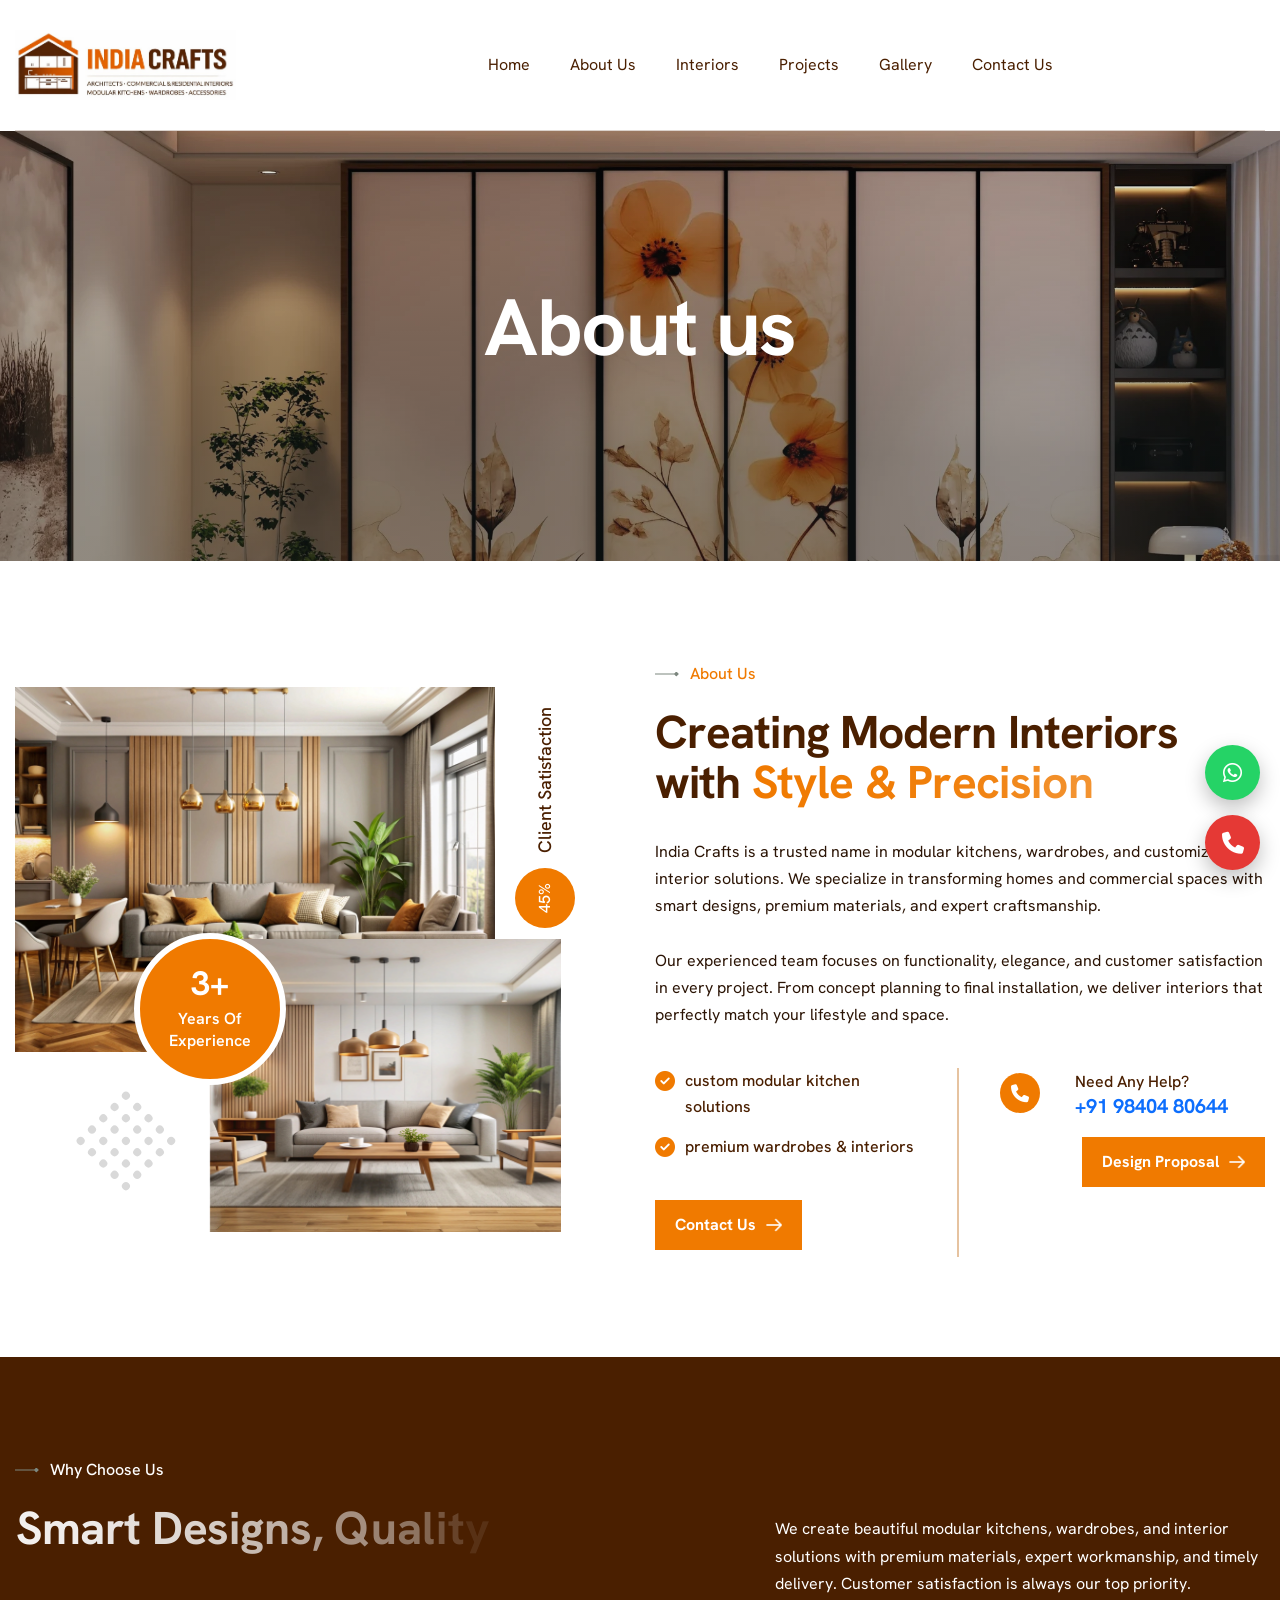
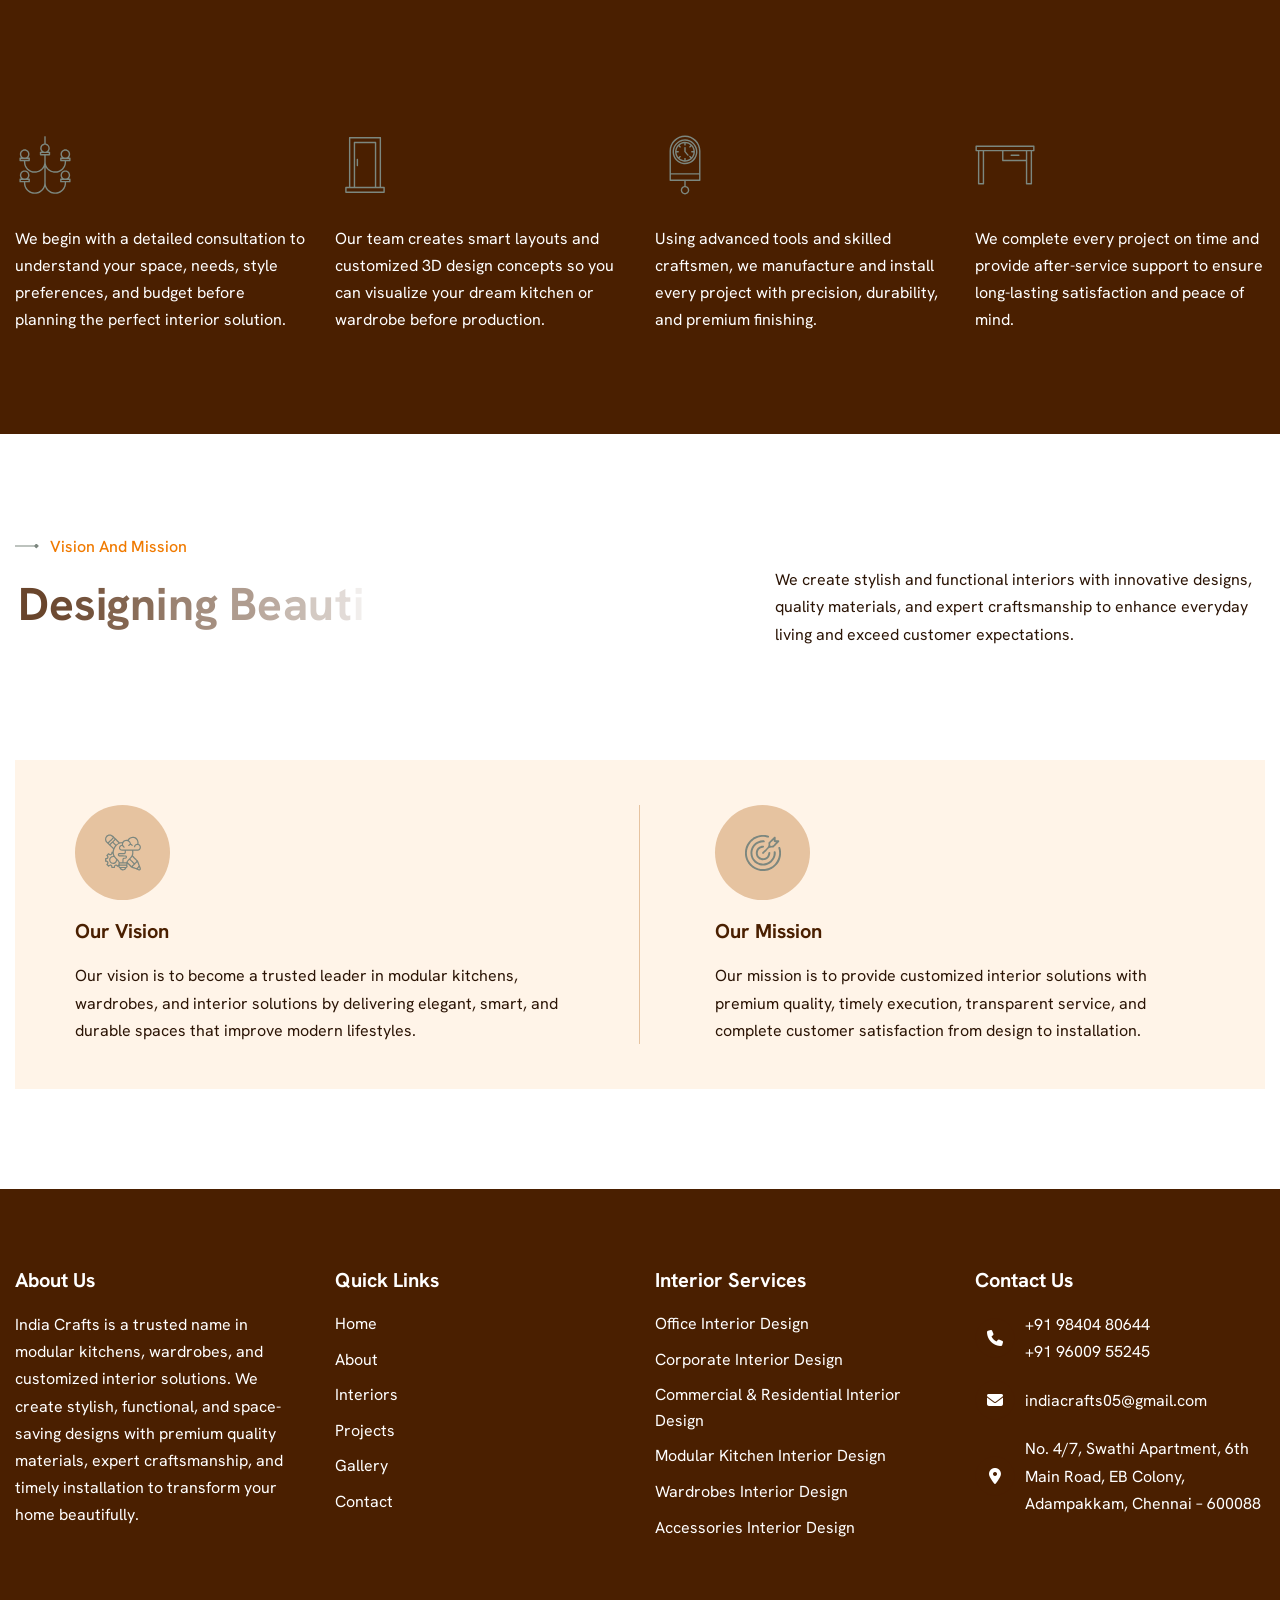
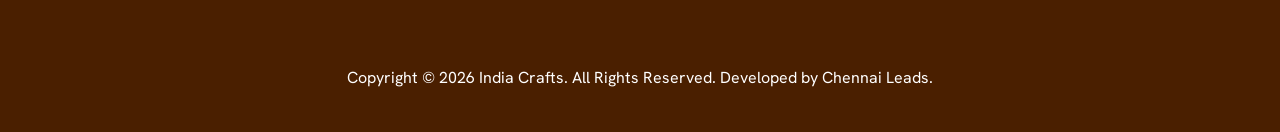
<file: about.html>
<!DOCTYPE html>
<html lang="zxx">

<!-- Mirrored from html.awaikenthemes.com/inspaire/about.html by HTTrack Website Copier/3.x [XR&CO'2014], Fri, 17 Apr 2026 13:58:43 GMT -->
<head>
	<!-- Meta -->
	<!-- Meta -->
	<meta charset="utf-8">
	<meta http-equiv="X-UA-Compatible" content="India Crafts">
	<meta name="viewport" content="width=device-width, initial-scale=1.0, maximum-scale=1">
	<meta name="description" content="India Crafts">
	<meta name="keywords" content="Architecture|Interiors">
	<meta name="author" content="India Crafts">
	<!-- Page Title -->
    <title>India Crafts</title>
	<!-- Favicon Icon -->
	<link rel="shortcut icon" type="image/x-icon" href="images/favicon.ico">
	<!-- Google Fonts Css-->
	<link rel="preconnect" href="https://fonts.googleapis.com/">
    <link rel="preconnect" href="https://fonts.gstatic.com/" crossorigin>
    <link href="https://fonts.googleapis.com/css2?family=Hanken+Grotesk:ital,wght@0,100..900;1,100..900&amp;display=swap" rel="stylesheet">
	<!-- Bootstrap Css -->
	<link href="css/bootstrap.min.css" rel="stylesheet" media="screen">
	<!-- SlickNav Css -->
	<link href="css/slicknav.min.css" rel="stylesheet">
	<!-- Swiper Css -->
	<link rel="stylesheet" href="css/swiper-bundle.min.css">
	<!-- Font Awesome Icon Css-->
	<link href="css/all.min.css" rel="stylesheet" media="screen">
	<!-- Animated Css -->
	<link href="css/animate.css" rel="stylesheet">
    <!-- Magnific Popup Core Css File -->
	<link rel="stylesheet" href="css/magnific-popup.css">
	<!-- Mouse Cursor Css File -->
	<link rel="stylesheet" href="css/mousecursor.css">
	<!-- Main Custom Css -->
	<link href="css/custom.css" rel="stylesheet" media="screen">
</head>
 <style>
    .about-contact-item{
    display:flex;
    align-items:center;
    justify-content:space-between;
    gap:20px;
    flex-wrap:wrap;
}

.about-contact-content{
    flex:1;
}

.about-us-content-btn{
    margin-left:auto;
}

.about-us-content-btn .btn-default{
    white-space:nowrap;
}

@media (max-width: 767px){
    .about-contact-item{
        flex-direction:column;
        align-items:flex-start;
    }

    .about-us-content-btn{
        margin-left:0;
        margin-top:15px;
    }
}
    .floating-contact {
  position: fixed;
  right: 20px;
  bottom: 30px;
  z-index: 9999;

  display: flex;
  flex-direction: column;
  gap: 15px;
}

/* Buttons Base */
.contact-btn {
  width: 55px;
  height: 55px;
  border-radius: 50%;
  display: flex;
  align-items: center;
  justify-content: center;

  font-size: 22px;
  color: #fff;
  text-decoration: none;

  box-shadow: 0 8px 20px rgba(0,0,0,0.25);
  transition: all 0.3s ease;
  position: relative;
}

/* WhatsApp (Official Green) */
.whatsapp {
  background: #25D366;
}

/* Call (Professional Red) */
.call {
  background: #E53935;
}

/* Hover Effects */
.contact-btn:hover {
  transform: scale(1.15);
  box-shadow: 0 10px 25px rgba(0,0,0,0.35);
}

/* Glow Effect */
.whatsapp:hover {
  box-shadow: 0 0 15px rgba(37, 211, 102, 0.6);
}

.call:hover {
  box-shadow: 0 0 15px rgba(229, 57, 53, 0.6);
}

/* Floating Animation */
@keyframes floatY {
  0% { transform: translateY(0); }
  50% { transform: translateY(-6px); }
  100% { transform: translateY(0); }
}

.contact-btn {
  animation: floatY 3s ease-in-out infinite;
}

.call {
  animation-delay: 1.5s;
}
</style>
<body>
<div class="floating-contact">

  <!-- WhatsApp -->
  <a href="https://wa.me/919884225361" target="_blank" class="contact-btn whatsapp">
    <i class="fab fa-whatsapp"></i>
  </a>

  <!-- Call -->
  <a href="tel:+919600955245" class="contact-btn call">
    <i class="fas fa-phone"></i>
  </a>

</div>
    <!-- Preloader Start -->
	<!-- <div class="preloader">
		<div class="loading-container">
			<div class="loading"></div>
			<div id="loading-icon"><img src="images/loader.svg" alt=""></div>
		</div>
	</div> -->
	<!-- Preloader End -->

   <!-- Header Start -->
	<header class="main-header">
		<div class="header-sticky">
			<nav class="container">
				<div class="navbar navbar-expand-lg">
					<!-- Logo Start -->
					<a class="navbar-brand" href="index.html">
						<img src="images/logo2.jpeg" alt="Logo" style="height: 70px;">
					</a>
					<!-- Logo End -->

					<!-- Main Menu Start -->
					<div class="collapse navbar-collapse main-menu">
                        <div class="nav-menu-wrapper">
                            <ul class="navbar-nav mr-auto" id="menu">
                                <li class="nav-item"><a class="nav-link" href="index.html">Home</a>
                                    
                                </li>                                
                                <li class="nav-item"><a class="nav-link" href="about.html">About Us</a>
                                <li class="nav-item"><a class="nav-link" href="Interiors.html">Interiors</a>
                                 <ul>                                        
                                        <li class="nav-item"><a class="nav-link" href="office.html">Office Interior Design</a></li>
                                        <li class="nav-item"><a class="nav-link" href="corporate.html">Corporate Interior Design</a></li>
                                        <li class="nav-item"><a class="nav-link" href="residential.html">Commercial & Residential Interior Design</a></li>
                                        <li class="nav-item"><a class="nav-link" href="modular.html">Modular Kitchen Interior Design</a></li>
                                        <li class="nav-item"><a class="nav-link" href="wardrobes.html">Wardrobes Interior Design</a></li>
                                        <li class="nav-item"><a class="nav-link" href="accesories.html">Accessories Interior Design</a></li>
                                        <!-- <li class="nav-item"><a class="nav-link" href="architect.html">Architect</a></li> -->
                                    </ul>
                                </li>
                               
                                <li class="nav-item"><a class="nav-link" href="projects.html">Projects</a></li>
                                <li class="nav-item"><a class="nav-link" href="gallery.html">Gallery</a></li>
                                <li class="nav-item"><a class="nav-link" href="contact.html">Contact Us</a></li>                             
                            </ul>
                        </div>
                        <!-- Header Btn Start -->
                        <!-- <div class="header-btn d-inline-flex">
                            <a href="contact.html" class="btn-default">get in touch</a>
                        </div> -->
                        <!-- Header Btn End -->
					</div>
					<!-- Main Menu End -->
					<div class="navbar-toggle"></div>
				</div>
			</nav>
			<div class="responsive-menu"></div>
		</div>
	</header>
	<!-- Header End -->

    <!-- Page Header Start -->
	<div class="page-header parallaxie">
		<div class="container">
			<div class="row">
				<div class="col-lg-12">
					<!-- Page Header Box Start -->
					<div class="page-header-box">
						<h1 class="text-anime-style-2" data-cursor="-opaque">About us</h1>
						<nav class="wow fadeInUp">
							<!-- <ol class="breadcrumb">
								<li class="breadcrumb-item"><a href="index.html">home</a></li>
								<li class="breadcrumb-item active" aria-current="page">about us</li>
							</ol> -->
						</nav>
					</div>
					<!-- Page Header Box End -->
				</div>
			</div>
		</div>
	</div>
	<!-- Page Header End -->

 <!-- About Us Section Start -->
<div class="about-us page-about-us">
    <div class="container">
        <div class="row align-items-center">

            <div class="col-lg-6">
                <!-- About Us Images Start -->
                <div class="about-us-images">

                    <div class="about-img-1">
                        <figure class="image-anime reveal">
                            <img src="images/about-img-1.jpg" alt="">
                        </figure>
                    </div>

                    <div class="about-img-2">
                        <figure class="image-anime reveal">
                            <img src="images/about-img-2.jpg" alt="">
                        </figure>

                        <div class="experience-counter">
                            <h3><span class="counter">20</span>+</h3>
                            <p>Years of experience</p>
                        </div>
                    </div>

                    <div class="feedback-counter">
                        <p><span class="counter">98</span>%</p>
                        <h3>client satisfaction</h3>
                    </div>

                </div>
                <!-- About Us Images End -->
            </div>

            <div class="col-lg-6">
                <!-- About Us Content Start -->
                <div class="about-us-content">

                    <div class="section-title">
                        <h3 class="wow fadeInUp">about us</h3>

                        <h2 class="text-anime-style-2" data-cursor="-opaque">
                            Creating Modern Interiors with <span>Style & Precision</span>
                        </h2>

                        <p class="wow fadeInUp" data-wow-delay="0.2s">
                            India Crafts is a trusted name in modular kitchens, wardrobes, and customized interior solutions. 
                            We specialize in transforming homes and commercial spaces with smart designs, premium materials, and expert craftsmanship.
                            <br><br>
                            Our experienced team focuses on functionality, elegance, and customer satisfaction in every project. 
                            From concept planning to final installation, we deliver interiors that perfectly match your lifestyle and space.
                        </p>
                    </div>

                    <!-- About Content Body -->
                    <div class="about-us-content-body">

                        <div class="about-us-content-info">

                            <div class="about-us-content-list wow fadeInUp" data-wow-delay="0.4s">
                                <ul>
                                    <li>custom modular kitchen solutions</li>
                                    <li>premium wardrobes & interiors</li>
                                </ul>
                            </div>

                            <div class="about-us-content-btn wow fadeInUp" data-wow-delay="0.6s">
                                <a href="contact.html" class="btn-default">Contact Us</a>
                            </div>

                        </div>

                       <!-- Contact Info -->
<div class="about-us-contact-list">
    <div class="about-contact-item wow fadeInUp" data-wow-delay="0.4s">

        <div class="icon-box">
            <i class="fa-solid fa-phone"></i>
        </div>

        <div class="about-contact-content">
            <p>Need Any Help?</p>
            <h3><a href="tel:+919840480644">+91 98404 80644</a></h3>
        </div>

        <div class="about-us-content-btn">
            <a href="images/INDIA CRAFTS - Design Proposal-1.pdf"
               target="_blank"
               class="btn-default">
                Design Proposal
            </a>
        </div>

    </div>
</div>

                    </div>
                </div>
                <!-- About Us Content End -->
            </div>

        </div>
    </div>
</div>
<!-- About Us Section End -->
    <!-- About Us Section End -->
  <!-- How We Work Start -->
    <div class="how-we-work">
        <div class="container">

        <div class="row section-row align-items-center">

            <div class="col-lg-6">
                <!-- Section Title Start -->
                <div class="section-title dark-section">
                    <h3 class="wow fadeInUp">why choose us</h3>
                    <h2 class="text-anime-style-2" data-cursor="-opaque">
                        Smart Designs, Quality Craftsmanship & <span>Trusted Service</span>
                    </h2>
                </div>
                <!-- Section Title End -->
            </div>

            <div class="col-lg-6">
                <!-- Section Title Content Start -->
                <div class="section-title-content dark-section">
                    <p class="wow fadeInUp" data-wow-delay="0.2s">
                        We create beautiful modular kitchens, wardrobes, and interior solutions with premium materials, expert workmanship, and timely delivery. Customer satisfaction is always our top priority.
                    </p>
                </div>
                <!-- Section Title Content End -->
            </div>

        </div>

        <div class="row">
            <div class="col-lg-12">

                <!-- How We Work List Start -->
                <div class="how-we-work-list">

                    <!-- Item 1 -->
                    <div class="how-we-work-item wow fadeInUp">
                        <div class="icon-box">
                            <img src="images/icon-how-we-work-1.svg" alt="">
                        </div>
                        <div class="how-we-work-content">
                            <p>
                                We begin with a detailed consultation to understand your space, needs, style preferences, and budget before planning the perfect interior solution.
                            </p>
                        </div>
                    </div>

                    <!-- Item 2 -->
                    <div class="how-we-work-item wow fadeInUp" data-wow-delay="0.2s">
                        <div class="icon-box">
                            <img src="images/icon-how-we-work-2.svg" alt="">
                        </div>
                        <div class="how-we-work-content">
                            <p>
                                Our team creates smart layouts and customized 3D design concepts so you can visualize your dream kitchen or wardrobe before production.
                            </p>
                        </div>
                    </div>

                    <!-- Item 3 -->
                    <div class="how-we-work-item wow fadeInUp" data-wow-delay="0.4s">
                        <div class="icon-box">
                            <img src="images/icon-how-we-work-3.svg" alt="">
                        </div>
                        <div class="how-we-work-content">
                            <p>
                                Using advanced tools and skilled craftsmen, we manufacture and install every project with precision, durability, and premium finishing.
                            </p>
                        </div>
                    </div>

                    <!-- Item 4 -->
                    <div class="how-we-work-item wow fadeInUp" data-wow-delay="0.6s">
                        <div class="icon-box">
                            <img src="images/icon-how-we-work-4.svg" alt="">
                        </div>
                        <div class="how-we-work-content">
                            <p>
                                We complete every project on time and provide after-service support to ensure long-lasting satisfaction and peace of mind.
                            </p>
                        </div>
                    </div>

                </div>
                <!-- How We Work List End -->

            </div>
        </div>

    </div>
    </div>
    <!-- How We Work End -->

<!-- Vision Mission Start -->
<div class="our-services">
    <div class="container">

        <div class="row section-row align-items-center">

            <div class="col-lg-6">
                <!-- Section Title Start -->
                <div class="section-title">
                    <h3 class="wow fadeInUp">vision and mission</h3>
                    <h2 class="text-anime-style-2" data-cursor="-opaque">
                        Designing Beautiful Spaces for a <span>Better Lifestyle</span>
                    </h2>
                </div>
                <!-- Section Title End -->
            </div>

            <div class="col-lg-6">
                <!-- Section Title Content Start -->
                <div class="section-title-content">
                    <p class="wow fadeInUp" data-wow-delay="0.2s">
                        We create stylish and functional interiors with innovative designs, quality materials, and expert craftsmanship to enhance everyday living and exceed customer expectations.
                    </p>
                </div>
                <!-- Section Title Content End -->
            </div>

        </div>

        <div class="row">
            <div class="col-lg-12">

                <!-- Vision Mission Box Start -->
                <div class="vision-mission-box">

                    <!-- Vision Start -->
                    <div class="vision-mission-item wow fadeInUp">
                        <div class="icon-box">
                            <img src="images/icon-our-vision.svg" alt="">
                        </div>

                        <div class="vision-mission-content">
                            <h3>our vision</h3>
                            <p>
                                Our vision is to become a trusted leader in modular kitchens, wardrobes, and interior solutions by delivering elegant, smart, and durable spaces that improve modern lifestyles.
                            </p>
                        </div>
                    </div>
                    <!-- Vision End -->

                    <!-- Mission Start -->
                    <div class="vision-mission-item wow fadeInUp" data-wow-delay="0.2s">
                        <div class="icon-box">
                            <img src="images/icon-our-mission.svg" alt="">
                        </div>

                        <div class="vision-mission-content">
                            <h3>our mission</h3>
                            <p>
                                Our mission is to provide customized interior solutions with premium quality, timely execution, transparent service, and complete customer satisfaction from design to installation.
                            </p>
                        </div>
                    </div>
                    <!-- Mission End -->

                </div>
                <!-- Vision Mission Box End -->

            </div>
        </div>

    </div>
</div>
<!-- Vision Mission End -->


 
  
  
    
   

    <!-- Footer Start -->
    <footer class="main-footer">
        <div class="container">
            <div class="row">
                <div class="col-lg-12">
                    <!-- Footer Header Start -->
                   
                    <!-- Footer Header End -->
                </div>
    <div class="col-lg-3 col-md-6">
                    <!-- Footer Newsletter Form Start -->
                    <div class="footer-latest-news footer-links">
                        <h3>About Us</h3>
                        
                        <div class="footer-newsletter-form">
    <p>
        India Crafts is a trusted name in modular kitchens, wardrobes, and customized interior solutions. 
        We create stylish, functional, and space-saving designs with premium quality materials, expert craftsmanship, 
        and timely installation to transform your home beautifully.
    </p>
</div>
                    </div>
                    <!-- Footer Newsletter Form End -->
                </div>
                <div class="col-lg-3 col-md-6">
                    <!-- Footer Links Start -->
                     <div class="footer-links">
                        <h3>Quick Links</h3>
                        <ul>
                            <li><a href="index.html">Home</a></li>
                            <li><a href="about.html">About</a></li>
                            <li><a href="Interiors.html">Interiors</a></li>
                            <li><a href="projects.html">Projects</a></li>
                            <li><a href="gallery.html">Gallery</a></li>
                            <li><a href="contact.html">Contact</a></li>
                        </ul>
                     </div>
                    <!-- Footer Links End -->
                </div>

                <div class="col-lg-3 col-md-6">
                    <!-- Footer Links Start -->
                     <div class="footer-links">
                        <h3>Interior Services</h3>
                        <ul>
                            <!-- <li><a href="architect.html">Architects</a></li> -->
                            <li><a href="office.html">Office Interior Design</a></li>
                            <li><a href="corporate.html">Corporate Interior Design</a></li>
  <li><a href="residential.html">Commercial & Residential Interior Design</a></li>
                            <li><a href="modular.html">Modular Kitchen Interior Design</a></li>
                            <li><a href="wardrobes.html">Wardrobes Interior Design</a></li>
                            <li><a href="accesories.html">Accessories Interior Design</a></li>
                        </ul>
                     </div>
                    <!-- Footer Links End -->
                </div>

                <div class="col-lg-3 col-md-6">
                    <!-- Footer Contact Box Start -->
                    <div class="footer-contact-box footer-links">
                        <h3>contact us</h3>
                        <!-- Footer Contact Item Start -->
                        <div class="footer-contact-item">
                            <div class="icon-box">
                                <i class="fa-solid fa-phone"></i>
                            </div>
                            <div class="footer-contact-content">
                                <p>+91 98404 80644</p>
                                <p>+91 96009 55245</p>
                            </div>
                        </div>
                        <!-- Footer Contact Item End -->

                        <!-- Footer Contact Item Start -->
                        <div class="footer-contact-item">
                            <div class="icon-box">
                                <i class="fa-solid fa-envelope"></i>
                            </div>
                            <div class="footer-contact-content">
                                <p>indiacrafts05@gmail.com</p>
                            </div>
                        </div>
                        <!-- Footer Contact Item End -->

                        <!-- Footer Contact Item Start -->
                        <div class="footer-contact-item">
                            <div class="icon-box">
                                <i class="fa-solid fa-location-dot"></i>
                            </div>
                            <div class="footer-contact-content">
                                <p>No. 4/7, Swathi Apartment,
6th Main Road, EB Colony,
Adampakkam, Chennai – 600088</p>
                            </div>
                        </div>
                        <!-- Footer Contact Item End -->
                    </div>
                    <!-- Footer Contact Box End -->
                </div>

            
            </div>

            <!-- Footer Copyright Section Start -->
            <div class="footer-copyright">
                <div class="row">
                    <div class="col-md-12">
                        <!-- Footer Copyright Start -->
                       <div class="footer-copyright-text">
    <p>
        Copyright © <span id="year"></span> India Crafts. All Rights Reserved. 
        Developed by Chennai Leads.
    </p>
</div>

<script>
    document.getElementById("year").textContent = new Date().getFullYear();
</script>
                        <!-- Footer Copyright End -->
                    </div>
                </div>
            </div>
            <!-- Footer Copyright Section End -->
        </div>
    </footer>
    <!-- Footer End -->


    <!-- Jquery Library File -->
    <script src="js/jquery-3.7.1.min.js"></script>
    <!-- Bootstrap js file -->
    <script src="js/bootstrap.min.js"></script>
    <!-- Validator js file -->
    <script src="js/validator.min.js"></script>
    <!-- SlickNav js file -->
    <script src="js/jquery.slicknav.js"></script>
    <!-- Swiper js file -->
    <script src="js/swiper-bundle.min.js"></script>
    <!-- Counter js file -->
    <script src="js/jquery.waypoints.min.js"></script>
    <script src="js/jquery.counterup.min.js"></script>
    <!-- Isotop js file -->
	<script src="js/isotope.min.js"></script>
    <!-- Magnific js file -->
    <script src="js/jquery.magnific-popup.min.js"></script>
    <!-- SmoothScroll -->
    <script src="js/SmoothScroll.js"></script>
    <!-- Parallax js -->
    <script src="js/parallaxie.js"></script>
    <!-- MagicCursor js file -->
    <script src="js/gsap.min.js"></script>
    <script src="js/magiccursor.js"></script>
    <!-- Text Effect js file -->
    <script src="js/SplitText.js"></script>
    <script src="js/ScrollTrigger.min.js"></script>
    <!-- YTPlayer js File -->
    <script src="js/jquery.mb.YTPlayer.min.js"></script>
    <!-- Wow js file -->
    <script src="js/wow.min.js"></script>
    <!-- Main Custom js file -->
    <script src="js/function.js"></script>
    
    <script>
  const toggleBtn = document.getElementById("callToggle");
  const enquiryBox = document.getElementById("enquiryBox");

  toggleBtn.addEventListener("click", () => {
    enquiryBox.style.display =
      enquiryBox.style.display === "block" ? "none" : "block";
  });

  document.addEventListener("click", (e) => {
    if (!e.target.closest(".floating-contact")) {
      enquiryBox.style.display = "none";
    }
  });
  toggleBtn.addEventListener("click", () => {
  enquiryBox.classList.toggle("show");
});
</script>
</body>

<!-- Mirrored from html.awaikenthemes.com/inspaire/about.html by HTTrack Website Copier/3.x [XR&CO'2014], Fri, 17 Apr 2026 13:58:46 GMT -->
</html>
</file>
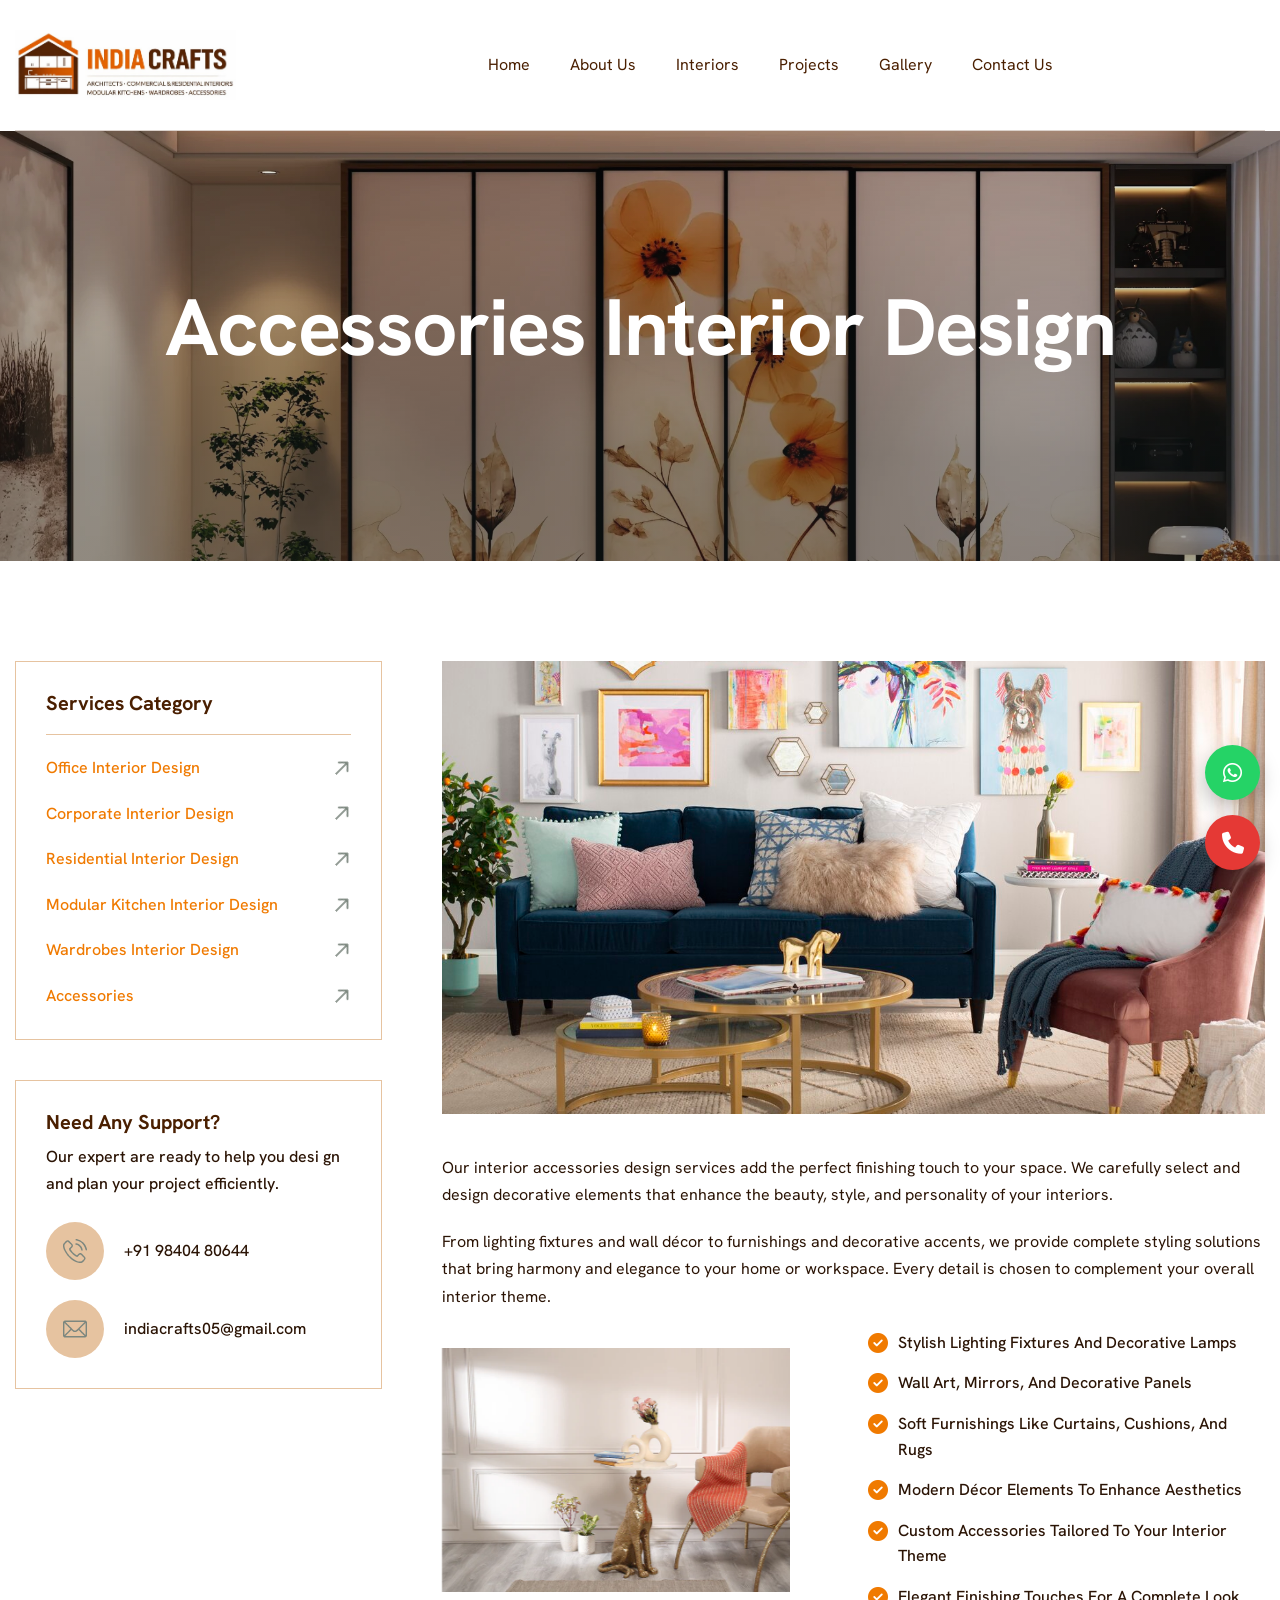
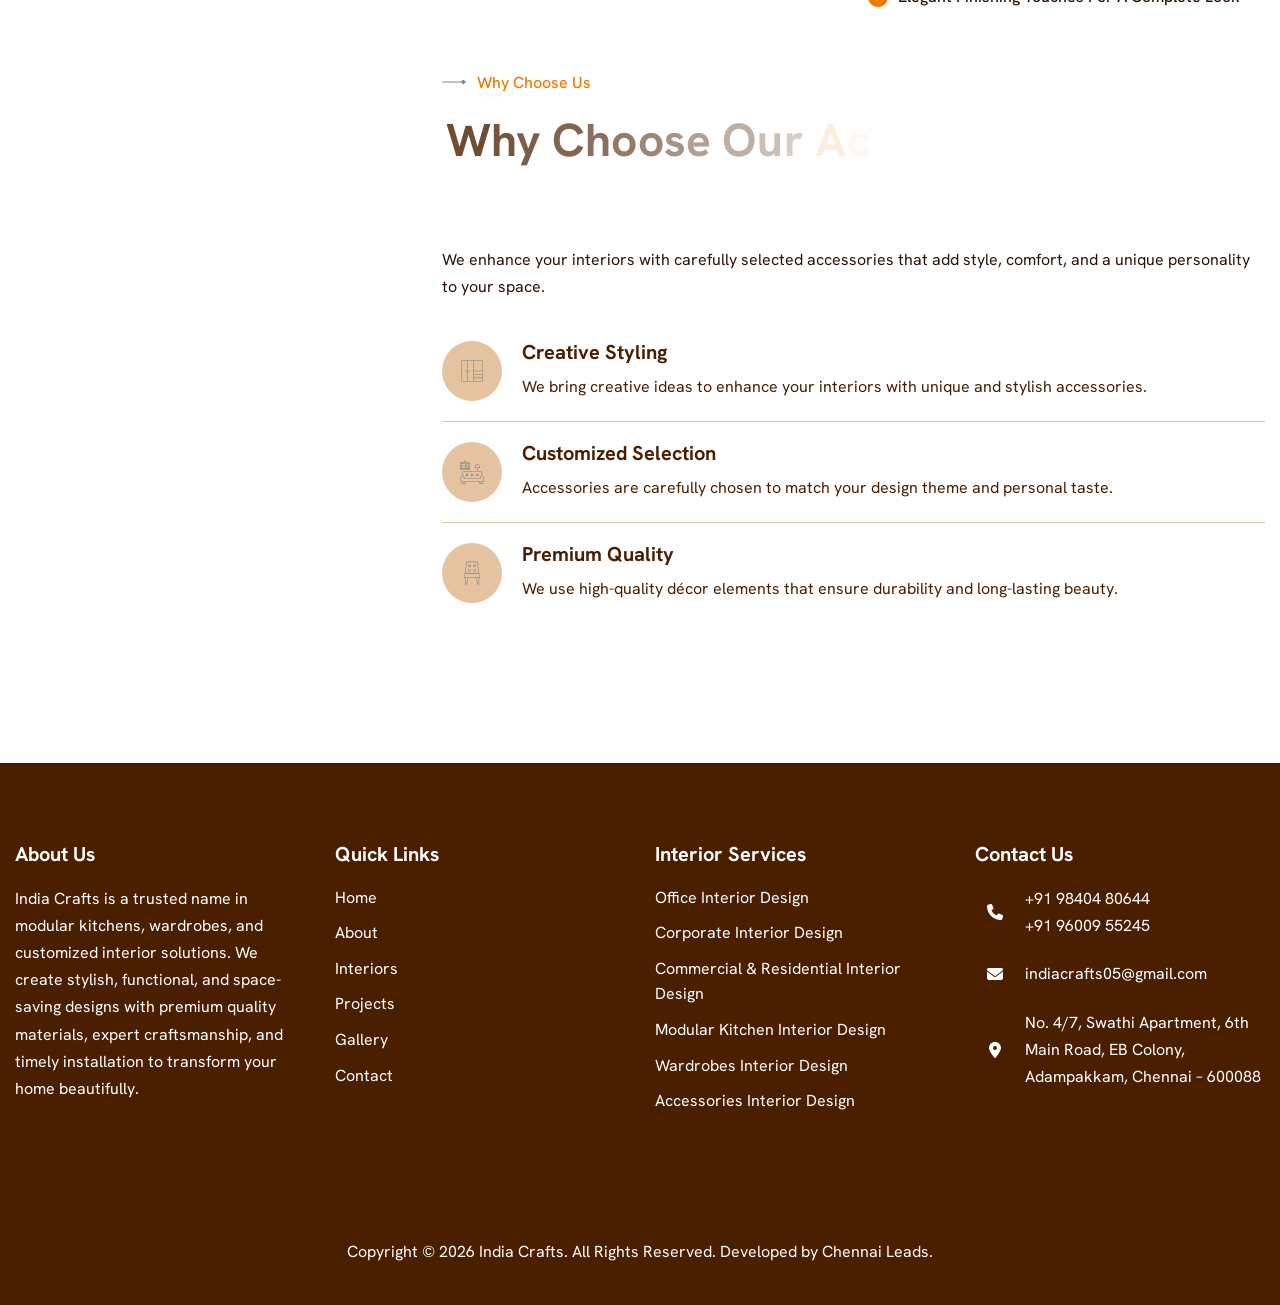
<file: accesories.html>
<!DOCTYPE html>
<html lang="zxx">

<!-- Mirrored from html.awaikenthemes.com/inspaire/projects.html by HTTrack Website Copier/3.x [XR&CO'2014], Fri, 17 Apr 2026 13:58:47 GMT -->
<head>
	<!-- Meta -->
	<!-- Meta -->
	<meta charset="utf-8">
	<meta http-equiv="X-UA-Compatible" content="India Crafts">
	<meta name="viewport" content="width=device-width, initial-scale=1.0, maximum-scale=1">
	<meta name="description" content="India Crafts">
	<meta name="keywords" content="Architecture|Interiors">
	<meta name="author" content="India Crafts">
	<!-- Page Title -->
    <title>India Crafts</title>
	<!-- Favicon Icon -->
	<link rel="shortcut icon" type="image/x-icon" href="images/favicon.ico">
	<!-- Google Fonts Css-->
	<link rel="preconnect" href="https://fonts.googleapis.com/">
    <link rel="preconnect" href="https://fonts.gstatic.com/" crossorigin>
    <link href="https://fonts.googleapis.com/css2?family=Hanken+Grotesk:ital,wght@0,100..900;1,100..900&amp;display=swap" rel="stylesheet">
	<!-- Bootstrap Css -->
	<link href="css/bootstrap.min.css" rel="stylesheet" media="screen">
	<!-- SlickNav Css -->
	<link href="css/slicknav.min.css" rel="stylesheet">
	<!-- Swiper Css -->
	<link rel="stylesheet" href="css/swiper-bundle.min.css">
	<!-- Font Awesome Icon Css-->
	<link href="css/all.min.css" rel="stylesheet" media="screen">
	<!-- Animated Css -->
	<link href="css/animate.css" rel="stylesheet">
    <!-- Magnific Popup Core Css File -->
	<link rel="stylesheet" href="css/magnific-popup.css">
	<!-- Mouse Cursor Css File -->
	<link rel="stylesheet" href="css/mousecursor.css">
	<!-- Main Custom Css -->
	<link href="css/custom.css" rel="stylesheet" media="screen">
</head>
<style>
    .floating-contact {
  position: fixed;
  right: 20px;
  bottom: 30px;
  z-index: 9999;

  display: flex;
  flex-direction: column;
  gap: 15px;
}

/* Buttons Base */
.contact-btn {
  width: 55px;
  height: 55px;
  border-radius: 50%;
  display: flex;
  align-items: center;
  justify-content: center;

  font-size: 22px;
  color: #fff;
  text-decoration: none;

  box-shadow: 0 8px 20px rgba(0,0,0,0.25);
  transition: all 0.3s ease;
  position: relative;
}

/* WhatsApp (Official Green) */
.whatsapp {
  background: #25D366;
}

/* Call (Professional Red) */
.call {
  background: #E53935;
}

/* Hover Effects */
.contact-btn:hover {
  transform: scale(1.15);
  box-shadow: 0 10px 25px rgba(0,0,0,0.35);
}

/* Glow Effect */
.whatsapp:hover {
  box-shadow: 0 0 15px rgba(37, 211, 102, 0.6);
}

.call:hover {
  box-shadow: 0 0 15px rgba(229, 57, 53, 0.6);
}

/* Floating Animation */
@keyframes floatY {
  0% { transform: translateY(0); }
  50% { transform: translateY(-6px); }
  100% { transform: translateY(0); }
}

.contact-btn {
  animation: floatY 3s ease-in-out infinite;
}

.call {
  animation-delay: 1.5s;
}
</style>
<body>
<div class="floating-contact">

  <!-- WhatsApp -->
  <a href="https://wa.me/919884225361" target="_blank" class="contact-btn whatsapp">
    <i class="fab fa-whatsapp"></i>
  </a>

  <!-- Call -->
  <a href="tel:+919600955245" class="contact-btn call">
    <i class="fas fa-phone"></i>
  </a>

</div>

    <!-- Preloader Start -->
	<!-- <div class="preloader">
		<div class="loading-container">
			<div class="loading"></div>
			<div id="loading-icon"><img src="images/loader.svg" alt=""></div>
		</div>
	</div> -->
	<!-- Preloader End -->

   <!-- Header Start -->
	<header class="main-header">
		<div class="header-sticky">
			<nav class="container">
				<div class="navbar navbar-expand-lg">
					<!-- Logo Start -->
					<a class="navbar-brand" href="index.html">
						<img src="images/logo2.jpeg" alt="Logo" style="height: 70px;">
					</a>
					<!-- Logo End -->

					<!-- Main Menu Start -->
					<div class="collapse navbar-collapse main-menu">
                        <div class="nav-menu-wrapper">
                            <ul class="navbar-nav mr-auto" id="menu">
                                <li class="nav-item"><a class="nav-link" href="index.html">Home</a>
                                    
                                </li>                                
                                <li class="nav-item"><a class="nav-link" href="about.html">About Us</a>
                                <li class="nav-item"><a class="nav-link" href="Interiors.html">Interiors</a>
                                 <ul>                                        
                                        <li class="nav-item"><a class="nav-link" href="office.html">Office Interior Design</a></li>
                                        <li class="nav-item"><a class="nav-link" href="corporate.html">Corporate Interior Design</a></li>
                                        <li class="nav-item"><a class="nav-link" href="residential.html">Commercial & Residential Interior Design</a></li>
                                        <li class="nav-item"><a class="nav-link" href="modular.html">Modular Kitchen Interior Design</a></li>
                                        <li class="nav-item"><a class="nav-link" href="wardrobes.html">Wardrobes Interior Design</a></li>
                                        <li class="nav-item"><a class="nav-link" href="accesories.html">Accessories Interior Design</a></li>
                                        <li class="nav-item"><a class="nav-link" href="architect.html">Architect</a></li>
                                    </ul>
                                </li>
                               
                                <li class="nav-item"><a class="nav-link" href="projects.html">Projects</a></li>
                                <li class="nav-item"><a class="nav-link" href="gallery.html">Gallery</a></li>
                                <li class="nav-item"><a class="nav-link" href="contact.html">Contact Us</a></li>                             
                            </ul>
                        </div>
                        <!-- Header Btn Start -->
                        <!-- <div class="header-btn d-inline-flex">
                            <a href="contact.html" class="btn-default">get in touch</a>
                        </div> -->
                        <!-- Header Btn End -->
					</div>
					<!-- Main Menu End -->
					<div class="navbar-toggle"></div>
				</div>
			</nav>
			<div class="responsive-menu"></div>
		</div>
	</header>
	<!-- Header End -->


    <!-- Page Header Start -->
	<div class="page-header parallaxie">
		<div class="container">
			<div class="row">
				<div class="col-lg-12">
					<!-- Page Header Box Start -->
					<div class="page-header-box">
						<h1 class="text-anime-style-2" data-cursor="-opaque">
                           Accessories   Interior Design</h1>
						<nav class="wow fadeInUp">
							<!-- <ol class="breadcrumb">
								<li class="breadcrumb-item"><a href="index.html">home</a></li>
								<li class="breadcrumb-item active" aria-current="page">our projects</li>
							</ol> -->
						</nav>
					</div>
					<!-- Page Header Box End -->
				</div>
			</div>
		</div>
	</div>
	<!-- Page Header End -->

   <!-- Page Service Single Start -->
    <div class="page-service-single">
        <div class="container">
            <div class="row">
              <div class="col-lg-4">
                    <!-- Service Sidebar Start -->
                    <div class="service-sidebar">
                        <!-- Service Category List Start -->
                        <div class="service-catagery-list wow fadeInUp">
                            <h3>services category</h3>
                             <ul>
                             <!-- <li><a href="accesories.html">Architect</a></li> -->

                                <li><a href="office.html">Office Interior Design</a></li>
                                <li><a href="corporate.html">Corporate Interior Design</a></li>
                                <li><a href="residential.html">Residential Interior Design</a></li>
                                <li><a href="modular.html">Modular Kitchen Interior Design</a></li>
                                <li><a href="wardrobes.html">Wardrobes Interior Design</a></li>
                                <li><a href="accesories.html">Accessories</a></li>
                                 
                            </ul>
                        </div>
                        <!-- Service Category List End -->

                        <!-- Sidebar CTA Box Start -->
                        <div class="sidebar-cta-box wow fadeInUp" data-wow-delay="0.2s">
                            <!-- Sidebar CTA Image Start -->
                            <div class="sidebar-cta-image">
                                <!-- <div class="image-anime">
                                    <img src="images/sidebar-cta-img.jpg" alt="">
                                </div> -->
                            </div>
                            <!-- Sidebar CTA Image End -->

                            <!-- Sidebar CTA Body Start -->
                        <div class="sidebar-cta-Body">

                            <!-- Sidebar CTA Content Start -->
                            <div class="sidebar-cta-content">
                                <h3>Need Any Support?</h3>
                                <p>Our expert  are ready to help you desi
                                    gn and plan your project efficiently.</p>
                            </div>
                            <!-- Sidebar CTA Content End -->

                            <!-- Sidebar CTA Contact Start -->
                            <div class="sidebar-cta-contact">

                                <div class="sidebar-cta-contact-item">
                                    <div class="icon-box">
                                        <img src="images/icon-phone.svg" alt="">
                                    </div>
                                    <div class="cta-contact-item-content">
                                        <p>+91 98404 80644</p>
                                    </div>
                                </div>

                                <div class="sidebar-cta-contact-item">
                                    <div class="icon-box">
                                        <img src="images/icon-mail.svg" alt="">
                                    </div>
                                    <div class="cta-contact-item-content">
                                        <p>indiacrafts05@gmail.com</p>
                                    </div>
                                </div>

                            </div>
                            <!-- Sidebar CTA Contact End -->

                        </div>
                        <!-- Sidebar CTA Body End -->
                        </div>
                        <!-- Sidebar CTA Box End -->
                    </div>
                    <!-- Service Sidebar End -->
                </div>

   <div class="col-lg-8">
    <!-- Service Single Content Start -->
    <div class="service-single-content">

        <!-- Service Feature Image Start -->
        <div class="service-feature-image">
            <figure class="image-anime reveal">
                <img src="images/acce2.jpg" alt="Interior Accessories Design">
            </figure>
        </div>
        <!-- Service Feature Image End -->

        <!-- Service Entry Start -->
        <div class="service-entry">

            <p class="wow fadeInUp">
                Our interior accessories design services add the perfect finishing touch to your space. We carefully select and design decorative elements that enhance the beauty, style, and personality of your interiors.
            </p>

            <p class="wow fadeInUp" data-wow-delay="0.2s">
                From lighting fixtures and wall décor to furnishings and decorative accents, we provide complete styling solutions that bring harmony and elegance to your home or workspace. Every detail is chosen to complement your overall interior theme.
            </p>

            <!-- Service Entry List Image Start -->
            <div class="service-entry-list-image">

                <!-- Service Entry Image Start -->
                <div class="service-entry-image">
                    <figure class="image-anime reveal">
                        <img src="images/acce3.webp" alt="">
                    </figure>
                </div>
                <!-- Service Entry Image End -->

                <!-- Service Entry List Start -->
                <div class="service-entry-list wow fadeInUp" data-wow-delay="0.6s">
                    <ul>
                        <li>Stylish lighting fixtures and decorative lamps</li>
                        <li>Wall art, mirrors, and decorative panels</li>
                        <li>Soft furnishings like curtains, cushions, and rugs</li>
                        <li>Modern décor elements to enhance aesthetics</li>
                        <li>Custom accessories tailored to your interior theme</li>
                        <li>Elegant finishing touches for a complete look</li>
                    </ul>
                </div>
                <!-- Service Entry List End -->

            </div>
            <!-- Service Entry List Image End -->

        </div>
        <!-- Service Entry End -->

        <!-- Why Choose Content Start -->
        <div class="why-choose-content service-single-why-choose">

            <!-- Section Title Start -->
            <div class="section-title">
                <h3 class="wow fadeInUp">why choose us</h3>
                <h2 class="text-anime-style-2" data-cursor="-opaque">
                    Why Choose Our <span>Accessories Design Services</span>
                </h2>
                <p class="wow fadeInUp" data-wow-delay="0.2s">
                    We enhance your interiors with carefully selected accessories that add style, comfort, and a unique personality to your space.
                </p>
            </div>
            <!-- Section Title End -->

            <!-- Why Choose Item List Start -->
            <div class="why-choose-item-list">

                <!-- Item 1 -->
                <div class="why-choose-item wow fadeInUp" data-wow-delay="0.4s">
                    <div class="icon-box">
                        <img src="images/icon-why-choose-1.svg" alt="">
                    </div>
                    <div class="why-choose-item-content">
                        <h3>Creative Styling</h3>
                        <p>We bring creative ideas to enhance your interiors with unique and stylish accessories.</p>
                    </div>
                </div>

                <!-- Item 2 -->
                <div class="why-choose-item wow fadeInUp" data-wow-delay="0.6s">
                    <div class="icon-box">
                        <img src="images/icon-why-choose-2.svg" alt="">
                    </div>
                    <div class="why-choose-item-content">
                        <h3>Customized Selection</h3>
                        <p>Accessories are carefully chosen to match your design theme and personal taste.</p>
                    </div>
                </div>

                <!-- Item 3 -->
                <div class="why-choose-item wow fadeInUp" data-wow-delay="0.8s">
                    <div class="icon-box">
                        <img src="images/icon-why-choose-3.svg" alt="">
                    </div>
                    <div class="why-choose-item-content">
                        <h3>Premium Quality</h3>
                        <p>We use high-quality décor elements that ensure durability and long-lasting beauty.</p>
                    </div>
                </div>

            </div>
            <!-- Why Choose Item List End -->

        </div>
        <!-- Why Choose Content End -->

    </div>
    <!-- Service Single Content End -->
</div>
            </div>
        </div>
    </div>
    <!-- Page Service Single End -->

     <!-- Footer Start -->
    <footer class="main-footer">
        <div class="container">
            <div class="row">
                <div class="col-lg-12">
                    <!-- Footer Header Start -->
                   
                    <!-- Footer Header End -->
                </div>
    <div class="col-lg-3 col-md-6">
                    <!-- Footer Newsletter Form Start -->
                    <div class="footer-latest-news footer-links">
                        <h3>About Us</h3>
                        
                        <div class="footer-newsletter-form">
    <p>
        India Crafts is a trusted name in modular kitchens, wardrobes, and customized interior solutions. 
        We create stylish, functional, and space-saving designs with premium quality materials, expert craftsmanship, 
        and timely installation to transform your home beautifully.
    </p>
</div>
                    </div>
                    <!-- Footer Newsletter Form End -->
                </div>
                <div class="col-lg-3 col-md-6">
                    <!-- Footer Links Start -->
                     <div class="footer-links">
                        <h3>Quick Links</h3>
                        <ul>
                            <li><a href="index.html">Home</a></li>
                            <li><a href="about.html">About</a></li>
                            <li><a href="Interiors.html">Interiors</a></li>
                            <li><a href="projects.html">Projects</a></li>
                            <li><a href="gallery.html">Gallery</a></li>
                            <li><a href="contact.html">Contact</a></li>
                        </ul>
                     </div>
                    <!-- Footer Links End -->
                </div>

                <div class="col-lg-3 col-md-6">
                    <!-- Footer Links Start -->
                     <div class="footer-links">
                        <h3>Interior Services</h3>
                        <ul>
                            <!-- <li><a href="architect.html">Architects</a></li> -->
                            <li><a href="office.html">Office Interior Design</a></li>
                            <li><a href="corporate.html">Corporate Interior Design</a></li>
  <li><a href="residential.html">Commercial & Residential Interior Design</a></li>
                            <li><a href="modular.html">Modular Kitchen Interior Design</a></li>
                            <li><a href="wardrobes.html">Wardrobes Interior Design</a></li>
                            <li><a href="accesories.html">Accessories Interior Design</a></li>
                        </ul>
                     </div>
                    <!-- Footer Links End -->
                </div>

                <div class="col-lg-3 col-md-6">
                    <!-- Footer Contact Box Start -->
                    <div class="footer-contact-box footer-links">
                        <h3>contact us</h3>
                        <!-- Footer Contact Item Start -->
                        <div class="footer-contact-item">
                            <div class="icon-box">
                                <i class="fa-solid fa-phone"></i>
                            </div>
                            <div class="footer-contact-content">
                                <p>+91 98404 80644</p>
                                <p>+91 96009 55245</p>
                            </div>
                        </div>
                        <!-- Footer Contact Item End -->

                        <!-- Footer Contact Item Start -->
                        <div class="footer-contact-item">
                            <div class="icon-box">
                                <i class="fa-solid fa-envelope"></i>
                            </div>
                            <div class="footer-contact-content">
                                <p>indiacrafts05@gmail.com</p>
                            </div>
                        </div>
                        <!-- Footer Contact Item End -->

                        <!-- Footer Contact Item Start -->
                        <div class="footer-contact-item">
                            <div class="icon-box">
                                <i class="fa-solid fa-location-dot"></i>
                            </div>
                            <div class="footer-contact-content">
                                <p>No. 4/7, Swathi Apartment,
6th Main Road, EB Colony,
Adampakkam, Chennai – 600088</p>
                            </div>
                        </div>
                        <!-- Footer Contact Item End -->
                    </div>
                    <!-- Footer Contact Box End -->
                </div>

            
            </div>

            <!-- Footer Copyright Section Start -->
            <div class="footer-copyright">
                <div class="row">
                    <div class="col-md-12">
                        <!-- Footer Copyright Start -->
                       <div class="footer-copyright-text">
    <p>
        Copyright © <span id="year"></span> India Crafts. All Rights Reserved. 
        Developed by Chennai Leads.
    </p>
</div>

<script>
    document.getElementById("year").textContent = new Date().getFullYear();
</script>
                        <!-- Footer Copyright End -->
                    </div>
                </div>
            </div>
            <!-- Footer Copyright Section End -->
        </div>
    </footer>
    <!-- Footer End -->
    <!-- Jquery Library File -->
    <script src="js/jquery-3.7.1.min.js"></script>
    <!-- Bootstrap js file -->
    <script src="js/bootstrap.min.js"></script>
    <!-- Validator js file -->
    <script src="js/validator.min.js"></script>
    <!-- SlickNav js file -->
    <script src="js/jquery.slicknav.js"></script>
    <!-- Swiper js file -->
    <script src="js/swiper-bundle.min.js"></script>
    <!-- Counter js file -->
    <script src="js/jquery.waypoints.min.js"></script>
    <script src="js/jquery.counterup.min.js"></script>
    <!-- Isotop js file -->
	<script src="js/isotope.min.js"></script>
    <!-- Magnific js file -->
    <script src="js/jquery.magnific-popup.min.js"></script>
    <!-- SmoothScroll -->
    <script src="js/SmoothScroll.js"></script>
    <!-- Parallax js -->
    <script src="js/parallaxie.js"></script>
    <!-- MagicCursor js file -->
    <script src="js/gsap.min.js"></script>
    <script src="js/magiccursor.js"></script>
    <!-- Text Effect js file -->
    <script src="js/SplitText.js"></script>
    <script src="js/ScrollTrigger.min.js"></script>
    <!-- YTPlayer js File -->
    <script src="js/jquery.mb.YTPlayer.min.js"></script>
    <!-- Wow js file -->
    <script src="js/wow.min.js"></script>
    <!-- Main Custom js file -->
    <script src="js/function.js"></script>
    
    <script>
  const toggleBtn = document.getElementById("callToggle");
  const enquiryBox = document.getElementById("enquiryBox");

  toggleBtn.addEventListener("click", () => {
    enquiryBox.style.display =
      enquiryBox.style.display === "block" ? "none" : "block";
  });

  document.addEventListener("click", (e) => {
    if (!e.target.closest(".floating-contact")) {
      enquiryBox.style.display = "none";
    }
  });
  toggleBtn.addEventListener("click", () => {
  enquiryBox.classList.toggle("show");
});
</script>
</body>

<!-- Mirrored from html.awaikenthemes.com/inspaire/projects.html by HTTrack Website Copier/3.x [XR&CO'2014], Fri, 17 Apr 2026 13:58:48 GMT -->
</html>
</file>
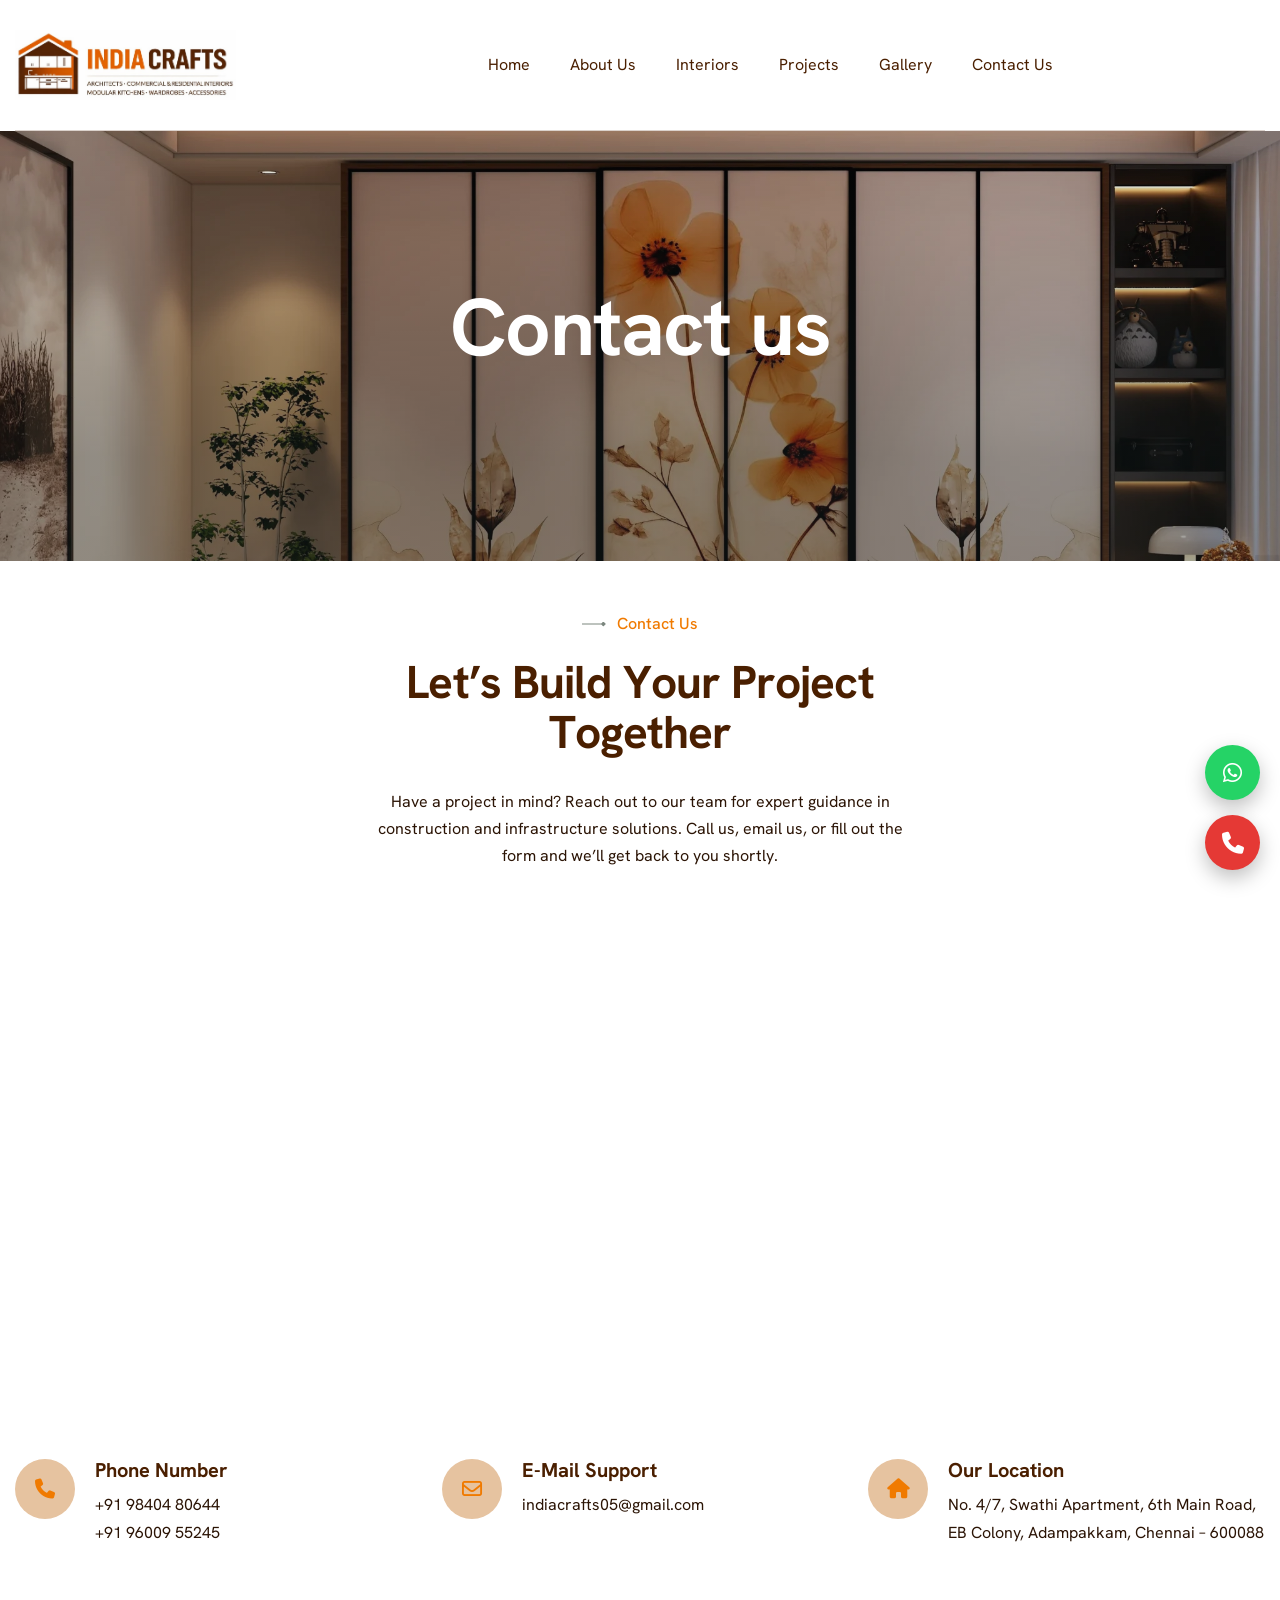
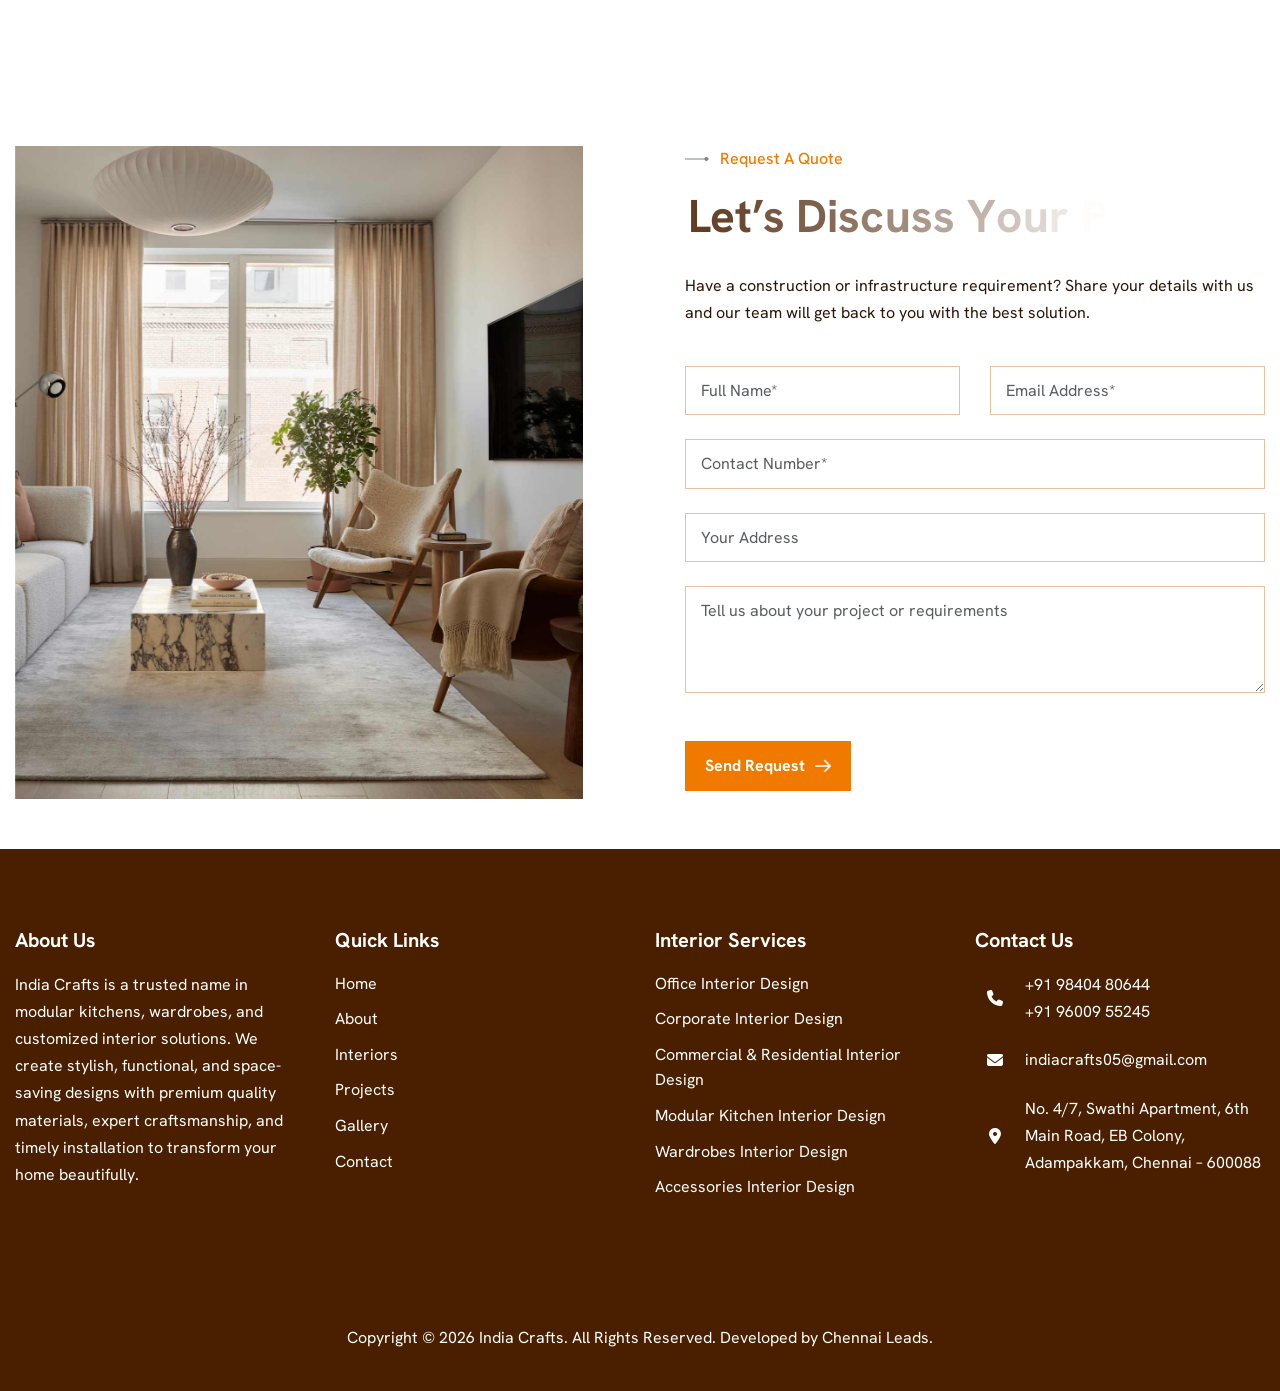
<file: contact.html>
<!DOCTYPE html>
<html lang="zxx">

<!-- Mirrored from html.awaikenthemes.com/inspaire/contact.html by HTTrack Website Copier/3.x [XR&CO'2014], Fri, 17 Apr 2026 13:58:52 GMT -->
<head>
	<!-- Meta -->
<!-- Meta -->
	<meta charset="utf-8">
	<meta http-equiv="X-UA-Compatible" content="India Crafts">
	<meta name="viewport" content="width=device-width, initial-scale=1.0, maximum-scale=1">
	<meta name="description" content="India Crafts">
	<meta name="keywords" content="Architecture|Interiors">
	<meta name="author" content="India Crafts">
	<!-- Page Title -->
    <title>India Crafts</title>
	<!-- Favicon Icon -->
	<link rel="shortcut icon" type="image/x-icon" href="images/favicon.ico">
	<!-- Google Fonts Css-->
	<link rel="preconnect" href="https://fonts.googleapis.com/">
    <link rel="preconnect" href="https://fonts.gstatic.com/" crossorigin>
    <link href="https://fonts.googleapis.com/css2?family=Hanken+Grotesk:ital,wght@0,100..900;1,100..900&amp;display=swap" rel="stylesheet">
	<!-- Bootstrap Css -->
	<link href="css/bootstrap.min.css" rel="stylesheet" media="screen">
	<!-- SlickNav Css -->
	<link href="css/slicknav.min.css" rel="stylesheet">
	<!-- Swiper Css -->
	<link rel="stylesheet" href="css/swiper-bundle.min.css">
	<!-- Font Awesome Icon Css-->
	<link href="css/all.min.css" rel="stylesheet" media="screen">
	<!-- Animated Css -->
	<link href="css/animate.css" rel="stylesheet">
    <!-- Magnific Popup Core Css File -->
	<link rel="stylesheet" href="css/magnific-popup.css">
	<!-- Mouse Cursor Css File -->
	<link rel="stylesheet" href="css/mousecursor.css">
	<!-- Main Custom Css -->
	<link href="css/custom.css" rel="stylesheet" media="screen">
</head>
<style>
    .floating-contact {
  position: fixed;
  right: 20px;
  bottom: 30px;
  z-index: 9999;

  display: flex;
  flex-direction: column;
  gap: 15px;
}

/* Buttons Base */
.contact-btn {
  width: 55px;
  height: 55px;
  border-radius: 50%;
  display: flex;
  align-items: center;
  justify-content: center;

  font-size: 22px;
  color: #fff;
  text-decoration: none;

  box-shadow: 0 8px 20px rgba(0,0,0,0.25);
  transition: all 0.3s ease;
  position: relative;
}

/* WhatsApp (Official Green) */
.whatsapp {
  background: #25D366;
}

/* Call (Professional Red) */
.call {
  background: #E53935;
}

/* Hover Effects */
.contact-btn:hover {
  transform: scale(1.15);
  box-shadow: 0 10px 25px rgba(0,0,0,0.35);
}

/* Glow Effect */
.whatsapp:hover {
  box-shadow: 0 0 15px rgba(37, 211, 102, 0.6);
}

.call:hover {
  box-shadow: 0 0 15px rgba(229, 57, 53, 0.6);
}

/* Floating Animation */
@keyframes floatY {
  0% { transform: translateY(0); }
  50% { transform: translateY(-6px); }
  100% { transform: translateY(0); }
}

.contact-btn {
  animation: floatY 3s ease-in-out infinite;
}

.call {
  animation-delay: 1.5s;
}
</style>
<body>
<div class="floating-contact">

  <!-- WhatsApp -->
  <a href="https://wa.me/919884225361" target="_blank" class="contact-btn whatsapp">
    <i class="fab fa-whatsapp"></i>
  </a>

  <!-- Call -->
  <a href="tel:+919600955245" class="contact-btn call">
    <i class="fas fa-phone"></i>
  </a>

</div>

    <!-- Preloader Start -->
	<!-- <div class="preloader">
		<div class="loading-container">
			<div class="loading"></div>
			<div id="loading-icon"><img src="images/loader.svg" alt=""></div>
		</div>
	</div> -->
	<!-- Preloader End -->
 <!-- Header Start -->
	<header class="main-header">
		<div class="header-sticky">
			<nav class="container">
				<div class="navbar navbar-expand-lg">
					<!-- Logo Start -->
					<a class="navbar-brand" href="index.html">
						<img src="images/logo2.jpeg" alt="Logo" style="height: 70px;">
					</a>
					<!-- Logo End -->

					<!-- Main Menu Start -->
					<div class="collapse navbar-collapse main-menu">
                        <div class="nav-menu-wrapper">
                            <ul class="navbar-nav mr-auto" id="menu">
                                <li class="nav-item"><a class="nav-link" href="index.html">Home</a>
                                    
                                </li>                                
                                <li class="nav-item"><a class="nav-link" href="about.html">About Us</a>
                                <li class="nav-item"><a class="nav-link" href="Interiors.html">Interiors</a>
                                 <ul>                                        
                                        <li class="nav-item"><a class="nav-link" href="office.html">Office Interior Design</a></li>
                                        <li class="nav-item"><a class="nav-link" href="corporate.html">Corporate Interior Design</a></li>
                                        <li class="nav-item"><a class="nav-link" href="residential.html">Commercial & Residential Interior Design</a></li>
                                        <li class="nav-item"><a class="nav-link" href="modular.html">Modular Kitchen Interior Design</a></li>
                                        <li class="nav-item"><a class="nav-link" href="wardrobes.html">Wardrobes Interior Design</a></li>
                                        <li class="nav-item"><a class="nav-link" href="accesories.html">Accessories Interior Design</a></li>
                                        <!-- <li class="nav-item"><a class="nav-link" href="architect.html">Architect</a></li> -->
                                    </ul>
                                </li>
                               
                                <li class="nav-item"><a class="nav-link" href="projects.html">Projects</a></li>
                                <li class="nav-item"><a class="nav-link" href="gallery.html">Gallery</a></li>
                                <li class="nav-item"><a class="nav-link" href="contact.html">Contact Us</a></li>                             
                            </ul>
                        </div>
                        <!-- Header Btn Start -->
                        <!-- <div class="header-btn d-inline-flex">
                            <a href="contact.html" class="btn-default">get in touch</a>
                        </div> -->
                        <!-- Header Btn End -->
					</div>
					<!-- Main Menu End -->
					<div class="navbar-toggle"></div>
				</div>
			</nav>
			<div class="responsive-menu"></div>
		</div>
	</header>
	<!-- Header End -->

    <!-- Page Header Start -->
	<div class="page-header parallaxie">
		<div class="container">
			<div class="row">
				<div class="col-lg-12">
					<!-- Page Header Box Start -->
					<div class="page-header-box">
						<h1 class="text-anime-style-2" data-cursor="-opaque">Contact us</h1>
						<nav class="wow fadeInUp">
                                <!-- <ol class="breadcrumb">
                                    <li class="breadcrumb-item"><a href="index.html">home</a></li>
                                    <li class="breadcrumb-item active" aria-current="page">conatct us</li>
                                </ol> -->
						</nav>
					</div>
					<!-- Page Header Box End -->
				</div>
			</div>
		</div>
	</div>
	<!-- Page Header End -->
<!-- Google Map Section Start -->
    <div class="google-map">
        <div class="container">
            <div class="row">
                <div class="col-lg-12">
                    <!-- Section Title Start -->
                   <div class="section-title">
    <h3 class="wow fadeInUp">Contact Us</h3>
    <h2 class="text-anime-style-2" data-cursor="-opaque">Let’s Build Your Project Together</h2>
    <p class="wow fadeInUp" data-wow-delay="0.2s">
        Have a project in mind? Reach out to our team for expert guidance in construction and infrastructure solutions. Call us, email us, or fill out the form and we’ll get back to you shortly.
    </p>
</div>
                    <!-- Section Title End -->
                </div>

                <div class="col-lg-12">
                    <!-- Google Map IFrame Start -->
                    <div class="google-map-iframe">
<iframe src="https://www.google.com/maps/embed?pb=!1m16!1m12!1m3!1d62195.74197447751!2d80.16098854309207!3d13.020773396835747!2m3!1f0!2f0!3f0!3m2!1i1024!2i768!4f13.1!2m1!1sNo.%204%2F7%2C%20Swati%20Apartment%2C%206th%20Main%20Road%2C%20EB%20Colony%2C%20Adambakkam%2C%20Chennai%20%E2%80%93%20600088!5e0!3m2!1sen!2sin!4v1776489169155!5m2!1sen!2sin" width="600" height="450" style="border:0;" allowfullscreen="" loading="lazy" referrerpolicy="no-referrer-when-downgrade"></iframe>                    </div>
                    <!-- Google Map IFrame End -->
                </div>
            </div>

            <div class="row">
                <div class="col-lg-12">
                    <!-- Contact Info Box Start -->
                    <div class="contact-info-box">
                        <!-- Conatct Info Item Start -->
                        <div class="contact-info-item wow fadeInUp">
                            <!-- Icon Box Start -->
                            <div class="icon-box">
                                <i class="fa-solid fa-phone"></i>
                            </div>
                            <!-- Icon Box End -->

                            <!-- Contact Info Content Start -->
                            <div class="contact-info-content">
                                <h3>phone number</h3>
                                <!-- <p>044 - 4790 9922</p> -->
                                <p>+91 98404 80644</p>   
                                <p>+91 96009 55245</p>                            
                            </div>
                            <!-- Contact Info Content End -->
                        </div>
                        <!-- Conatct Info Item End -->

                        <!-- Conatct Info Item Start -->
                        <div class="contact-info-item wow fadeInUp" data-wow-delay="0.2s">
                            <!-- Icon Box Start -->
                            <div class="icon-box">
                                <i class="fa-regular fa-envelope"></i>
                            </div>
                            <!-- Icon Box End -->

                            <!-- Contact Info Content Start -->
                            <div class="contact-info-content">
                                <h3>e-mail support</h3>
                                <p>indiacrafts05@gmail.com</p>
                                
                            </div>
                            <!-- Contact Info Content End -->
                        </div>
                        <!-- Conatct Info Item End -->

                        <!-- Conatct Info Item Start -->
                        <div class="contact-info-item wow fadeInUp" data-wow-delay="0.4s">
                            <!-- Icon Box Start -->
                            <div class="icon-box">
                                <i class="fa-solid fa-house"></i>
                            </div>
                            <!-- Icon Box End -->

                            <!-- Contact Info Content Start -->
                            <div class="contact-info-content">
                                <h3>Our Location</h3>
                                <p>No. 4/7, Swathi Apartment,
6th Main Road, EB Colony,
Adampakkam, Chennai – 600088</p>
                            </div>
                            <!-- Contact Info Content End -->
                        </div>
                        <!-- Conatct Info Item End -->
                    </div>
                    <!-- Contact Info Box End -->
                </div>
            </div>
        </div>
    </div>
    <!-- Google Map Section End -->

    <!-- Page Contact Us Start -->
    <div class="page-contact-us">
        <div class="container">
            <div class="row">
                <div class="col-lg-6">
                    <!-- Contact Us Image Start -->
                    <div class="contact-us-image">
                        <figure class="image-anime reveal">
                            <img src="images/contact.jpg" alt="">
                        </figure>
                    </div>
                    <!-- Contact Us Image End -->
                </div>
                
              <div class="col-lg-6">
    <!-- Contact Us Form Start -->
    <div class="contact-us-form">

        <!-- Section Title Start -->
        <div class="section-title">
            <h3 class="wow fadeInUp">Request a Quote</h3>
            <h2 class="text-anime-style-2" data-cursor="-opaque">
                Let’s Discuss Your <span>Project</span>
            </h2>
            <p class="wow fadeInUp" data-wow-delay="0.2s">
                Have a construction or infrastructure requirement? Share your details with us and our team will get back to you with the best solution.
            </p>
        </div>
        <!-- Section Title End -->

        <!-- Contact Form Start -->
        <div class="contact-form">
            <form id="contactForm" action="#" method="POST" data-toggle="validator" class="wow fadeInUp" data-wow-delay="0.4s">
                <div class="row">

                    <div class="form-group col-md-6 mb-4">
                        <input type="text" name="name" class="form-control" id="name" placeholder="Full Name*" required>
                        <div class="help-block with-errors"></div>
                    </div>

                    <div class="form-group col-md-6 mb-4">
                        <input type="email" name="email" class="form-control" id="email" placeholder="Email Address*" required>
                        <div class="help-block with-errors"></div>
                    </div>

                    <div class="form-group col-md-12 mb-4">
                        <input type="text" name="phone" class="form-control" id="phone" placeholder="Contact Number*" required>
                        <div class="help-block with-errors"></div>
                    </div>

                    <!-- Address Field Added -->
                    <div class="form-group col-md-12 mb-4">
                        <input type="text" name="address" class="form-control" id="address" placeholder="Your Address">
                        <div class="help-block with-errors"></div>
                    </div>

                    <div class="form-group col-md-12 mb-5">
                        <textarea name="message" class="form-control" id="message" rows="4" placeholder="Tell us about your project or requirements"></textarea>
                        <div class="help-block with-errors"></div>
                    </div>

                    <div class="col-md-12">
                        <button type="submit" class="btn-default">Send Request</button>
                        <div id="msgSubmit" class="h3 hidden"></div>
                    </div>

                </div>
            </form>
        </div>
        <!-- Contact Form End -->

    </div>
    <!-- Contact Us Form End -->
</div>
            </div>
        </div>
    </div>
    <!-- Page Contact Us End -->

  

      <!-- Footer Start -->
    <footer class="main-footer">
        <div class="container">
            <div class="row">
                <div class="col-lg-12">
                    <!-- Footer Header Start -->
                   
                    <!-- Footer Header End -->
                </div>
    <div class="col-lg-3 col-md-6">
                    <!-- Footer Newsletter Form Start -->
                    <div class="footer-latest-news footer-links">
                        <h3>About Us</h3>
                        
                        <div class="footer-newsletter-form">
    <p>
        India Crafts is a trusted name in modular kitchens, wardrobes, and customized interior solutions. 
        We create stylish, functional, and space-saving designs with premium quality materials, expert craftsmanship, 
        and timely installation to transform your home beautifully.
    </p>
</div>
                    </div>
                    <!-- Footer Newsletter Form End -->
                </div>
                <div class="col-lg-3 col-md-6">
                    <!-- Footer Links Start -->
                     <div class="footer-links">
                        <h3>Quick Links</h3>
                        <ul>
                            <li><a href="index.html">Home</a></li>
                            <li><a href="about.html">About</a></li>
                            <li><a href="Interiors.html">Interiors</a></li>
                            <li><a href="projects.html">Projects</a></li>
                            <li><a href="gallery.html">Gallery</a></li>
                            <li><a href="contact.html">Contact</a></li>
                        </ul>
                     </div>
                    <!-- Footer Links End -->
                </div>

                <div class="col-lg-3 col-md-6">
                    <!-- Footer Links Start -->
                     <div class="footer-links">
                        <h3>Interior Services</h3>
                        <ul>
                            <!-- <li><a href="architect.html">Architects</a></li> -->
                            <li><a href="office.html">Office Interior Design</a></li>
                            <li><a href="corporate.html">Corporate Interior Design</a></li>
  <li><a href="residential.html">Commercial & Residential Interior Design</a></li>
                            <li><a href="modular.html">Modular Kitchen Interior Design</a></li>
                            <li><a href="wardrobes.html">Wardrobes Interior Design</a></li>
                            <li><a href="accesories.html">Accessories Interior Design</a></li>
                        </ul>
                     </div>
                    <!-- Footer Links End -->
                </div>

                <div class="col-lg-3 col-md-6">
                    <!-- Footer Contact Box Start -->
                    <div class="footer-contact-box footer-links">
                        <h3>contact us</h3>
                        <!-- Footer Contact Item Start -->
                        <div class="footer-contact-item">
                            <div class="icon-box">
                                <i class="fa-solid fa-phone"></i>
                            </div>
                            <div class="footer-contact-content">
                                <p>+91 98404 80644</p>
                                <p>+91 96009 55245</p>
                            </div>
                        </div>
                        <!-- Footer Contact Item End -->

                        <!-- Footer Contact Item Start -->
                        <div class="footer-contact-item">
                            <div class="icon-box">
                                <i class="fa-solid fa-envelope"></i>
                            </div>
                            <div class="footer-contact-content">
                                <p>indiacrafts05@gmail.com</p>
                            </div>
                        </div>
                        <!-- Footer Contact Item End -->

                        <!-- Footer Contact Item Start -->
                        <div class="footer-contact-item">
                            <div class="icon-box">
                                <i class="fa-solid fa-location-dot"></i>
                            </div>
                            <div class="footer-contact-content">
                                <p>No. 4/7, Swathi Apartment,
6th Main Road, EB Colony,
Adampakkam, Chennai – 600088</p>
                            </div>
                        </div>
                        <!-- Footer Contact Item End -->
                    </div>
                    <!-- Footer Contact Box End -->
                </div>

            
            </div>

            <!-- Footer Copyright Section Start -->
            <div class="footer-copyright">
                <div class="row">
                    <div class="col-md-12">
                        <!-- Footer Copyright Start -->
                       <div class="footer-copyright-text">
    <p>
        Copyright © <span id="year"></span> India Crafts. All Rights Reserved. 
        Developed by Chennai Leads.
    </p>
</div>

<script>
    document.getElementById("year").textContent = new Date().getFullYear();
</script>
                        <!-- Footer Copyright End -->
                    </div>
                </div>
            </div>
            <!-- Footer Copyright Section End -->
        </div>
    </footer>
    <!-- Footer End -->
    <!-- Jquery Library File -->
    <script src="js/jquery-3.7.1.min.js"></script>
    <!-- Bootstrap js file -->
    <script src="js/bootstrap.min.js"></script>
    <!-- Validator js file -->
    <script src="js/validator.min.js"></script>
    <!-- SlickNav js file -->
    <script src="js/jquery.slicknav.js"></script>
    <!-- Swiper js file -->
    <script src="js/swiper-bundle.min.js"></script>
    <!-- Counter js file -->
    <script src="js/jquery.waypoints.min.js"></script>
    <script src="js/jquery.counterup.min.js"></script>
    <!-- Isotop js file -->
	<script src="js/isotope.min.js"></script>
    <!-- Magnific js file -->
    <script src="js/jquery.magnific-popup.min.js"></script>
    <!-- SmoothScroll -->
    <script src="js/SmoothScroll.js"></script>
    <!-- Parallax js -->
    <script src="js/parallaxie.js"></script>
    <!-- MagicCursor js file -->
    <script src="js/gsap.min.js"></script>
    <script src="js/magiccursor.js"></script>
    <!-- Text Effect js file -->
    <script src="js/SplitText.js"></script>
    <script src="js/ScrollTrigger.min.js"></script>
    <!-- YTPlayer js File -->
    <script src="js/jquery.mb.YTPlayer.min.js"></script>
    <!-- Wow js file -->
    <script src="js/wow.min.js"></script>
    <!-- Main Custom js file -->
    <script src="js/function.js"></script>
    
    <script>
  const toggleBtn = document.getElementById("callToggle");
  const enquiryBox = document.getElementById("enquiryBox");

  toggleBtn.addEventListener("click", () => {
    enquiryBox.style.display =
      enquiryBox.style.display === "block" ? "none" : "block";
  });

  document.addEventListener("click", (e) => {
    if (!e.target.closest(".floating-contact")) {
      enquiryBox.style.display = "none";
    }
  });
  toggleBtn.addEventListener("click", () => {
  enquiryBox.classList.toggle("show");
});
</script>
</body>

<!-- Mirrored from html.awaikenthemes.com/inspaire/contact.html by HTTrack Website Copier/3.x [XR&CO'2014], Fri, 17 Apr 2026 13:58:53 GMT -->
</html>
</file>
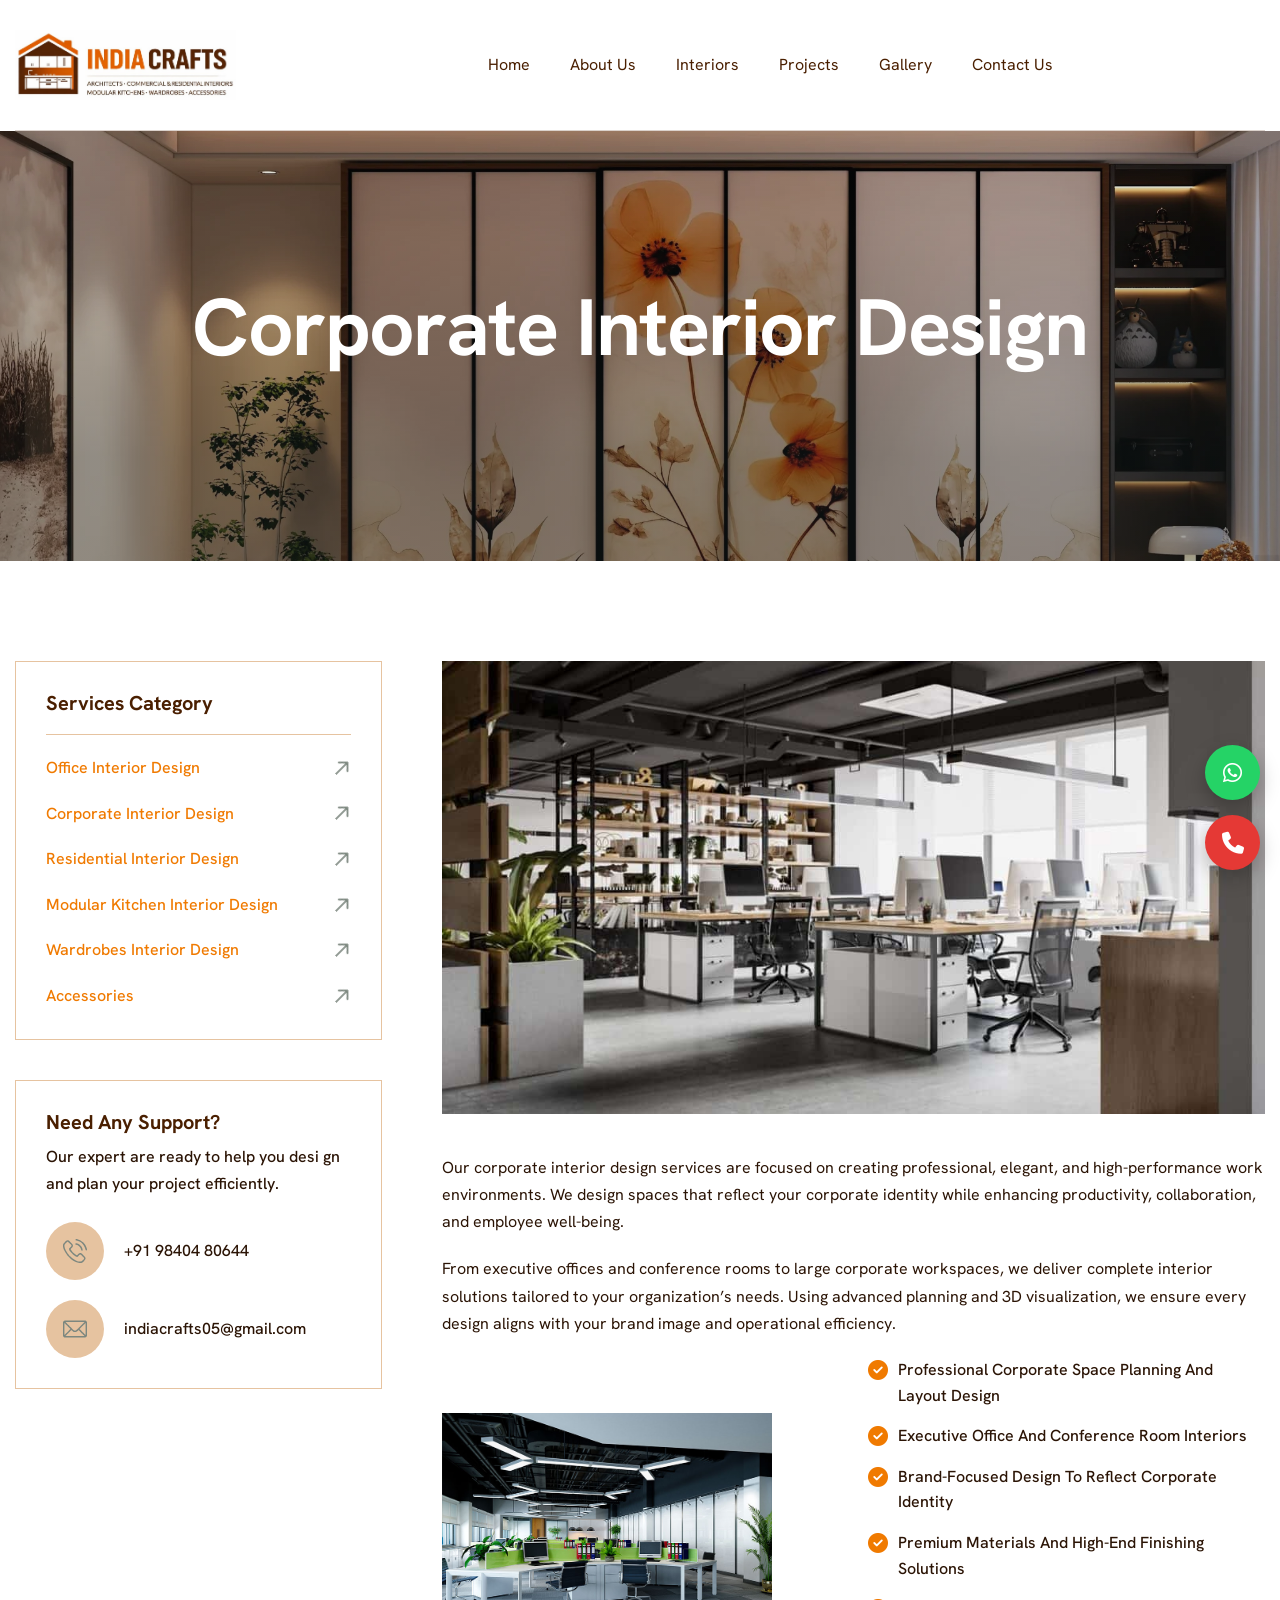
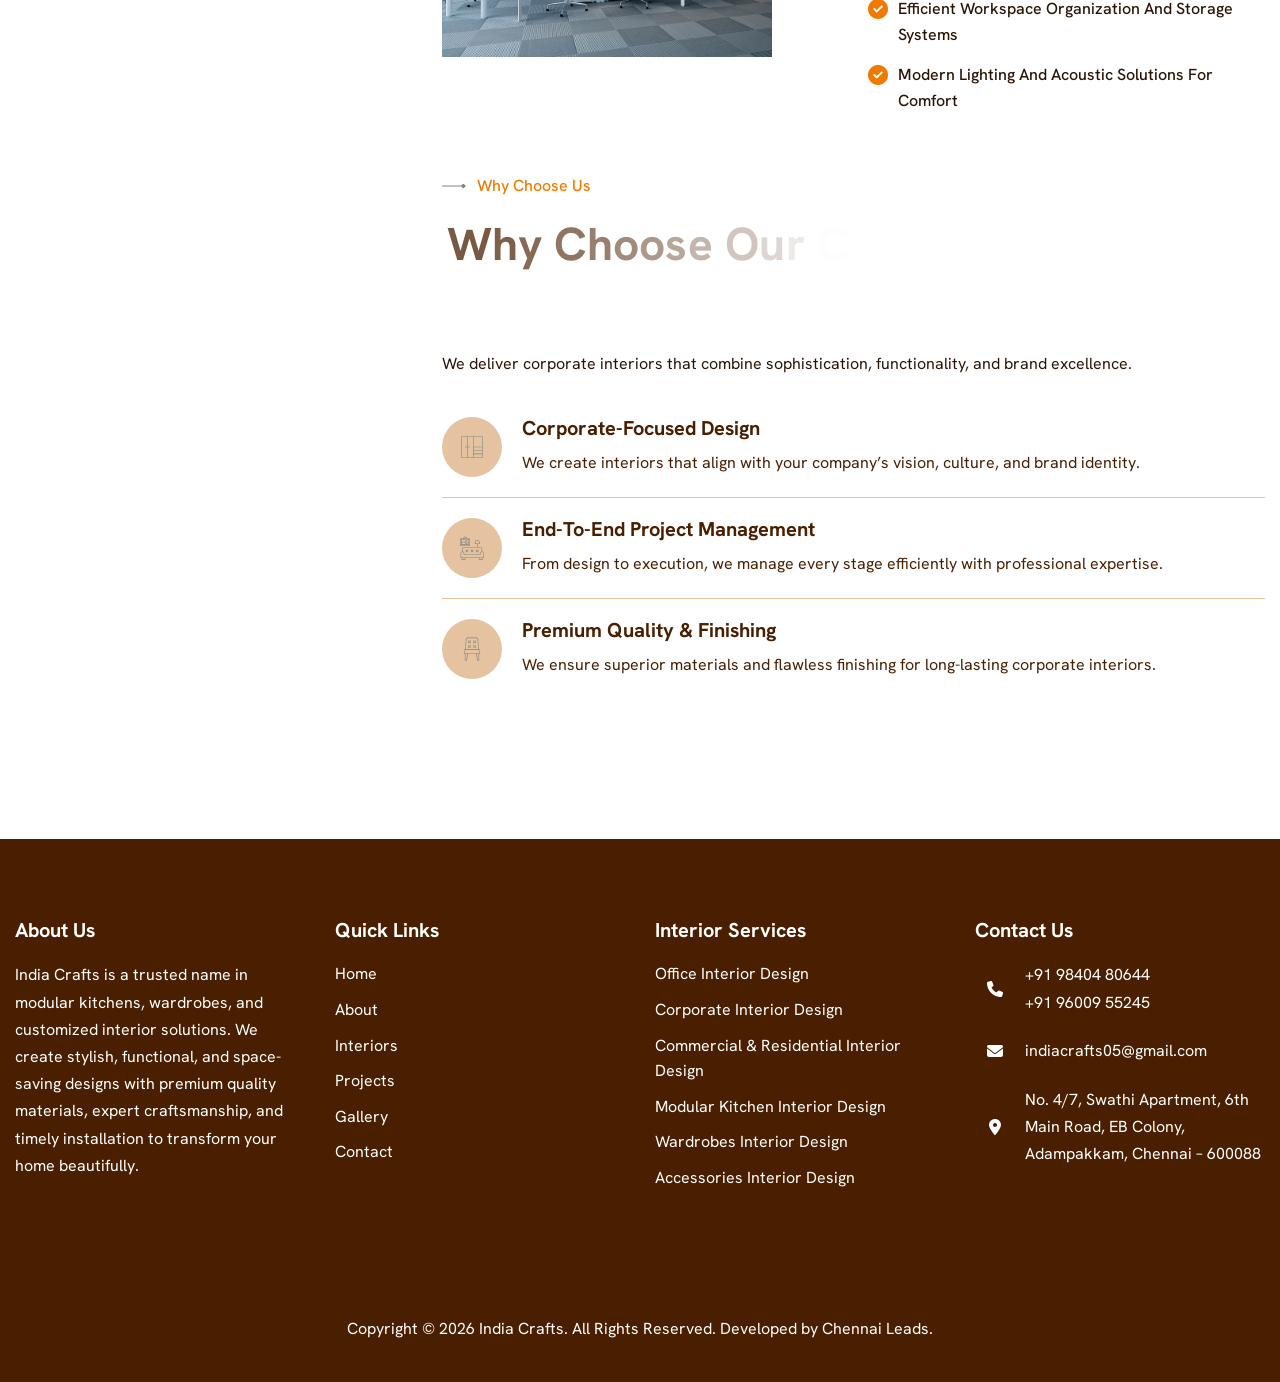
<file: corporate.html>
<!DOCTYPE html>
<html lang="zxx">

<!-- Mirrored from html.awaikenthemes.com/inspaire/projects.html by HTTrack Website Copier/3.x [XR&CO'2014], Fri, 17 Apr 2026 13:58:47 GMT -->
<head>
	<!-- Meta -->
	<!-- Meta -->
	<meta charset="utf-8">
	<meta http-equiv="X-UA-Compatible" content="India Crafts">
	<meta name="viewport" content="width=device-width, initial-scale=1.0, maximum-scale=1">
	<meta name="description" content="India Crafts">
	<meta name="keywords" content="Architecture|Interiors">
	<meta name="author" content="India Crafts">
	<!-- Page Title -->
    <title>India Crafts</title>
	<!-- Favicon Icon -->
	<link rel="shortcut icon" type="image/x-icon" href="images/favicon.ico">
	<!-- Google Fonts Css-->
	<link rel="preconnect" href="https://fonts.googleapis.com/">
    <link rel="preconnect" href="https://fonts.gstatic.com/" crossorigin>
    <link href="https://fonts.googleapis.com/css2?family=Hanken+Grotesk:ital,wght@0,100..900;1,100..900&amp;display=swap" rel="stylesheet">
	<!-- Bootstrap Css -->
	<link href="css/bootstrap.min.css" rel="stylesheet" media="screen">
	<!-- SlickNav Css -->
	<link href="css/slicknav.min.css" rel="stylesheet">
	<!-- Swiper Css -->
	<link rel="stylesheet" href="css/swiper-bundle.min.css">
	<!-- Font Awesome Icon Css-->
	<link href="css/all.min.css" rel="stylesheet" media="screen">
	<!-- Animated Css -->
	<link href="css/animate.css" rel="stylesheet">
    <!-- Magnific Popup Core Css File -->
	<link rel="stylesheet" href="css/magnific-popup.css">
	<!-- Mouse Cursor Css File -->
	<link rel="stylesheet" href="css/mousecursor.css">
	<!-- Main Custom Css -->
	<link href="css/custom.css" rel="stylesheet" media="screen">
</head>
<style>
    .floating-contact {
  position: fixed;
  right: 20px;
  bottom: 30px;
  z-index: 9999;

  display: flex;
  flex-direction: column;
  gap: 15px;
}

/* Buttons Base */
.contact-btn {
  width: 55px;
  height: 55px;
  border-radius: 50%;
  display: flex;
  align-items: center;
  justify-content: center;

  font-size: 22px;
  color: #fff;
  text-decoration: none;

  box-shadow: 0 8px 20px rgba(0,0,0,0.25);
  transition: all 0.3s ease;
  position: relative;
}

/* WhatsApp (Official Green) */
.whatsapp {
  background: #25D366;
}

/* Call (Professional Red) */
.call {
  background: #E53935;
}

/* Hover Effects */
.contact-btn:hover {
  transform: scale(1.15);
  box-shadow: 0 10px 25px rgba(0,0,0,0.35);
}

/* Glow Effect */
.whatsapp:hover {
  box-shadow: 0 0 15px rgba(37, 211, 102, 0.6);
}

.call:hover {
  box-shadow: 0 0 15px rgba(229, 57, 53, 0.6);
}

/* Floating Animation */
@keyframes floatY {
  0% { transform: translateY(0); }
  50% { transform: translateY(-6px); }
  100% { transform: translateY(0); }
}

.contact-btn {
  animation: floatY 3s ease-in-out infinite;
}

.call {
  animation-delay: 1.5s;
}
</style>
<body>
<div class="floating-contact">

  <!-- WhatsApp -->
  <a href="https://wa.me/919884225361" target="_blank" class="contact-btn whatsapp">
    <i class="fab fa-whatsapp"></i>
  </a>

  <!-- Call -->
  <a href="tel:+919600955245" class="contact-btn call">
    <i class="fas fa-phone"></i>
  </a>

</div>

    <!-- Preloader Start -->
	<!-- <div class="preloader">
		<div class="loading-container">
			<div class="loading"></div>
			<div id="loading-icon"><img src="images/loader.svg" alt=""></div>
		</div>
	</div> -->
	<!-- Preloader End -->

    <!-- Header Start -->
	<header class="main-header">
		<div class="header-sticky">
			<nav class="container">
				<div class="navbar navbar-expand-lg">
					<!-- Logo Start -->
					<a class="navbar-brand" href="index.html">
						<img src="images/logo2.jpeg" alt="Logo" style="height: 70px;">
					</a>
					<!-- Logo End -->

					<!-- Main Menu Start -->
					<div class="collapse navbar-collapse main-menu">
                        <div class="nav-menu-wrapper">
                            <ul class="navbar-nav mr-auto" id="menu">
                                <li class="nav-item"><a class="nav-link" href="index.html">Home</a>
                                    
                                </li>                                
                                <li class="nav-item"><a class="nav-link" href="about.html">About Us</a>
                                <li class="nav-item"><a class="nav-link" href="Interiors.html">Interiors</a>
                                 <ul>                                        
                                        <li class="nav-item"><a class="nav-link" href="office.html">Office Interior Design</a></li>
                                        <li class="nav-item"><a class="nav-link" href="corporate.html">Corporate Interior Design</a></li>
                                        <li class="nav-item"><a class="nav-link" href="residential.html">Commercial & Residential Interior Design</a></li>
                                        <li class="nav-item"><a class="nav-link" href="modular.html">Modular Kitchen Interior Design</a></li>
                                        <li class="nav-item"><a class="nav-link" href="wardrobes.html">Wardrobes Interior Design</a></li>
                                        <li class="nav-item"><a class="nav-link" href="accesories.html">Accessories Interior Design</a></li>
                                        <!-- <li class="nav-item"><a class="nav-link" href="architect.html">Architect</a></li> -->
                                    </ul>
                                </li>
                               
                                <li class="nav-item"><a class="nav-link" href="projects.html">Projects</a></li>
                                <li class="nav-item"><a class="nav-link" href="gallery.html">Gallery</a></li>
                                <li class="nav-item"><a class="nav-link" href="contact.html">Contact Us</a></li>                             
                            </ul>
                        </div>
                        <!-- Header Btn Start -->
                        <!-- <div class="header-btn d-inline-flex">
                            <a href="contact.html" class="btn-default">get in touch</a>
                        </div> -->
                        <!-- Header Btn End -->
					</div>
					<!-- Main Menu End -->
					<div class="navbar-toggle"></div>
				</div>
			</nav>
			<div class="responsive-menu"></div>
		</div>
	</header>
	<!-- Header End -->

    <!-- Page Header Start -->
	<div class="page-header parallaxie">
		<div class="container">
			<div class="row">
				<div class="col-lg-12">
					<!-- Page Header Box Start -->
					<div class="page-header-box">
						<h1 class="text-anime-style-2" data-cursor="-opaque">Corporate Interior Design</h1>
						<nav class="wow fadeInUp">
							<!-- <ol class="breadcrumb">
								<li class="breadcrumb-item"><a href="index.html">home</a></li>
								<li class="breadcrumb-item active" aria-current="page">our projects</li>
							</ol> -->
						</nav>
					</div>
					<!-- Page Header Box End -->
				</div>
			</div>
		</div>
	</div>
	<!-- Page Header End -->

   <!-- Page Service Single Start -->
    <div class="page-service-single">
        <div class="container">
            <div class="row">
                <div class="col-lg-4">
                    <!-- Service Sidebar Start -->
                    <div class="service-sidebar">
                        <!-- Service Category List Start -->
                        <div class="service-catagery-list wow fadeInUp">
                            <h3>services category</h3>
                             <ul>
                             <!-- <li><a href="accesories.html">Architect</a></li> -->

                                <li><a href="office.html">Office Interior Design</a></li>
                                <li><a href="corporate.html">Corporate Interior Design</a></li>
                                <li><a href="residential.html">Residential Interior Design</a></li>
                                <li><a href="modular.html">Modular Kitchen Interior Design</a></li>
                                <li><a href="wardrobes.html">Wardrobes Interior Design</a></li>
                                <li><a href="accesories.html">Accessories</a></li>
                                 
                            </ul>
                        </div>
                        <!-- Service Category List End -->

                        <!-- Sidebar CTA Box Start -->
                        <div class="sidebar-cta-box wow fadeInUp" data-wow-delay="0.2s">
                            <!-- Sidebar CTA Image Start -->
                            <div class="sidebar-cta-image">
                                <!-- <div class="image-anime">
                                    <img src="images/sidebar-cta-img.jpg" alt="">
                                </div> -->
                            </div>
                            <!-- Sidebar CTA Image End -->

                            <!-- Sidebar CTA Body Start -->
                        <div class="sidebar-cta-Body">

                            <!-- Sidebar CTA Content Start -->
                            <div class="sidebar-cta-content">
                                <h3>Need Any Support?</h3>
                                <p>Our expert  are ready to help you desi
                                    gn and plan your project efficiently.</p>
                            </div>
                            <!-- Sidebar CTA Content End -->

                            <!-- Sidebar CTA Contact Start -->
                            <div class="sidebar-cta-contact">

                                <div class="sidebar-cta-contact-item">
                                    <div class="icon-box">
                                        <img src="images/icon-phone.svg" alt="">
                                    </div>
                                    <div class="cta-contact-item-content">
                                        <p>+91 98404 80644</p>
                                    </div>
                                </div>

                                <div class="sidebar-cta-contact-item">
                                    <div class="icon-box">
                                        <img src="images/icon-mail.svg" alt="">
                                    </div>
                                    <div class="cta-contact-item-content">
                                        <p>indiacrafts05@gmail.com</p>
                                    </div>
                                </div>

                            </div>
                            <!-- Sidebar CTA Contact End -->

                        </div>
                        <!-- Sidebar CTA Body End -->
                        </div>
                        <!-- Sidebar CTA Box End -->
                    </div>
                    <!-- Service Sidebar End -->
                </div>

             <div class="col-lg-8">
    <!-- Service Single Content Start -->
    <div class="service-single-content">

        <!-- Service Feature Image Start -->
        <div class="service-feature-image">
            <figure class="image-anime reveal">
                <img src="images/corp2.jpg" alt="Corporate Interior Design">
            </figure>
        </div>
        <!-- Service Feature Image End -->

        <!-- Service Entry Start -->
        <div class="service-entry">

            <p class="wow fadeInUp">
                Our corporate interior design services are focused on creating professional, elegant, and high-performance work environments. We design spaces that reflect your corporate identity while enhancing productivity, collaboration, and employee well-being.
            </p>

            <p class="wow fadeInUp" data-wow-delay="0.2s">
                From executive offices and conference rooms to large corporate workspaces, we deliver complete interior solutions tailored to your organization’s needs. Using advanced planning and 3D visualization, we ensure every design aligns with your brand image and operational efficiency.
            </p>

            <!-- Service Entry List Image Start -->
            <div class="service-entry-list-image">

                <!-- Service Entry Image Start -->
                <div class="service-entry-image">
                    <figure class="image-anime reveal">
                        <img src="images/corp3.jpg" alt="">
                    </figure>
                </div>
                <!-- Service Entry Image End -->

                <!-- Service Entry List Start -->
                <div class="service-entry-list wow fadeInUp" data-wow-delay="0.6s">
                    <ul>
                        <li>Professional corporate space planning and layout design</li>
                        <li>Executive office and conference room interiors</li>
                        <li>Brand-focused design to reflect corporate identity</li>
                        <li>Premium materials and high-end finishing solutions</li>
                        <li>Efficient workspace organization and storage systems</li>
                        <li>Modern lighting and acoustic solutions for comfort</li>
                    </ul>
                </div>
                <!-- Service Entry List End -->

            </div>
            <!-- Service Entry List Image End -->

        </div>
        <!-- Service Entry End -->

        <!-- Why Choose Content Start -->
        <div class="why-choose-content service-single-why-choose">

            <!-- Section Title Start -->
            <div class="section-title">
                <h3 class="wow fadeInUp">why choose us</h3>
                <h2 class="text-anime-style-2" data-cursor="-opaque">
                    Why Choose Our <span>Corporate Design Services</span>
                </h2>
                <p class="wow fadeInUp" data-wow-delay="0.2s">
                    We deliver corporate interiors that combine sophistication, functionality, and brand excellence.
                </p>
            </div>
            <!-- Section Title End -->

            <!-- Why Choose Item List Start -->
            <div class="why-choose-item-list">

                <!-- Item 1 -->
                <div class="why-choose-item wow fadeInUp" data-wow-delay="0.4s">
                    <div class="icon-box">
                        <img src="images/icon-why-choose-1.svg" alt="">
                    </div>
                    <div class="why-choose-item-content">
                        <h3>Corporate-Focused Design</h3>
                        <p>We create interiors that align with your company’s vision, culture, and brand identity.</p>
                    </div>
                </div>

                <!-- Item 2 -->
                <div class="why-choose-item wow fadeInUp" data-wow-delay="0.6s">
                    <div class="icon-box">
                        <img src="images/icon-why-choose-2.svg" alt="">
                    </div>
                    <div class="why-choose-item-content">
                        <h3>End-to-End Project Management</h3>
                        <p>From design to execution, we manage every stage efficiently with professional expertise.</p>
                    </div>
                </div>

                <!-- Item 3 -->
                <div class="why-choose-item wow fadeInUp" data-wow-delay="0.8s">
                    <div class="icon-box">
                        <img src="images/icon-why-choose-3.svg" alt="">
                    </div>
                    <div class="why-choose-item-content">
                        <h3>Premium Quality & Finishing</h3>
                        <p>We ensure superior materials and flawless finishing for long-lasting corporate interiors.</p>
                    </div>
                </div>

            </div>
            <!-- Why Choose Item List End -->

        </div>
        <!-- Why Choose Content End -->

    </div>
    <!-- Service Single Content End -->
</div>
            </div>
        </div>
    </div>
    <!-- Page Service Single End -->

        <!-- Footer Start -->
    <footer class="main-footer">
        <div class="container">
            <div class="row">
                <div class="col-lg-12">
                    <!-- Footer Header Start -->
                   
                    <!-- Footer Header End -->
                </div>
    <div class="col-lg-3 col-md-6">
                    <!-- Footer Newsletter Form Start -->
                    <div class="footer-latest-news footer-links">
                        <h3>About Us</h3>
                        
                        <div class="footer-newsletter-form">
    <p>
        India Crafts is a trusted name in modular kitchens, wardrobes, and customized interior solutions. 
        We create stylish, functional, and space-saving designs with premium quality materials, expert craftsmanship, 
        and timely installation to transform your home beautifully.
    </p>
</div>
                    </div>
                    <!-- Footer Newsletter Form End -->
                </div>
                <div class="col-lg-3 col-md-6">
                    <!-- Footer Links Start -->
                     <div class="footer-links">
                        <h3>Quick Links</h3>
                        <ul>
                            <li><a href="index.html">Home</a></li>
                            <li><a href="about.html">About</a></li>
                            <li><a href="Interiors.html">Interiors</a></li>
                            <li><a href="projects.html">Projects</a></li>
                            <li><a href="gallery.html">Gallery</a></li>
                            <li><a href="contact.html">Contact</a></li>
                        </ul>
                     </div>
                    <!-- Footer Links End -->
                </div>

                <div class="col-lg-3 col-md-6">
                    <!-- Footer Links Start -->
                     <div class="footer-links">
                        <h3>Interior Services</h3>
                        <ul>
                            <!-- <li><a href="architect.html">Architects</a></li> -->
                            <li><a href="office.html">Office Interior Design</a></li>
                            <li><a href="corporate.html">Corporate Interior Design</a></li>
  <li><a href="residential.html">Commercial & Residential Interior Design</a></li>
                            <li><a href="modular.html">Modular Kitchen Interior Design</a></li>
                            <li><a href="wardrobes.html">Wardrobes Interior Design</a></li>
                            <li><a href="accesories.html">Accessories Interior Design</a></li>
                        </ul>
                     </div>
                    <!-- Footer Links End -->
                </div>

                <div class="col-lg-3 col-md-6">
                    <!-- Footer Contact Box Start -->
                    <div class="footer-contact-box footer-links">
                        <h3>contact us</h3>
                        <!-- Footer Contact Item Start -->
                        <div class="footer-contact-item">
                            <div class="icon-box">
                                <i class="fa-solid fa-phone"></i>
                            </div>
                            <div class="footer-contact-content">
                                <p>+91 98404 80644</p>
                                <p>+91 96009 55245</p>
                            </div>
                        </div>
                        <!-- Footer Contact Item End -->

                        <!-- Footer Contact Item Start -->
                        <div class="footer-contact-item">
                            <div class="icon-box">
                                <i class="fa-solid fa-envelope"></i>
                            </div>
                            <div class="footer-contact-content">
                                <p>indiacrafts05@gmail.com</p>
                            </div>
                        </div>
                        <!-- Footer Contact Item End -->

                        <!-- Footer Contact Item Start -->
                        <div class="footer-contact-item">
                            <div class="icon-box">
                                <i class="fa-solid fa-location-dot"></i>
                            </div>
                            <div class="footer-contact-content">
                                <p>No. 4/7, Swathi Apartment,
6th Main Road, EB Colony,
Adampakkam, Chennai – 600088</p>
                            </div>
                        </div>
                        <!-- Footer Contact Item End -->
                    </div>
                    <!-- Footer Contact Box End -->
                </div>

            
            </div>

            <!-- Footer Copyright Section Start -->
            <div class="footer-copyright">
                <div class="row">
                    <div class="col-md-12">
                        <!-- Footer Copyright Start -->
                       <div class="footer-copyright-text">
    <p>
        Copyright © <span id="year"></span> India Crafts. All Rights Reserved. 
        Developed by Chennai Leads.
    </p>
</div>

<script>
    document.getElementById("year").textContent = new Date().getFullYear();
</script>
                        <!-- Footer Copyright End -->
                    </div>
                </div>
            </div>
            <!-- Footer Copyright Section End -->
        </div>
    </footer>
    <!-- Footer End -->

    <!-- Jquery Library File -->
    <script src="js/jquery-3.7.1.min.js"></script>
    <!-- Bootstrap js file -->
    <script src="js/bootstrap.min.js"></script>
    <!-- Validator js file -->
    <script src="js/validator.min.js"></script>
    <!-- SlickNav js file -->
    <script src="js/jquery.slicknav.js"></script>
    <!-- Swiper js file -->
    <script src="js/swiper-bundle.min.js"></script>
    <!-- Counter js file -->
    <script src="js/jquery.waypoints.min.js"></script>
    <script src="js/jquery.counterup.min.js"></script>
    <!-- Isotop js file -->
	<script src="js/isotope.min.js"></script>
    <!-- Magnific js file -->
    <script src="js/jquery.magnific-popup.min.js"></script>
    <!-- SmoothScroll -->
    <script src="js/SmoothScroll.js"></script>
    <!-- Parallax js -->
    <script src="js/parallaxie.js"></script>
    <!-- MagicCursor js file -->
    <script src="js/gsap.min.js"></script>
    <script src="js/magiccursor.js"></script>
    <!-- Text Effect js file -->
    <script src="js/SplitText.js"></script>
    <script src="js/ScrollTrigger.min.js"></script>
    <!-- YTPlayer js File -->
    <script src="js/jquery.mb.YTPlayer.min.js"></script>
    <!-- Wow js file -->
    <script src="js/wow.min.js"></script>
    <!-- Main Custom js file -->
    <script src="js/function.js"></script>
    
    <script>
  const toggleBtn = document.getElementById("callToggle");
  const enquiryBox = document.getElementById("enquiryBox");

  toggleBtn.addEventListener("click", () => {
    enquiryBox.style.display =
      enquiryBox.style.display === "block" ? "none" : "block";
  });

  document.addEventListener("click", (e) => {
    if (!e.target.closest(".floating-contact")) {
      enquiryBox.style.display = "none";
    }
  });
  toggleBtn.addEventListener("click", () => {
  enquiryBox.classList.toggle("show");
});
</script>
</body>

<!-- Mirrored from html.awaikenthemes.com/inspaire/projects.html by HTTrack Website Copier/3.x [XR&CO'2014], Fri, 17 Apr 2026 13:58:48 GMT -->
</html>
</file>
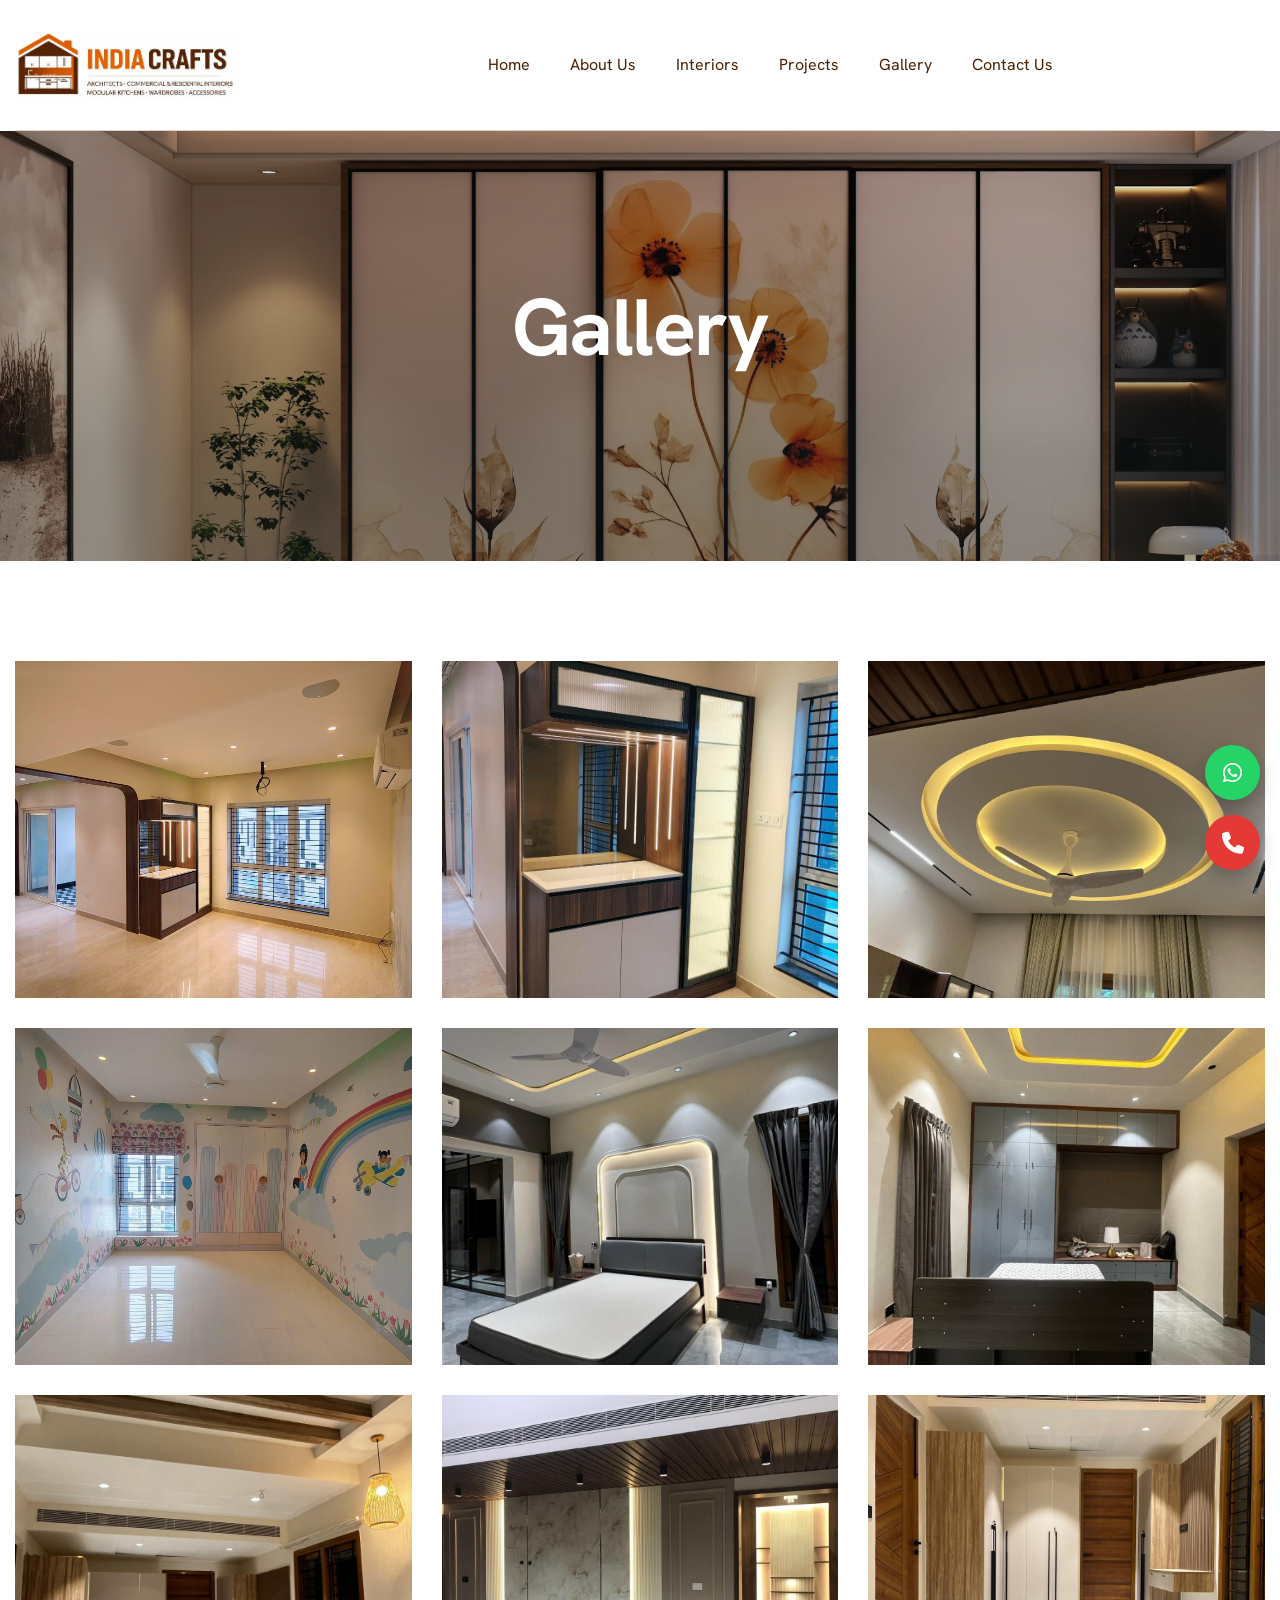
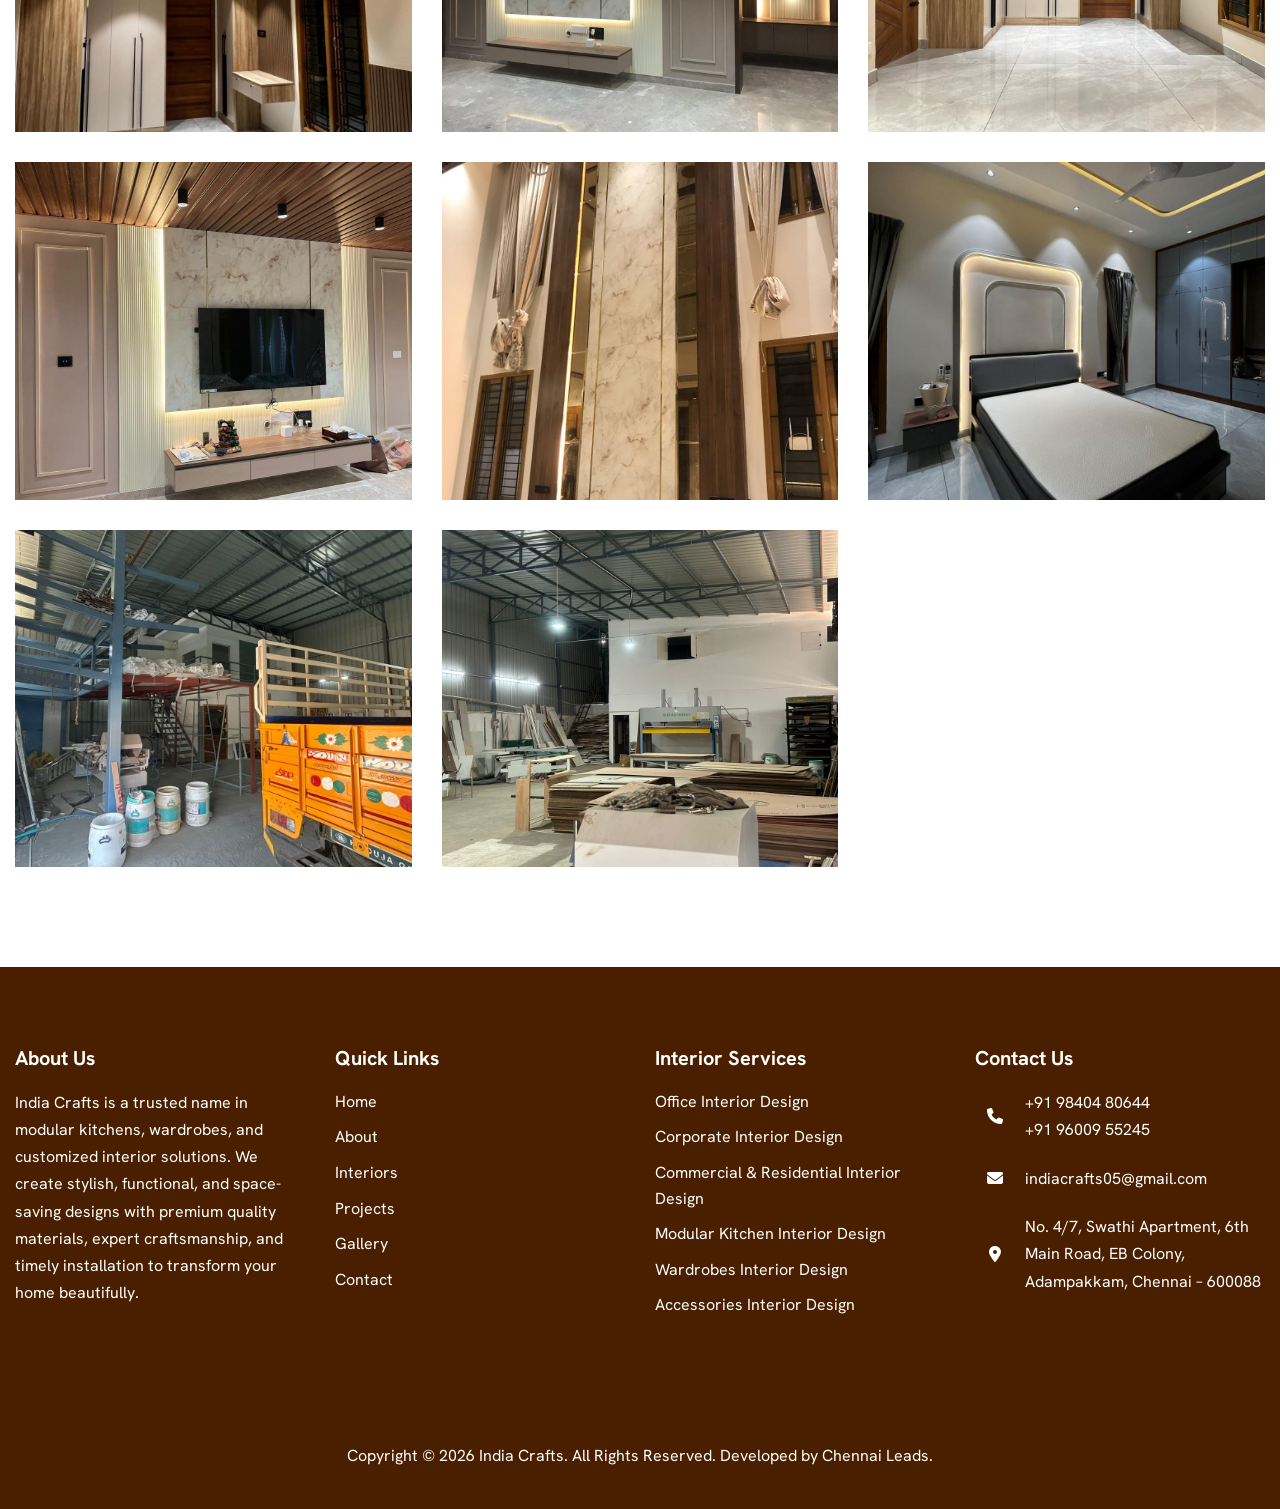
<file: gallery.html>
<!DOCTYPE html>
<html lang="zxx">

<!-- Mirrored from html.awaikenthemes.com/inspaire/contact.html by HTTrack Website Copier/3.x [XR&CO'2014], Fri, 17 Apr 2026 13:58:52 GMT -->
<head>
<!-- Meta -->
	<meta charset="utf-8">
	<meta http-equiv="X-UA-Compatible" content="India Crafts">
	<meta name="viewport" content="width=device-width, initial-scale=1.0, maximum-scale=1">
	<meta name="description" content="India Crafts">
	<meta name="keywords" content="Architecture|Interiors">
	<meta name="author" content="India Crafts">
	<!-- Page Title -->
    <title>India Crafts</title>
	<!-- Favicon Icon -->
	<link rel="shortcut icon" type="image/x-icon" href="images/favicon.ico">
	<!-- Google Fonts Css-->
	<link rel="preconnect" href="https://fonts.googleapis.com/">
    <link rel="preconnect" href="https://fonts.gstatic.com/" crossorigin>
    <link href="https://fonts.googleapis.com/css2?family=Hanken+Grotesk:ital,wght@0,100..900;1,100..900&amp;display=swap" rel="stylesheet">
	<!-- Bootstrap Css -->
	<link href="css/bootstrap.min.css" rel="stylesheet" media="screen">
	<!-- SlickNav Css -->
	<link href="css/slicknav.min.css" rel="stylesheet">
	<!-- Swiper Css -->
	<link rel="stylesheet" href="css/swiper-bundle.min.css">
	<!-- Font Awesome Icon Css-->
	<link href="css/all.min.css" rel="stylesheet" media="screen">
	<!-- Animated Css -->
	<link href="css/animate.css" rel="stylesheet">
    <!-- Magnific Popup Core Css File -->
	<link rel="stylesheet" href="css/magnific-popup.css">
	<!-- Mouse Cursor Css File -->
	<link rel="stylesheet" href="css/mousecursor.css">
	<!-- Main Custom Css -->
	<link href="css/custom.css" rel="stylesheet" media="screen">
</head>
<style>
    .floating-contact {
  position: fixed;
  right: 20px;
  bottom: 30px;
  z-index: 9999;

  display: flex;
  flex-direction: column;
  gap: 15px;
}

/* Buttons Base */
.contact-btn {
  width: 55px;
  height: 55px;
  border-radius: 50%;
  display: flex;
  align-items: center;
  justify-content: center;

  font-size: 22px;
  color: #fff;
  text-decoration: none;

  box-shadow: 0 8px 20px rgba(0,0,0,0.25);
  transition: all 0.3s ease;
  position: relative;
}

/* WhatsApp (Official Green) */
.whatsapp {
  background: #25D366;
}

/* Call (Professional Red) */
.call {
  background: #E53935;
}

/* Hover Effects */
.contact-btn:hover {
  transform: scale(1.15);
  box-shadow: 0 10px 25px rgba(0,0,0,0.35);
}

/* Glow Effect */
.whatsapp:hover {
  box-shadow: 0 0 15px rgba(37, 211, 102, 0.6);
}

.call:hover {
  box-shadow: 0 0 15px rgba(229, 57, 53, 0.6);
}

/* Floating Animation */
@keyframes floatY {
  0% { transform: translateY(0); }
  50% { transform: translateY(-6px); }
  100% { transform: translateY(0); }
}

.contact-btn {
  animation: floatY 3s ease-in-out infinite;
}

.call {
  animation-delay: 1.5s;
}
</style>
<body>
<div class="floating-contact">

  <!-- WhatsApp -->
  <a href="https://wa.me/919884225361" target="_blank" class="contact-btn whatsapp">
    <i class="fab fa-whatsapp"></i>
  </a>

  <!-- Call -->
  <a href="tel:+919600955245" class="contact-btn call">
    <i class="fas fa-phone"></i>
  </a>

</div>

    <!-- Preloader Start -->
	<!-- <div class="preloader">
		<div class="loading-container">
			<div class="loading"></div>
			<div id="loading-icon"><img src="images/loader.svg" alt=""></div>
		</div>
	</div> -->
	<!-- Preloader End -->

   <!-- Header Start -->
	<header class="main-header">
		<div class="header-sticky">
			<nav class="container">
				<div class="navbar navbar-expand-lg">
					<!-- Logo Start -->
					<a class="navbar-brand" href="index.html">
						<img src="images/logo2.jpeg" alt="Logo" style="height: 70px;">
					</a>
					<!-- Logo End -->

					<!-- Main Menu Start -->
					<div class="collapse navbar-collapse main-menu">
                        <div class="nav-menu-wrapper">
                            <ul class="navbar-nav mr-auto" id="menu">
                                <li class="nav-item"><a class="nav-link" href="index.html">Home</a>
                                    
                                </li>                                
                                <li class="nav-item"><a class="nav-link" href="about.html">About Us</a>
                                <li class="nav-item"><a class="nav-link" href="Interiors.html">Interiors</a>
                                 <ul>                                        
                                        <li class="nav-item"><a class="nav-link" href="office.html">Office Interior Design</a></li>
                                        <li class="nav-item"><a class="nav-link" href="corporate.html">Corporate Interior Design</a></li>
                                        <li class="nav-item"><a class="nav-link" href="residential.html">Commercial & Residential Interior Design</a></li>
                                        <li class="nav-item"><a class="nav-link" href="modular.html">Modular Kitchen Interior Design</a></li>
                                        <li class="nav-item"><a class="nav-link" href="wardrobes.html">Wardrobes Interior Design</a></li>
                                        <li class="nav-item"><a class="nav-link" href="accesories.html">Accessories Interior Design</a></li>
                                        <!-- <li class="nav-item"><a class="nav-link" href="architect.html">Architect</a></li> -->
                                    </ul>
                                </li>
                               
                                <li class="nav-item"><a class="nav-link" href="projects.html">Projects</a></li>
                                <li class="nav-item"><a class="nav-link" href="gallery.html">Gallery</a></li>
                                <li class="nav-item"><a class="nav-link" href="contact.html">Contact Us</a></li>                             
                            </ul>
                        </div>
                        <!-- Header Btn Start -->
                        <!-- <div class="header-btn d-inline-flex">
                            <a href="contact.html" class="btn-default">get in touch</a>
                        </div> -->
                        <!-- Header Btn End -->
					</div>
					<!-- Main Menu End -->
					<div class="navbar-toggle"></div>
				</div>
			</nav>
			<div class="responsive-menu"></div>
		</div>
	</header>
	<!-- Header End -->

    <!-- Page Header Start -->
	<div class="page-header parallaxie">
		<div class="container">
			<div class="row">
				<div class="col-lg-12">
					<!-- Page Header Box Start -->
					<div class="page-header-box">
						<h1 class="text-anime-style-2" data-cursor="-opaque">Gallery</h1>
						<nav class="wow fadeInUp">
                                <!-- <ol class="breadcrumb">
                                    <li class="breadcrumb-item"><a href="index.html">home</a></li>
                                    <li class="breadcrumb-item active" aria-current="page">conatct us</li>
                                </ol> -->
						</nav>
					</div>
					<!-- Page Header Box End -->
				</div>
			</div>
		</div>
	</div>
	<!-- Page Header End -->
  <!-- Photo Gallery Section Start -->
	<div class="page-gallery">
		<div class="container">
			<!-- gallery section start -->
			<div class="row gallery-items page-gallery-box">
                <div class="col-lg-4 col-6">
                    <!-- image gallery start -->
                    <div class="photo-gallery wow fadeInUp" data-cursor-text="View">
                        <a href="images/gallery1.jpeg">
                            <figure class="image-anime">
                                <img src="images/gallery1.jpeg" alt="">
                            </figure>
                        </a>
                    </div>
                    <!-- image gallery end -->
                </div>

                <div class="col-lg-4 col-6">
                    <!-- image gallery start -->
                    <div class="photo-gallery wow fadeInUp" data-wow-delay="0.2s" data-cursor-text="View">
                        <a href="images/gallery2.jpeg">
                            <figure class="image-anime">
                                <img src="images/gallery2.jpeg" alt="">
                            </figure>
                        </a>
                    </div>
                    <!-- image gallery end -->
                </div>

                <div class="col-lg-4 col-6">
                    <!-- image gallery start -->
                    <div class="photo-gallery wow fadeInUp" data-wow-delay="0.4s" data-cursor-text="View">
                        <a href="images/gallery3.jpeg">
                            <figure class="image-anime">
                                <img src="images/gallery3.jpeg" alt="">
                            </figure>
                        </a>
                    </div>
                    <!-- image gallery end -->
                </div>

                <div class="col-lg-4 col-6">
                    <!-- image gallery start -->
                    <div class="photo-gallery wow fadeInUp" data-wow-delay="0.6s" data-cursor-text="View">
                        <a href="images/gallery4.jpeg">
                            <figure class="image-anime">
                                <img src="images/gallery4.jpeg" alt="">
                            </figure>
                        </a>
                    </div>
                    <!-- image gallery end -->
                </div>

                <div class="col-lg-4 col-6">
                    <!-- image gallery start -->
                    <div class="photo-gallery wow fadeInUp" data-wow-delay="0.8s" data-cursor-text="View">
                        <a href="images/gallery5.jpeg">
                            <figure class="image-anime">
                                <img src="images/gallery5.jpeg" alt="">
                            </figure>
                        </a>
                    </div>
                    <!-- image gallery end -->
                </div>

                <div class="col-lg-4 col-6">
                    <!-- image gallery start -->
                    <div class="photo-gallery wow fadeInUp" data-wow-delay="1s" data-cursor-text="View">
                        <a href="images/gallery6.jpeg">
                            <figure class="image-anime">
                                <img src="images/gallery6.jpeg" alt="">
                            </figure>
                        </a>
                    </div>
                    <!-- image gallery end -->
                </div>
                  <div class="col-lg-4 col-6">
                    <!-- image gallery start -->
                    <div class="photo-gallery wow fadeInUp" data-wow-delay="1s" data-cursor-text="View">
                        <a href="images/gallery7.jpeg">
                            <figure class="image-anime">
                                <img src="images/gallery7.jpeg" alt="">
                            </figure>
                        </a>
                    </div>
                    <!-- image gallery end -->
                </div>
                   <div class="col-lg-4 col-6">
                    <!-- image gallery start -->
                    <div class="photo-gallery wow fadeInUp" data-wow-delay="1s" data-cursor-text="View">
                        <a href="images/gallery8.jpeg">
                            <figure class="image-anime">
                                <img src="images/gallery8.jpeg" alt="">
                            </figure>
                        </a>
                    </div>
                    <!-- image gallery end -->
                </div>
                   <div class="col-lg-4 col-6">
                    <!-- image gallery start -->
                    <div class="photo-gallery wow fadeInUp" data-wow-delay="1s" data-cursor-text="View">
                        <a href="images/gallery9.jpeg">
                            <figure class="image-anime">
                                <img src="images/gallery9.jpeg" alt="">
                            </figure>
                        </a>
                    </div>
                    <!-- image gallery end -->
                </div>
                   <div class="col-lg-4 col-6">
                    <!-- image gallery start -->
                    <div class="photo-gallery wow fadeInUp" data-wow-delay="1s" data-cursor-text="View">
                        <a href="images/gallery10.jpeg">
                            <figure class="image-anime">
                                <img src="images/gallery10.jpeg" alt="">
                            </figure>
                        </a>
                    </div>
                    <!-- image gallery end -->
                </div>
                   <div class="col-lg-4 col-6">
                    <!-- image gallery start -->
                    <div class="photo-gallery wow fadeInUp" data-wow-delay="1s" data-cursor-text="View">
                        <a href="images/gallery11.jpeg">
                            <figure class="image-anime">
                                <img src="images/gallery11.jpeg" alt="">
                            </figure>
                        </a>
                    </div>
                    <!-- image gallery end -->
                </div>
                   <div class="col-lg-4 col-6">
                    <!-- image gallery start -->
                    <div class="photo-gallery wow fadeInUp" data-wow-delay="1s" data-cursor-text="View">
                        <a href="images/gallery12.jpeg">
                            <figure class="image-anime">
                                <img src="images/gallery12.jpeg" alt="">
                            </figure>
                        </a>
                    </div>
                    <!-- image gallery end -->
                </div>
                    <div class="col-lg-4 col-6">
                    <!-- image gallery start -->
                    <div class="photo-gallery wow fadeInUp" data-wow-delay="1s" data-cursor-text="View">
                        <a href="images/g1.jpeg">
                            <figure class="image-anime">
                                <img src="images/g1.jpeg" alt="">
                            </figure>
                        </a>
                    </div>
                    <!-- image gallery end -->
                </div>
                    <div class="col-lg-4 col-6">
                    <!-- image gallery start -->
                    <div class="photo-gallery wow fadeInUp" data-wow-delay="1s" data-cursor-text="View">
                        <a href="images/g2.jpeg">
                            <figure class="image-anime">
                                <img src="images/g2.jpeg" alt="">
                            </figure>
                        </a>
                    </div>
                    <!-- image gallery end -->
                </div>
			</div>
			<!-- gallery section end -->
		</div>
	</div>
	<!-- Photo Gallery Section End -->

  

     <!-- Footer Start -->
    <footer class="main-footer">
        <div class="container">
            <div class="row">
                <div class="col-lg-12">
                    <!-- Footer Header Start -->
                   
                    <!-- Footer Header End -->
                </div>
    <div class="col-lg-3 col-md-6">
                    <!-- Footer Newsletter Form Start -->
                    <div class="footer-latest-news footer-links">
                        <h3>About Us</h3>
                        
                        <div class="footer-newsletter-form">
    <p>
        India Crafts is a trusted name in modular kitchens, wardrobes, and customized interior solutions. 
        We create stylish, functional, and space-saving designs with premium quality materials, expert craftsmanship, 
        and timely installation to transform your home beautifully.
    </p>
</div>
                    </div>
                    <!-- Footer Newsletter Form End -->
                </div>
                <div class="col-lg-3 col-md-6">
                    <!-- Footer Links Start -->
                     <div class="footer-links">
                        <h3>Quick Links</h3>
                        <ul>
                            <li><a href="index.html">Home</a></li>
                            <li><a href="about.html">About</a></li>
                            <li><a href="Interiors.html">Interiors</a></li>
                            <li><a href="projects.html">Projects</a></li>
                            <li><a href="gallery.html">Gallery</a></li>
                            <li><a href="contact.html">Contact</a></li>
                        </ul>
                     </div>
                    <!-- Footer Links End -->
                </div>

                <div class="col-lg-3 col-md-6">
                    <!-- Footer Links Start -->
                     <div class="footer-links">
                        <h3>Interior Services</h3>
                        <ul>
                            <!-- <li><a href="architect.html">Architects</a></li> -->
                            <li><a href="office.html">Office Interior Design</a></li>
                            <li><a href="corporate.html">Corporate Interior Design</a></li>
  <li><a href="residential.html">Commercial & Residential Interior Design</a></li>
                            <li><a href="modular.html">Modular Kitchen Interior Design</a></li>
                            <li><a href="wardrobes.html">Wardrobes Interior Design</a></li>
                            <li><a href="accesories.html">Accessories Interior Design</a></li>
                        </ul>
                     </div>
                    <!-- Footer Links End -->
                </div>

                <div class="col-lg-3 col-md-6">
                    <!-- Footer Contact Box Start -->
                    <div class="footer-contact-box footer-links">
                        <h3>contact us</h3>
                        <!-- Footer Contact Item Start -->
                        <div class="footer-contact-item">
                            <div class="icon-box">
                                <i class="fa-solid fa-phone"></i>
                            </div>
                            <div class="footer-contact-content">
                                <p>+91 98404 80644</p>
                                <p>+91 96009 55245</p>
                            </div>
                        </div>
                        <!-- Footer Contact Item End -->

                        <!-- Footer Contact Item Start -->
                        <div class="footer-contact-item">
                            <div class="icon-box">
                                <i class="fa-solid fa-envelope"></i>
                            </div>
                            <div class="footer-contact-content">
                                <p>indiacrafts05@gmail.com</p>
                            </div>
                        </div>
                        <!-- Footer Contact Item End -->

                        <!-- Footer Contact Item Start -->
                        <div class="footer-contact-item">
                            <div class="icon-box">
                                <i class="fa-solid fa-location-dot"></i>
                            </div>
                            <div class="footer-contact-content">
                                <p>No. 4/7, Swathi Apartment,
6th Main Road, EB Colony,
Adampakkam, Chennai – 600088</p>
                            </div>
                        </div>
                        <!-- Footer Contact Item End -->
                    </div>
                    <!-- Footer Contact Box End -->
                </div>

            
            </div>

            <!-- Footer Copyright Section Start -->
            <div class="footer-copyright">
                <div class="row">
                    <div class="col-md-12">
                        <!-- Footer Copyright Start -->
                       <div class="footer-copyright-text">
    <p>
        Copyright © <span id="year"></span> India Crafts. All Rights Reserved. 
        Developed by Chennai Leads.
    </p>
</div>

<script>
    document.getElementById("year").textContent = new Date().getFullYear();
</script>
                        <!-- Footer Copyright End -->
                    </div>
                </div>
            </div>
            <!-- Footer Copyright Section End -->
        </div>
    </footer>
    <!-- Footer End -->
    <!-- Jquery Library File -->
    <script src="js/jquery-3.7.1.min.js"></script>
    <!-- Bootstrap js file -->
    <script src="js/bootstrap.min.js"></script>
    <!-- Validator js file -->
    <script src="js/validator.min.js"></script>
    <!-- SlickNav js file -->
    <script src="js/jquery.slicknav.js"></script>
    <!-- Swiper js file -->
    <script src="js/swiper-bundle.min.js"></script>
    <!-- Counter js file -->
    <script src="js/jquery.waypoints.min.js"></script>
    <script src="js/jquery.counterup.min.js"></script>
    <!-- Isotop js file -->
	<script src="js/isotope.min.js"></script>
    <!-- Magnific js file -->
    <script src="js/jquery.magnific-popup.min.js"></script>
    <!-- SmoothScroll -->
    <script src="js/SmoothScroll.js"></script>
    <!-- Parallax js -->
    <script src="js/parallaxie.js"></script>
    <!-- MagicCursor js file -->
    <script src="js/gsap.min.js"></script>
    <script src="js/magiccursor.js"></script>
    <!-- Text Effect js file -->
    <script src="js/SplitText.js"></script>
    <script src="js/ScrollTrigger.min.js"></script>
    <!-- YTPlayer js File -->
    <script src="js/jquery.mb.YTPlayer.min.js"></script>
    <!-- Wow js file -->
    <script src="js/wow.min.js"></script>
    <!-- Main Custom js file -->
    <script src="js/function.js"></script>
    
    <script>
  const toggleBtn = document.getElementById("callToggle");
  const enquiryBox = document.getElementById("enquiryBox");

  toggleBtn.addEventListener("click", () => {
    enquiryBox.style.display =
      enquiryBox.style.display === "block" ? "none" : "block";
  });

  document.addEventListener("click", (e) => {
    if (!e.target.closest(".floating-contact")) {
      enquiryBox.style.display = "none";
    }
  });
  toggleBtn.addEventListener("click", () => {
  enquiryBox.classList.toggle("show");
});
</script>
</body>

<!-- Mirrored from html.awaikenthemes.com/inspaire/contact.html by HTTrack Website Copier/3.x [XR&CO'2014], Fri, 17 Apr 2026 13:58:53 GMT -->
</html>
</file>
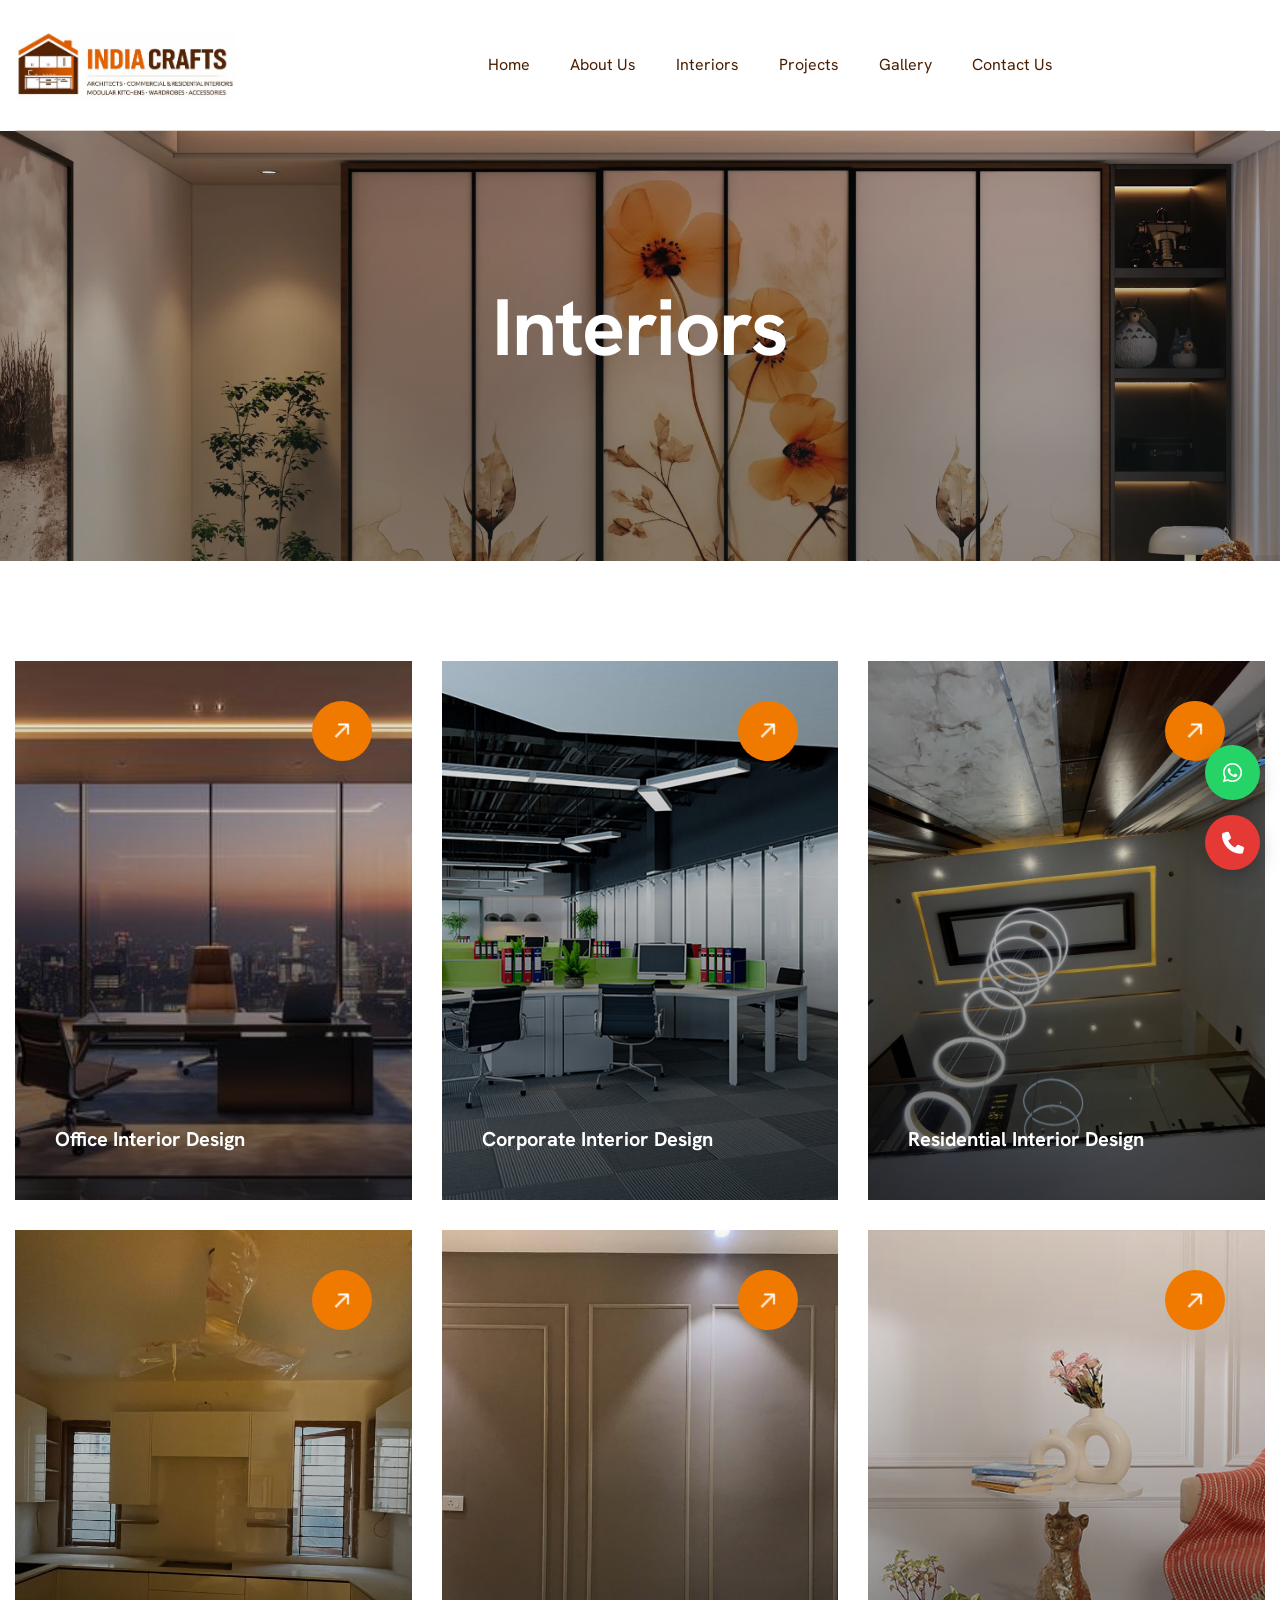
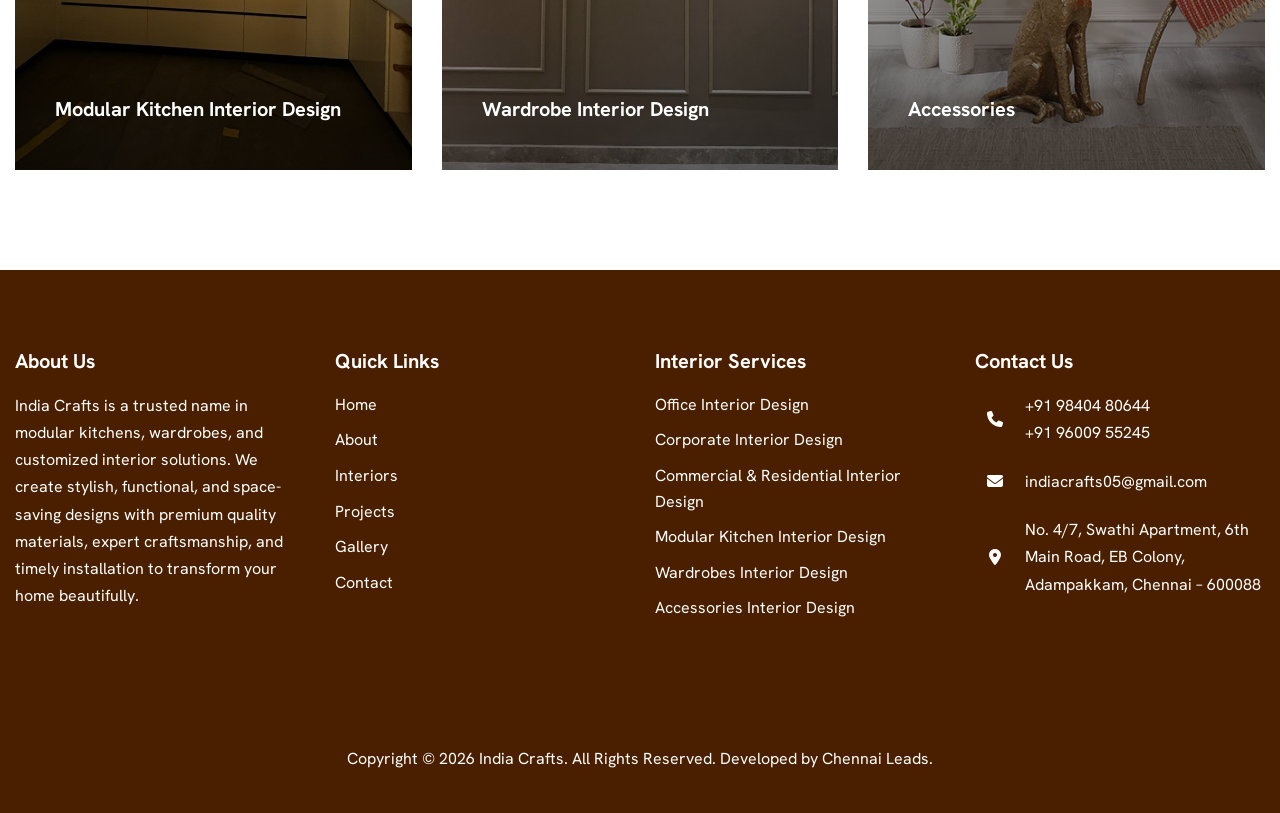
<file: Interiors.html>
<!DOCTYPE html>
<html lang="zxx">

<!-- Mirrored from html.awaikenthemes.com/inspaire/projects.html by HTTrack Website Copier/3.x [XR&CO'2014], Fri, 17 Apr 2026 13:58:47 GMT -->
<head>
	<!-- Meta -->
<!-- Meta -->
	<meta charset="utf-8">
	<meta http-equiv="X-UA-Compatible" content="India Crafts">
	<meta name="viewport" content="width=device-width, initial-scale=1.0, maximum-scale=1">
	<meta name="description" content="India Crafts">
	<meta name="keywords" content="Architecture|Interiors">
	<meta name="author" content="India Crafts">
	<!-- Page Title -->
    <title>India Crafts</title>
	<!-- Favicon Icon -->
	<link rel="shortcut icon" type="image/x-icon" href="images/favicon.ico">
	<!-- Google Fonts Css-->
	<link rel="preconnect" href="https://fonts.googleapis.com/">
    <link rel="preconnect" href="https://fonts.gstatic.com/" crossorigin>
    <link href="https://fonts.googleapis.com/css2?family=Hanken+Grotesk:ital,wght@0,100..900;1,100..900&amp;display=swap" rel="stylesheet">
	<!-- Bootstrap Css -->
	<link href="css/bootstrap.min.css" rel="stylesheet" media="screen">
	<!-- SlickNav Css -->
	<link href="css/slicknav.min.css" rel="stylesheet">
	<!-- Swiper Css -->
	<link rel="stylesheet" href="css/swiper-bundle.min.css">
	<!-- Font Awesome Icon Css-->
	<link href="css/all.min.css" rel="stylesheet" media="screen">
	<!-- Animated Css -->
	<link href="css/animate.css" rel="stylesheet">
    <!-- Magnific Popup Core Css File -->
	<link rel="stylesheet" href="css/magnific-popup.css">
	<!-- Mouse Cursor Css File -->
	<link rel="stylesheet" href="css/mousecursor.css">
	<!-- Main Custom Css -->
	<link href="css/custom.css" rel="stylesheet" media="screen">
</head>
<style>
    .floating-contact {
  position: fixed;
  right: 20px;
  bottom: 30px;
  z-index: 9999;

  display: flex;
  flex-direction: column;
  gap: 15px;
}

/* Buttons Base */
.contact-btn {
  width: 55px;
  height: 55px;
  border-radius: 50%;
  display: flex;
  align-items: center;
  justify-content: center;

  font-size: 22px;
  color: #fff;
  text-decoration: none;

  box-shadow: 0 8px 20px rgba(0,0,0,0.25);
  transition: all 0.3s ease;
  position: relative;
}

/* WhatsApp (Official Green) */
.whatsapp {
  background: #25D366;
}

/* Call (Professional Red) */
.call {
  background: #E53935;
}

/* Hover Effects */
.contact-btn:hover {
  transform: scale(1.15);
  box-shadow: 0 10px 25px rgba(0,0,0,0.35);
}

/* Glow Effect */
.whatsapp:hover {
  box-shadow: 0 0 15px rgba(37, 211, 102, 0.6);
}

.call:hover {
  box-shadow: 0 0 15px rgba(229, 57, 53, 0.6);
}

/* Floating Animation */
@keyframes floatY {
  0% { transform: translateY(0); }
  50% { transform: translateY(-6px); }
  100% { transform: translateY(0); }
}

.contact-btn {
  animation: floatY 3s ease-in-out infinite;
}

.call {
  animation-delay: 1.5s;
}
</style>
<body>
<div class="floating-contact">

  <!-- WhatsApp -->
  <a href="https://wa.me/919884225361" target="_blank" class="contact-btn whatsapp">
    <i class="fab fa-whatsapp"></i>
  </a>

  <!-- Call -->
  <a href="tel:+919600955245" class="contact-btn call">
    <i class="fas fa-phone"></i>
  </a>

</div>

    <!-- Preloader Start -->
	<!-- <div class="preloader">
		<div class="loading-container">
			<div class="loading"></div>
			<div id="loading-icon"><img src="images/loader.svg" alt=""></div>
		</div>
	</div> -->
	<!-- Preloader End -->

     <!-- Header Start -->
	<header class="main-header">
		<div class="header-sticky">
			<nav class="container">
				<div class="navbar navbar-expand-lg">
					<!-- Logo Start -->
					<a class="navbar-brand" href="index.html">
						<img src="images/logo2.jpeg" alt="Logo" style="height: 70px;">
					</a>
					<!-- Logo End -->

					<!-- Main Menu Start -->
					<div class="collapse navbar-collapse main-menu">
                        <div class="nav-menu-wrapper">
                            <ul class="navbar-nav mr-auto" id="menu">
                                <li class="nav-item"><a class="nav-link" href="index.html">Home</a>
                                    
                                </li>                                
                                <li class="nav-item"><a class="nav-link" href="about.html">About Us</a>
                                <li class="nav-item"><a class="nav-link" href="Interiors.html">Interiors</a>
                                 <ul>                                        
                                        <li class="nav-item"><a class="nav-link" href="office.html">Office Interior Design</a></li>
                                        <li class="nav-item"><a class="nav-link" href="corporate.html">Corporate Interior Design</a></li>
                                        <li class="nav-item"><a class="nav-link" href="residential.html">Residential Interior Design</a></li>
                                        <li class="nav-item"><a class="nav-link" href="modular.html">Modular Kitchen Interior Design</a></li>
                                        <li class="nav-item"><a class="nav-link" href="wardrobes.html">Wardrobes Interior Design</a></li>
                                        <li class="nav-item"><a class="nav-link" href="accesories.html">Accessories Interior Design</a></li>
                                        <!-- <li class="nav-item"><a class="nav-link" href="architect.html">Architect</a></li> -->
                                    </ul>
                                </li>
                               
                                <li class="nav-item"><a class="nav-link" href="projects.html">Projects</a></li>
                                <li class="nav-item"><a class="nav-link" href="gallery.html">Gallery</a></li>
                                <li class="nav-item"><a class="nav-link" href="contact.html">Contact Us</a></li>                             
                            </ul>
                        </div>
                        <!-- Header Btn Start -->
                        <!-- <div class="header-btn d-inline-flex">
                            <a href="contact.html" class="btn-default">get in touch</a>
                        </div> -->
                        <!-- Header Btn End -->
					</div>
					<!-- Main Menu End -->
					<div class="navbar-toggle"></div>
				</div>
			</nav>
			<div class="responsive-menu"></div>
		</div>
	</header>
	<!-- Header End -->

    <!-- Page Header Start -->
	<div class="page-header parallaxie">
		<div class="container">
			<div class="row">
				<div class="col-lg-12">
					<!-- Page Header Box Start -->
					<div class="page-header-box">
						<h1 class="text-anime-style-2" data-cursor="-opaque">Interiors</h1>
						<nav class="wow fadeInUp">
							<!-- <ol class="breadcrumb">
								<li class="breadcrumb-item"><a href="index.html">home</a></li>
								<li class="breadcrumb-item active" aria-current="page">our projects</li>
							</ol> -->
						</nav>
					</div>
					<!-- Page Header Box End -->
				</div>
			</div>
		</div>
	</div>
	<!-- Page Header End -->

  <!-- Our Services Section Start -->
    <div class="page-services">
        <div class="container">
            <div class="row">
                <div class="col-lg-4 col-md-6">
                    <!-- Service Item Start -->
                    <div class="service-item wow fadeInUp">
                        <!-- Service Image Start -->
                        <div class="service-image">
                            <a href="office.html" data-cursor-text="View">
                                <figure class="image-anime">
                                    <img src="images/office3.jpg" alt="">
                                </figure>
                            </a>
                        </div>
                        <!-- Service Image End -->

                        <!-- Service Button Start -->
                        <div class="service-btn">
                            <a href="office.html"><img src="images/arrow-white.svg" alt=""></a>
                        </div>
                        <!-- Service Button End -->

                        <!-- Service Content Start -->
                        <div class="service-content">
                            <h3><a href="office.html">Office interior design</a></h3>
                           <!-- <p>We design modern office interiors that enhance productivity, optimize space, and reflect your brand identity.</p> -->
                        </div>
                        <!-- Service Content End -->
                    </div>
                    <!-- Service Item End -->
                </div>

                <div class="col-lg-4 col-md-6">
                    <!-- Service Item Start -->
                    <div class="service-item wow fadeInUp">
                        <!-- Service Image Start -->
                        <div class="service-image">
                            <a href="corporate.html" data-cursor-text="View">
                                <figure class="image-anime">
                                    <img src="images/corp3.jpg" alt="">
                                </figure>
                            </a>
                        </div>
                        <!-- Service Image End -->

                        <!-- Service Button Start -->
                        <div class="service-btn">
                            <a href="corporate.html"><img src="images/arrow-white.svg" alt=""></a>
                        </div>
                        <!-- Service Button End -->

                        <!-- Service Content Start -->
                        <div class="service-content">
                            <h3><a href="corporate.html">Corporate interior design</a></h3>
                         <!-- <p>Enhancing corporate spaces with professional, functional, and visually appealing interior design solutions.</p> -->
                        </div>
                        <!-- Service Content End -->
                    </div>
                    <!-- Service Item End -->
                </div>

                <div class="col-lg-4 col-md-6">
                    <!-- Service Item Start -->
                    <div class="service-item wow fadeInUp" data-wow-delay="0.2s">
                        <!-- Service Image Start -->
                        <div class="service-image">
                            <a href="residential.html" data-cursor-text="View">
                                <figure class="image-anime">
                                    <img src="images/interior2.jpeg" alt="">
                                </figure>
                            </a>
                        </div>
                        <!-- Service Image End -->

                        <!-- Service Button Start -->
                        <div class="service-btn">
                            <a href="residential.html"><img src="images/arrow-white.svg" alt=""></a>
                        </div>
                        <!-- Service Button End -->

                        <!-- Service Content Start -->
                        <div class="service-content">
                            <h3><a href="residential.html">Residential Interior Design</a></h3>
                            <!-- <p>We design comfortable and stylish residential interiors that reflect your lifestyle and enhance everyday living.</p> -->
                        </div>
                        <!-- Service Content End -->
                    </div>
                    <!-- Service Item End -->
                </div>
   <div class="col-lg-4 col-md-6">
                    <!-- Service Item Start -->
                    <div class="service-item wow fadeInUp" data-wow-delay="0.2s">
                        <!-- Service Image Start -->
                        <div class="service-image">
                            <a href="modular.html" data-cursor-text="View">
                                <figure class="image-anime">
                                    <img src="images/kitchen2.jpeg" alt="">
                                </figure>
                            </a>
                        </div>
                        <!-- Service Image End -->

                        <!-- Service Button Start -->
                        <div class="service-btn">
                            <a href="modular.html"><img src="images/arrow-white.svg" alt=""></a>
                        </div>
                        <!-- Service Button End -->

                        <!-- Service Content Start -->
                        <div class="service-content">
                            <h3><a href="modular.html">Modular Kitchen Interior Design</a></h3>
                            <!-- <p>We design comfortable and stylish residential interiors that reflect your lifestyle and enhance everyday living.</p> -->
                        </div>
                        <!-- Service Content End -->
                    </div>
                    <!-- Service Item End -->
                </div>
                 <div class="col-lg-4 col-md-6">
                    <!-- Service Item Start -->
                    <div class="service-item wow fadeInUp" data-wow-delay="0.2s">
                        <!-- Service Image Start -->
                        <div class="service-image">
                            <a href="wardrobes.html" data-cursor-text="View">
                                <figure class="image-anime">
                                    <img src="images/wardrobe2.jpeg" alt="">
                                </figure>
                            </a>
                        </div>
                        <!-- Service Image End -->

                        <!-- Service Button Start -->
                        <div class="service-btn">
                            <a href="wardrobes.html"><img src="images/arrow-white.svg" alt=""></a>
                        </div>
                        <!-- Service Button End -->

                        <!-- Service Content Start -->
                        <div class="service-content">
                            <h3><a href="wardrobes.html">Wardrobe Interior Design</a></h3>
                            <!-- <p>We design comfortable and stylish residential interiors that reflect your lifestyle and enhance everyday living.</p> -->
                        </div>
                        <!-- Service Content End -->
                    </div>
                    <!-- Service Item End -->
                </div>
              
                 <div class="col-lg-4 col-md-6">
                    <!-- Service Item Start -->
                    <div class="service-item wow fadeInUp" data-wow-delay="0.2s">
                        <!-- Service Image Start -->
                        <div class="service-image">
                            <a href="accesories.html" data-cursor-text="View">
                                <figure class="image-anime">
                                    <img src="images/acce3.webp" alt="">
                                </figure>
                            </a>
                        </div>
                        <!-- Service Image End -->

                        <!-- Service Button Start -->
                        <div class="service-btn">
                            <a href="accesories.html"><img src="images/arrow-white.svg" alt=""></a>
                        </div>
                        <!-- Service Button End -->

                        <!-- Service Content Start -->
                        <div class="service-content">
                            <h3><a href="accesories.html">Accessories</a></h3>
                            <!-- <p>We design comfortable and stylish residential interiors that reflect your lifestyle and enhance everyday living.</p> -->
                        </div>
                        <!-- Service Content End -->
                    </div>
                    <!-- Service Item End -->
                </div>
            </div>
        </div>
    </div>
    <!-- Our Services Section End -->

       <!-- Footer Start -->
    <footer class="main-footer">
        <div class="container">
            <div class="row">
                <div class="col-lg-12">
                    <!-- Footer Header Start -->
                   
                    <!-- Footer Header End -->
                </div>
    <div class="col-lg-3 col-md-6">
                    <!-- Footer Newsletter Form Start -->
                    <div class="footer-latest-news footer-links">
                        <h3>About Us</h3>
                        
                        <div class="footer-newsletter-form">
    <p>
        India Crafts is a trusted name in modular kitchens, wardrobes, and customized interior solutions. 
        We create stylish, functional, and space-saving designs with premium quality materials, expert craftsmanship, 
        and timely installation to transform your home beautifully.
    </p>
</div>
                    </div>
                    <!-- Footer Newsletter Form End -->
                </div>
                <div class="col-lg-3 col-md-6">
                    <!-- Footer Links Start -->
                     <div class="footer-links">
                        <h3>Quick Links</h3>
                        <ul>
                            <li><a href="index.html">Home</a></li>
                            <li><a href="about.html">About</a></li>
                            <li><a href="Interiors.html">Interiors</a></li>
                            <li><a href="projects.html">Projects</a></li>
                            <li><a href="gallery.html">Gallery</a></li>
                            <li><a href="contact.html">Contact</a></li>
                        </ul>
                     </div>
                    <!-- Footer Links End -->
                </div>

                <div class="col-lg-3 col-md-6">
                    <!-- Footer Links Start -->
                     <div class="footer-links">
                        <h3>Interior Services</h3>
                        <ul>
                            <!-- <li><a href="architect.html">Architects</a></li> -->
                            <li><a href="office.html">Office Interior Design</a></li>
                            <li><a href="corporate.html">Corporate Interior Design</a></li>
  <li><a href="residential.html">Commercial & Residential Interior Design</a></li>
                            <li><a href="modular.html">Modular Kitchen Interior Design</a></li>
                            <li><a href="wardrobes.html">Wardrobes Interior Design</a></li>
                            <li><a href="accesories.html">Accessories Interior Design</a></li>
                        </ul>
                     </div>
                    <!-- Footer Links End -->
                </div>

                <div class="col-lg-3 col-md-6">
                    <!-- Footer Contact Box Start -->
                    <div class="footer-contact-box footer-links">
                        <h3>contact us</h3>
                        <!-- Footer Contact Item Start -->
                        <div class="footer-contact-item">
                            <div class="icon-box">
                                <i class="fa-solid fa-phone"></i>
                            </div>
                            <div class="footer-contact-content">
                                <p>+91 98404 80644</p>
                                <p>+91 96009 55245</p>
                            </div>
                        </div>
                        <!-- Footer Contact Item End -->

                        <!-- Footer Contact Item Start -->
                        <div class="footer-contact-item">
                            <div class="icon-box">
                                <i class="fa-solid fa-envelope"></i>
                            </div>
                            <div class="footer-contact-content">
                                <p>indiacrafts05@gmail.com</p>
                            </div>
                        </div>
                        <!-- Footer Contact Item End -->

                        <!-- Footer Contact Item Start -->
                        <div class="footer-contact-item">
                            <div class="icon-box">
                                <i class="fa-solid fa-location-dot"></i>
                            </div>
                            <div class="footer-contact-content">
                                <p>No. 4/7, Swathi Apartment,
6th Main Road, EB Colony,
Adampakkam, Chennai – 600088</p>
                            </div>
                        </div>
                        <!-- Footer Contact Item End -->
                    </div>
                    <!-- Footer Contact Box End -->
                </div>

            
            </div>

            <!-- Footer Copyright Section Start -->
            <div class="footer-copyright">
                <div class="row">
                    <div class="col-md-12">
                        <!-- Footer Copyright Start -->
                       <div class="footer-copyright-text">
    <p>
        Copyright © <span id="year"></span> India Crafts. All Rights Reserved. 
        Developed by Chennai Leads.
    </p>
</div>

<script>
    document.getElementById("year").textContent = new Date().getFullYear();
</script>
                        <!-- Footer Copyright End -->
                    </div>
                </div>
            </div>
            <!-- Footer Copyright Section End -->
        </div>
    </footer>
    <!-- Footer End -->

    <!-- Jquery Library File -->
    <script src="js/jquery-3.7.1.min.js"></script>
    <!-- Bootstrap js file -->
    <script src="js/bootstrap.min.js"></script>
    <!-- Validator js file -->
    <script src="js/validator.min.js"></script>
    <!-- SlickNav js file -->
    <script src="js/jquery.slicknav.js"></script>
    <!-- Swiper js file -->
    <script src="js/swiper-bundle.min.js"></script>
    <!-- Counter js file -->
    <script src="js/jquery.waypoints.min.js"></script>
    <script src="js/jquery.counterup.min.js"></script>
    <!-- Isotop js file -->
	<script src="js/isotope.min.js"></script>
    <!-- Magnific js file -->
    <script src="js/jquery.magnific-popup.min.js"></script>
    <!-- SmoothScroll -->
    <script src="js/SmoothScroll.js"></script>
    <!-- Parallax js -->
    <script src="js/parallaxie.js"></script>
    <!-- MagicCursor js file -->
    <script src="js/gsap.min.js"></script>
    <script src="js/magiccursor.js"></script>
    <!-- Text Effect js file -->
    <script src="js/SplitText.js"></script>
    <script src="js/ScrollTrigger.min.js"></script>
    <!-- YTPlayer js File -->
    <script src="js/jquery.mb.YTPlayer.min.js"></script>
    <!-- Wow js file -->
    <script src="js/wow.min.js"></script>
    <!-- Main Custom js file -->
    <script src="js/function.js"></script>
    
    <script>
  const toggleBtn = document.getElementById("callToggle");
  const enquiryBox = document.getElementById("enquiryBox");

  toggleBtn.addEventListener("click", () => {
    enquiryBox.style.display =
      enquiryBox.style.display === "block" ? "none" : "block";
  });

  document.addEventListener("click", (e) => {
    if (!e.target.closest(".floating-contact")) {
      enquiryBox.style.display = "none";
    }
  });
  toggleBtn.addEventListener("click", () => {
  enquiryBox.classList.toggle("show");
});
</script>
</body>

<!-- Mirrored from html.awaikenthemes.com/inspaire/projects.html by HTTrack Website Copier/3.x [XR&CO'2014], Fri, 17 Apr 2026 13:58:48 GMT -->
</html>
</file>
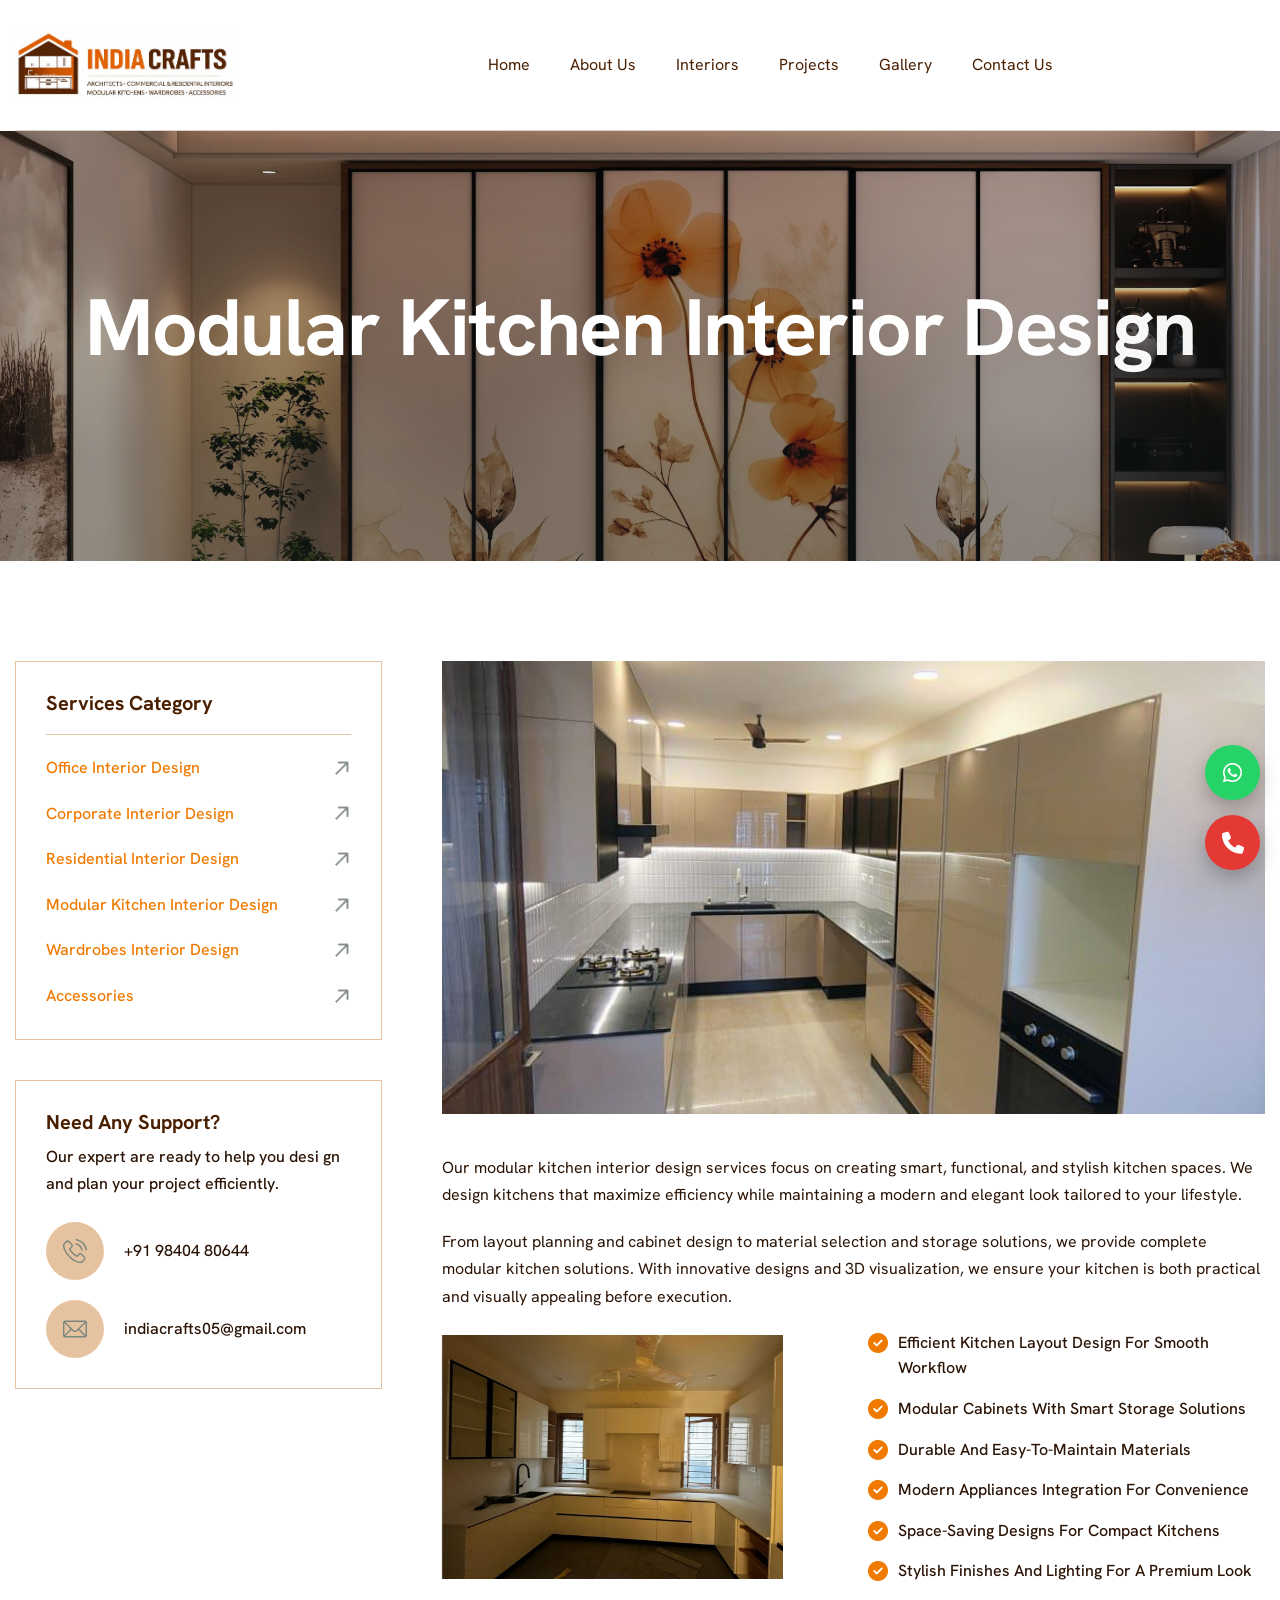
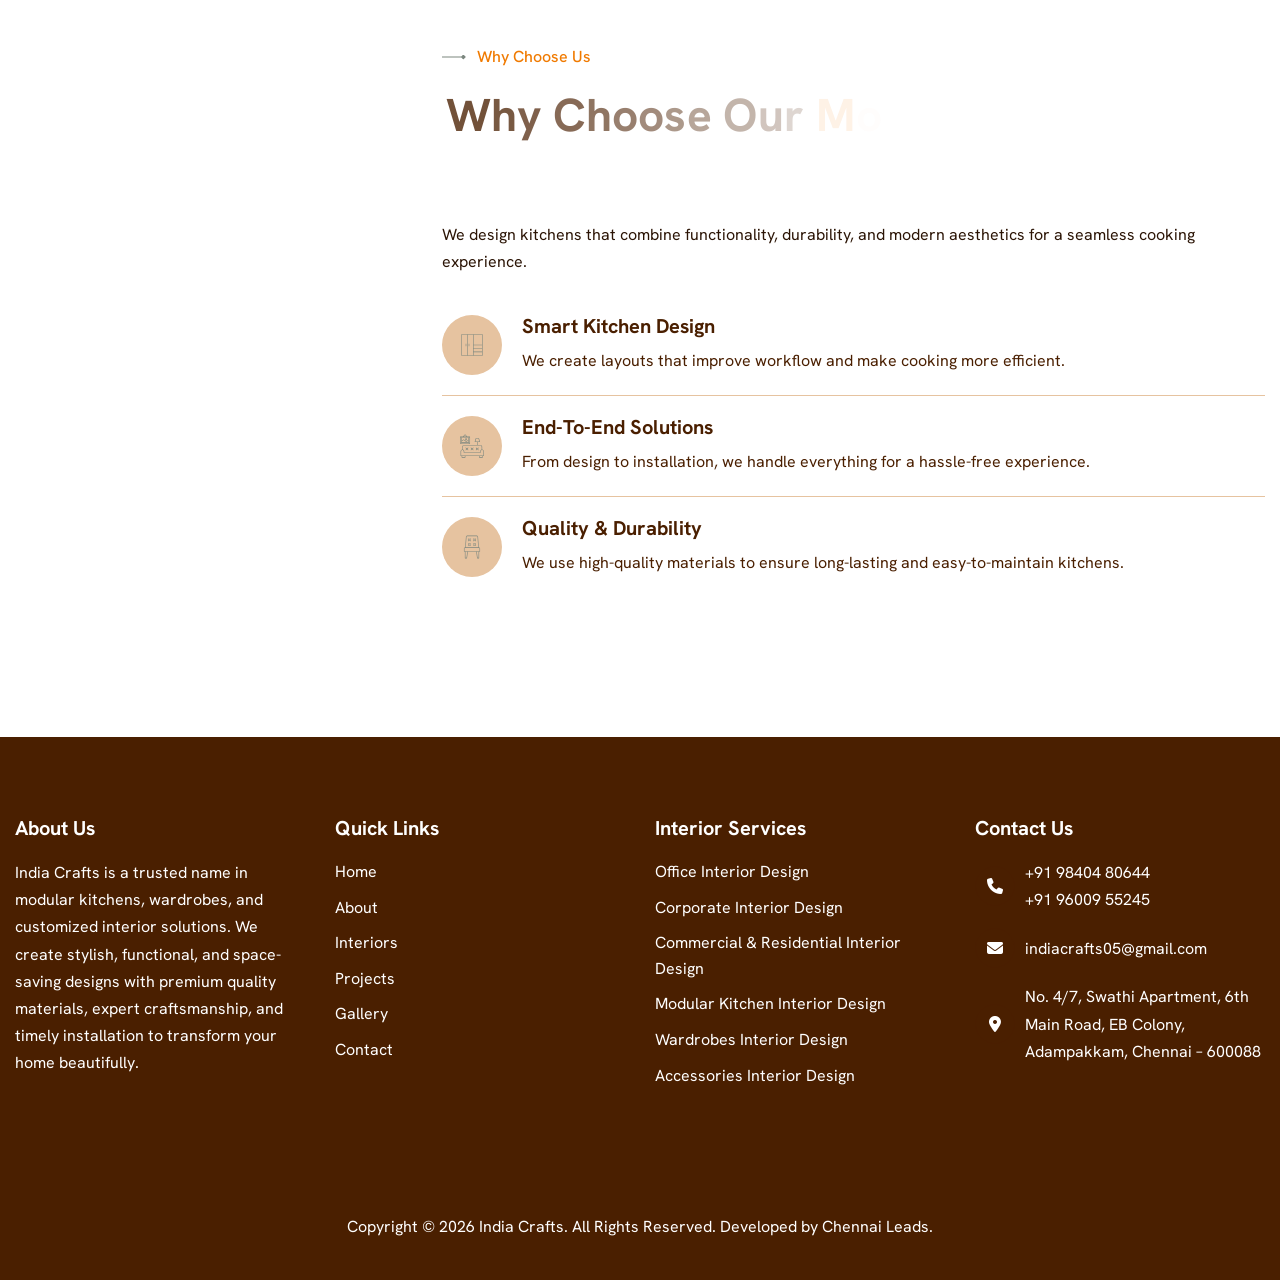
<file: modular.html>
<!DOCTYPE html>
<html lang="zxx">

<!-- Mirrored from html.awaikenthemes.com/inspaire/projects.html by HTTrack Website Copier/3.x [XR&CO'2014], Fri, 17 Apr 2026 13:58:47 GMT -->
<head>
	<!-- Meta -->
<!-- Meta -->
	<meta charset="utf-8">
	<meta http-equiv="X-UA-Compatible" content="India Crafts">
	<meta name="viewport" content="width=device-width, initial-scale=1.0, maximum-scale=1">
	<meta name="description" content="India Crafts">
	<meta name="keywords" content="Architecture|Interiors">
	<meta name="author" content="India Crafts">
	<!-- Page Title -->
    <title>India Crafts</title>
	<!-- Favicon Icon -->
	<link rel="shortcut icon" type="image/x-icon" href="images/favicon.ico">
	<!-- Google Fonts Css-->
	<link rel="preconnect" href="https://fonts.googleapis.com/">
    <link rel="preconnect" href="https://fonts.gstatic.com/" crossorigin>
    <link href="https://fonts.googleapis.com/css2?family=Hanken+Grotesk:ital,wght@0,100..900;1,100..900&amp;display=swap" rel="stylesheet">
	<!-- Bootstrap Css -->
	<link href="css/bootstrap.min.css" rel="stylesheet" media="screen">
	<!-- SlickNav Css -->
	<link href="css/slicknav.min.css" rel="stylesheet">
	<!-- Swiper Css -->
	<link rel="stylesheet" href="css/swiper-bundle.min.css">
	<!-- Font Awesome Icon Css-->
	<link href="css/all.min.css" rel="stylesheet" media="screen">
	<!-- Animated Css -->
	<link href="css/animate.css" rel="stylesheet">
    <!-- Magnific Popup Core Css File -->
	<link rel="stylesheet" href="css/magnific-popup.css">
	<!-- Mouse Cursor Css File -->
	<link rel="stylesheet" href="css/mousecursor.css">
	<!-- Main Custom Css -->
	<link href="css/custom.css" rel="stylesheet" media="screen">
</head>
<style>
    .floating-contact {
  position: fixed;
  right: 20px;
  bottom: 30px;
  z-index: 9999;

  display: flex;
  flex-direction: column;
  gap: 15px;
}

/* Buttons Base */
.contact-btn {
  width: 55px;
  height: 55px;
  border-radius: 50%;
  display: flex;
  align-items: center;
  justify-content: center;

  font-size: 22px;
  color: #fff;
  text-decoration: none;

  box-shadow: 0 8px 20px rgba(0,0,0,0.25);
  transition: all 0.3s ease;
  position: relative;
}

/* WhatsApp (Official Green) */
.whatsapp {
  background: #25D366;
}

/* Call (Professional Red) */
.call {
  background: #E53935;
}

/* Hover Effects */
.contact-btn:hover {
  transform: scale(1.15);
  box-shadow: 0 10px 25px rgba(0,0,0,0.35);
}

/* Glow Effect */
.whatsapp:hover {
  box-shadow: 0 0 15px rgba(37, 211, 102, 0.6);
}

.call:hover {
  box-shadow: 0 0 15px rgba(229, 57, 53, 0.6);
}

/* Floating Animation */
@keyframes floatY {
  0% { transform: translateY(0); }
  50% { transform: translateY(-6px); }
  100% { transform: translateY(0); }
}

.contact-btn {
  animation: floatY 3s ease-in-out infinite;
}

.call {
  animation-delay: 1.5s;
}
</style>
<body>
<div class="floating-contact">

  <!-- WhatsApp -->
  <a href="https://wa.me/919884225361" target="_blank" class="contact-btn whatsapp">
    <i class="fab fa-whatsapp"></i>
  </a>

  <!-- Call -->
  <a href="tel:+919600955245" class="contact-btn call">
    <i class="fas fa-phone"></i>
  </a>

</div>

    <!-- Preloader Start -->
	<!-- <div class="preloader">
		<div class="loading-container">
			<div class="loading"></div>
			<div id="loading-icon"><img src="images/loader.svg" alt=""></div>
		</div>
	</div> -->
	<!-- Preloader End -->
 <!-- Header Start -->
	<header class="main-header">
		<div class="header-sticky">
			<nav class="container">
				<div class="navbar navbar-expand-lg">
					<!-- Logo Start -->
					<a class="navbar-brand" href="index.html">
						<img src="images/logo2.jpeg" alt="Logo" style="height: 70px;">
					</a>
					<!-- Logo End -->

					<!-- Main Menu Start -->
					<div class="collapse navbar-collapse main-menu">
                        <div class="nav-menu-wrapper">
                            <ul class="navbar-nav mr-auto" id="menu">
                                <li class="nav-item"><a class="nav-link" href="index.html">Home</a>
                                    
                                </li>                                
                                <li class="nav-item"><a class="nav-link" href="about.html">About Us</a>
                                <li class="nav-item"><a class="nav-link" href="Interiors.html">Interiors</a>
                                 <ul>                                        
                                        <li class="nav-item"><a class="nav-link" href="office.html">Office Interior Design</a></li>
                                        <li class="nav-item"><a class="nav-link" href="corporate.html">Corporate Interior Design</a></li>
                                        <li class="nav-item"><a class="nav-link" href="residential.html">Commercial & Residential Interior Design</a></li>
                                        <li class="nav-item"><a class="nav-link" href="modular.html">Modular Kitchen Interior Design</a></li>
                                        <li class="nav-item"><a class="nav-link" href="wardrobes.html">Wardrobes Interior Design</a></li>
                                        <li class="nav-item"><a class="nav-link" href="accesories.html">Accessories Interior Design</a></li>
                                        <!-- <li class="nav-item"><a class="nav-link" href="architect.html">Architect</a></li> -->
                                    </ul>
                                </li>
                               
                                <li class="nav-item"><a class="nav-link" href="projects.html">Projects</a></li>
                                <li class="nav-item"><a class="nav-link" href="gallery.html">Gallery</a></li>
                                <li class="nav-item"><a class="nav-link" href="contact.html">Contact Us</a></li>                             
                            </ul>
                        </div>
                        <!-- Header Btn Start -->
                        <!-- <div class="header-btn d-inline-flex">
                            <a href="contact.html" class="btn-default">get in touch</a>
                        </div> -->
                        <!-- Header Btn End -->
					</div>
					<!-- Main Menu End -->
					<div class="navbar-toggle"></div>
				</div>
			</nav>
			<div class="responsive-menu"></div>
		</div>
	</header>
	<!-- Header End -->


    <!-- Page Header Start -->
	<div class="page-header parallaxie">
		<div class="container">
			<div class="row">
				<div class="col-lg-12">
					<!-- Page Header Box Start -->
					<div class="page-header-box">
						<h1 class="text-anime-style-2" data-cursor="-opaque">Modular Kitchen Interior Design</h1>
						<nav class="wow fadeInUp">
							<!-- <ol class="breadcrumb">
								<li class="breadcrumb-item"><a href="index.html">home</a></li>
								<li class="breadcrumb-item active" aria-current="page">our projects</li>
							</ol> -->
						</nav>
					</div>
					<!-- Page Header Box End -->
				</div>
			</div>
		</div>
	</div>
	<!-- Page Header End -->

   <!-- Page Service Single Start -->
    <div class="page-service-single">
        <div class="container">
            <div class="row">
           <div class="col-lg-4">
                    <!-- Service Sidebar Start -->
                    <div class="service-sidebar">
                        <!-- Service Category List Start -->
                        <div class="service-catagery-list wow fadeInUp">
                            <h3>services category</h3>
                             <ul>
                             <!-- <li><a href="accesories.html">Architect</a></li> -->

                                <li><a href="office.html">Office Interior Design</a></li>
                                <li><a href="corporate.html">Corporate Interior Design</a></li>
                                <li><a href="residential.html">Residential Interior Design</a></li>
                                <li><a href="modular.html">Modular Kitchen Interior Design</a></li>
                                <li><a href="wardrobes.html">Wardrobes Interior Design</a></li>
                                <li><a href="accesories.html">Accessories</a></li>
                                 
                            </ul>
                        </div>
                        <!-- Service Category List End -->

                        <!-- Sidebar CTA Box Start -->
                        <div class="sidebar-cta-box wow fadeInUp" data-wow-delay="0.2s">
                            <!-- Sidebar CTA Image Start -->
                            <div class="sidebar-cta-image">
                                <!-- <div class="image-anime">
                                    <img src="images/sidebar-cta-img.jpg" alt="">
                                </div> -->
                            </div>
                            <!-- Sidebar CTA Image End -->

                            <!-- Sidebar CTA Body Start -->
                        <div class="sidebar-cta-Body">

                            <!-- Sidebar CTA Content Start -->
                            <div class="sidebar-cta-content">
                                <h3>Need Any Support?</h3>
                                <p>Our expert  are ready to help you desi
                                    gn and plan your project efficiently.</p>
                            </div>
                            <!-- Sidebar CTA Content End -->

                            <!-- Sidebar CTA Contact Start -->
                            <div class="sidebar-cta-contact">

                                <div class="sidebar-cta-contact-item">
                                    <div class="icon-box">
                                        <img src="images/icon-phone.svg" alt="">
                                    </div>
                                    <div class="cta-contact-item-content">
                                        <p>+91 98404 80644</p>
                                    </div>
                                </div>

                                <div class="sidebar-cta-contact-item">
                                    <div class="icon-box">
                                        <img src="images/icon-mail.svg" alt="">
                                    </div>
                                    <div class="cta-contact-item-content">
                                        <p>indiacrafts05@gmail.com</p>
                                    </div>
                                </div>

                            </div>
                            <!-- Sidebar CTA Contact End -->

                        </div>
                        <!-- Sidebar CTA Body End -->
                        </div>
                        <!-- Sidebar CTA Box End -->
                    </div>
                    <!-- Service Sidebar End -->
                </div>

        <div class="col-lg-8">
    <!-- Service Single Content Start -->
    <div class="service-single-content">

        <!-- Service Feature Image Start -->
        <div class="service-feature-image">
            <figure class="image-anime reveal">
                <img src="images/kitchen4.jpeg" alt="Modular Kitchen Interior Design">
            </figure>
        </div>
        <!-- Service Feature Image End -->

        <!-- Service Entry Start -->
        <div class="service-entry">

            <p class="wow fadeInUp">
                Our modular kitchen interior design services focus on creating smart, functional, and stylish kitchen spaces. We design kitchens that maximize efficiency while maintaining a modern and elegant look tailored to your lifestyle.
            </p>

            <p class="wow fadeInUp" data-wow-delay="0.2s">
                From layout planning and cabinet design to material selection and storage solutions, we provide complete modular kitchen solutions. With innovative designs and 3D visualization, we ensure your kitchen is both practical and visually appealing before execution.
            </p>

            <!-- Service Entry List Image Start -->
            <div class="service-entry-list-image">

                <!-- Service Entry Image Start -->
                <div class="service-entry-image">
                    <figure class="image-anime reveal">
                        <img src="images/kitchen2.jpeg" alt="">
                    </figure>
                </div>
                <!-- Service Entry Image End -->

                <!-- Service Entry List Start -->
                <div class="service-entry-list wow fadeInUp" data-wow-delay="0.6s">
                    <ul>
                        <li>Efficient kitchen layout design for smooth workflow</li>
                        <li>Modular cabinets with smart storage solutions</li>
                        <li>Durable and easy-to-maintain materials</li>
                        <li>Modern appliances integration for convenience</li>
                        <li>Space-saving designs for compact kitchens</li>
                        <li>Stylish finishes and lighting for a premium look</li>
                    </ul>
                </div>
                <!-- Service Entry List End -->

            </div>
            <!-- Service Entry List Image End -->

        </div>
        <!-- Service Entry End -->

        <!-- Why Choose Content Start -->
        <div class="why-choose-content service-single-why-choose">

            <!-- Section Title Start -->
            <div class="section-title">
                <h3 class="wow fadeInUp">why choose us</h3>
                <h2 class="text-anime-style-2" data-cursor="-opaque">
                    Why Choose Our <span>Modular Kitchen Services</span>
                </h2>
                <p class="wow fadeInUp" data-wow-delay="0.2s">
                    We design kitchens that combine functionality, durability, and modern aesthetics for a seamless cooking experience.
                </p>
            </div>
            <!-- Section Title End -->

            <!-- Why Choose Item List Start -->
            <div class="why-choose-item-list">

                <!-- Item 1 -->
                <div class="why-choose-item wow fadeInUp" data-wow-delay="0.4s">
                    <div class="icon-box">
                        <img src="images/icon-why-choose-1.svg" alt="">
                    </div>
                    <div class="why-choose-item-content">
                        <h3>Smart Kitchen Design</h3>
                        <p>We create layouts that improve workflow and make cooking more efficient.</p>
                    </div>
                </div>

                <!-- Item 2 -->
                <div class="why-choose-item wow fadeInUp" data-wow-delay="0.6s">
                    <div class="icon-box">
                        <img src="images/icon-why-choose-2.svg" alt="">
                    </div>
                    <div class="why-choose-item-content">
                        <h3>End-to-End Solutions</h3>
                        <p>From design to installation, we handle everything for a hassle-free experience.</p>
                    </div>
                </div>

                <!-- Item 3 -->
                <div class="why-choose-item wow fadeInUp" data-wow-delay="0.8s">
                    <div class="icon-box">
                        <img src="images/icon-why-choose-3.svg" alt="">
                    </div>
                    <div class="why-choose-item-content">
                        <h3>Quality & Durability</h3>
                        <p>We use high-quality materials to ensure long-lasting and easy-to-maintain kitchens.</p>
                    </div>
                </div>

            </div>
            <!-- Why Choose Item List End -->

        </div>
        <!-- Why Choose Content End -->

    </div>
    <!-- Service Single Content End -->
</div>
            </div>
        </div>
    </div>
    <!-- Page Service Single End -->

     <!-- Footer Start -->
    <footer class="main-footer">
        <div class="container">
            <div class="row">
                <div class="col-lg-12">
                    <!-- Footer Header Start -->
                   
                    <!-- Footer Header End -->
                </div>
    <div class="col-lg-3 col-md-6">
                    <!-- Footer Newsletter Form Start -->
                    <div class="footer-latest-news footer-links">
                        <h3>About Us</h3>
                        
                        <div class="footer-newsletter-form">
    <p>
        India Crafts is a trusted name in modular kitchens, wardrobes, and customized interior solutions. 
        We create stylish, functional, and space-saving designs with premium quality materials, expert craftsmanship, 
        and timely installation to transform your home beautifully.
    </p>
</div>
                    </div>
                    <!-- Footer Newsletter Form End -->
                </div>
                <div class="col-lg-3 col-md-6">
                    <!-- Footer Links Start -->
                     <div class="footer-links">
                        <h3>Quick Links</h3>
                        <ul>
                            <li><a href="index.html">Home</a></li>
                            <li><a href="about.html">About</a></li>
                            <li><a href="Interiors.html">Interiors</a></li>
                            <li><a href="projects.html">Projects</a></li>
                            <li><a href="gallery.html">Gallery</a></li>
                            <li><a href="contact.html">Contact</a></li>
                        </ul>
                     </div>
                    <!-- Footer Links End -->
                </div>

                <div class="col-lg-3 col-md-6">
                    <!-- Footer Links Start -->
                     <div class="footer-links">
                        <h3>Interior Services</h3>
                        <ul>
                            <!-- <li><a href="architect.html">Architects</a></li> -->
                            <li><a href="office.html">Office Interior Design</a></li>
                            <li><a href="corporate.html">Corporate Interior Design</a></li>
  <li><a href="residential.html">Commercial & Residential Interior Design</a></li>
                            <li><a href="modular.html">Modular Kitchen Interior Design</a></li>
                            <li><a href="wardrobes.html">Wardrobes Interior Design</a></li>
                            <li><a href="accesories.html">Accessories Interior Design</a></li>
                        </ul>
                     </div>
                    <!-- Footer Links End -->
                </div>

                <div class="col-lg-3 col-md-6">
                    <!-- Footer Contact Box Start -->
                    <div class="footer-contact-box footer-links">
                        <h3>contact us</h3>
                        <!-- Footer Contact Item Start -->
                        <div class="footer-contact-item">
                            <div class="icon-box">
                                <i class="fa-solid fa-phone"></i>
                            </div>
                            <div class="footer-contact-content">
                                <p>+91 98404 80644</p>
                                <p>+91 96009 55245</p>
                            </div>
                        </div>
                        <!-- Footer Contact Item End -->

                        <!-- Footer Contact Item Start -->
                        <div class="footer-contact-item">
                            <div class="icon-box">
                                <i class="fa-solid fa-envelope"></i>
                            </div>
                            <div class="footer-contact-content">
                                <p>indiacrafts05@gmail.com</p>
                            </div>
                        </div>
                        <!-- Footer Contact Item End -->

                        <!-- Footer Contact Item Start -->
                        <div class="footer-contact-item">
                            <div class="icon-box">
                                <i class="fa-solid fa-location-dot"></i>
                            </div>
                            <div class="footer-contact-content">
                                <p>No. 4/7, Swathi Apartment,
6th Main Road, EB Colony,
Adampakkam, Chennai – 600088</p>
                            </div>
                        </div>
                        <!-- Footer Contact Item End -->
                    </div>
                    <!-- Footer Contact Box End -->
                </div>

            
            </div>

            <!-- Footer Copyright Section Start -->
            <div class="footer-copyright">
                <div class="row">
                    <div class="col-md-12">
                        <!-- Footer Copyright Start -->
                       <div class="footer-copyright-text">
    <p>
        Copyright © <span id="year"></span> India Crafts. All Rights Reserved. 
        Developed by Chennai Leads.
    </p>
</div>

<script>
    document.getElementById("year").textContent = new Date().getFullYear();
</script>
                        <!-- Footer Copyright End -->
                    </div>
                </div>
            </div>
            <!-- Footer Copyright Section End -->
        </div>
    </footer>
    <!-- Footer End -->
    <!-- Jquery Library File -->
    <script src="js/jquery-3.7.1.min.js"></script>
    <!-- Bootstrap js file -->
    <script src="js/bootstrap.min.js"></script>
    <!-- Validator js file -->
    <script src="js/validator.min.js"></script>
    <!-- SlickNav js file -->
    <script src="js/jquery.slicknav.js"></script>
    <!-- Swiper js file -->
    <script src="js/swiper-bundle.min.js"></script>
    <!-- Counter js file -->
    <script src="js/jquery.waypoints.min.js"></script>
    <script src="js/jquery.counterup.min.js"></script>
    <!-- Isotop js file -->
	<script src="js/isotope.min.js"></script>
    <!-- Magnific js file -->
    <script src="js/jquery.magnific-popup.min.js"></script>
    <!-- SmoothScroll -->
    <script src="js/SmoothScroll.js"></script>
    <!-- Parallax js -->
    <script src="js/parallaxie.js"></script>
    <!-- MagicCursor js file -->
    <script src="js/gsap.min.js"></script>
    <script src="js/magiccursor.js"></script>
    <!-- Text Effect js file -->
    <script src="js/SplitText.js"></script>
    <script src="js/ScrollTrigger.min.js"></script>
    <!-- YTPlayer js File -->
    <script src="js/jquery.mb.YTPlayer.min.js"></script>
    <!-- Wow js file -->
    <script src="js/wow.min.js"></script>
    <!-- Main Custom js file -->
    <script src="js/function.js"></script>
    
    <script>
  const toggleBtn = document.getElementById("callToggle");
  const enquiryBox = document.getElementById("enquiryBox");

  toggleBtn.addEventListener("click", () => {
    enquiryBox.style.display =
      enquiryBox.style.display === "block" ? "none" : "block";
  });

  document.addEventListener("click", (e) => {
    if (!e.target.closest(".floating-contact")) {
      enquiryBox.style.display = "none";
    }
  });
  toggleBtn.addEventListener("click", () => {
  enquiryBox.classList.toggle("show");
});
</script>
</body>

<!-- Mirrored from html.awaikenthemes.com/inspaire/projects.html by HTTrack Website Copier/3.x [XR&CO'2014], Fri, 17 Apr 2026 13:58:48 GMT -->
</html>
</file>
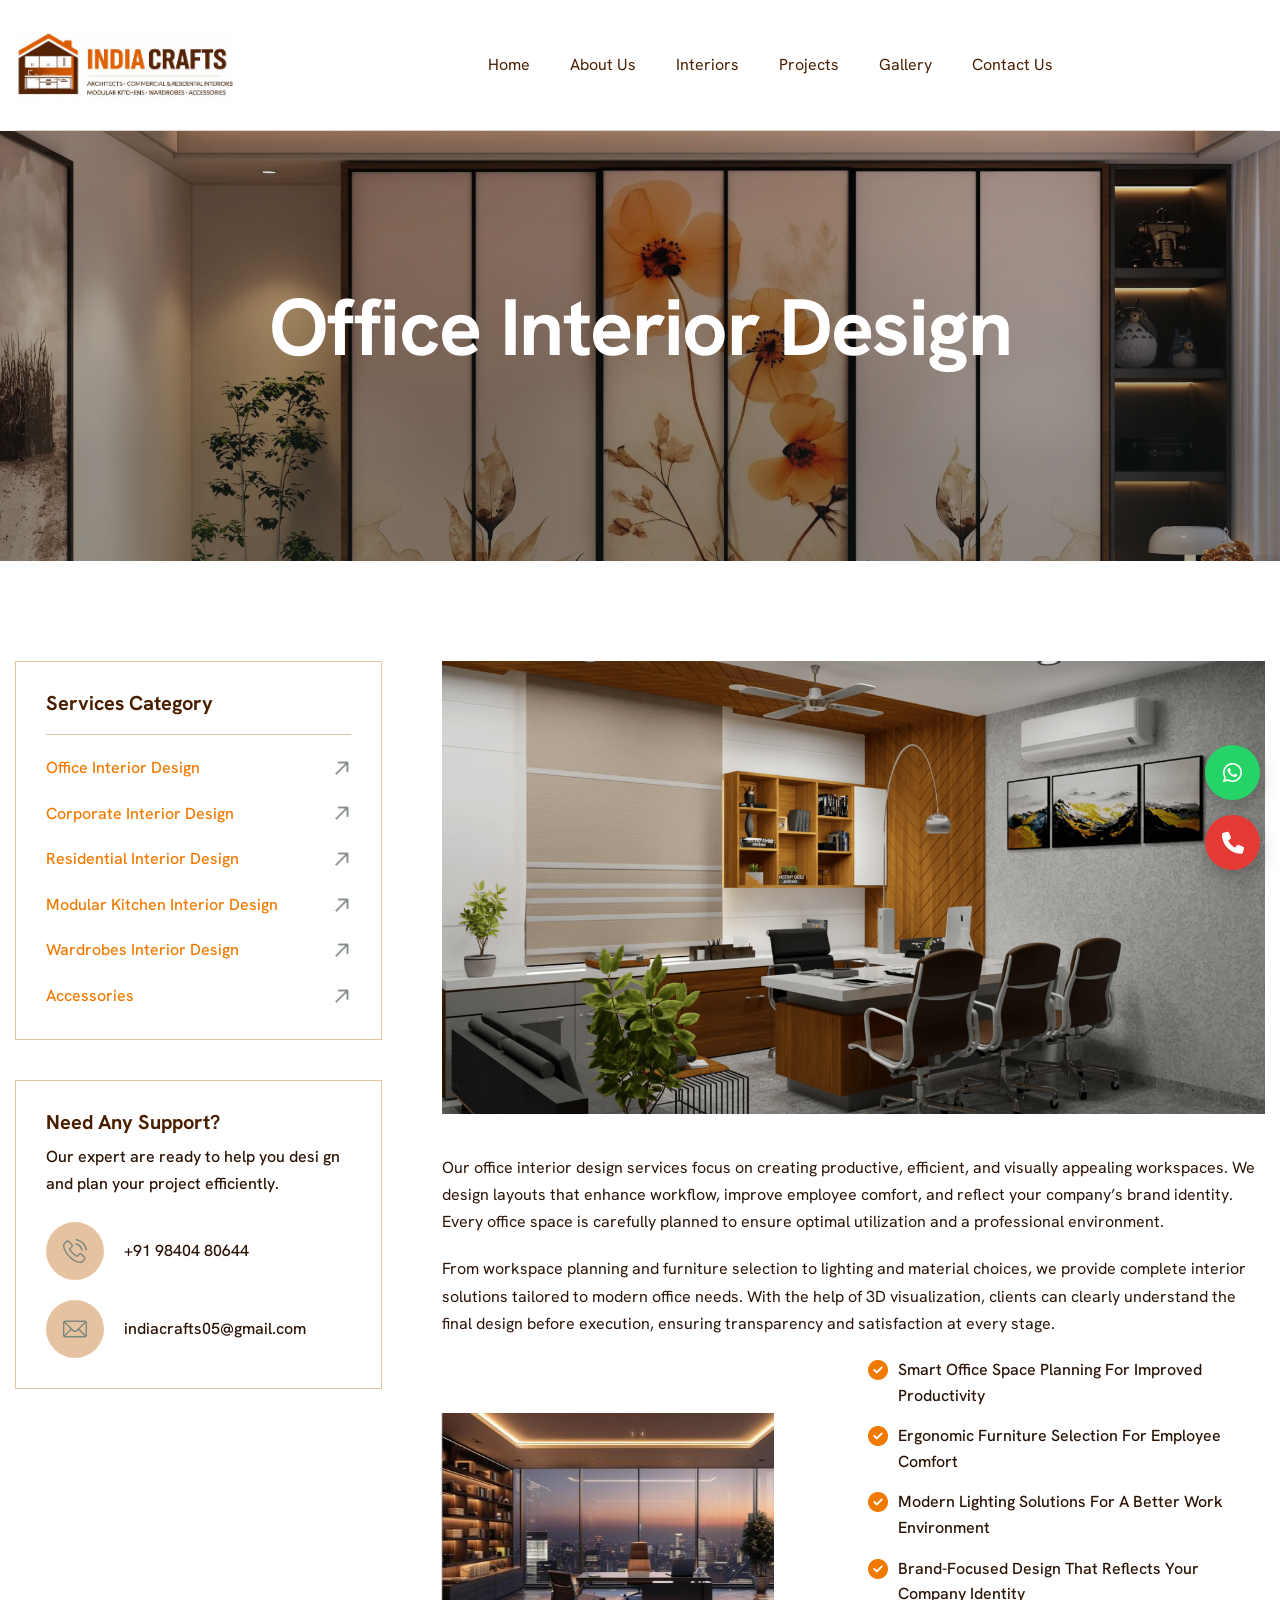
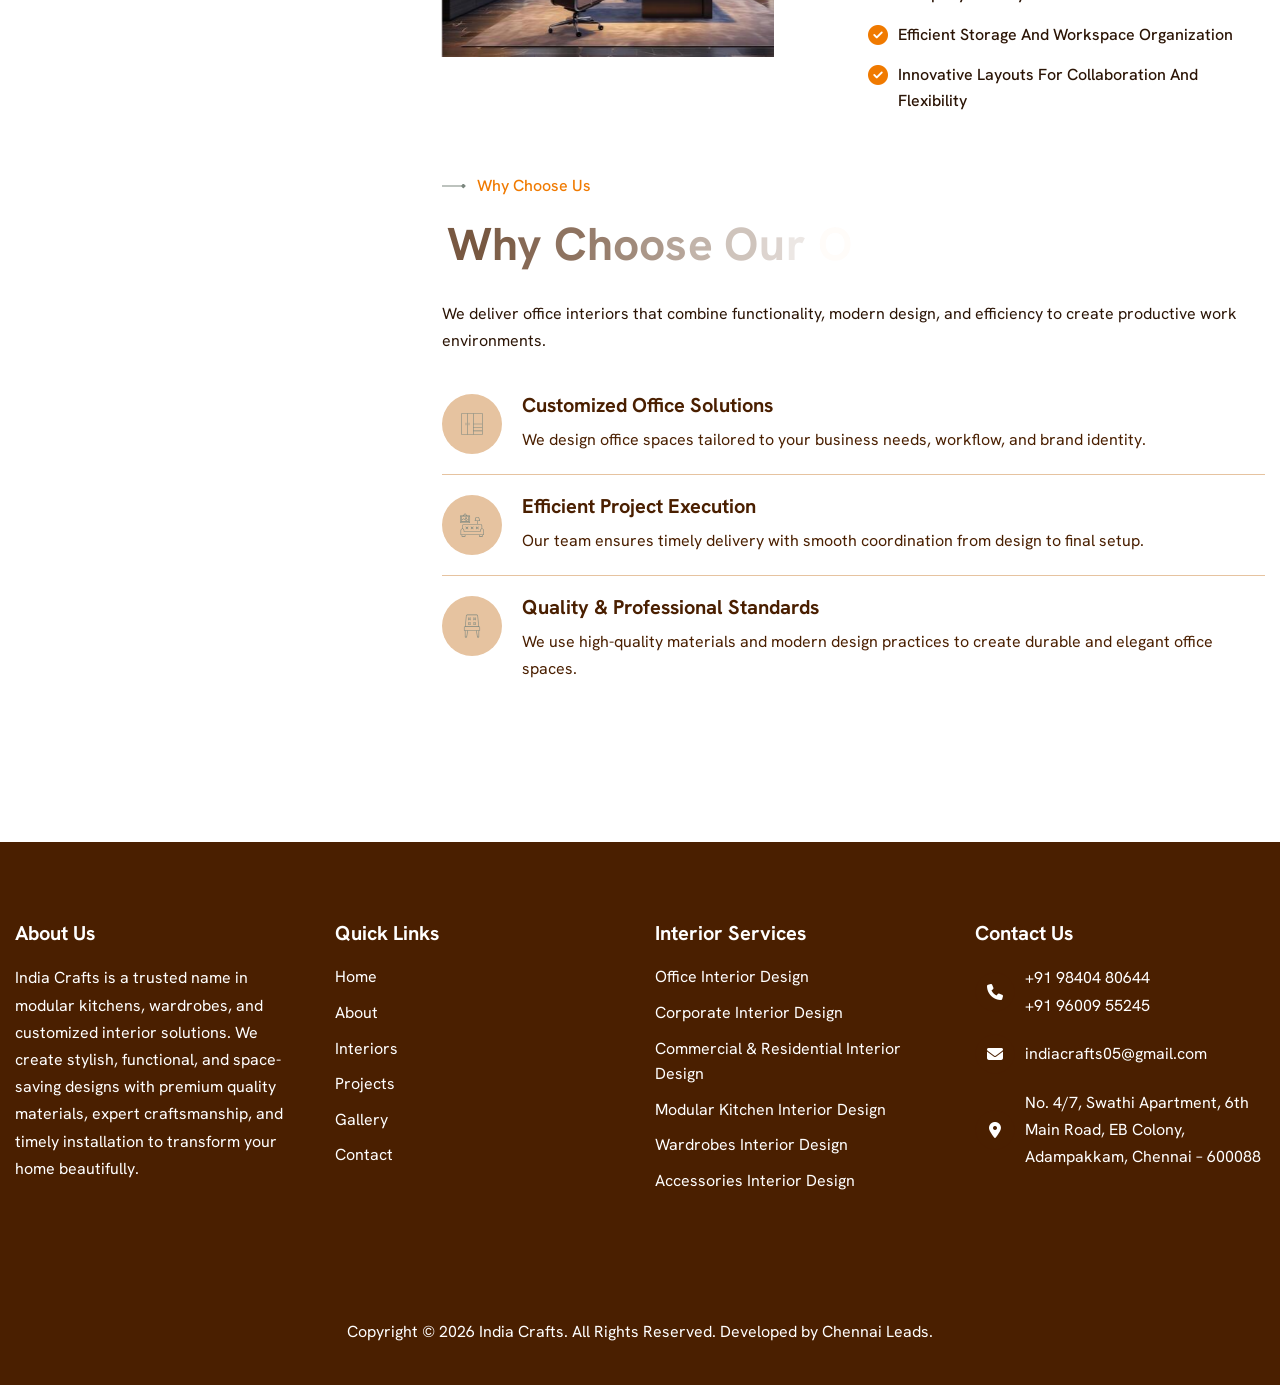
<file: office.html>
<!DOCTYPE html>
<html lang="zxx">

<!-- Mirrored from html.awaikenthemes.com/inspaire/projects.html by HTTrack Website Copier/3.x [XR&CO'2014], Fri, 17 Apr 2026 13:58:47 GMT -->
<head>
	<!-- Meta -->
<!-- Meta -->
	<meta charset="utf-8">
	<meta http-equiv="X-UA-Compatible" content="India Crafts">
	<meta name="viewport" content="width=device-width, initial-scale=1.0, maximum-scale=1">
	<meta name="description" content="India Crafts">
	<meta name="keywords" content="Architecture|Interiors">
	<meta name="author" content="India Crafts">
	<!-- Page Title -->
    <title>India Crafts</title>
	<!-- Favicon Icon -->
	<link rel="shortcut icon" type="image/x-icon" href="images/favicon.ico">
	<!-- Google Fonts Css-->
	<link rel="preconnect" href="https://fonts.googleapis.com/">
    <link rel="preconnect" href="https://fonts.gstatic.com/" crossorigin>
    <link href="https://fonts.googleapis.com/css2?family=Hanken+Grotesk:ital,wght@0,100..900;1,100..900&amp;display=swap" rel="stylesheet">
	<!-- Bootstrap Css -->
	<link href="css/bootstrap.min.css" rel="stylesheet" media="screen">
	<!-- SlickNav Css -->
	<link href="css/slicknav.min.css" rel="stylesheet">
	<!-- Swiper Css -->
	<link rel="stylesheet" href="css/swiper-bundle.min.css">
	<!-- Font Awesome Icon Css-->
	<link href="css/all.min.css" rel="stylesheet" media="screen">
	<!-- Animated Css -->
	<link href="css/animate.css" rel="stylesheet">
    <!-- Magnific Popup Core Css File -->
	<link rel="stylesheet" href="css/magnific-popup.css">
	<!-- Mouse Cursor Css File -->
	<link rel="stylesheet" href="css/mousecursor.css">
	<!-- Main Custom Css -->
	<link href="css/custom.css" rel="stylesheet" media="screen">
</head>
<style>
    .floating-contact {
  position: fixed;
  right: 20px;
  bottom: 30px;
  z-index: 9999;

  display: flex;
  flex-direction: column;
  gap: 15px;
}

/* Buttons Base */
.contact-btn {
  width: 55px;
  height: 55px;
  border-radius: 50%;
  display: flex;
  align-items: center;
  justify-content: center;

  font-size: 22px;
  color: #fff;
  text-decoration: none;

  box-shadow: 0 8px 20px rgba(0,0,0,0.25);
  transition: all 0.3s ease;
  position: relative;
}

/* WhatsApp (Official Green) */
.whatsapp {
  background: #25D366;
}

/* Call (Professional Red) */
.call {
  background: #E53935;
}

/* Hover Effects */
.contact-btn:hover {
  transform: scale(1.15);
  box-shadow: 0 10px 25px rgba(0,0,0,0.35);
}

/* Glow Effect */
.whatsapp:hover {
  box-shadow: 0 0 15px rgba(37, 211, 102, 0.6);
}

.call:hover {
  box-shadow: 0 0 15px rgba(229, 57, 53, 0.6);
}

/* Floating Animation */
@keyframes floatY {
  0% { transform: translateY(0); }
  50% { transform: translateY(-6px); }
  100% { transform: translateY(0); }
}

.contact-btn {
  animation: floatY 3s ease-in-out infinite;
}

.call {
  animation-delay: 1.5s;
}
</style>
<body>
<div class="floating-contact">

  <!-- WhatsApp -->
  <a href="https://wa.me/919884225361" target="_blank" class="contact-btn whatsapp">
    <i class="fab fa-whatsapp"></i>
  </a>

  <!-- Call -->
  <a href="tel:+919600955245" class="contact-btn call">
    <i class="fas fa-phone"></i>
  </a>

</div>

    <!-- Preloader Start -->
	<!-- <div class="preloader">
		<div class="loading-container">
			<div class="loading"></div>
			<div id="loading-icon"><img src="images/loader.svg" alt=""></div>
		</div>
	</div> -->
	<!-- Preloader End -->

   <!-- Header Start -->
	<header class="main-header">
		<div class="header-sticky">
			<nav class="container">
				<div class="navbar navbar-expand-lg">
					<!-- Logo Start -->
					<a class="navbar-brand" href="index.html">
						<img src="images/logo2.jpeg" alt="Logo" style="height: 70px;">
					</a>
					<!-- Logo End -->

					<!-- Main Menu Start -->
					<div class="collapse navbar-collapse main-menu">
                        <div class="nav-menu-wrapper">
                            <ul class="navbar-nav mr-auto" id="menu">
                                <li class="nav-item"><a class="nav-link" href="index.html">Home</a>
                                    
                                </li>                                
                                <li class="nav-item"><a class="nav-link" href="about.html">About Us</a>
                                <li class="nav-item"><a class="nav-link" href="Interiors.html">Interiors</a>
                                 <ul>                                        
                                        <li class="nav-item"><a class="nav-link" href="office.html">Office Interior Design</a></li>
                                        <li class="nav-item"><a class="nav-link" href="corporate.html">Corporate Interior Design</a></li>
                                        <li class="nav-item"><a class="nav-link" href="residential.html">Commercial & Residential Interior Design</a></li>
                                        <li class="nav-item"><a class="nav-link" href="modular.html">Modular Kitchen Interior Design</a></li>
                                        <li class="nav-item"><a class="nav-link" href="wardrobes.html">Wardrobes Interior Design</a></li>
                                        <li class="nav-item"><a class="nav-link" href="accesories.html">Accessories Interior Design</a></li>
                                        <!-- <li class="nav-item"><a class="nav-link" href="architect.html">Architect</a></li> -->
                                    </ul>
                                </li>
                               
                                <li class="nav-item"><a class="nav-link" href="projects.html">Projects</a></li>
                                <li class="nav-item"><a class="nav-link" href="gallery.html">Gallery</a></li>
                                <li class="nav-item"><a class="nav-link" href="contact.html">Contact Us</a></li>                             
                            </ul>
                        </div>
                        <!-- Header Btn Start -->
                        <!-- <div class="header-btn d-inline-flex">
                            <a href="contact.html" class="btn-default">get in touch</a>
                        </div> -->
                        <!-- Header Btn End -->
					</div>
					<!-- Main Menu End -->
					<div class="navbar-toggle"></div>
				</div>
			</nav>
			<div class="responsive-menu"></div>
		</div>
	</header>
	<!-- Header End -->
    <!-- Page Header Start -->
	<div class="page-header parallaxie">
		<div class="container">
			<div class="row">
				<div class="col-lg-12">
					<!-- Page Header Box Start -->
					<div class="page-header-box">
						<h1 class="text-anime-style-2" data-cursor="-opaque">Office Interior Design</h1>
						<nav class="wow fadeInUp">
							<!-- <ol class="breadcrumb">
								<li class="breadcrumb-item"><a href="index.html">home</a></li>
								<li class="breadcrumb-item active" aria-current="page">our projects</li>
							</ol> -->
						</nav>
					</div>
					<!-- Page Header Box End -->
				</div>
			</div>
		</div>
	</div>
	<!-- Page Header End -->

   <!-- Page Service Single Start -->
    <div class="page-service-single">
        <div class="container">
            <div class="row">
              <div class="col-lg-4">
                    <!-- Service Sidebar Start -->
                    <div class="service-sidebar">
                        <!-- Service Category List Start -->
                        <div class="service-catagery-list wow fadeInUp">
                            <h3>services category</h3>
                             <ul>
                             <!-- <li><a href="accesories.html">Architect</a></li> -->

                                <li><a href="office.html">Office Interior Design</a></li>
                                <li><a href="corporate.html">Corporate Interior Design</a></li>
                                <li><a href="residential.html">Residential Interior Design</a></li>
                                <li><a href="modular.html">Modular Kitchen Interior Design</a></li>
                                <li><a href="wardrobes.html">Wardrobes Interior Design</a></li>
                                <li><a href="accesories.html">Accessories</a></li>
                                 
                            </ul>
                        </div>
                        <!-- Service Category List End -->

                        <!-- Sidebar CTA Box Start -->
                        <div class="sidebar-cta-box wow fadeInUp" data-wow-delay="0.2s">
                            <!-- Sidebar CTA Image Start -->
                            <div class="sidebar-cta-image">
                                <!-- <div class="image-anime">
                                    <img src="images/sidebar-cta-img.jpg" alt="">
                                </div> -->
                            </div>
                            <!-- Sidebar CTA Image End -->

                            <!-- Sidebar CTA Body Start -->
                        <div class="sidebar-cta-Body">

                            <!-- Sidebar CTA Content Start -->
                            <div class="sidebar-cta-content">
                                <h3>Need Any Support?</h3>
                                <p>Our expert  are ready to help you desi
                                    gn and plan your project efficiently.</p>
                            </div>
                            <!-- Sidebar CTA Content End -->

                            <!-- Sidebar CTA Contact Start -->
                            <div class="sidebar-cta-contact">

                                <div class="sidebar-cta-contact-item">
                                    <div class="icon-box">
                                        <img src="images/icon-phone.svg" alt="">
                                    </div>
                                    <div class="cta-contact-item-content">
                                        <p>+91 98404 80644</p>
                                    </div>
                                </div>

                                <div class="sidebar-cta-contact-item">
                                    <div class="icon-box">
                                        <img src="images/icon-mail.svg" alt="">
                                    </div>
                                    <div class="cta-contact-item-content">
                                        <p>indiacrafts05@gmail.com</p>
                                    </div>
                                </div>

                            </div>
                            <!-- Sidebar CTA Contact End -->

                        </div>
                        <!-- Sidebar CTA Body End -->
                        </div>
                        <!-- Sidebar CTA Box End -->
                    </div>
                    <!-- Service Sidebar End -->
                </div>

               <div class="col-lg-8">
    <!-- Service Single Content Start -->
    <div class="service-single-content">

        <!-- Service Feature Image Start -->
        <div class="service-feature-image">
            <figure class="image-anime reveal">
                <img src="images/office2.png" alt="Office Interior Design">
            </figure>
        </div>
        <!-- Service Feature Image End -->

        <!-- Service Entry Start -->
        <div class="service-entry">

            <p class="wow fadeInUp">
                Our office interior design services focus on creating productive, efficient, and visually appealing workspaces. We design layouts that enhance workflow, improve employee comfort, and reflect your company’s brand identity. Every office space is carefully planned to ensure optimal utilization and a professional environment.
            </p>

            <p class="wow fadeInUp" data-wow-delay="0.2s">
                From workspace planning and furniture selection to lighting and material choices, we provide complete interior solutions tailored to modern office needs. With the help of 3D visualization, clients can clearly understand the final design before execution, ensuring transparency and satisfaction at every stage.
            </p>

            <!-- Service Entry List Image Start -->
            <div class="service-entry-list-image">

                <!-- Service Entry Image Start -->
                <div class="service-entry-image">
                    <figure class="image-anime reveal">
                        <img src="images/office3.jpg" alt="">
                    </figure>
                </div>
                <!-- Service Entry Image End -->

                <!-- Service Entry List Start -->
                <div class="service-entry-list wow fadeInUp" data-wow-delay="0.6s">
                    <ul>
                        <li>Smart office space planning for improved productivity</li>
                        <li>Ergonomic furniture selection for employee comfort</li>
                        <li>Modern lighting solutions for a better work environment</li>
                        <li>Brand-focused design that reflects your company identity</li>
                        <li>Efficient storage and workspace organization</li>
                        <li>Innovative layouts for collaboration and flexibility</li>
                    </ul>
                </div>
                <!-- Service Entry List End -->

            </div>
            <!-- Service Entry List Image End -->

        </div>
        <!-- Service Entry End -->

        <!-- Why Choose Content Start -->
        <div class="why-choose-content service-single-why-choose">

            <!-- Section Title Start -->
            <div class="section-title">
                <h3 class="wow fadeInUp">why choose us</h3>
                <h2 class="text-anime-style-2" data-cursor="-opaque">
                    Why Choose Our <span>Office Design Services</span>
                </h2>
                <p class="wow fadeInUp" data-wow-delay="0.2s">
                    We deliver office interiors that combine functionality, modern design, and efficiency to create productive work environments.
                </p>
            </div>
            <!-- Section Title End -->

            <!-- Why Choose Item List Start -->
            <div class="why-choose-item-list">

                <!-- Item 1 -->
                <div class="why-choose-item wow fadeInUp" data-wow-delay="0.4s">
                    <div class="icon-box">
                        <img src="images/icon-why-choose-1.svg" alt="">
                    </div>
                    <div class="why-choose-item-content">
                        <h3>Customized Office Solutions</h3>
                        <p>We design office spaces tailored to your business needs, workflow, and brand identity.</p>
                    </div>
                </div>

                <!-- Item 2 -->
                <div class="why-choose-item wow fadeInUp" data-wow-delay="0.6s">
                    <div class="icon-box">
                        <img src="images/icon-why-choose-2.svg" alt="">
                    </div>
                    <div class="why-choose-item-content">
                        <h3>Efficient Project Execution</h3>
                        <p>Our team ensures timely delivery with smooth coordination from design to final setup.</p>
                    </div>
                </div>

                <!-- Item 3 -->
                <div class="why-choose-item wow fadeInUp" data-wow-delay="0.8s">
                    <div class="icon-box">
                        <img src="images/icon-why-choose-3.svg" alt="">
                    </div>
                    <div class="why-choose-item-content">
                        <h3>Quality & Professional Standards</h3>
                        <p>We use high-quality materials and modern design practices to create durable and elegant office spaces.</p>
                    </div>
                </div>

            </div>
            <!-- Why Choose Item List End -->

        </div>
        <!-- Why Choose Content End -->

    </div>
    <!-- Service Single Content End -->
</div>
            </div>
        </div>
    </div>
    <!-- Page Service Single End -->

    <!-- Footer Start -->
    <footer class="main-footer">
        <div class="container">
            <div class="row">
                <div class="col-lg-12">
                    <!-- Footer Header Start -->
                   
                    <!-- Footer Header End -->
                </div>
    <div class="col-lg-3 col-md-6">
                    <!-- Footer Newsletter Form Start -->
                    <div class="footer-latest-news footer-links">
                        <h3>About Us</h3>
                        
                        <div class="footer-newsletter-form">
    <p>
        India Crafts is a trusted name in modular kitchens, wardrobes, and customized interior solutions. 
        We create stylish, functional, and space-saving designs with premium quality materials, expert craftsmanship, 
        and timely installation to transform your home beautifully.
    </p>
</div>
                    </div>
                    <!-- Footer Newsletter Form End -->
                </div>
                <div class="col-lg-3 col-md-6">
                    <!-- Footer Links Start -->
                     <div class="footer-links">
                        <h3>Quick Links</h3>
                        <ul>
                            <li><a href="index.html">Home</a></li>
                            <li><a href="about.html">About</a></li>
                            <li><a href="Interiors.html">Interiors</a></li>
                            <li><a href="projects.html">Projects</a></li>
                            <li><a href="gallery.html">Gallery</a></li>
                            <li><a href="contact.html">Contact</a></li>
                        </ul>
                     </div>
                    <!-- Footer Links End -->
                </div>

                <div class="col-lg-3 col-md-6">
                    <!-- Footer Links Start -->
                     <div class="footer-links">
                        <h3>Interior Services</h3>
                        <ul>
                            <!-- <li><a href="architect.html">Architects</a></li> -->
                            <li><a href="office.html">Office Interior Design</a></li>
                            <li><a href="corporate.html">Corporate Interior Design</a></li>
  <li><a href="residential.html">Commercial & Residential Interior Design</a></li>
                            <li><a href="modular.html">Modular Kitchen Interior Design</a></li>
                            <li><a href="wardrobes.html">Wardrobes Interior Design</a></li>
                            <li><a href="accesories.html">Accessories Interior Design</a></li>
                        </ul>
                     </div>
                    <!-- Footer Links End -->
                </div>

                <div class="col-lg-3 col-md-6">
                    <!-- Footer Contact Box Start -->
                    <div class="footer-contact-box footer-links">
                        <h3>contact us</h3>
                        <!-- Footer Contact Item Start -->
                        <div class="footer-contact-item">
                            <div class="icon-box">
                                <i class="fa-solid fa-phone"></i>
                            </div>
                            <div class="footer-contact-content">
                                <p>+91 98404 80644</p>
                                <p>+91 96009 55245</p>
                            </div>
                        </div>
                        <!-- Footer Contact Item End -->

                        <!-- Footer Contact Item Start -->
                        <div class="footer-contact-item">
                            <div class="icon-box">
                                <i class="fa-solid fa-envelope"></i>
                            </div>
                            <div class="footer-contact-content">
                                <p>indiacrafts05@gmail.com</p>
                            </div>
                        </div>
                        <!-- Footer Contact Item End -->

                        <!-- Footer Contact Item Start -->
                        <div class="footer-contact-item">
                            <div class="icon-box">
                                <i class="fa-solid fa-location-dot"></i>
                            </div>
                            <div class="footer-contact-content">
                                <p>No. 4/7, Swathi Apartment,
6th Main Road, EB Colony,
Adampakkam, Chennai – 600088</p>
                            </div>
                        </div>
                        <!-- Footer Contact Item End -->
                    </div>
                    <!-- Footer Contact Box End -->
                </div>

            
            </div>

            <!-- Footer Copyright Section Start -->
            <div class="footer-copyright">
                <div class="row">
                    <div class="col-md-12">
                        <!-- Footer Copyright Start -->
                       <div class="footer-copyright-text">
    <p>
        Copyright © <span id="year"></span> India Crafts. All Rights Reserved. 
        Developed by Chennai Leads.
    </p>
</div>

<script>
    document.getElementById("year").textContent = new Date().getFullYear();
</script>
                        <!-- Footer Copyright End -->
                    </div>
                </div>
            </div>
            <!-- Footer Copyright Section End -->
        </div>
    </footer>
    <!-- Footer End -->
    <!-- Jquery Library File -->
    <script src="js/jquery-3.7.1.min.js"></script>
    <!-- Bootstrap js file -->
    <script src="js/bootstrap.min.js"></script>
    <!-- Validator js file -->
    <script src="js/validator.min.js"></script>
    <!-- SlickNav js file -->
    <script src="js/jquery.slicknav.js"></script>
    <!-- Swiper js file -->
    <script src="js/swiper-bundle.min.js"></script>
    <!-- Counter js file -->
    <script src="js/jquery.waypoints.min.js"></script>
    <script src="js/jquery.counterup.min.js"></script>
    <!-- Isotop js file -->
	<script src="js/isotope.min.js"></script>
    <!-- Magnific js file -->
    <script src="js/jquery.magnific-popup.min.js"></script>
    <!-- SmoothScroll -->
    <script src="js/SmoothScroll.js"></script>
    <!-- Parallax js -->
    <script src="js/parallaxie.js"></script>
    <!-- MagicCursor js file -->
    <script src="js/gsap.min.js"></script>
    <script src="js/magiccursor.js"></script>
    <!-- Text Effect js file -->
    <script src="js/SplitText.js"></script>
    <script src="js/ScrollTrigger.min.js"></script>
    <!-- YTPlayer js File -->
    <script src="js/jquery.mb.YTPlayer.min.js"></script>
    <!-- Wow js file -->
    <script src="js/wow.min.js"></script>
    <!-- Main Custom js file -->
    <script src="js/function.js"></script>
    
    <script>
  const toggleBtn = document.getElementById("callToggle");
  const enquiryBox = document.getElementById("enquiryBox");

  toggleBtn.addEventListener("click", () => {
    enquiryBox.style.display =
      enquiryBox.style.display === "block" ? "none" : "block";
  });

  document.addEventListener("click", (e) => {
    if (!e.target.closest(".floating-contact")) {
      enquiryBox.style.display = "none";
    }
  });
  toggleBtn.addEventListener("click", () => {
  enquiryBox.classList.toggle("show");
});
</script>
</body>

<!-- Mirrored from html.awaikenthemes.com/inspaire/projects.html by HTTrack Website Copier/3.x [XR&CO'2014], Fri, 17 Apr 2026 13:58:48 GMT -->
</html>
</file>
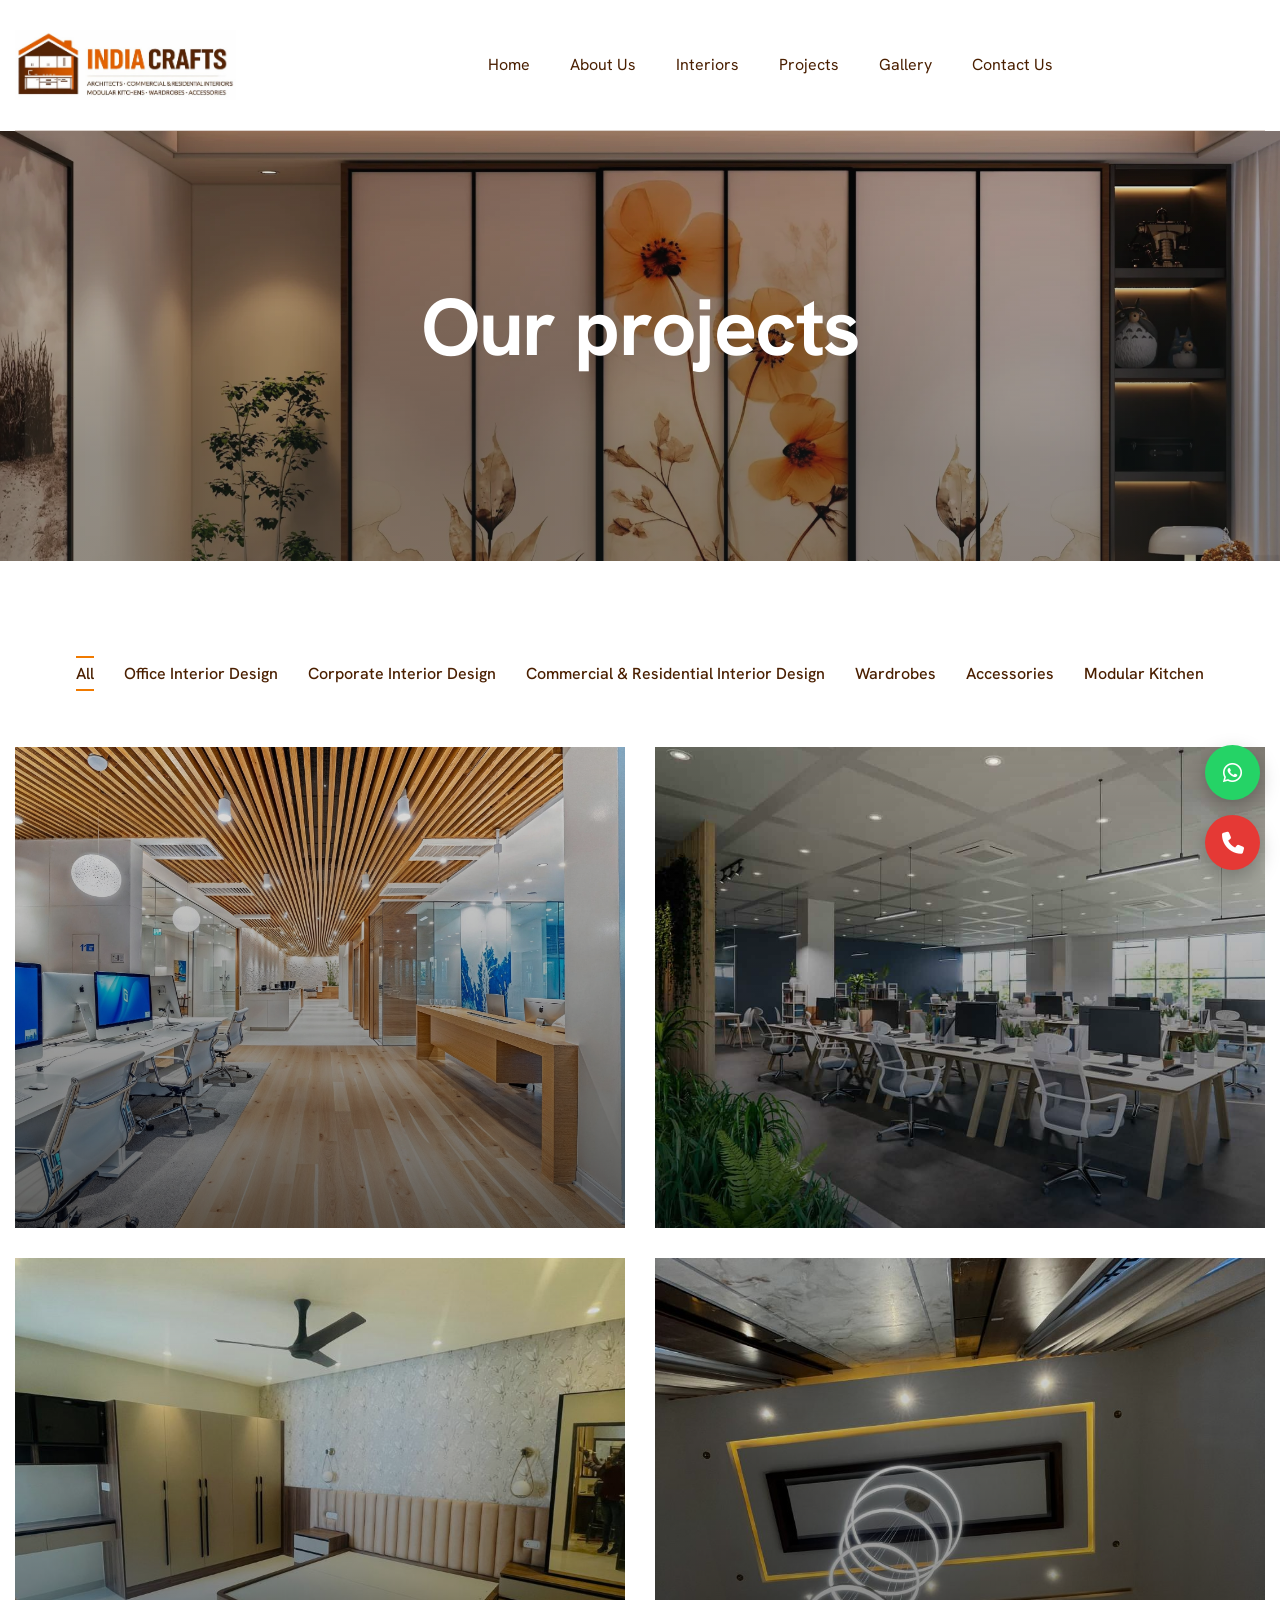
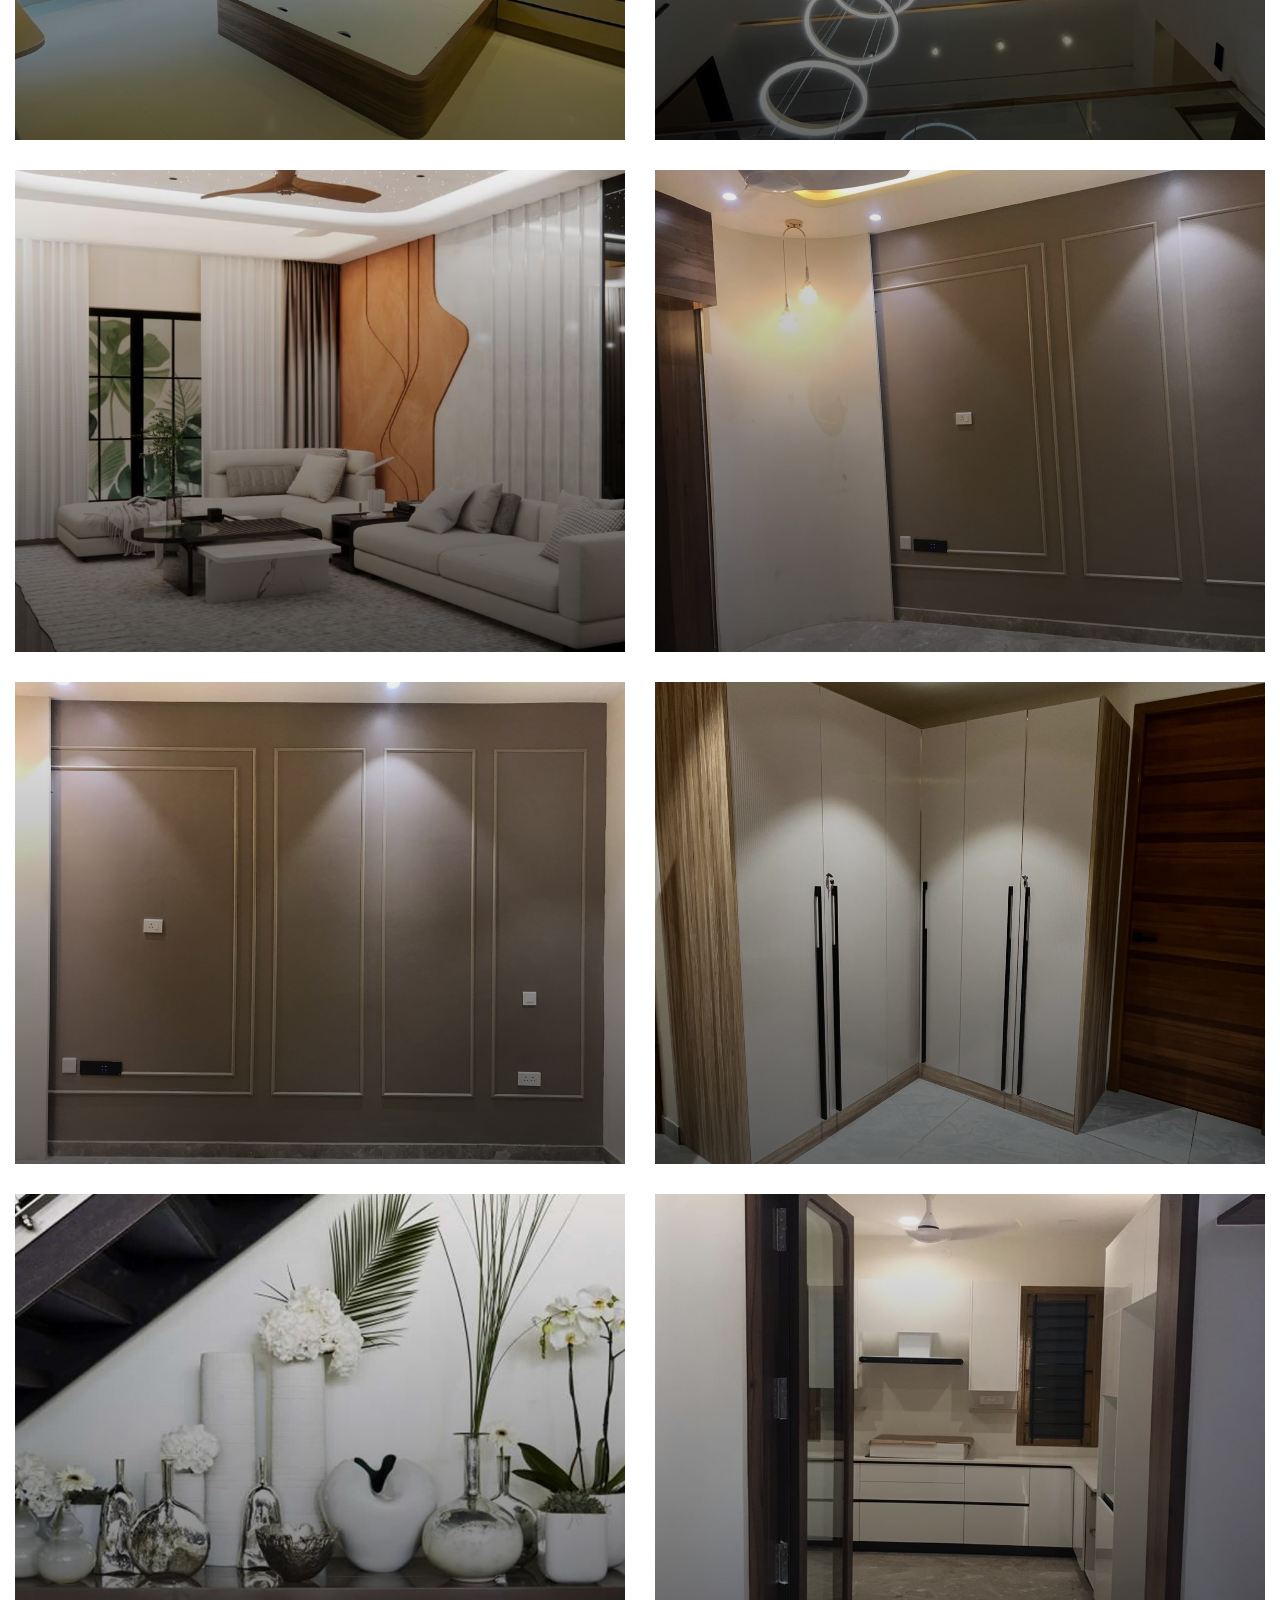
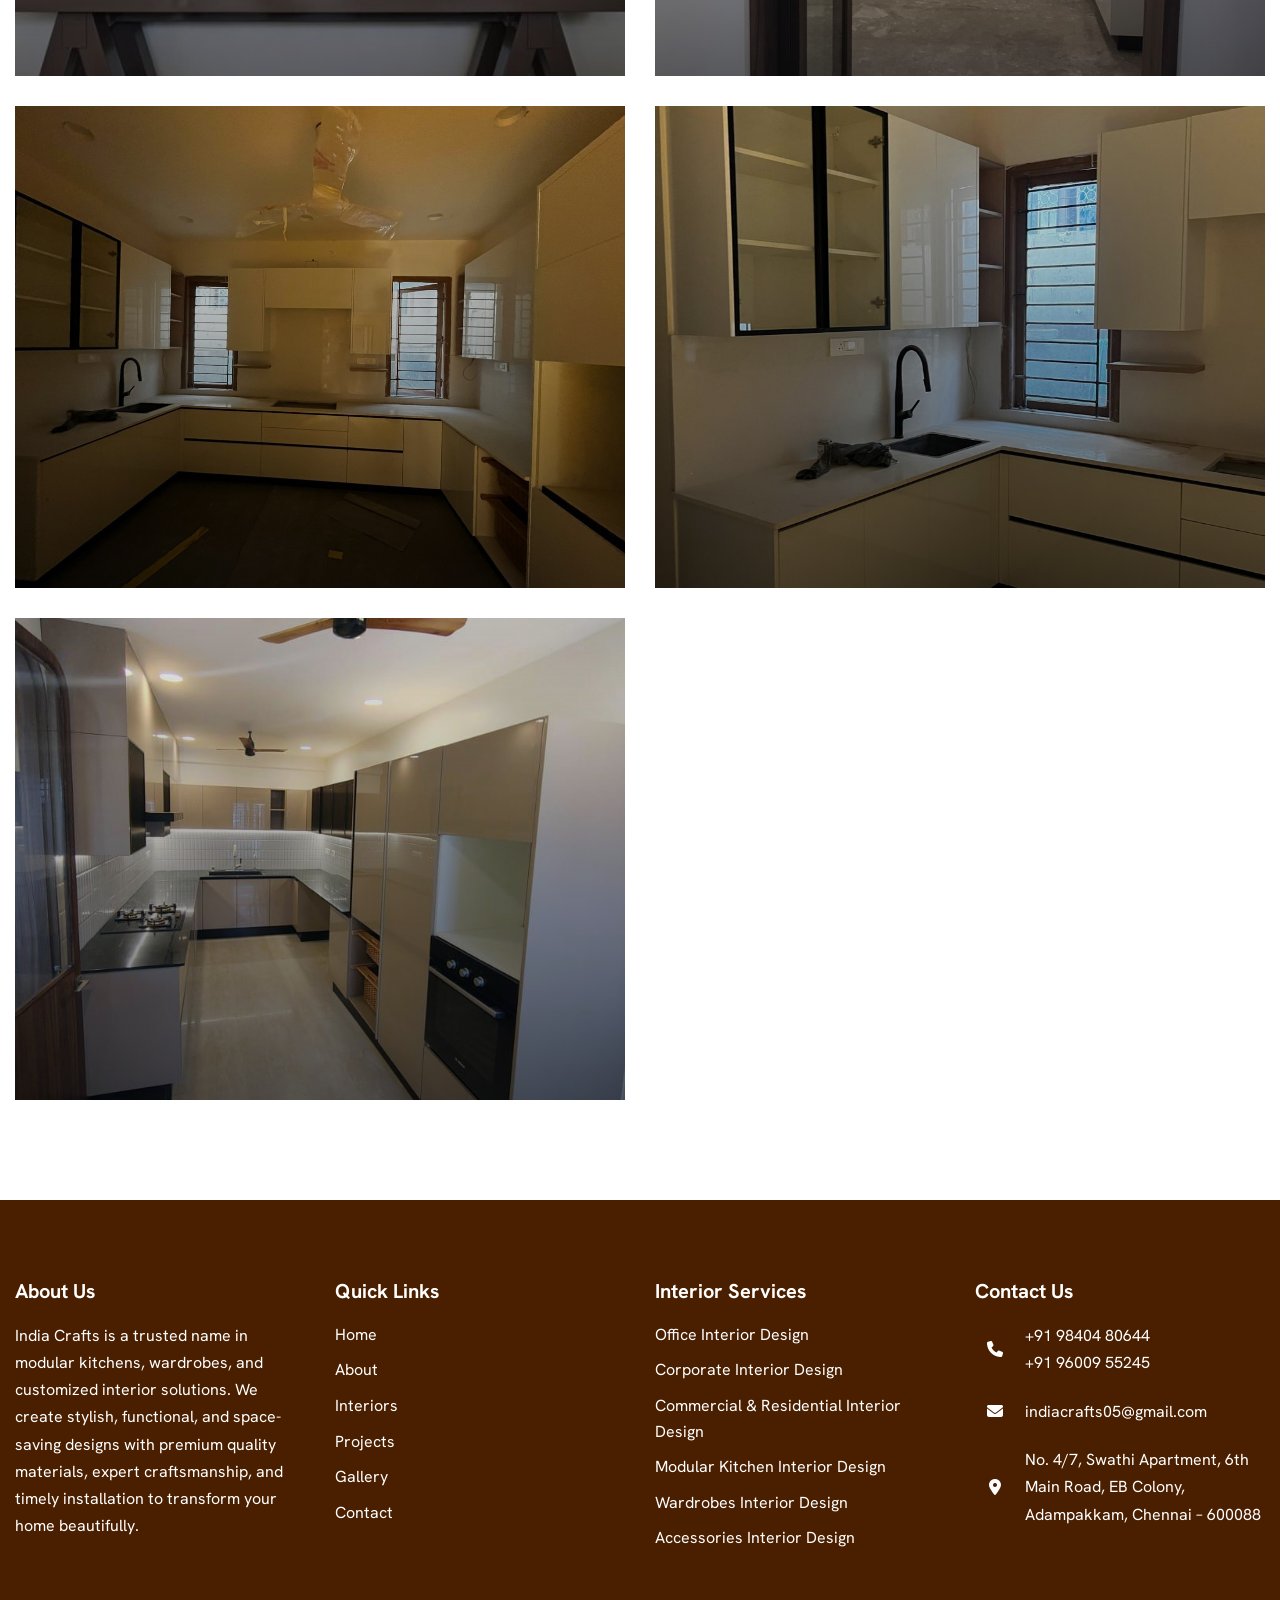
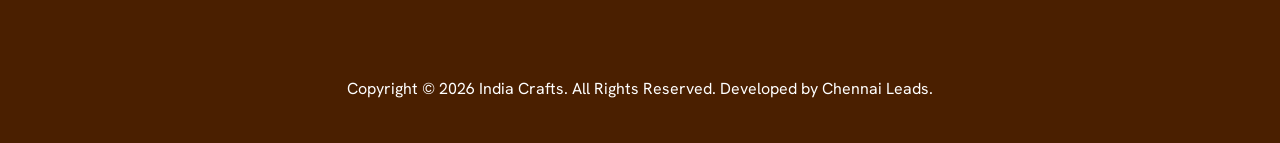
<file: projects.html>
<!DOCTYPE html>
<html lang="zxx">

<!-- Mirrored from html.awaikenthemes.com/inspaire/projects.html by HTTrack Website Copier/3.x [XR&CO'2014], Fri, 17 Apr 2026 13:58:47 GMT -->
<head>
	<!-- Meta -->
<!-- Meta -->
	<meta charset="utf-8">
	<meta http-equiv="X-UA-Compatible" content="India Crafts">
	<meta name="viewport" content="width=device-width, initial-scale=1.0, maximum-scale=1">
	<meta name="description" content="India Crafts">
	<meta name="keywords" content="Architecture|Interiors">
	<meta name="author" content="India Crafts">
	<!-- Page Title -->
    <title>India Crafts</title>
	<!-- Favicon Icon -->
	<link rel="shortcut icon" type="image/x-icon" href="images/favicon.ico">
	<!-- Google Fonts Css-->
	<link rel="preconnect" href="https://fonts.googleapis.com/">
    <link rel="preconnect" href="https://fonts.gstatic.com/" crossorigin>
    <link href="https://fonts.googleapis.com/css2?family=Hanken+Grotesk:ital,wght@0,100..900;1,100..900&amp;display=swap" rel="stylesheet">
	<!-- Bootstrap Css -->
	<link href="css/bootstrap.min.css" rel="stylesheet" media="screen">
	<!-- SlickNav Css -->
	<link href="css/slicknav.min.css" rel="stylesheet">
	<!-- Swiper Css -->
	<link rel="stylesheet" href="css/swiper-bundle.min.css">
	<!-- Font Awesome Icon Css-->
	<link href="css/all.min.css" rel="stylesheet" media="screen">
	<!-- Animated Css -->
	<link href="css/animate.css" rel="stylesheet">
    <!-- Magnific Popup Core Css File -->
	<link rel="stylesheet" href="css/magnific-popup.css">
	<!-- Mouse Cursor Css File -->
	<link rel="stylesheet" href="css/mousecursor.css">
	<!-- Main Custom Css -->
	<link href="css/custom.css" rel="stylesheet" media="screen">
</head>
<style>
    .floating-contact {
  position: fixed;
  right: 20px;
  bottom: 30px;
  z-index: 9999;

  display: flex;
  flex-direction: column;
  gap: 15px;
}

/* Buttons Base */
.contact-btn {
  width: 55px;
  height: 55px;
  border-radius: 50%;
  display: flex;
  align-items: center;
  justify-content: center;

  font-size: 22px;
  color: #fff;
  text-decoration: none;

  box-shadow: 0 8px 20px rgba(0,0,0,0.25);
  transition: all 0.3s ease;
  position: relative;
}

/* WhatsApp (Official Green) */
.whatsapp {
  background: #25D366;
}

/* Call (Professional Red) */
.call {
  background: #E53935;
}

/* Hover Effects */
.contact-btn:hover {
  transform: scale(1.15);
  box-shadow: 0 10px 25px rgba(0,0,0,0.35);
}

/* Glow Effect */
.whatsapp:hover {
  box-shadow: 0 0 15px rgba(37, 211, 102, 0.6);
}

.call:hover {
  box-shadow: 0 0 15px rgba(229, 57, 53, 0.6);
}

/* Floating Animation */
@keyframes floatY {
  0% { transform: translateY(0); }
  50% { transform: translateY(-6px); }
  100% { transform: translateY(0); }
}

.contact-btn {
  animation: floatY 3s ease-in-out infinite;
}

.call {
  animation-delay: 1.5s;
}
</style>
<body>
<div class="floating-contact">

  <!-- WhatsApp -->
  <a href="https://wa.me/919884225361" target="_blank" class="contact-btn whatsapp">
    <i class="fab fa-whatsapp"></i>
  </a>

  <!-- Call -->
  <a href="tel:+919600955245" class="contact-btn call">
    <i class="fas fa-phone"></i>
  </a>

</div>

    <!-- Preloader Start -->
	<!-- <div class="preloader">
		<div class="loading-container">
			<div class="loading"></div>
			<div id="loading-icon"><img src="images/loader.svg" alt=""></div>
		</div>
	</div> -->
	<!-- Preloader End -->

   <!-- Header Start -->
	<header class="main-header">
		<div class="header-sticky">
			<nav class="container">
				<div class="navbar navbar-expand-lg">
					<!-- Logo Start -->
					<a class="navbar-brand" href="index.html">
						<img src="images/logo2.jpeg" alt="Logo" style="height: 70px;">
					</a>
					<!-- Logo End -->

					<!-- Main Menu Start -->
					<div class="collapse navbar-collapse main-menu">
                        <div class="nav-menu-wrapper">
                            <ul class="navbar-nav mr-auto" id="menu">
                                <li class="nav-item"><a class="nav-link" href="index.html">Home</a>
                                    
                                </li>                                
                                <li class="nav-item"><a class="nav-link" href="about.html">About Us</a>
                                <li class="nav-item"><a class="nav-link" href="Interiors.html">Interiors</a>
                                 <ul>                                        
                                        <li class="nav-item"><a class="nav-link" href="office.html">Office Interior Design</a></li>
                                        <li class="nav-item"><a class="nav-link" href="corporate.html">Corporate Interior Design</a></li>
                                        <li class="nav-item"><a class="nav-link" href="residential.html">Commercial & Residential Interior Design</a></li>
                                        <li class="nav-item"><a class="nav-link" href="modular.html">Modular Kitchen Interior Design</a></li>
                                        <li class="nav-item"><a class="nav-link" href="wardrobes.html">Wardrobes Interior Design</a></li>
                                        <li class="nav-item"><a class="nav-link" href="accesories.html">Accessories Interior Design</a></li>
                                        <!-- <li class="nav-item"><a class="nav-link" href="architect.html">Architect</a></li> -->
                                    </ul>
                                </li>
                               
                                <li class="nav-item"><a class="nav-link" href="projects.html">Projects</a></li>
                                <li class="nav-item"><a class="nav-link" href="gallery.html">Gallery</a></li>
                                <li class="nav-item"><a class="nav-link" href="contact.html">Contact Us</a></li>                             
                            </ul>
                        </div>
                        <!-- Header Btn Start -->
                        <!-- <div class="header-btn d-inline-flex">
                            <a href="contact.html" class="btn-default">get in touch</a>
                        </div> -->
                        <!-- Header Btn End -->
					</div>
					<!-- Main Menu End -->
					<div class="navbar-toggle"></div>
				</div>
			</nav>
			<div class="responsive-menu"></div>
		</div>
	</header>
	<!-- Header End -->

    <!-- Page Header Start -->
	<div class="page-header parallaxie">
		<div class="container">
			<div class="row">
				<div class="col-lg-12">
					<!-- Page Header Box Start -->
					<div class="page-header-box">
						<h1 class="text-anime-style-2" data-cursor="-opaque">Our projects</h1>
						<nav class="wow fadeInUp">
							<!-- <ol class="breadcrumb">
								<li class="breadcrumb-item"><a href="index.html">home</a></li>
								<li class="breadcrumb-item active" aria-current="page">our projects</li>
							</ol> -->
						</nav>
					</div>
					<!-- Page Header Box End -->
				</div>
			</div>
		</div>
	</div>
	<!-- Page Header End -->

    <!-- Our Project Start -->
    <div class="page-project">
        <div class="container">
            <div class="row">
                <div class="col-lg-12">
                    <!-- Our Project Nav start -->
                    <div class="our-Project-nav wow fadeInUp">
                        <ul>
                            <li><a href="#" class="active-btn" data-filter="*">all</a></li>
                            <li><a href="#" data-filter=".architecture">Office Interior Design</a></li>
                            <li><a href="#" data-filter=".interior">Corporate Interior Design</a></li>
                            <li><a href="#" data-filter=".bedroom">Commercial & Residential Interior Design</a></li>
                            <li><a href="#" data-filter=".ward">Wardrobes</a></li>
                            <li><a href="#" data-filter=".acc">Accessories</a></li>
                            <li><a href="#" data-filter=".kitchen">Modular Kitchen</a></li>
                        </ul>
                    </div>
                    <!-- Our Project Nav End -->
                </div>
    
                <div class="col-lg-12">
                    <!-- Project Item Boxes start -->
                    <div class="row project-item-boxes align-items-center">
                        <div class="col-md-6 project-item-box architecture ">
                            <!-- Project Item Start -->
                            <div class="project-item wow fadeInUp" data-wow-delay="0.2s">
                                <div class="project-image">
                                    <div class="project-featured-image">
                                        <figure class="image-anime">
                                            <img src="images/office1.jpeg" alt="">
                                        </figure>
                                    </div>
                                
                                    
                                </div>     
    
                            
                            </div>
                            <!-- Project Item End -->
                        </div>
    
                        <div class="col-md-6 project-item-box interior">
                            <!-- Project Item Start -->
                            <div class="project-item wow fadeInUp" data-wow-delay="0.4s">
                                <div class="project-image">
                                    <div class="project-featured-image">
                                        <figure class="image-anime">
                                            <img src="images/corp1.jpg" alt="">
                                        </figure>
                                    </div>
                                
                                   
                                </div>     
    
                               
                            </div>
                            <!-- Project Item End -->
                        </div>
    
                        <div class="col-md-6 project-item-box bedroom">
                            <!-- Project Item Start -->
                            <div class="project-item wow fadeInUp" data-wow-delay="0.6s">
                                <div class="project-image">
                                    <div class="project-featured-image">
                                        <figure class="image-anime">
                                            <img src="images/interior1.jpeg" alt="">
                                        </figure>
                                    </div>
                                
                                   
                                </div>     
    
                                
                            </div>
                            <!-- Project Item End -->
                        </div>
    
                        <div class="col-md-6 project-item-box bedroom">
                            <!-- Project Item Start -->
                            <div class="project-item wow fadeInUp" data-wow-delay="0.6s">
                                <div class="project-image">
                                    <div class="project-featured-image">
                                        <figure class="image-anime">
                                            <img src="images/interior2.jpeg" alt="">
                                        </figure>
                                    </div>
                                
                                   
                                </div>     
    
                                
                            </div>
                            <!-- Project Item End -->
                        </div>
                        <div class="col-md-6 project-item-box furniture">
                            <!-- Project Item Start -->
                            <div class="project-item wow fadeInUp" data-wow-delay="0.8s">
                                <div class="project-image">
                                    <div class="project-featured-image">
                                        <figure class="image-anime">
                                            <img src="images/arch1.avif" alt="">
                                        </figure>
                                    </div>
                                
                                   
                                </div>     
    
                                
                            </div>
                            <!-- Project Item End -->
                        </div>

                        <div class="col-md-6 project-item-box ward">
                            <!-- Project Item Start -->
                            <div class="project-item wow fadeInUp" data-wow-delay="1s">
                                <div class="project-image">
                                    <div class="project-featured-image">
                                        <figure class="image-anime">
                                            <img src="images/wardrobe1.jpeg" alt="">
                                        </figure>
                                    </div>
                                
                                    
                                </div>     
    

                            </div>
                            <!-- Project Item End -->
                        </div>
 <div class="col-md-6 project-item-box ward">
                            <!-- Project Item Start -->
                            <div class="project-item wow fadeInUp" data-wow-delay="1s">
                                <div class="project-image">
                                    <div class="project-featured-image">
                                        <figure class="image-anime">
                                            <img src="images/wardrobe2.jpeg" alt="">
                                        </figure>
                                    </div>
                                
                                    
                                </div>     
    

                            </div>
                            <!-- Project Item End -->
                        </div>
                         <div class="col-md-6 project-item-box ward">
                            <!-- Project Item Start -->
                            <div class="project-item wow fadeInUp" data-wow-delay="1s">
                                <div class="project-image">
                                    <div class="project-featured-image">
                                        <figure class="image-anime">
                                            <img src="images/wardrobe3.jpeg" alt="">
                                        </figure>
                                    </div>
                                
                                    
                                </div>     
    

                            </div>
                            <!-- Project Item End -->
                        </div>
                        <div class="col-md-6 project-item-box acc">
                            <!-- Project Item Start -->
                            <div class="project-item wow fadeInUp" data-wow-delay="1.2s">
                                <div class="project-image">
                                    <div class="project-featured-image">
                                        <figure class="image-anime">
                                            <img src="images/acce1.jpg" alt="">
                                        </figure>
                                    </div>
                                
                                   
                                </div>     
    
                                
                            </div>
                            <!-- Project Item End -->
                        </div>
                          <div class="col-md-6 project-item-box kitchen">
                            <!-- Project Item Start -->
                            <div class="project-item wow fadeInUp" data-wow-delay="1.2s">
                                <div class="project-image">
                                    <div class="project-featured-image">
                                        <figure class="image-anime">
                                            <img src="images/kitchen1.jpeg" alt="">
                                        </figure>
                                    </div>
                                
                                   
                                </div>     
    
                                
                            </div>
                            <!-- Project Item End -->
                        </div>
                             <div class="col-md-6 project-item-box kitchen">
                            <!-- Project Item Start -->
                            <div class="project-item wow fadeInUp" data-wow-delay="1.2s">
                                <div class="project-image">
                                    <div class="project-featured-image">
                                        <figure class="image-anime">
                                            <img src="images/kitchen2.jpeg" alt="">
                                        </figure>
                                    </div>
                                
                                   
                                </div>     
    
                                
                            </div>
                            <!-- Project Item End -->
                        </div>
                             <div class="col-md-6 project-item-box kitchen">
                            <!-- Project Item Start -->
                            <div class="project-item wow fadeInUp" data-wow-delay="1.2s">
                                <div class="project-image">
                                    <div class="project-featured-image">
                                        <figure class="image-anime">
                                            <img src="images/kitchen3.jpeg" alt="">
                                        </figure>
                                    </div>
                                
                                   
                                </div>     
    
                                
                            </div>
                            <!-- Project Item End -->
                        </div>
                             <div class="col-md-6 project-item-box kitchen">
                            <!-- Project Item Start -->
                            <div class="project-item wow fadeInUp" data-wow-delay="1.2s">
                                <div class="project-image">
                                    <div class="project-featured-image">
                                        <figure class="image-anime">
                                            <img src="images/kitchen4.jpeg" alt="">
                                        </figure>
                                    </div>
                                
                                   
                                </div>     
    
                                
                            </div>
                            <!-- Project Item End -->
                        </div>
                    </div>
                    <!-- Project Item Boxes End -->
                </div>
            </div>
        </div>
    </div>
    <!-- Our Project End -->
    <!-- Footer Start -->
    <footer class="main-footer">
        <div class="container">
            <div class="row">
                <div class="col-lg-12">
                    <!-- Footer Header Start -->
                   
                    <!-- Footer Header End -->
                </div>
    <div class="col-lg-3 col-md-6">
                    <!-- Footer Newsletter Form Start -->
                    <div class="footer-latest-news footer-links">
                        <h3>About Us</h3>
                        
                        <div class="footer-newsletter-form">
    <p>
        India Crafts is a trusted name in modular kitchens, wardrobes, and customized interior solutions. 
        We create stylish, functional, and space-saving designs with premium quality materials, expert craftsmanship, 
        and timely installation to transform your home beautifully.
    </p>
</div>
                    </div>
                    <!-- Footer Newsletter Form End -->
                </div>
                <div class="col-lg-3 col-md-6">
                    <!-- Footer Links Start -->
                     <div class="footer-links">
                        <h3>Quick Links</h3>
                        <ul>
                            <li><a href="index.html">Home</a></li>
                            <li><a href="about.html">About</a></li>
                            <li><a href="Interiors.html">Interiors</a></li>
                            <li><a href="projects.html">Projects</a></li>
                            <li><a href="gallery.html">Gallery</a></li>
                            <li><a href="contact.html">Contact</a></li>
                        </ul>
                     </div>
                    <!-- Footer Links End -->
                </div>

                <div class="col-lg-3 col-md-6">
                    <!-- Footer Links Start -->
                     <div class="footer-links">
                        <h3>Interior Services</h3>
                        <ul>
                            <!-- <li><a href="architect.html">Architects</a></li> -->
                            <li><a href="office.html">Office Interior Design</a></li>
                            <li><a href="corporate.html">Corporate Interior Design</a></li>
  <li><a href="residential.html">Commercial & Residential Interior Design</a></li>
                            <li><a href="modular.html">Modular Kitchen Interior Design</a></li>
                            <li><a href="wardrobes.html">Wardrobes Interior Design</a></li>
                            <li><a href="accesories.html">Accessories Interior Design</a></li>
                        </ul>
                     </div>
                    <!-- Footer Links End -->
                </div>

                <div class="col-lg-3 col-md-6">
                    <!-- Footer Contact Box Start -->
                    <div class="footer-contact-box footer-links">
                        <h3>contact us</h3>
                        <!-- Footer Contact Item Start -->
                        <div class="footer-contact-item">
                            <div class="icon-box">
                                <i class="fa-solid fa-phone"></i>
                            </div>
                            <div class="footer-contact-content">
                                <p>+91 98404 80644</p>
                                <p>+91 96009 55245</p>
                            </div>
                        </div>
                        <!-- Footer Contact Item End -->

                        <!-- Footer Contact Item Start -->
                        <div class="footer-contact-item">
                            <div class="icon-box">
                                <i class="fa-solid fa-envelope"></i>
                            </div>
                            <div class="footer-contact-content">
                                <p>indiacrafts05@gmail.com</p>
                            </div>
                        </div>
                        <!-- Footer Contact Item End -->

                        <!-- Footer Contact Item Start -->
                        <div class="footer-contact-item">
                            <div class="icon-box">
                                <i class="fa-solid fa-location-dot"></i>
                            </div>
                            <div class="footer-contact-content">
                                <p>No. 4/7, Swathi Apartment,
6th Main Road, EB Colony,
Adampakkam, Chennai – 600088</p>
                            </div>
                        </div>
                        <!-- Footer Contact Item End -->
                    </div>
                    <!-- Footer Contact Box End -->
                </div>

            
            </div>

            <!-- Footer Copyright Section Start -->
            <div class="footer-copyright">
                <div class="row">
                    <div class="col-md-12">
                        <!-- Footer Copyright Start -->
                       <div class="footer-copyright-text">
    <p>
        Copyright © <span id="year"></span> India Crafts. All Rights Reserved. 
        Developed by Chennai Leads.
    </p>
</div>

<script>
    document.getElementById("year").textContent = new Date().getFullYear();
</script>
                        <!-- Footer Copyright End -->
                    </div>
                </div>
            </div>
            <!-- Footer Copyright Section End -->
        </div>
    </footer>
    <!-- Footer End -->

    <!-- Jquery Library File -->
    <script src="js/jquery-3.7.1.min.js"></script>
    <!-- Bootstrap js file -->
    <script src="js/bootstrap.min.js"></script>
    <!-- Validator js file -->
    <script src="js/validator.min.js"></script>
    <!-- SlickNav js file -->
    <script src="js/jquery.slicknav.js"></script>
    <!-- Swiper js file -->
    <script src="js/swiper-bundle.min.js"></script>
    <!-- Counter js file -->
    <script src="js/jquery.waypoints.min.js"></script>
    <script src="js/jquery.counterup.min.js"></script>
    <!-- Isotop js file -->
	<script src="js/isotope.min.js"></script>
    <!-- Magnific js file -->
    <script src="js/jquery.magnific-popup.min.js"></script>
    <!-- SmoothScroll -->
    <script src="js/SmoothScroll.js"></script>
    <!-- Parallax js -->
    <script src="js/parallaxie.js"></script>
    <!-- MagicCursor js file -->
    <script src="js/gsap.min.js"></script>
    <script src="js/magiccursor.js"></script>
    <!-- Text Effect js file -->
    <script src="js/SplitText.js"></script>
    <script src="js/ScrollTrigger.min.js"></script>
    <!-- YTPlayer js File -->
    <script src="js/jquery.mb.YTPlayer.min.js"></script>
    <!-- Wow js file -->
    <script src="js/wow.min.js"></script>
    <!-- Main Custom js file -->
    <script src="js/function.js"></script>
    
    <script>
  const toggleBtn = document.getElementById("callToggle");
  const enquiryBox = document.getElementById("enquiryBox");

  toggleBtn.addEventListener("click", () => {
    enquiryBox.style.display =
      enquiryBox.style.display === "block" ? "none" : "block";
  });

  document.addEventListener("click", (e) => {
    if (!e.target.closest(".floating-contact")) {
      enquiryBox.style.display = "none";
    }
  });
  toggleBtn.addEventListener("click", () => {
  enquiryBox.classList.toggle("show");
});
</script>
</body>

<!-- Mirrored from html.awaikenthemes.com/inspaire/projects.html by HTTrack Website Copier/3.x [XR&CO'2014], Fri, 17 Apr 2026 13:58:48 GMT -->
</html>
</file>
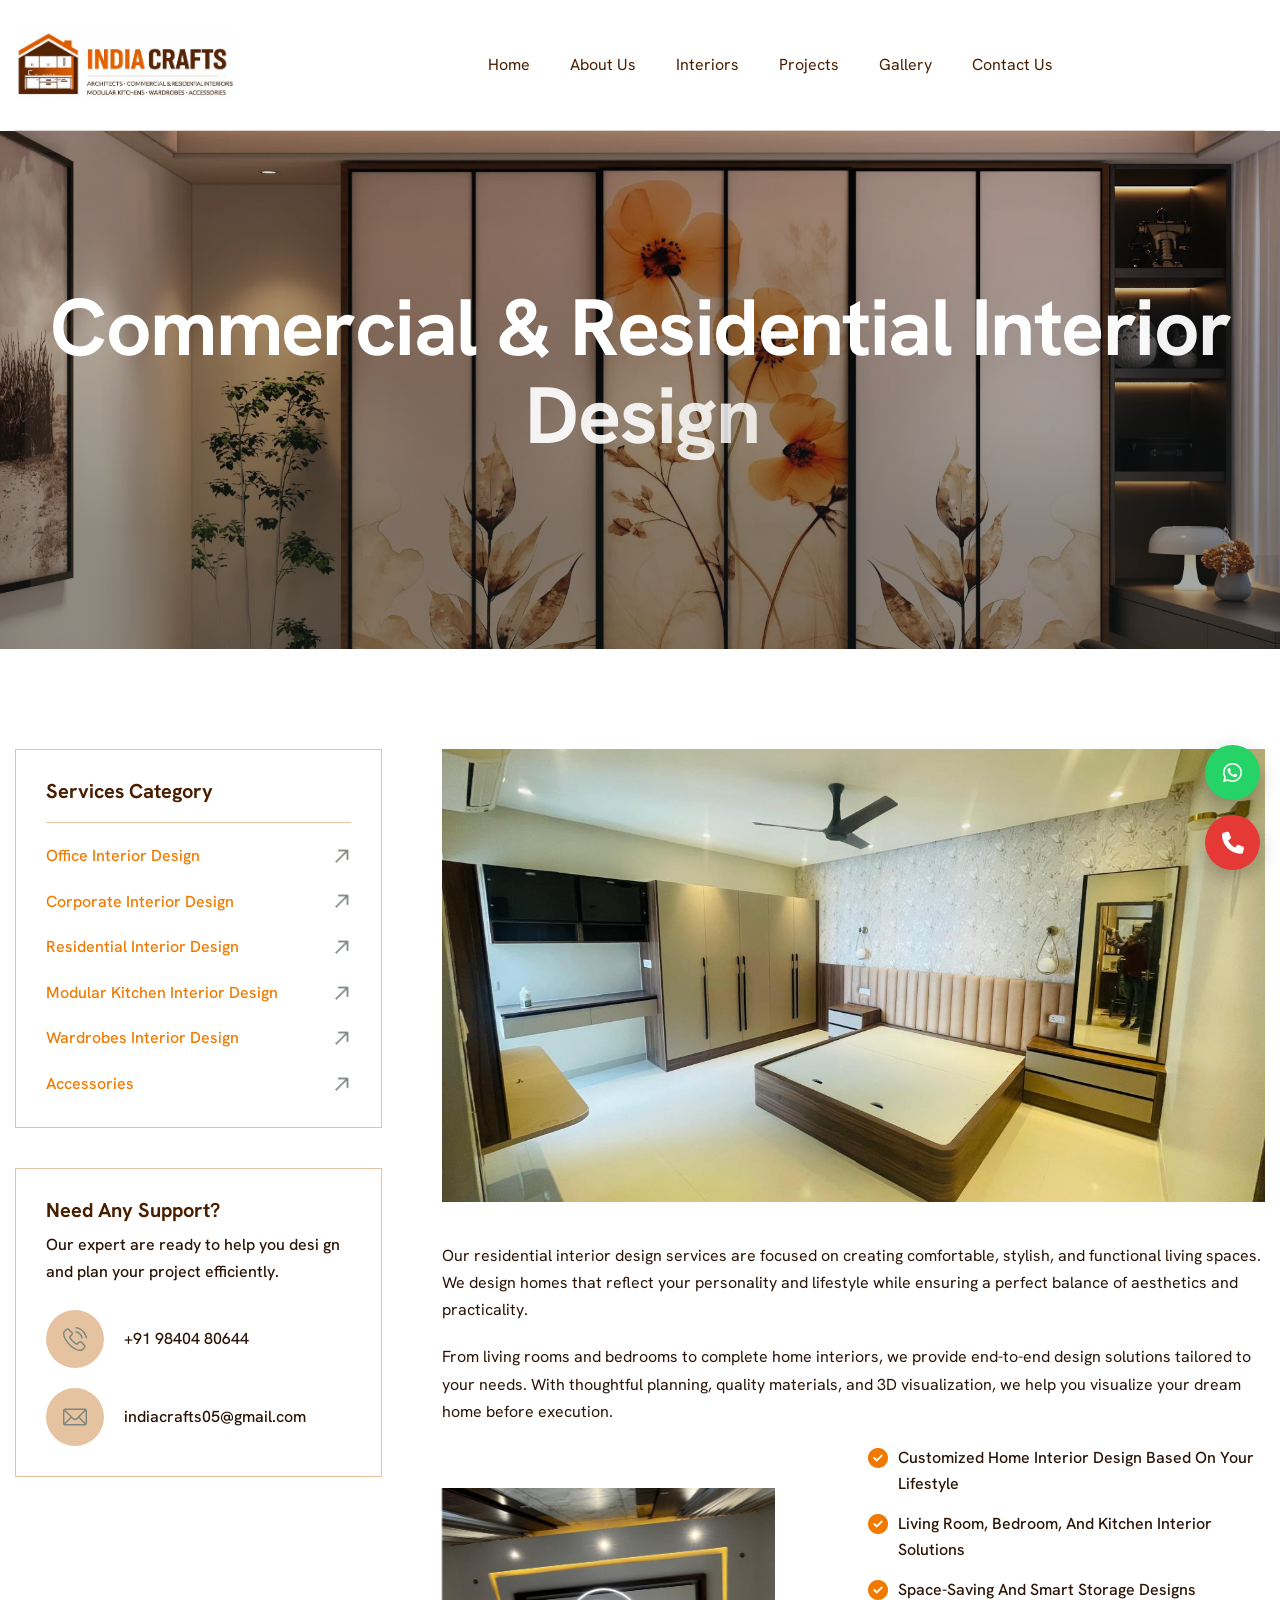
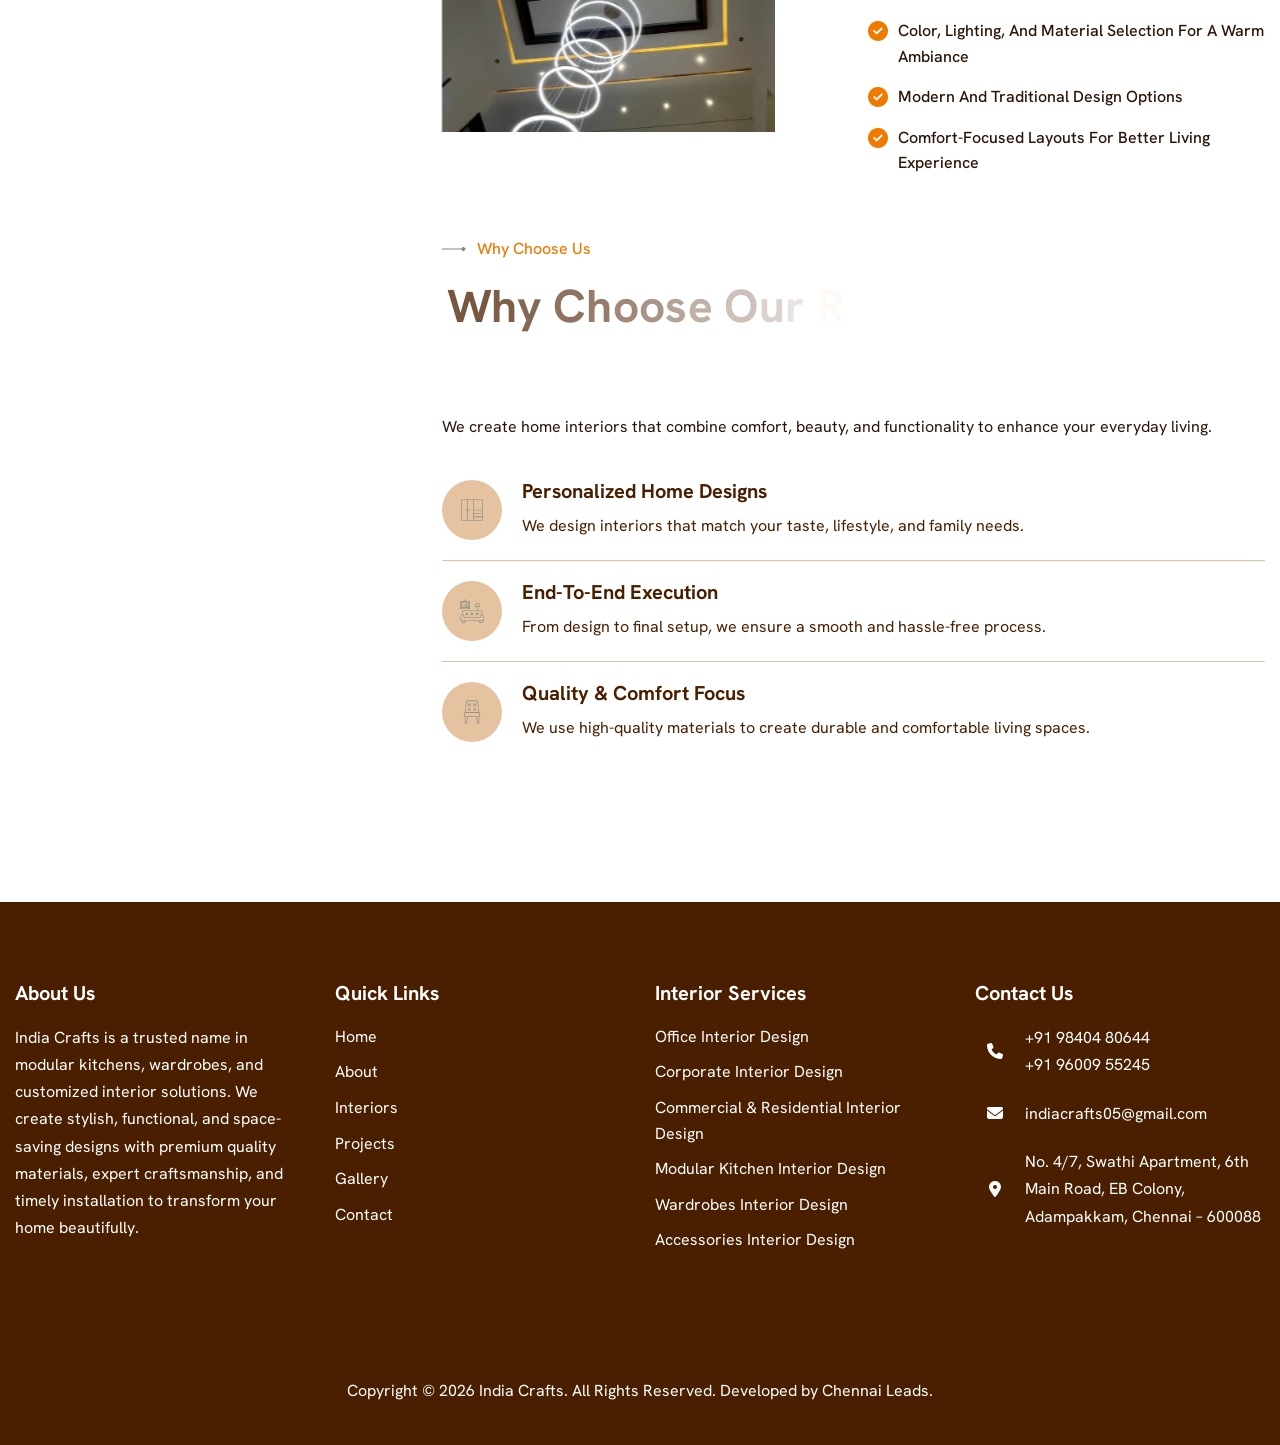
<file: residential.html>
<!DOCTYPE html>
<html lang="zxx">

<!-- Mirrored from html.awaikenthemes.com/inspaire/projects.html by HTTrack Website Copier/3.x [XR&CO'2014], Fri, 17 Apr 2026 13:58:47 GMT -->
<head>
	<!-- Meta -->
<!-- Meta -->
	<meta charset="utf-8">
	<meta http-equiv="X-UA-Compatible" content="India Crafts">
	<meta name="viewport" content="width=device-width, initial-scale=1.0, maximum-scale=1">
	<meta name="description" content="India Crafts">
	<meta name="keywords" content="Architecture|Interiors">
	<meta name="author" content="India Crafts">
	<!-- Page Title -->
    <title>India Crafts</title>
	<!-- Favicon Icon -->
	<link rel="shortcut icon" type="image/x-icon" href="images/favicon.ico">
	<!-- Google Fonts Css-->
	<link rel="preconnect" href="https://fonts.googleapis.com/">
    <link rel="preconnect" href="https://fonts.gstatic.com/" crossorigin>
    <link href="https://fonts.googleapis.com/css2?family=Hanken+Grotesk:ital,wght@0,100..900;1,100..900&amp;display=swap" rel="stylesheet">
	<!-- Bootstrap Css -->
	<link href="css/bootstrap.min.css" rel="stylesheet" media="screen">
	<!-- SlickNav Css -->
	<link href="css/slicknav.min.css" rel="stylesheet">
	<!-- Swiper Css -->
	<link rel="stylesheet" href="css/swiper-bundle.min.css">
	<!-- Font Awesome Icon Css-->
	<link href="css/all.min.css" rel="stylesheet" media="screen">
	<!-- Animated Css -->
	<link href="css/animate.css" rel="stylesheet">
    <!-- Magnific Popup Core Css File -->
	<link rel="stylesheet" href="css/magnific-popup.css">
	<!-- Mouse Cursor Css File -->
	<link rel="stylesheet" href="css/mousecursor.css">
	<!-- Main Custom Css -->
	<link href="css/custom.css" rel="stylesheet" media="screen">
</head>
<style>
    .floating-contact {
  position: fixed;
  right: 20px;
  bottom: 30px;
  z-index: 9999;

  display: flex;
  flex-direction: column;
  gap: 15px;
}

/* Buttons Base */
.contact-btn {
  width: 55px;
  height: 55px;
  border-radius: 50%;
  display: flex;
  align-items: center;
  justify-content: center;

  font-size: 22px;
  color: #fff;
  text-decoration: none;

  box-shadow: 0 8px 20px rgba(0,0,0,0.25);
  transition: all 0.3s ease;
  position: relative;
}

/* WhatsApp (Official Green) */
.whatsapp {
  background: #25D366;
}

/* Call (Professional Red) */
.call {
  background: #E53935;
}

/* Hover Effects */
.contact-btn:hover {
  transform: scale(1.15);
  box-shadow: 0 10px 25px rgba(0,0,0,0.35);
}

/* Glow Effect */
.whatsapp:hover {
  box-shadow: 0 0 15px rgba(37, 211, 102, 0.6);
}

.call:hover {
  box-shadow: 0 0 15px rgba(229, 57, 53, 0.6);
}

/* Floating Animation */
@keyframes floatY {
  0% { transform: translateY(0); }
  50% { transform: translateY(-6px); }
  100% { transform: translateY(0); }
}

.contact-btn {
  animation: floatY 3s ease-in-out infinite;
}

.call {
  animation-delay: 1.5s;
}
</style>
<body>
<div class="floating-contact">

  <!-- WhatsApp -->
  <a href="https://wa.me/919884225361" target="_blank" class="contact-btn whatsapp">
    <i class="fab fa-whatsapp"></i>
  </a>

  <!-- Call -->
  <a href="tel:+919600955245" class="contact-btn call">
    <i class="fas fa-phone"></i>
  </a>

</div>

    <!-- Preloader Start -->
	<!-- <div class="preloader">
		<div class="loading-container">
			<div class="loading"></div>
			<div id="loading-icon"><img src="images/loader.svg" alt=""></div>
		</div>
	</div> -->
	<!-- Preloader End -->

   <!-- Header Start -->
	<header class="main-header">
		<div class="header-sticky">
			<nav class="container">
				<div class="navbar navbar-expand-lg">
					<!-- Logo Start -->
					<a class="navbar-brand" href="index.html">
						<img src="images/logo2.jpeg" alt="Logo" style="height: 70px;">
					</a>
					<!-- Logo End -->

					<!-- Main Menu Start -->
					<div class="collapse navbar-collapse main-menu">
                        <div class="nav-menu-wrapper">
                            <ul class="navbar-nav mr-auto" id="menu">
                                <li class="nav-item"><a class="nav-link" href="index.html">Home</a>
                                    
                                </li>                                
                                <li class="nav-item"><a class="nav-link" href="about.html">About Us</a>
                                <li class="nav-item"><a class="nav-link" href="Interiors.html">Interiors</a>
                                 <ul>                                        
                                        <li class="nav-item"><a class="nav-link" href="office.html">Office Interior Design</a></li>
                                        <li class="nav-item"><a class="nav-link" href="corporate.html">Corporate Interior Design</a></li>
                                        <li class="nav-item"><a class="nav-link" href="residential.html">Commercial & Residential Interior Design</a></li>
                                        <li class="nav-item"><a class="nav-link" href="modular.html">Modular Kitchen Interior Design</a></li>
                                        <li class="nav-item"><a class="nav-link" href="wardrobes.html">Wardrobes Interior Design</a></li>
                                        <li class="nav-item"><a class="nav-link" href="accesories.html">Accessories Interior Design</a></li>
                                        <!-- <li class="nav-item"><a class="nav-link" href="architect.html">Architect</a></li> -->
                                    </ul>
                                </li>
                               
                                <li class="nav-item"><a class="nav-link" href="projects.html">Projects</a></li>
                                <li class="nav-item"><a class="nav-link" href="gallery.html">Gallery</a></li>
                                <li class="nav-item"><a class="nav-link" href="contact.html">Contact Us</a></li>                             
                            </ul>
                        </div>
                        <!-- Header Btn Start -->
                        <!-- <div class="header-btn d-inline-flex">
                            <a href="contact.html" class="btn-default">get in touch</a>
                        </div> -->
                        <!-- Header Btn End -->
					</div>
					<!-- Main Menu End -->
					<div class="navbar-toggle"></div>
				</div>
			</nav>
			<div class="responsive-menu"></div>
		</div>
	</header>
	<!-- Header End -->


    <!-- Page Header Start -->
	<div class="page-header parallaxie">
		<div class="container">
			<div class="row">
				<div class="col-lg-12">
					<!-- Page Header Box Start -->
					<div class="page-header-box">
						<h1 class="text-anime-style-2" data-cursor="-opaque">Commercial & Residential Interior Design</h1>
						<nav class="wow fadeInUp">
							<!-- <ol class="breadcrumb">
								<li class="breadcrumb-item"><a href="index.html">home</a></li>
								<li class="breadcrumb-item active" aria-current="page">our projects</li>
							</ol> -->
						</nav>
					</div>
					<!-- Page Header Box End -->
				</div>
			</div>
		</div>
	</div>
	<!-- Page Header End -->

   <!-- Page Service Single Start -->
    <div class="page-service-single">
        <div class="container">
            <div class="row">
                <div class="col-lg-4">
                    <!-- Service Sidebar Start -->
                    <div class="service-sidebar">
                        <!-- Service Category List Start -->
                        <div class="service-catagery-list wow fadeInUp">
                            <h3>services category</h3>
                             <ul>
                             <!-- <li><a href="accesories.html">Architect</a></li> -->

                                <li><a href="office.html">Office Interior Design</a></li>
                                <li><a href="corporate.html">Corporate Interior Design</a></li>
                                <li><a href="residential.html">Residential Interior Design</a></li>
                                <li><a href="modular.html">Modular Kitchen Interior Design</a></li>
                                <li><a href="wardrobes.html">Wardrobes Interior Design</a></li>
                                <li><a href="accesories.html">Accessories</a></li>
                                 
                            </ul>
                        </div>
                        <!-- Service Category List End -->

                        <!-- Sidebar CTA Box Start -->
                        <div class="sidebar-cta-box wow fadeInUp" data-wow-delay="0.2s">
                            <!-- Sidebar CTA Image Start -->
                            <div class="sidebar-cta-image">
                                <!-- <div class="image-anime">
                                    <img src="images/sidebar-cta-img.jpg" alt="">
                                </div> -->
                            </div>
                            <!-- Sidebar CTA Image End -->

                            <!-- Sidebar CTA Body Start -->
                        <div class="sidebar-cta-Body">

                            <!-- Sidebar CTA Content Start -->
                            <div class="sidebar-cta-content">
                                <h3>Need Any Support?</h3>
                                <p>Our expert  are ready to help you desi
                                    gn and plan your project efficiently.</p>
                            </div>
                            <!-- Sidebar CTA Content End -->

                            <!-- Sidebar CTA Contact Start -->
                            <div class="sidebar-cta-contact">

                                <div class="sidebar-cta-contact-item">
                                    <div class="icon-box">
                                        <img src="images/icon-phone.svg" alt="">
                                    </div>
                                    <div class="cta-contact-item-content">
                                        <p>+91 98404 80644</p>
                                    </div>
                                </div>

                                <div class="sidebar-cta-contact-item">
                                    <div class="icon-box">
                                        <img src="images/icon-mail.svg" alt="">
                                    </div>
                                    <div class="cta-contact-item-content">
                                        <p>indiacrafts05@gmail.com</p>
                                    </div>
                                </div>

                            </div>
                            <!-- Sidebar CTA Contact End -->

                        </div>
                        <!-- Sidebar CTA Body End -->
                        </div>
                        <!-- Sidebar CTA Box End -->
                    </div>
                    <!-- Service Sidebar End -->
                </div>

         <div class="col-lg-8">
    <!-- Service Single Content Start -->
    <div class="service-single-content">

        <!-- Service Feature Image Start -->
        <div class="service-feature-image">
            <figure class="image-anime reveal">
                <img src="images/interior1.jpeg" alt="Residential Interior Design">
            </figure>
        </div>
        <!-- Service Feature Image End -->

        <!-- Service Entry Start -->
        <div class="service-entry">

            <p class="wow fadeInUp">
                Our residential interior design services are focused on creating comfortable, stylish, and functional living spaces. We design homes that reflect your personality and lifestyle while ensuring a perfect balance of aesthetics and practicality.
            </p>

            <p class="wow fadeInUp" data-wow-delay="0.2s">
                From living rooms and bedrooms to complete home interiors, we provide end-to-end design solutions tailored to your needs. With thoughtful planning, quality materials, and 3D visualization, we help you visualize your dream home before execution.
            </p>

            <!-- Service Entry List Image Start -->
            <div class="service-entry-list-image">

                <!-- Service Entry Image Start -->
                <div class="service-entry-image">
                    <figure class="image-anime reveal">
                        <img src="images/interior2.jpeg" alt="">
                    </figure>
                </div>
                <!-- Service Entry Image End -->

                <!-- Service Entry List Start -->
                <div class="service-entry-list wow fadeInUp" data-wow-delay="0.6s">
                    <ul>
                        <li>Customized home interior design based on your lifestyle</li>
                        <li>Living room, bedroom, and kitchen interior solutions</li>
                        <li>Space-saving and smart storage designs</li>
                        <li>Color, lighting, and material selection for a warm ambiance</li>
                        <li>Modern and traditional design options</li>
                        <li>Comfort-focused layouts for better living experience</li>
                    </ul>
                </div>
                <!-- Service Entry List End -->

            </div>
            <!-- Service Entry List Image End -->

        </div>
        <!-- Service Entry End -->

        <!-- Why Choose Content Start -->
        <div class="why-choose-content service-single-why-choose">

            <!-- Section Title Start -->
            <div class="section-title">
                <h3 class="wow fadeInUp">why choose us</h3>
                <h2 class="text-anime-style-2" data-cursor="-opaque">
                    Why Choose Our <span>Residential Design Services</span>
                </h2>
                <p class="wow fadeInUp" data-wow-delay="0.2s">
                    We create home interiors that combine comfort, beauty, and functionality to enhance your everyday living.
                </p>
            </div>
            <!-- Section Title End -->

            <!-- Why Choose Item List Start -->
            <div class="why-choose-item-list">

                <!-- Item 1 -->
                <div class="why-choose-item wow fadeInUp" data-wow-delay="0.4s">
                    <div class="icon-box">
                        <img src="images/icon-why-choose-1.svg" alt="">
                    </div>
                    <div class="why-choose-item-content">
                        <h3>Personalized Home Designs</h3>
                        <p>We design interiors that match your taste, lifestyle, and family needs.</p>
                    </div>
                </div>

                <!-- Item 2 -->
                <div class="why-choose-item wow fadeInUp" data-wow-delay="0.6s">
                    <div class="icon-box">
                        <img src="images/icon-why-choose-2.svg" alt="">
                    </div>
                    <div class="why-choose-item-content">
                        <h3>End-to-End Execution</h3>
                        <p>From design to final setup, we ensure a smooth and hassle-free process.</p>
                    </div>
                </div>

                <!-- Item 3 -->
                <div class="why-choose-item wow fadeInUp" data-wow-delay="0.8s">
                    <div class="icon-box">
                        <img src="images/icon-why-choose-3.svg" alt="">
                    </div>
                    <div class="why-choose-item-content">
                        <h3>Quality & Comfort Focus</h3>
                        <p>We use high-quality materials to create durable and comfortable living spaces.</p>
                    </div>
                </div>

            </div>
            <!-- Why Choose Item List End -->

        </div>
        <!-- Why Choose Content End -->

    </div>
    <!-- Service Single Content End -->
</div>
            </div>
        </div>
    </div>
    <!-- Page Service Single End -->

      <!-- Footer Start -->
    <footer class="main-footer">
        <div class="container">
            <div class="row">
                <div class="col-lg-12">
                    <!-- Footer Header Start -->
                   
                    <!-- Footer Header End -->
                </div>
    <div class="col-lg-3 col-md-6">
                    <!-- Footer Newsletter Form Start -->
                    <div class="footer-latest-news footer-links">
                        <h3>About Us</h3>
                        
                        <div class="footer-newsletter-form">
    <p>
        India Crafts is a trusted name in modular kitchens, wardrobes, and customized interior solutions. 
        We create stylish, functional, and space-saving designs with premium quality materials, expert craftsmanship, 
        and timely installation to transform your home beautifully.
    </p>
</div>
                    </div>
                    <!-- Footer Newsletter Form End -->
                </div>
                <div class="col-lg-3 col-md-6">
                    <!-- Footer Links Start -->
                     <div class="footer-links">
                        <h3>Quick Links</h3>
                        <ul>
                            <li><a href="index.html">Home</a></li>
                            <li><a href="about.html">About</a></li>
                            <li><a href="Interiors.html">Interiors</a></li>
                            <li><a href="projects.html">Projects</a></li>
                            <li><a href="gallery.html">Gallery</a></li>
                            <li><a href="contact.html">Contact</a></li>
                        </ul>
                     </div>
                    <!-- Footer Links End -->
                </div>

                <div class="col-lg-3 col-md-6">
                    <!-- Footer Links Start -->
                     <div class="footer-links">
                        <h3>Interior Services</h3>
                        <ul>
                            <!-- <li><a href="architect.html">Architects</a></li> -->
                            <li><a href="office.html">Office Interior Design</a></li>
                            <li><a href="corporate.html">Corporate Interior Design</a></li>
  <li><a href="residential.html">Commercial & Residential Interior Design</a></li>
                            <li><a href="modular.html">Modular Kitchen Interior Design</a></li>
                            <li><a href="wardrobes.html">Wardrobes Interior Design</a></li>
                            <li><a href="accesories.html">Accessories Interior Design</a></li>
                        </ul>
                     </div>
                    <!-- Footer Links End -->
                </div>

                <div class="col-lg-3 col-md-6">
                    <!-- Footer Contact Box Start -->
                    <div class="footer-contact-box footer-links">
                        <h3>contact us</h3>
                        <!-- Footer Contact Item Start -->
                        <div class="footer-contact-item">
                            <div class="icon-box">
                                <i class="fa-solid fa-phone"></i>
                            </div>
                            <div class="footer-contact-content">
                                <p>+91 98404 80644</p>
                                <p>+91 96009 55245</p>
                            </div>
                        </div>
                        <!-- Footer Contact Item End -->

                        <!-- Footer Contact Item Start -->
                        <div class="footer-contact-item">
                            <div class="icon-box">
                                <i class="fa-solid fa-envelope"></i>
                            </div>
                            <div class="footer-contact-content">
                                <p>indiacrafts05@gmail.com</p>
                            </div>
                        </div>
                        <!-- Footer Contact Item End -->

                        <!-- Footer Contact Item Start -->
                        <div class="footer-contact-item">
                            <div class="icon-box">
                                <i class="fa-solid fa-location-dot"></i>
                            </div>
                            <div class="footer-contact-content">
                                <p>No. 4/7, Swathi Apartment,
6th Main Road, EB Colony,
Adampakkam, Chennai – 600088</p>
                            </div>
                        </div>
                        <!-- Footer Contact Item End -->
                    </div>
                    <!-- Footer Contact Box End -->
                </div>

            
            </div>

            <!-- Footer Copyright Section Start -->
            <div class="footer-copyright">
                <div class="row">
                    <div class="col-md-12">
                        <!-- Footer Copyright Start -->
                       <div class="footer-copyright-text">
    <p>
        Copyright © <span id="year"></span> India Crafts. All Rights Reserved. 
        Developed by Chennai Leads.
    </p>
</div>

<script>
    document.getElementById("year").textContent = new Date().getFullYear();
</script>
                        <!-- Footer Copyright End -->
                    </div>
                </div>
            </div>
            <!-- Footer Copyright Section End -->
        </div>
    </footer>
    <!-- Footer End -->
    <!-- Jquery Library File -->
    <script src="js/jquery-3.7.1.min.js"></script>
    <!-- Bootstrap js file -->
    <script src="js/bootstrap.min.js"></script>
    <!-- Validator js file -->
    <script src="js/validator.min.js"></script>
    <!-- SlickNav js file -->
    <script src="js/jquery.slicknav.js"></script>
    <!-- Swiper js file -->
    <script src="js/swiper-bundle.min.js"></script>
    <!-- Counter js file -->
    <script src="js/jquery.waypoints.min.js"></script>
    <script src="js/jquery.counterup.min.js"></script>
    <!-- Isotop js file -->
	<script src="js/isotope.min.js"></script>
    <!-- Magnific js file -->
    <script src="js/jquery.magnific-popup.min.js"></script>
    <!-- SmoothScroll -->
    <script src="js/SmoothScroll.js"></script>
    <!-- Parallax js -->
    <script src="js/parallaxie.js"></script>
    <!-- MagicCursor js file -->
    <script src="js/gsap.min.js"></script>
    <script src="js/magiccursor.js"></script>
    <!-- Text Effect js file -->
    <script src="js/SplitText.js"></script>
    <script src="js/ScrollTrigger.min.js"></script>
    <!-- YTPlayer js File -->
    <script src="js/jquery.mb.YTPlayer.min.js"></script>
    <!-- Wow js file -->
    <script src="js/wow.min.js"></script>
    <!-- Main Custom js file -->
    <script src="js/function.js"></script>
    
    <script>
  const toggleBtn = document.getElementById("callToggle");
  const enquiryBox = document.getElementById("enquiryBox");

  toggleBtn.addEventListener("click", () => {
    enquiryBox.style.display =
      enquiryBox.style.display === "block" ? "none" : "block";
  });

  document.addEventListener("click", (e) => {
    if (!e.target.closest(".floating-contact")) {
      enquiryBox.style.display = "none";
    }
  });
  toggleBtn.addEventListener("click", () => {
  enquiryBox.classList.toggle("show");
});
</script>
</body>

<!-- Mirrored from html.awaikenthemes.com/inspaire/projects.html by HTTrack Website Copier/3.x [XR&CO'2014], Fri, 17 Apr 2026 13:58:48 GMT -->
</html>
</file>
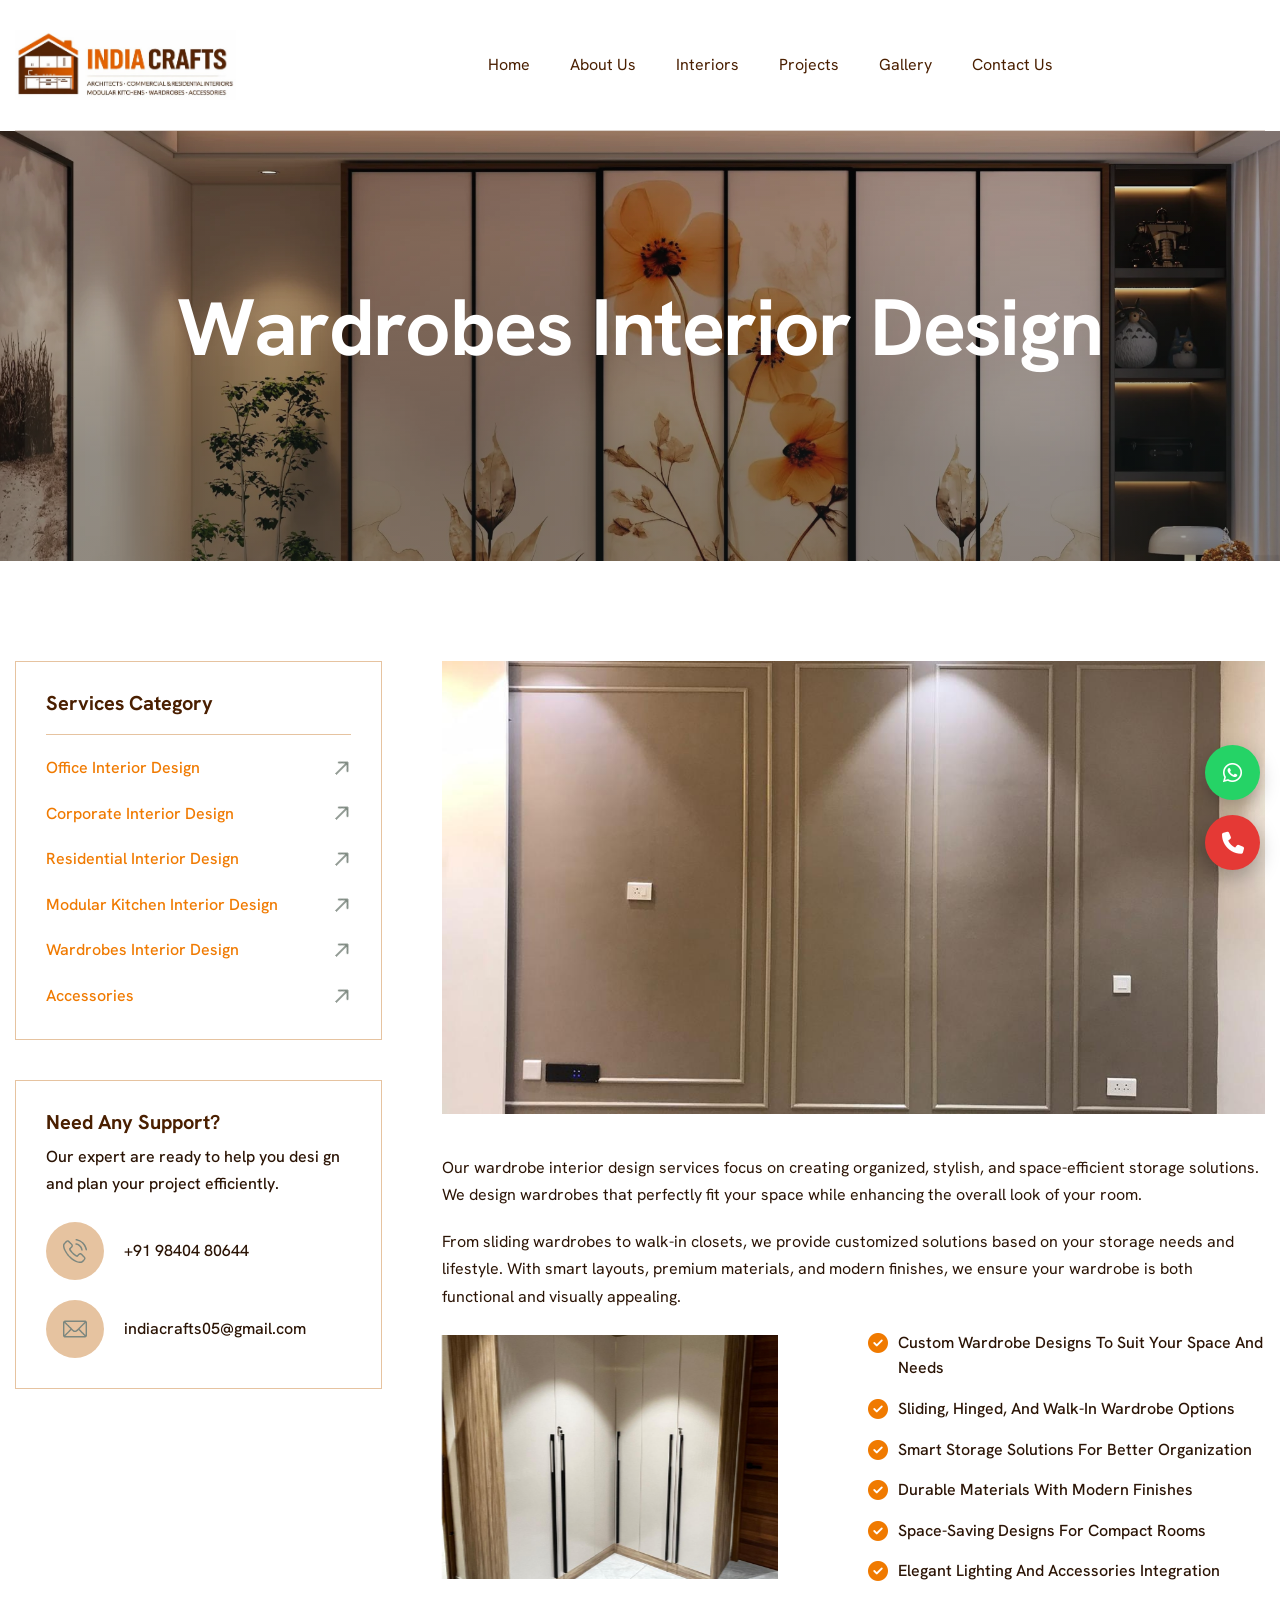
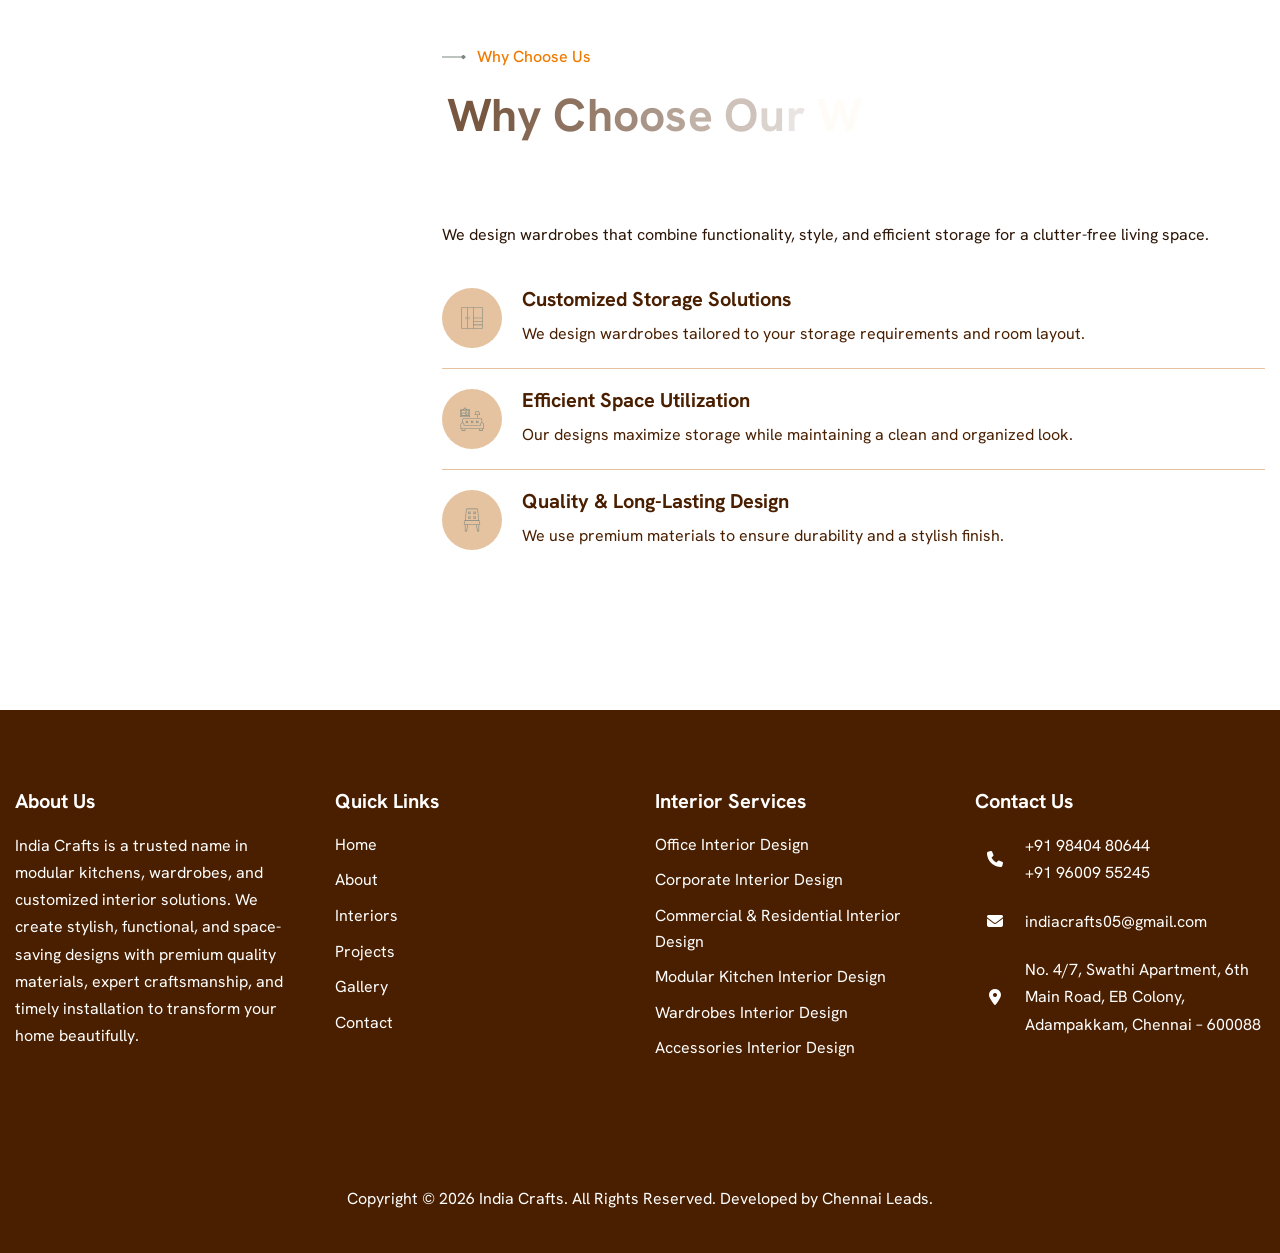
<file: wardrobes.html>
<!DOCTYPE html>
<html lang="zxx">

<!-- Mirrored from html.awaikenthemes.com/inspaire/projects.html by HTTrack Website Copier/3.x [XR&CO'2014], Fri, 17 Apr 2026 13:58:47 GMT -->
<head>
	<!-- Meta -->
<!-- Meta -->
	<meta charset="utf-8">
	<meta http-equiv="X-UA-Compatible" content="India Crafts">
	<meta name="viewport" content="width=device-width, initial-scale=1.0, maximum-scale=1">
	<meta name="description" content="India Crafts">
	<meta name="keywords" content="Architecture|Interiors">
	<meta name="author" content="India Crafts">
	<!-- Page Title -->
    <title>India Crafts</title>
	<!-- Favicon Icon -->
	<link rel="shortcut icon" type="image/x-icon" href="images/favicon.ico">
	<!-- Google Fonts Css-->
	<link rel="preconnect" href="https://fonts.googleapis.com/">
    <link rel="preconnect" href="https://fonts.gstatic.com/" crossorigin>
    <link href="https://fonts.googleapis.com/css2?family=Hanken+Grotesk:ital,wght@0,100..900;1,100..900&amp;display=swap" rel="stylesheet">
	<!-- Bootstrap Css -->
	<link href="css/bootstrap.min.css" rel="stylesheet" media="screen">
	<!-- SlickNav Css -->
	<link href="css/slicknav.min.css" rel="stylesheet">
	<!-- Swiper Css -->
	<link rel="stylesheet" href="css/swiper-bundle.min.css">
	<!-- Font Awesome Icon Css-->
	<link href="css/all.min.css" rel="stylesheet" media="screen">
	<!-- Animated Css -->
	<link href="css/animate.css" rel="stylesheet">
    <!-- Magnific Popup Core Css File -->
	<link rel="stylesheet" href="css/magnific-popup.css">
	<!-- Mouse Cursor Css File -->
	<link rel="stylesheet" href="css/mousecursor.css">
	<!-- Main Custom Css -->
	<link href="css/custom.css" rel="stylesheet" media="screen">
</head>
<style>
    .floating-contact {
  position: fixed;
  right: 20px;
  bottom: 30px;
  z-index: 9999;

  display: flex;
  flex-direction: column;
  gap: 15px;
}

/* Buttons Base */
.contact-btn {
  width: 55px;
  height: 55px;
  border-radius: 50%;
  display: flex;
  align-items: center;
  justify-content: center;

  font-size: 22px;
  color: #fff;
  text-decoration: none;

  box-shadow: 0 8px 20px rgba(0,0,0,0.25);
  transition: all 0.3s ease;
  position: relative;
}

/* WhatsApp (Official Green) */
.whatsapp {
  background: #25D366;
}

/* Call (Professional Red) */
.call {
  background: #E53935;
}

/* Hover Effects */
.contact-btn:hover {
  transform: scale(1.15);
  box-shadow: 0 10px 25px rgba(0,0,0,0.35);
}

/* Glow Effect */
.whatsapp:hover {
  box-shadow: 0 0 15px rgba(37, 211, 102, 0.6);
}

.call:hover {
  box-shadow: 0 0 15px rgba(229, 57, 53, 0.6);
}

/* Floating Animation */
@keyframes floatY {
  0% { transform: translateY(0); }
  50% { transform: translateY(-6px); }
  100% { transform: translateY(0); }
}

.contact-btn {
  animation: floatY 3s ease-in-out infinite;
}

.call {
  animation-delay: 1.5s;
}
</style>
<body>
<div class="floating-contact">

  <!-- WhatsApp -->
  <a href="https://wa.me/919884225361" target="_blank" class="contact-btn whatsapp">
    <i class="fab fa-whatsapp"></i>
  </a>

  <!-- Call -->
  <a href="tel:+919600955245" class="contact-btn call">
    <i class="fas fa-phone"></i>
  </a>

</div>

    <!-- Preloader Start -->
	<!-- <div class="preloader">
		<div class="loading-container">
			<div class="loading"></div>
			<div id="loading-icon"><img src="images/loader.svg" alt=""></div>
		</div>
	</div> -->
	<!-- Preloader End -->

   <!-- Header Start -->
	<header class="main-header">
		<div class="header-sticky">
			<nav class="container">
				<div class="navbar navbar-expand-lg">
					<!-- Logo Start -->
					<a class="navbar-brand" href="index.html">
						<img src="images/logo2.jpeg" alt="Logo" style="height: 70px;">
					</a>
					<!-- Logo End -->

					<!-- Main Menu Start -->
					<div class="collapse navbar-collapse main-menu">
                        <div class="nav-menu-wrapper">
                            <ul class="navbar-nav mr-auto" id="menu">
                                <li class="nav-item"><a class="nav-link" href="index.html">Home</a>
                                    
                                </li>                                
                                <li class="nav-item"><a class="nav-link" href="about.html">About Us</a>
                                <li class="nav-item"><a class="nav-link" href="Interiors.html">Interiors</a>
                                 <ul>                                        
                                        <li class="nav-item"><a class="nav-link" href="office.html">Office Interior Design</a></li>
                                        <li class="nav-item"><a class="nav-link" href="corporate.html">Corporate Interior Design</a></li>
                                        <li class="nav-item"><a class="nav-link" href="residential.html">Commercial & Residential Interior Design</a></li>
                                        <li class="nav-item"><a class="nav-link" href="modular.html">Modular Kitchen Interior Design</a></li>
                                        <li class="nav-item"><a class="nav-link" href="wardrobes.html">Wardrobes Interior Design</a></li>
                                        <li class="nav-item"><a class="nav-link" href="accesories.html">Accessories Interior Design</a></li>
                                        <!-- <li class="nav-item"><a class="nav-link" href="architect.html">Architect</a></li> -->
                                    </ul>
                                </li>
                               
                                <li class="nav-item"><a class="nav-link" href="projects.html">Projects</a></li>
                                <li class="nav-item"><a class="nav-link" href="gallery.html">Gallery</a></li>
                                <li class="nav-item"><a class="nav-link" href="contact.html">Contact Us</a></li>                             
                            </ul>
                        </div>
                        <!-- Header Btn Start -->
                        <!-- <div class="header-btn d-inline-flex">
                            <a href="contact.html" class="btn-default">get in touch</a>
                        </div> -->
                        <!-- Header Btn End -->
					</div>
					<!-- Main Menu End -->
					<div class="navbar-toggle"></div>
				</div>
			</nav>
			<div class="responsive-menu"></div>
		</div>
	</header>
	<!-- Header End -->


    <!-- Page Header Start -->
	<div class="page-header parallaxie">
		<div class="container">
			<div class="row">
				<div class="col-lg-12">
					<!-- Page Header Box Start -->
					<div class="page-header-box">
						<h1 class="text-anime-style-2" data-cursor="-opaque">
                           Wardrobes Interior Design</h1>
						<nav class="wow fadeInUp">
							<!-- <ol class="breadcrumb">
								<li class="breadcrumb-item"><a href="index.html">home</a></li>
								<li class="breadcrumb-item active" aria-current="page">our projects</li>
							</ol> -->
						</nav>
					</div>
					<!-- Page Header Box End -->
				</div>
			</div>
		</div>
	</div>
	<!-- Page Header End -->

   <!-- Page Service Single Start -->
    <div class="page-service-single">
        <div class="container">
            <div class="row">
            <div class="col-lg-4">
                    <!-- Service Sidebar Start -->
                    <div class="service-sidebar">
                        <!-- Service Category List Start -->
                        <div class="service-catagery-list wow fadeInUp">
                            <h3>services category</h3>
                             <ul>
                             <!-- <li><a href="accesories.html">Architect</a></li> -->

                                <li><a href="office.html">Office Interior Design</a></li>
                                <li><a href="corporate.html">Corporate Interior Design</a></li>
                                <li><a href="residential.html">Residential Interior Design</a></li>
                                <li><a href="modular.html">Modular Kitchen Interior Design</a></li>
                                <li><a href="wardrobes.html">Wardrobes Interior Design</a></li>
                                <li><a href="accesories.html">Accessories</a></li>
                                 
                            </ul>
                        </div>
                        <!-- Service Category List End -->

                        <!-- Sidebar CTA Box Start -->
                        <div class="sidebar-cta-box wow fadeInUp" data-wow-delay="0.2s">
                            <!-- Sidebar CTA Image Start -->
                            <div class="sidebar-cta-image">
                                <!-- <div class="image-anime">
                                    <img src="images/sidebar-cta-img.jpg" alt="">
                                </div> -->
                            </div>
                            <!-- Sidebar CTA Image End -->

                            <!-- Sidebar CTA Body Start -->
                        <div class="sidebar-cta-Body">

                            <!-- Sidebar CTA Content Start -->
                            <div class="sidebar-cta-content">
                                <h3>Need Any Support?</h3>
                                <p>Our expert  are ready to help you desi
                                    gn and plan your project efficiently.</p>
                            </div>
                            <!-- Sidebar CTA Content End -->

                            <!-- Sidebar CTA Contact Start -->
                            <div class="sidebar-cta-contact">

                                <div class="sidebar-cta-contact-item">
                                    <div class="icon-box">
                                        <img src="images/icon-phone.svg" alt="">
                                    </div>
                                    <div class="cta-contact-item-content">
                                        <p>+91 98404 80644</p>
                                    </div>
                                </div>

                                <div class="sidebar-cta-contact-item">
                                    <div class="icon-box">
                                        <img src="images/icon-mail.svg" alt="">
                                    </div>
                                    <div class="cta-contact-item-content">
                                        <p>indiacrafts05@gmail.com</p>
                                    </div>
                                </div>

                            </div>
                            <!-- Sidebar CTA Contact End -->

                        </div>
                        <!-- Sidebar CTA Body End -->
                        </div>
                        <!-- Sidebar CTA Box End -->
                    </div>
                    <!-- Service Sidebar End -->
                </div>

       <div class="col-lg-8">
    <!-- Service Single Content Start -->
    <div class="service-single-content">

        <!-- Service Feature Image Start -->
        <div class="service-feature-image">
            <figure class="image-anime reveal">
                <img src="images/wardrobe2.jpeg" alt="Wardrobe Interior Design">
            </figure>
        </div>
        <!-- Service Feature Image End -->

        <!-- Service Entry Start -->
        <div class="service-entry">

            <p class="wow fadeInUp">
                Our wardrobe interior design services focus on creating organized, stylish, and space-efficient storage solutions. We design wardrobes that perfectly fit your space while enhancing the overall look of your room.
            </p>

            <p class="wow fadeInUp" data-wow-delay="0.2s">
                From sliding wardrobes to walk-in closets, we provide customized solutions based on your storage needs and lifestyle. With smart layouts, premium materials, and modern finishes, we ensure your wardrobe is both functional and visually appealing.
            </p>

            <!-- Service Entry List Image Start -->
            <div class="service-entry-list-image">

                <!-- Service Entry Image Start -->
                <div class="service-entry-image">
                    <figure class="image-anime reveal">
                        <img src="images/wardrobe3.jpeg" alt="">
                    </figure>
                </div>
                <!-- Service Entry Image End -->

                <!-- Service Entry List Start -->
                <div class="service-entry-list wow fadeInUp" data-wow-delay="0.6s">
                    <ul>
                        <li>Custom wardrobe designs to suit your space and needs</li>
                        <li>Sliding, hinged, and walk-in wardrobe options</li>
                        <li>Smart storage solutions for better organization</li>
                        <li>Durable materials with modern finishes</li>
                        <li>Space-saving designs for compact rooms</li>
                        <li>Elegant lighting and accessories integration</li>
                    </ul>
                </div>
                <!-- Service Entry List End -->

            </div>
            <!-- Service Entry List Image End -->

        </div>
        <!-- Service Entry End -->

        <!-- Why Choose Content Start -->
        <div class="why-choose-content service-single-why-choose">

            <!-- Section Title Start -->
            <div class="section-title">
                <h3 class="wow fadeInUp">why choose us</h3>
                <h2 class="text-anime-style-2" data-cursor="-opaque">
                    Why Choose Our <span>Wardrobe Design Services</span>
                </h2>
                <p class="wow fadeInUp" data-wow-delay="0.2s">
                    We design wardrobes that combine functionality, style, and efficient storage for a clutter-free living space.
                </p>
            </div>
            <!-- Section Title End -->

            <!-- Why Choose Item List Start -->
            <div class="why-choose-item-list">

                <!-- Item 1 -->
                <div class="why-choose-item wow fadeInUp" data-wow-delay="0.4s">
                    <div class="icon-box">
                        <img src="images/icon-why-choose-1.svg" alt="">
                    </div>
                    <div class="why-choose-item-content">
                        <h3>Customized Storage Solutions</h3>
                        <p>We design wardrobes tailored to your storage requirements and room layout.</p>
                    </div>
                </div>

                <!-- Item 2 -->
                <div class="why-choose-item wow fadeInUp" data-wow-delay="0.6s">
                    <div class="icon-box">
                        <img src="images/icon-why-choose-2.svg" alt="">
                    </div>
                    <div class="why-choose-item-content">
                        <h3>Efficient Space Utilization</h3>
                        <p>Our designs maximize storage while maintaining a clean and organized look.</p>
                    </div>
                </div>

                <!-- Item 3 -->
                <div class="why-choose-item wow fadeInUp" data-wow-delay="0.8s">
                    <div class="icon-box">
                        <img src="images/icon-why-choose-3.svg" alt="">
                    </div>
                    <div class="why-choose-item-content">
                        <h3>Quality & Long-Lasting Design</h3>
                        <p>We use premium materials to ensure durability and a stylish finish.</p>
                    </div>
                </div>

            </div>
            <!-- Why Choose Item List End -->

        </div>
        <!-- Why Choose Content End -->

    </div>
    <!-- Service Single Content End -->
</div>
            </div>
        </div>
    </div>
    <!-- Page Service Single End -->

    <!-- Footer Start -->
    <footer class="main-footer">
        <div class="container">
            <div class="row">
                <div class="col-lg-12">
                    <!-- Footer Header Start -->
                   
                    <!-- Footer Header End -->
                </div>
    <div class="col-lg-3 col-md-6">
                    <!-- Footer Newsletter Form Start -->
                    <div class="footer-latest-news footer-links">
                        <h3>About Us</h3>
                        
                        <div class="footer-newsletter-form">
    <p>
        India Crafts is a trusted name in modular kitchens, wardrobes, and customized interior solutions. 
        We create stylish, functional, and space-saving designs with premium quality materials, expert craftsmanship, 
        and timely installation to transform your home beautifully.
    </p>
</div>
                    </div>
                    <!-- Footer Newsletter Form End -->
                </div>
                <div class="col-lg-3 col-md-6">
                    <!-- Footer Links Start -->
                     <div class="footer-links">
                        <h3>Quick Links</h3>
                        <ul>
                            <li><a href="index.html">Home</a></li>
                            <li><a href="about.html">About</a></li>
                            <li><a href="Interiors.html">Interiors</a></li>
                            <li><a href="projects.html">Projects</a></li>
                            <li><a href="gallery.html">Gallery</a></li>
                            <li><a href="contact.html">Contact</a></li>
                        </ul>
                     </div>
                    <!-- Footer Links End -->
                </div>

                <div class="col-lg-3 col-md-6">
                    <!-- Footer Links Start -->
                     <div class="footer-links">
                        <h3>Interior Services</h3>
                        <ul>
                            <!-- <li><a href="architect.html">Architects</a></li> -->
                            <li><a href="office.html">Office Interior Design</a></li>
                            <li><a href="corporate.html">Corporate Interior Design</a></li>
  <li><a href="residential.html">Commercial & Residential Interior Design</a></li>
                            <li><a href="modular.html">Modular Kitchen Interior Design</a></li>
                            <li><a href="wardrobes.html">Wardrobes Interior Design</a></li>
                            <li><a href="accesories.html">Accessories Interior Design</a></li>
                        </ul>
                     </div>
                    <!-- Footer Links End -->
                </div>

                <div class="col-lg-3 col-md-6">
                    <!-- Footer Contact Box Start -->
                    <div class="footer-contact-box footer-links">
                        <h3>contact us</h3>
                        <!-- Footer Contact Item Start -->
                        <div class="footer-contact-item">
                            <div class="icon-box">
                                <i class="fa-solid fa-phone"></i>
                            </div>
                            <div class="footer-contact-content">
                                <p>+91 98404 80644</p>
                                <p>+91 96009 55245</p>
                            </div>
                        </div>
                        <!-- Footer Contact Item End -->

                        <!-- Footer Contact Item Start -->
                        <div class="footer-contact-item">
                            <div class="icon-box">
                                <i class="fa-solid fa-envelope"></i>
                            </div>
                            <div class="footer-contact-content">
                                <p>indiacrafts05@gmail.com</p>
                            </div>
                        </div>
                        <!-- Footer Contact Item End -->

                        <!-- Footer Contact Item Start -->
                        <div class="footer-contact-item">
                            <div class="icon-box">
                                <i class="fa-solid fa-location-dot"></i>
                            </div>
                            <div class="footer-contact-content">
                                <p>No. 4/7, Swathi Apartment,
6th Main Road, EB Colony,
Adampakkam, Chennai – 600088</p>
                            </div>
                        </div>
                        <!-- Footer Contact Item End -->
                    </div>
                    <!-- Footer Contact Box End -->
                </div>

            
            </div>

            <!-- Footer Copyright Section Start -->
            <div class="footer-copyright">
                <div class="row">
                    <div class="col-md-12">
                        <!-- Footer Copyright Start -->
                       <div class="footer-copyright-text">
    <p>
        Copyright © <span id="year"></span> India Crafts. All Rights Reserved. 
        Developed by Chennai Leads.
    </p>
</div>

<script>
    document.getElementById("year").textContent = new Date().getFullYear();
</script>
                        <!-- Footer Copyright End -->
                    </div>
                </div>
            </div>
            <!-- Footer Copyright Section End -->
        </div>
    </footer>
    <!-- Footer End -->
    <!-- Jquery Library File -->
    <script src="js/jquery-3.7.1.min.js"></script>
    <!-- Bootstrap js file -->
    <script src="js/bootstrap.min.js"></script>
    <!-- Validator js file -->
    <script src="js/validator.min.js"></script>
    <!-- SlickNav js file -->
    <script src="js/jquery.slicknav.js"></script>
    <!-- Swiper js file -->
    <script src="js/swiper-bundle.min.js"></script>
    <!-- Counter js file -->
    <script src="js/jquery.waypoints.min.js"></script>
    <script src="js/jquery.counterup.min.js"></script>
    <!-- Isotop js file -->
	<script src="js/isotope.min.js"></script>
    <!-- Magnific js file -->
    <script src="js/jquery.magnific-popup.min.js"></script>
    <!-- SmoothScroll -->
    <script src="js/SmoothScroll.js"></script>
    <!-- Parallax js -->
    <script src="js/parallaxie.js"></script>
    <!-- MagicCursor js file -->
    <script src="js/gsap.min.js"></script>
    <script src="js/magiccursor.js"></script>
    <!-- Text Effect js file -->
    <script src="js/SplitText.js"></script>
    <script src="js/ScrollTrigger.min.js"></script>
    <!-- YTPlayer js File -->
    <script src="js/jquery.mb.YTPlayer.min.js"></script>
    <!-- Wow js file -->
    <script src="js/wow.min.js"></script>
    <!-- Main Custom js file -->
    <script src="js/function.js"></script>
    
    <script>
  const toggleBtn = document.getElementById("callToggle");
  const enquiryBox = document.getElementById("enquiryBox");

  toggleBtn.addEventListener("click", () => {
    enquiryBox.style.display =
      enquiryBox.style.display === "block" ? "none" : "block";
  });

  document.addEventListener("click", (e) => {
    if (!e.target.closest(".floating-contact")) {
      enquiryBox.style.display = "none";
    }
  });
  toggleBtn.addEventListener("click", () => {
  enquiryBox.classList.toggle("show");
});
</script>
</body>

<!-- Mirrored from html.awaikenthemes.com/inspaire/projects.html by HTTrack Website Copier/3.x [XR&CO'2014], Fri, 17 Apr 2026 13:58:48 GMT -->
</html>
</file>
<file: css/custom.css>
/* ----------------------------------------------------------------------------------------
* Author        : Awaiken
* Template Name : Inspaire - Architecture and Interior Design HTML Template
* File          : CSS File
* Version       : 1.0
* ---------------------------------------------------------------------------------------- */
/* INDEX
----------------------------------------------------------------------------------------
01. Global Variables
02. General css
03. Header css
04. Hero css
05. About Us css
06. Why Choose Us css
07. Our Services css
08. Intro Video css
09. Latest Project css
10. How We Work css
11. Our Skills css
12. Our Testimonials css
13. Our Blog css
14. Footer css
15. About Us Page css
16. Services Page css
17. Service Single css
18. Blog Archive css
19. Blog Single css
20. Project Page css
21. Project Single css
22. Image Gallery css
23. FAQs Page css
24. Contact Us Page css
25. 404 Error Page css 
26. Responsive css
-------------------------------------------------------------------------------------- */

/************************************/
/*** 	 01. Global Variables	  ***/
/************************************/	

:root{
	--primary-color			: #4A1F00;   /* Dark brown from logo text */
	--secondery-color		: #FFF4E8;   /* Soft cream background */
	--text-color			: #2B1405;   /* Deep brown text */
	--accent-color			: #F07A00;   /* Bright orange highlight */
	--white-color			: #FFFFFF;
	--divider-color			: #E6C3A0;   /* Light copper divider */
	--dark-divider-color	: #4A1F0033; /* Transparent dark brown */
	--error-color			: rgb(230, 87, 87);
	--default-font			: "Hanken Grotesk", sans-serif;
}


/************************************/
/*** 	   02. General css		  ***/
/************************************/

body{
	font-family: var(--default-font);
	font-size: 16px;
	font-weight: 400;
	line-height: 1.6em;
	background-color: var(--white-color);
	color: var(--text-color);
}

p{
	line-height: 1.7em;
	margin-bottom: 1.6em;
}

h1,
h2,
h3,
h4,
h5,
h6{
	margin :0;
	font-weight: 700;
	line-height: 1.1em;
	color: var(--primary-color);
}

figure{
	margin: 0;
}

img{
	max-width: 100%;
}

a{
	text-decoration: none;
}

a:hover{
	text-decoration: none;
	outline: 0;
}

a:focus{
	text-decoration: none;
	outline: 0;
}

html,
body{
	width: 100%;
	overflow-x: clip;
}

.container{
	max-width: 1300px;
}

.container,
.container-fluid,
.container-lg,
.container-md,
.container-sm,
.container-xl,
.container-xxl{
    padding-right: 15px;
    padding-left: 15px;
}

.image-anime{
	position: relative;
	overflow: hidden;
}

.image-anime:after{
	content: "";
	position: absolute;
    width: 200%;
    height: 0%;
    left: 50%;
    top: 50%;
    background-color: rgba(255,255,255,.3);
    transform: translate(-50%,-50%) rotate(-45deg);
    z-index: 1;
}

.image-anime:hover:after{
    height: 250%;
    transition: all 600ms linear;
    background-color: transparent;
}

.reveal{
	position: relative;
    display: -webkit-inline-box;
    display: -ms-inline-flexbox;
    display: inline-flex;
    visibility: hidden;
    overflow: hidden;
}

.reveal img{
    height: 100%;
    width: 100%;
    -o-object-fit: cover;
    object-fit: cover;
    -webkit-transform-origin: left;
    transform-origin: left;
}

.row{
    margin-right: -15px;
    margin-left: -15px;
}

.row > *{
	padding-right: 15px;
	padding-left: 15px;
}

.row.no-gutters{
    margin-right: 0px;
    margin-left: 0px;
}

.row.no-gutters > *{
    padding-right: 0px;
    padding-left: 0px;
}

.btn-default{
	position: relative;
    display: inline-block;
    background: var(--accent-color);
    color: var(--white-color);
    font-size: 16px;
    font-weight: 700;
    line-height: 1em;
    text-transform: capitalize;
    border: none;
    padding: 17px 46px 17px 20px;
    transition: all 0.5s ease-in-out;
    overflow: hidden;
    z-index: 0;
}

.btn-default:hover{
	background: transparent;
    color: var(--white-color);
}

.btn-default::before{
	content: '';
    position: absolute;
    top: 50%;
    right: 0;
    width: 16px;
    height: 16px;
    background-image: url(../images/arrow-white.svg);
    background-repeat: no-repeat;
    background-position: center center;
    background-size: cover;
    transform: translate(-20px, -50%);
    transition: all 0.4s ease-in-out;
}

.btn-default:hover::before{
	transform: translate(-18px, -50%);
}

.btn-default::after{
	content: '';
    display: block;
    position: absolute;
    top: 0;
    bottom: 0;
    left: -15%;
	right: 0;
    width: 0;
    height: 106%;
    background: var(--primary-color);
    transform: skew(45deg);
    transition: all 0.4s ease-in-out;
    z-index: -1;
}

.btn-default:hover:after{
	width: 100%;
    transform: skew(0deg);
    left: 0;
}

.btn-default.btn-highlighted{
	background-color: var(--white-color);
	color: var(--accent-color);
}

.btn-default.btn-highlighted:hover{
	color: var(--white-color);
}

.btn-default.btn-highlighted::before{
	background-image: url(../images/arrow-accent.svg);
}

.btn-default.btn-highlighted:hover::before{
    filter: brightness(0) invert(1);
}

.btn-default.btn-highlighted::after{
	background-color: var(--accent-color);
}

.cb-cursor:before{
	background: var(--accent-color);
}

.preloader{
	position: fixed;
	top: 0;
	left: 0;
	right: 0;
	bottom: 0;
	z-index: 1000;
	background-color: var(--accent-color);
	display: flex;
	align-items: center;
	justify-content: center;
}

.loading-container,
.loading{
	height: 100px;
	position: relative;
	width: 100px;
	border-radius: 100%;
}

.loading-container{
	margin: 40px auto;
}

.loading{
	border: 1px solid transparent;
	border-color: transparent var(--white-color) transparent var(--white-color);
	animation: rotate-loading 1.5s linear 0s infinite normal;
	transform-origin: 50% 50%;
}

.loading-container:hover .loading,
.loading-container .loading{
	transition: all 0.5s ease-in-out;
}

#loading-icon{
	position: absolute;
	top: 50%;
	left: 50%;
	max-width: 66px;
	transform: translate(-50%, -50%);
}

@keyframes rotate-loading{
	0%{
		transform: rotate(0deg);
	}

	100%{
		transform: rotate(360deg);
	}
}

.section-row{
	margin-bottom: 80px;
}

.section-row .section-title{
	margin-bottom: 0;
	margin-right: 30px;
}

.section-btn{
	text-align: end;
}

.section-title-content{
	margin-left: 120px;
}

.section-title-content p{
	margin: 0;
}

.section-title{
	margin-bottom: 40px;
}

.section-title h3{
	display: inline-block;
	position: relative;
	font-size: 16px;
    font-weight: 500;
	line-height: 1.6em;
    text-transform: capitalize;
    color: var(--accent-color);
	padding-left: 35px;
    margin-bottom: 20px;
}

.section-title h3::before{
	content: '';
    position: absolute;
    top: 50%;
    left: 0;
    transform: translateY(-50%);
    background: url('../images/icon-sub-heading.svg');
	background-repeat: no-repeat;
	background-position: left center;
	background-size: cover;
    width: 24px;
    height: 5px;
}

.section-title h1{
	font-size: 80px;
	font-weight: 700;
	letter-spacing: -0.02em;
	margin-bottom: 0;
	cursor: none;
}

.section-title h2{
	font-size: 46px;
	font-weight: 700;
	letter-spacing: -0.02em;
	margin-bottom: 0;
	cursor: none;
}

.section-title h1 span,
.section-title h2 span{
	color: var(--accent-color);
}

.section-title p{
	margin-top: 30px;
	margin-bottom: 0;
}


.section-title-content.dark-section p,
.section-title.dark-section p,
.section-title.dark-section h2,
.section-title.dark-section h3{
	color: var(--white-color);
}

.help-block.with-errors ul{
	margin: 0;
	text-align: left;
}

.help-block.with-errors ul li{
	color: var(--error-color);
	font-weight: 500;
	font-size: 14px;
}

/************************************/
/**** 	   03. Header css		 ****/
/************************************/

header.main-header{
	position: relative;
	z-index: 100;
	background-color: #FFFFFF;
}

header.main-header .header-sticky{
	position: relative;
	top: 0;
	z-index: 100;
}

header.main-header .header-sticky.hide{
	transform: translateY(-100%);
	transition: transform 0.3s ease-in-out;
	border-radius: 0;
}

header.main-header .header-sticky.active{
	position: fixed;
	top: 0;
	left: 0;
	right: 0;
	border-radius: 0;
    transform: translateY(0);
	background: var(--primary-color);
	border-bottom: 1px solid var(--dark-divider-color);
}

.navbar{
	padding: 30px 0;
	align-items: center;
	border-bottom: 1px solid var(--dark-divider-color);
}

header.main-header .header-sticky.active .navbar{
	border-bottom: none;
}

.navbar-brand{
	padding: 0;
	margin: 0;
}

.main-menu .nav-menu-wrapper{
	flex: 1;
	text-align: center;
	margin-left: 40px;
}

.main-menu .nav-menu-wrapper > ul{
	align-items: center;
	display: inline-flex;
}

.main-menu ul li{
	margin: 0 6px;
	position: relative;
}

.main-menu ul li a{
	font-family: var(--accent-font);
	font-size: 16px;
	font-weight: 400;
	padding: 15px 14px !important;
	color: #4A1F00;
	text-transform: capitalize;
	transition: all 0.3s ease-in-out;
}

.main-menu ul li.submenu > a:after{
	content: '\f107';
	font-family: 'FontAwesome';
	font-weight: 900;
	font-size: 14px;
	margin-left: 8px;
}

.main-menu ul li a:hover,
.main-menu ul li a:focus{
	color: var(--accent-color);
}

.main-menu ul ul{
	visibility: hidden;
	opacity: 0;
	transform: scaleY(0.8);
	transform-origin: top;
	padding: 0;
	margin: 0;
	list-style: none;
	width: 230px;
	border-radius: 20px;
	position: absolute;
	left: 0;
	top: 100%;
	background-color: var(--accent-color);
	transition: all 0.3s ease-in-out;
	text-align: left;
}

.main-menu ul li.submenu:first-child ul{
    width: 230px;
}

.main-menu ul ul ul{
	left: 100%;
	top: 0;
	text-align: left;
}
.main-menu ul li:hover > ul{
	visibility: visible;
	opacity: 1;
	transform: scaleY(1);
    padding: 5px 0;
}

.main-menu ul li.submenu ul li.submenu > a:after{
    content: '\f105';
    float: right;
}

.main-menu ul ul li{
	margin: 0;
	padding: 0;
}

.main-menu ul ul li a{
	color: var(--white-color);
	padding: 6px 20px !important;
	transition: all 0.3s ease-in-out;
}

.main-menu ul li:hover > ul{
	visibility: visible;
	opacity: 1;
	transform: scaleY(1);
    padding: 5px 0;
}

.main-menu ul ul li a:hover,
.main-menu ul ul li a:focus{
	color: var(--primary-color);
	background-color: transparent;
	padding: 6px 20px 6px 23px !important;
}

.responsive-menu,
.navbar-toggle{
	display: none;
}

.responsive-menu{
	top: 0;
	position: relative;
}

.slicknav_btn{
	background: var(--accent-color);
	padding: 0;
	display: flex;
	align-items: center;
	justify-content: center;
	width: 38px;
	height: 38px;
	margin: 0;
	border-radius: 0;
}

.slicknav_icon .slicknav_icon-bar{
	display: block;
	width: 100%;
	height: 3px;
	width: 22px;
	background-color: var(--white-color);
	border-radius: 6px;
	margin: 4px auto !important;
	transition: all 0.1s ease-in-out;
}

.slicknav_icon .slicknav_icon-bar:first-child{
	margin-top: 0 !important;
}

.slicknav_icon .slicknav_icon-bar:last-child{
	margin-bottom: 0 !important;
}

.navbar-toggle a.slicknav_btn.slicknav_open .slicknav_icon span.slicknav_icon-bar:nth-child(1){
    transform: rotate(-45deg) translate(-5px, 5px);
}

.navbar-toggle a.slicknav_btn.slicknav_open .slicknav_icon span.slicknav_icon-bar:nth-child(2){
    opacity: 0;
}

.navbar-toggle a.slicknav_btn.slicknav_open .slicknav_icon span.slicknav_icon-bar:nth-child(3){
    transform: rotate(45deg) translate(-5px, -5px);
}

.slicknav_menu{
	position: absolute;
    width: 100%;
	padding: 0;
	background: var(--accent-color);
}

.slicknav_menu ul{
	margin: 5px 0;
}

.slicknav_menu ul ul{
	margin: 0;
}

.slicknav_nav .slicknav_row,
.slicknav_nav li a{
	position: relative;
	font-family: var(--accent-font);
	font-size: 16px;
	font-weight: 400;
	text-transform: capitalize;
	padding: 10px 20px;
	color: var(--white-color);
	line-height: normal;
	margin: 0;
	border-radius: 0 !important;
	transition: all 0.3s ease-in-out;
}

.slicknav_nav a:hover,
.slicknav_nav a:focus,
.slicknav_nav .slicknav_row:hover{
	background-color: transparent;
	color: var(--primary-color);
}

.slicknav_menu ul ul li a{
    padding: 10px 20px 10px 30px;
}

.slicknav_arrow{
	font-size: 0 !important;
}

.slicknav_arrow:after{
	content: '\f107';
	font-family: 'FontAwesome';
	font-weight: 900;
	font-size: 12px;
	margin-left: 8px;
	color: var(--white-color);
	position: absolute;
	right: 15px;
    top: 15px;
	transition: all 0.3s ease-out;
}

.slicknav_open > a .slicknav_arrow:after{
    transform: rotate(-180deg);
	color: var(--primary-color);
}

/************************************/
/***        04. Hero css	      ***/
/************************************/

.hero{
	position: relative;
	background: url('../images/hero-bg.jpg');
	background-repeat: no-repeat;
	background-position: center center;
	background-size: cover;
	padding: 280px 0 250px;
	min-height: 100vh;
	margin-top: -118px;
}

.hero::before{
	content: '';
	position: absolute;
	top: 0;
	left: 0;
	bottom: 0;
	right: 0;
	background: linear-gradient(180deg, rgba(25, 35, 36, 0) 0%, rgba(25, 35, 36, 0.4) 80.94%);
	height: 100%;
	width: 100%;
	z-index: 1;
}

.hero.hero-video .hero-bg-video{
	position: absolute;
	top: 0;
	right: 0;
	left: 0;
	bottom: 0;
	width: 100%;
	height: 100%;
}

.hero.hero-video .hero-bg-video video{
	width: 100%;
	height: 100%;
	object-fit: cover;
}

.hero.hero-slider-layout{
	background: none;
	padding: 0;
}

.hero.hero-slider-layout .hero-slide{
	position: relative;
    padding: 280px 0 250px;
	min-height: 100vh;
}

.hero.hero-slider-layout .hero-slide::before{
	content: '';
    display: block;
    position: absolute;
    top: 0;
    bottom: 0;
    left: 0;
    right: 0;
    background: linear-gradient(180deg, rgba(25, 35, 36, 0) 0%, rgba(25, 35, 36, 0.4) 80.94%);
    width: 100%;
    height: 100%;
    z-index: 1;
}

.hero.hero-slider-layout .hero-slide .hero-slider-image{
	position: absolute;
	top: 0;
	right: 0;
	left: 0;
	bottom: 0;
}

.hero.hero-slider-layout .hero-slide .hero-slider-image img{
	width: 100%;
	height: 100%;
	object-fit: cover;
}

.hero.hero-slider-layout .hero-pagination{
	position: absolute;
    bottom: 50px;
	text-align: left;
	padding-left: calc(((100vw - 1300px) / 2));
	z-index: 2;
}

.hero.hero-slider-layout .hero-pagination .swiper-pagination-bullet{
    width: 12px;
    height: 12px;
    background: var(--white-color);
    opacity: 1;
    transition: all 0.3s ease-in-out;
    margin: 0 5px;
}

.hero.hero-slider-layout .hero-pagination .swiper-pagination-bullet-active{
    background-color: var(--accent-color);
}

.hero-content{
	position: relative;
	z-index: 2;
}

.hero-content .section-title h3,
.hero-content .section-title h1{
	color: var(--white-color);
}

.hero-content .section-title p{
	font-size: 22px;
	color: var(--white-color);
	width: 100%;
	max-width: 600px;
}

.hero-content .section-title h3::before{
	filter: brightness(0) invert(1);
}

.hero-content .btn-default.btn-highlighted{
	margin-left: 30px;
}

/************************************/
/***       05. About Us css 	  ***/
/************************************/

.about-us{
	background-image: url('../images/section-bg-shape-1.svg');
	background-repeat: no-repeat;
	background-position: left center;
	background-size: contain;
	padding: 100px 0;
}

.about-us-images{
	position: relative;
	background-image: url(../images/about-us-bg-shape.svg);
	background-repeat: no-repeat;
	background-position: left 60px bottom 40px;
	background-size: auto;
	padding-right: 100px;
	padding-bottom: 180px;
	margin-right: 30px;
}

.about-img-1 figure,
.about-img-2 figure{
	display: block;
}

.about-img-1 img{
	width: 100%;
	object-fit: cover;
	aspect-ratio: 1 / 0.76;
}

.about-img-2{
	position: absolute;
	width: 100%;
	max-width: 385px;
	bottom: 0;
	right: 0;
}

.about-img-2 img{
	width: 100%;
	object-fit: cover;
	aspect-ratio: 1 / 0.76;
}

.experience-counter{
	position: absolute;
	top: 0;
	left: 0;
	height: 152px;
	width: 152px;
	display: flex;
	flex-wrap: wrap;
	align-content: center;
	justify-content: center;
	align-items: center;
	background-color: var(--accent-color);
	border: 6px solid var(--white-color);
	transform: translate(-50%, -6px);
	border-radius: 50%;
}

.experience-counter h3{
	font-size: 34px;
	color: var(--white-color);
	text-align: center;
	width: 100%;
	margin-bottom: 5px;
}

.experience-counter p{
	font-weight: 600;
	line-height: 1.4em;
	text-transform: capitalize;
	color: var(--white-color);
	text-align: center;
	margin-bottom: 0;
}

.feedback-counter{
	position: absolute;
	top: 0;
	right: 0;
	transform: rotate(-180deg) translate(20px, -20px);
    writing-mode: vertical-rl;
	display: flex;
	align-items: center;
}

.feedback-counter p{
	font-size: 16px;
	font-weight: 500;
	color: var(--white-color);
	height: 60px;
	width: 60px;
	display: flex;
	align-items: center;
	justify-content: center;
	background-color: var(--accent-color);
	border-radius: 50%;
	margin: 0 0 15px 0;
	transition: all 0.3s ease-in-out;
}

.feedback-counter:hover p{
	background-color: var(--primary-color);
}

.feedback-counter h3{
	font-size: 18px;
	font-weight: 500;
	text-transform: capitalize;
	width: calc(100% - 75px);
}

.about-us-content-body{
	position: relative;
	display: flex;
	flex-wrap: wrap;
	gap: 80px;
}

.about-us-content-body::before{
	content: '';
	position: absolute;
	right: 50%;
	top: 0;
	bottom: 0;
	transform: translateX(-50%);
	border: 1px solid var(--divider-color);
	width: 1px;
	height: 100%;
}

.about-us-content-info{
	width: calc(50% - 40px);
}

.about-us-content-list{
	margin-bottom: 40px;
}

.about-us-content-list ul{
	padding: 0;
	margin: 0;
	list-style: none;
}

.about-us-content-list ul li{
	position: relative;
	font-weight: 500;
	color: var(--primary-color);
	padding-left: 30px;
	margin-bottom: 15px;
}

.about-us-content-list ul li:last-child{
	margin-bottom: 0;
}

.about-us-content-list ul li::before{
	content: '\f058';
    position: absolute;
    font-family: 'FontAwesome';
    font-size: 20px;
    font-weight: 900;
    line-height: normal;
    color: var(--accent-color);
    display: inline-block;
    top: 2px;
    left: 0;
}

.about-us-contact-list{
	width: calc(50% - 40px);
}

.about-contact-item{
	display: flex;
	align-items: center;
	margin-bottom: 40px;
}

.about-contact-item:last-child{
	margin-bottom: 0;
}

.about-contact-item .icon-box{
	width: 40px;
	height: 40px;
	background-color: var(--accent-color);
	border-radius: 50%;
	display: flex;
	justify-content: center;
	align-items: center;
	margin-right: 15px;
	transition: all 0.3s ease-in-out;
}

.about-contact-item:hover .icon-box{
	background-color: var(--primary-color);
}

.about-contact-item .icon-box figure{
	display: block;
	border-radius: 50%;
	overflow: hidden;
}

.about-contact-item .icon-box img{
	max-width: 40px;
	border-radius: 50%;
}

.about-contact-item .icon-box i{
	font-size: 18px;
	color: var(--white-color);
}

.about-contact-content{
	width: calc(100% - 55px);
}

.about-contact-content h3{
	font-size: 20px;
	text-transform: capitalize;
}

.about-contact-content p{
	font-weight: 500;
	color: var(--primary-color);
	text-transform: capitalize;
	margin-bottom: 0;
}

/************************************/
/***     06. Why Choose Us css    ***/
/************************************/

.why-choose-us{
	padding: 100px 0;
	background-color: var(--secondery-color);
}

.why-choose-item{
	display: flex;
	border-bottom: 1px solid var(--divider-color);
	margin-bottom: 20px;
	padding-bottom: 20px;
}

.why-choose-item:last-child{
	border-bottom: none;
	margin-bottom: 0;
	padding-bottom: 0;
}

.why-choose-item .icon-box{
	position: relative;
	width: 60px;
	height: 60px;
	background-color: var(--divider-color);
	border-radius: 50%;
	display: flex;
	justify-content: center;
	align-items: center;
	margin-right: 20px;
	transition: all 0.4s ease-in-out;
}

.why-choose-item:hover .icon-box{
	background-color: transparent;
}

.why-choose-item .icon-box::before{
	content: '';
	position: absolute;
	top: 0;
	bottom: 0;
	left: 0;
	right: 0;
	background-color: var(--primary-color);
	border-radius: 50%;
	height: 100%;
	width: 100%;
	transform: scale(0);
	transition: all 0.3s ease-in-out;
}

.why-choose-item:hover .icon-box::before{
	transform: scale(1);
}

.why-choose-item .icon-box img{
	max-width: 24px;
	z-index: 1;
	transition: all 0.3s ease-in-out;
}

.why-choose-item:hover .icon-box img{
	filter: brightness(0) invert(1);
}

.why-choose-item-content{
	width: calc(100% - 80px);
}

.why-choose-item-content h3{
	font-size: 20px;
	text-transform: capitalize;
	margin-bottom: 10px;
}

.why-choose-item-content p{
	color: var(--primary-color);
	margin-bottom: 0;
}

.why-choose-images{
	display: flex;
	flex-wrap: wrap;
	gap: 20px;
	margin-left: 30px;
}

.why-choose-img-box-1,
.why-choose-img-box-2{
	display: flex;
	gap: 20px;
	width: 100%;
}

.why-choose-img-1 figure,
.why-choose-img-2 figure,
.why-choose-img-3 figure,
.why-choose-img-4 figure{
	display: block;
}

.why-choose-img-1{
	width: calc(57% - 10px);
}

.why-choose-img-1 img{
	width: 100%;
	aspect-ratio: 1 / 0.756;
	object-fit: cover;
}

.why-choose-img-2{
	width: calc(43% - 10px);
}

.why-choose-img-2 img{
	width: 100%;
	aspect-ratio: 1 / 1.01;
	object-fit: cover;
}

.why-choose-img-3{
	width: calc(67% - 10px);
}

.why-choose-img-3 img{
	width: 100%;
	aspect-ratio: 1 / 0.746;
	object-fit: cover;
}

.why-choose-img-4{
	width: calc(33% - 10px);
}

.why-choose-img-4 img{
	width: 100%;
	aspect-ratio: 1 / 1.55;
	object-fit: cover;
}

/************************************/
/***     07. Our Services css     ***/
/************************************/

.our-services{
	padding: 100px 0;
}

.service-item{
	position: relative;
	height: calc(100% - 30px);
	margin-bottom: 30px;
}

.service-image a{
	display: block;
	cursor: none;
}

.service-image a figure::before{
    content: '';
    position: absolute;
    top: 0;
    left: 0;
    bottom: 0;
    right: 0;
    background: linear-gradient(360deg, rgba(0, 0, 0, 0.6) 0%, rgba(0, 0, 0, 0) 105%);
    height: 100%;
    width: 100%;
    z-index: 1;
    transition: all 0.3s ease-in-out;
}

.service-image img{
	width: 100%;
	object-fit: cover;
	aspect-ratio: 1 / 1.36;
	transition: all 0.4s ease-in-out;
}

.service-item:hover .service-image img{
	transform: scale(1.1);
}

.service-btn{
	position: absolute;
	top: 40px;
	right: 40px;
	z-index: 1;
}

.service-btn a{
	background-color: var(--accent-color);
	height: 60px;
	width: 60px;
	border-radius: 50%;
	display: flex;
	justify-content: center;
	align-items: center;
	transition: all 0.4s ease-in-out;
}

.service-btn a:hover{
	background-color: var(--primary-color);
}

.service-btn a img{
	max-width: 20px;
	transform: rotate(-45deg);
	transition: all 0.4s ease-in-out;
}

.service-btn a:hover img{
	transform: rotate(0)
}

.service-content{
	position: absolute;
	bottom: 40px;
	left: 40px;
	right: 40px;
	z-index: 1;
}

.service-content h3{
	font-size: 20px;
	text-transform: capitalize;
	color: var(--white-color);
	margin-bottom: 10px;
}

.service-content h3 a{
	color: inherit;
}

.service-content p{
	color: var(--white-color);
	margin-bottom: 0;
}

.all-services-btn{
	text-align: center;
	margin-top: 20px;
}

/************************************/
/***      08. Intro Video css     ***/
/************************************/

.intro-video .container-fluid{
	padding: 0;
}

.intro-video-box{
	position: relative;
    overflow: hidden;
	z-index: 1;
}

.intro-video-image a{
	display: block;
	cursor: none;
}

.intro-video-image figure::before{
	content: '';
    position: absolute;
    top: 0;
    left: 0;
    bottom: 0;
    right: 0;
    background: linear-gradient(180deg, rgba(25, 35, 36, 0) 0%, rgba(25, 35, 36, 0.6) 80.94%);
    height: 100%;
    width: 100%;
    z-index: 1;
}

.intro-video-image img{
	width: 100%;
	aspect-ratio: 1 / 0.41;
	object-fit: cover;
}

.video-play-button{
	position: absolute;
	top: 50%;
	left: 50%;
	transform: translate(-50%, -50%);
	z-index: 2;
}

.video-play-button a{
	position: relative;
	font-size: 16px;
	font-weight: 600;
	text-transform: capitalize;
	color: var(--white-color);
	border: 1px solid var(--white-color);
	border-radius: 50%;
	width: 100px;
	height: 100px;
	margin: 0 auto;	
	display: flex;
	align-items: center;
	justify-content: center;
	cursor: none;
	transition: all 0.3s ease-in-out;
}

.video-play-button a:hover{
	border-color: var(--primary-color);
	color: var(--primary-color);
}

/************************************/
/***    09. Latest Project css    ***/
/************************************/

.our-project{
	padding: 100px 0 70px;
}

.our-Project-nav{
	text-align: center;
	margin-bottom: 60px;
}

.our-Project-nav ul{
	list-style: none;
	text-align: center;
	display: inline-flex;
	flex-wrap: wrap;
	align-items: center;
	justify-content: center;
	gap: 15px 30px;
	padding: 0;
	margin: 0;
}

.our-Project-nav ul li a{
	position: relative;
	display: inline-block;
	color: var(--primary-color);
	font-weight: 500;
	line-height: 1.2em;
	text-transform: capitalize;
	transition: all 0.3s ease-in-out;
}

.our-Project-nav ul li a:after,
.our-Project-nav ul li a:before{
	content: '';
    position: absolute;
    left: 0px;
    bottom: -8px;
    width: 100%;
    height: 2px;
    background-color: var(--accent-color);
    transform-origin: bottom right;
    transition: transform 0.4s ease-in-out;
    transform: scaleX(0);
}

.our-Project-nav ul li a:after{
	top: -8px;
	bottom: auto;
	left: 0px;
}

.our-Project-nav ul li a:hover:before,
.our-Project-nav ul li a.active-btn:before,
.our-Project-nav ul li a:hover:after,
.our-Project-nav ul li a.active-btn:after{
	transform-origin: bottom left;
    transform: scaleX(1);
}

.project-item{
	position: relative;
	height: calc(100% - 30px);
	margin-bottom: 30px;
}

.project-featured-image figure::before{
	content: '';
	position: absolute;
	top: 0;
	right: 0;
	bottom: 0;
	left: 0;
	width: 100%;
	height: 100%;
	background: linear-gradient(360deg, rgba(0, 0, 0, 0.6) 0%, rgba(0, 0, 0, 0) 111.33%);
	z-index: 0;
}

.project-btn{
	position: absolute;	
	top: 50%;
	left: 50%;
	opacity: 0;
	visibility: hidden;
	backdrop-filter: blur(20px);
	border-radius: 50%;
	transform: translate(-50%, -30%);	
	transition: all 0.3s ease-in-out;
	z-index: 1;
}

.project-item:hover .project-btn{
	opacity: 1;
	visibility: visible;
	transform: translate(-50%, -50%);	
}

.project-btn a{
	width: 100px;
	height: 100px;
	background: var(--dark-divider-color);
	border-radius: 50%;
	display: flex;
	align-items: center;
	justify-content: center;
	transition: all 0.4s ease-in-out;
}

.project-btn img{
	max-width: 24px;
	transform: rotate(-45deg);
	transition: all 0.4s ease-in-out;
}

.project-btn a:hover{
	background: var(--primary-color);
}

.project-btn a:hover img{
	transform: rotate(0deg);
}

.project-featured-image img{
	width: 100%;
    aspect-ratio: 1 / 0.79;
    object-fit: cover;
}

.project-content{
	position: absolute;
	left: 40px;
	bottom: 40px;
	right: 40px;
}

.project-content h3,
.project-content h2{
	color: var(--white-color);
	text-transform: capitalize;
	position: relative;
	z-index: 1;
}

.project-content h3{
	font-size: 16px;
	font-weight: 500;
	margin-bottom: 10px;
}

.project-content h2{
	font-size: 20px;
	font-weight: 700;
}

.project-content h2 a{
	color: inherit;
}

/************************************/
/***      10. How We Work css     ***/
/************************************/

.how-we-work{
	background: var(--primary-color);
	padding: 100px 0;
}

.how-we-work-list{
	display: flex;
	flex-wrap: wrap;
	gap: 30px;
}

.how-we-work-item{
	width: calc(25% - 22.5px);
}

.how-we-work-item .icon-box{
	margin-bottom: 30px;
}

.how-we-work-item .icon-box img{
	max-width: 60px;
}

.how-we-work-content h3{
	font-size: 20px;
	text-transform: capitalize;
	color: var(--white-color);
	margin-bottom: 10px;
}

.how-we-work-content p{
	color: var(--white-color);
	margin: 0;
}

.how-work-company-slider{
	border-top: 1px solid var(--dark-divider-color);
	margin-top: 60px;
	padding-top: 60px;
}

.how-work-company-slider .company-logo{
	text-align: center;
}

.how-work-company-slider .company-logo img{
	width: 100%;
	max-height: 40px;
}

/************************************/
/***      11. Our Skills css      ***/
/************************************/

.our-skill{
	padding: 100px 0;
	background: url('../images/section-bg-shape-2.svg');
	background-repeat: no-repeat;
	background-position: center center;
	background-size: contain;
}

.skills-progress-bar{
	margin-bottom: 40px;
}

.skills-progress-bar:last-child{
	margin-bottom: 0;
}

.skillbar .skill-data{
	display: flex;
	justify-content: space-between;
	margin-bottom: 10px;
}

.skill-data .skill-title{
	font-size: 16px;
	text-transform: capitalize;
	color: var(--primary-color);
}

.skill-data .skill-no{
	font-size: 16px;
	color: var(--primary-color);
	margin-left: 20px;
}

.skill-progress{
	width: 100%;
	height: 12px;
	background: var(--divider-color);
	border-radius: 99px;
	position: relative;
}

.skill-progress .count-bar{
	position: absolute;
	top: 0;
	left: 0;
	bottom: 0;
	background-color: var(--primary-color);
	border-radius: 99px;
}

.our-skill-image{
	position: relative;
	padding-bottom: 155px;
	margin-left: 65px;
}

.our-skill-img-1{
	width: 333px;
	position: relative;
	background: url('../images/our-skill-img-bg-dot.svg');
	background-repeat: no-repeat;
	background-position: top left;
	background-size: 84px auto;
	padding: 30px 0 0 30px;
}

.our-skill-img-1 figure,
.our-skill-img-2 figure,
.our-skill-img-3 figure{
	display: block;
}

.our-skill-img-1 img{
	width: 100%;
	aspect-ratio: 1/1.37;
	object-fit: cover;
}

.our-skill-img-2{
	width: 202px;
	position: absolute;
	top: 70px;
	right: 0;
}

.our-skill-img-2 img{
	width: 100%;
	aspect-ratio: 1/0.93;
	object-fit: cover;
}

.our-skill-img-3{
	width: 333px;
	position: absolute;
	bottom: 0;
	right: 0;
}

.our-skill-img-3 img{
	width: 100%;
	aspect-ratio: 1/0.97;
	object-fit: cover;
}

/************************************/
/***   12. Our Testimonials css   ***/
/************************************/

.our-testimonials{
	background: var(--secondery-color);
}

.our-testimonials .container-fluid{
	padding: 0;
}

.our-testimonials-image{
	height: 100%;
}

.our-testimonials-image figure,
.our-testimonials-image figure img{
    width: 100%;
    height: 100%;
    aspect-ratio: 1 / 0.82;
    object-fit: cover;
}

.our-testimonial-content{
	padding: 100px;
}

.our-testimonial-content .section-title{
	background: url('../images/testimonial-quote.svg') no-repeat;
	background-position: top right;
	background-size: 162px auto;
}

.testimonial-slider{
	width: 100%;
	max-width: 620px;
	margin-bottom: 40px;
	padding-bottom: 40px;
	border-bottom: 1px solid var(--divider-color);
}

.testimonial-slider .swiper-wrapper{
	cursor: none;
}

.testimonial-rating{
	margin-bottom: 20px;
}

.testimonial-rating i{
	font-size: 18px;
	color: var(--primary-color);
	margin-right: 2px;
}

.testimonial-rating i:last-child{
	margin-right: 0;
}

.testimonial-content{
	margin-bottom: 40px;
}

.testimonial-content p{
	font-size: 20px;
	color: var(--primary-color);
	margin: 0;
}

.testimonial-body{
	display: flex;
	align-items: center;
}

.testimonial-body .author-image{
	margin-right: 15px;
}

.testimonial-body .author-image img{
	width: 60px;
	height: 60px;
	border-radius: 50%;
}

.testimonial-body .author-content{
	width: calc(100% - 75px);
}

.testimonial-body .author-content h3{
	font-size: 20px;
	text-transform: capitalize;
}

.testimonial-body .author-content p{
	text-transform: capitalize;
	margin: 0;
}

.testimonial-rating-counter{
	display: flex;
	align-items: center;
	gap: 20px;
}

.testimonial-rating-counter .rating-counter h2{
	font-size: 58px;
}

.testimonial-client-rating{
	display: inline-block;
	background: var(--accent-color);
    padding: 0px 5px 3px 5px;
    line-height: 1em;
}

.testimonial-client-rating i{
	font-size: 10px;
	color: var(--white-color);
}

.testimonial-rating-content p{
	color: var(--primary-color);
	font-weight: 500;
	margin: 0;
}

/************************************/
/***       13. Our Blog css       ***/
/************************************/

.our-blog{
	padding: 100px 0;
	background: url('../images/section-bg-shape-2.svg');
	background-repeat: no-repeat;
	background-position: top center;
	background-size: contain;
}

.post-item{
	height: calc(100% - 30px);
    margin-bottom: 30px;
}

.post-featured-image{
    margin-bottom: 20px;
}

.post-featured-image a{
    cursor: none;
}

.post-featured-image figure,
.post-featured-image a{
    display: block;
}

.post-featured-image img{
    width: 100%;
    aspect-ratio: 1 / 0.85;
    object-fit: cover;
    transition: all 0.4s ease-in-out;
}

.post-item:hover .post-featured-image img{
    transform: scale(1.1);
}

.post-item-content{
	margin-bottom: 15px;
}

.post-item-content h3{
	color: var(--primary-color);
    font-size: 20px;
	line-height: 1.4em;
}

.post-item-content h3 a{
    color: inherit;
}

.post-item-btn a{
	position: relative;
	color: var(--primary-color);
	font-weight: 500;
	text-transform: capitalize;
	padding-right: 25px;
}

.post-item-btn a::after{
	content: '';
	position: absolute;
	top: 50%;
	right: 0;
	transform: translate(0px , -50%);
	width: 17px;
	height: 16px;
	background: url('../images/arrow-dark.svg') no-repeat;
	background-position: right center;
	background-size: cover;
	transition: all 0.4s ease-in-out;
}

.post-item-btn a:hover::after{
	transform: translate(2px , -50%);
}

.our-blog-footer{
	margin-top: 20px;
	text-align: center;
}

/************************************/
/***      	14. Footer css 		  ***/
/************************************/

.main-footer{
	padding: 80px 0 0;
	background: var(--primary-color);
}

.main-footer .footer-header{
	border-bottom: 1px solid var(--dark-divider-color);
	margin-bottom: 40px;
	padding-bottom: 40px;
}

.footer-social-links{
	display: flex;
	align-items: center;
	justify-content: end;
	gap: 30px;
}

.footer-social-link-title h3{
	font-size: 20px;
	text-transform: capitalize;
	color: var(--white-color);
}

.footer-social-links ul{
	list-style: none;
	margin: 0;
	padding: 0;
}

.footer-social-links ul li{
	display: inline-flex;
	margin-right: 10px;
}

.footer-social-links ul li:last-child{
	margin-right: 0;
}

.footer-social-links ul li a{
	display: flex;
    justify-content: center;
    align-items: center;
    background: var(--white-color);
    border-radius: 50%;
    height: 36px;
    width: 36px;
    transition: all 0.3s ease-in-out;
}

.footer-social-links ul li a i{
	font-size: 18px;
	color: var(--accent-color);
	transition: all 0.3s ease-in-out;
}

.footer-social-links ul li a:hover{
	background: var(--accent-color);
}

.footer-social-links ul li a:hover i{
	color: var(--white-color);
}

.footer-links h3{
	font-size: 20px;
	text-transform: capitalize;
	color: var(--white-color);
	margin-bottom: 20px;
}

.footer-links ul{
	list-style: none;
	margin: 0;
	padding: 0;
}

.footer-links ul li{
	color: var(--white-color);
	text-transform: capitalize;
	transition: all 0.3s ease-in-out;
	margin-bottom: 10px;
}

.footer-links ul li:last-child{
	margin-bottom: 0;
}

.footer-links ul li:hover{
	color: var(--accent-color);
}

.footer-links ul li a{
	display: block;
	color: inherit;
}

.footer-contact-item{
	display: flex;
	align-items: center;
	margin-bottom: 15px;
}

.footer-contact-item:last-child{
	margin-bottom: 0;
}

.footer-contact-item .icon-box{
	display: flex;
	align-items: center;
	justify-content: center;
	border: 1px solid var(--dark-divider-color);
	border-radius: 50%;
	width: 40px;
	height: 40px;
	margin-right: 10px;
	transition: all 0.3s ease-in-out;
}

.footer-contact-item:hover .icon-box{
	border-color: var(--white-color);
}

.footer-contact-item .icon-box i{
	font-size: 16px;
	color: var(--white-color);
}

.footer-contact-content{
	width: calc(100% - 50px);
}

.footer-contact-content p{
	color: var(--white-color);
	margin: 0;
}

.footer-newsletter-form p{
	color: var(--white-color);
	margin-bottom: 30px;
}

.footer-newsletter-form .form-group{
	display: flex;
	background: var(--white-color);
	overflow: hidden;
}

.footer-newsletter-form .form-group .form-control{
	width: 85%;
	border: none;
	border-radius: 0;
	color: var(--text-color);
	background: transparent;
	padding: 13px 10px;
	box-shadow: none;
}

.footer-newsletter-form .form-group .form-control::placeholder{
	color: var(--text-color);
}

.footer-newsletter-form button{
	background-color: transparent;
	width: 15%;
	border: none;
	padding: 0;
}

.footer-newsletter-form button i{
	color: var(--accent-color);
	font-size: 16px;
	transition: all 0.3s ease-in-out;
}

.footer-newsletter-form button:hover i{
	color: var(--primary-color);
}

.footer-copyright{
	border-top: 1px solid var(--dark-divider-color);
	text-align: center;
	margin-top: 65px;
	padding: 40px 0;
}

.footer-copyright-text p{
	color: var(--white-color);
	margin: 0;
}

/************************************/
/***     15. About Us Page css 	  ***/
/************************************/

.page-header{
	position: relative;
	background: url('../images/banner1.webp');
	background-repeat: no-repeat;
	background-position: center center;
	background-size: cover;
	padding: 270px 0 180px;
	margin-top: -118px;
}

.page-header::before{
	content: '';
    position: absolute;
    top: 0;
    bottom: 0;
    left: 0;
    right: 0;
	background: linear-gradient(180deg, rgba(25, 35, 36, 0) 0%, rgba(25, 35, 36, 0.4) 80.94%);
    width: 100%;
    height: 100%;
    z-index: 0;
}

.page-header-box{
	position: relative;
	text-align: center;
	z-index: 1;
}

.page-header-box h1{
	display: inline-block;
	font-size: 80px;
    font-weight: 700;
	color: var(--white-color);
    letter-spacing: -0.02em;
    margin-bottom: 10px;
    cursor: none;
}

.page-header-box ol{
	margin: 0;
	padding: 0;
	justify-content: center;
}

.page-header-box ol li.breadcrumb-item{
	font-size: 22px;
	text-transform: capitalize;
	color: var(--white-color);
}

.page-header-box ol li.breadcrumb-item a{
    color: inherit;
}

.page-header-box ol .breadcrumb-item+.breadcrumb-item::before{
    font-size: 20px;
    color: var(--white-color);
}

.about-us.page-about-us{
	background: transparent;
}

.about-facility-list{
	margin-top: 100px;
	display: flex;
	flex-wrap: wrap;
	gap: 30px;
}

.about-facility-item{
	width: calc(33.33% - 20px);
	display: flex;
}

.about-facility-item .icon-box{
	position: relative;
	height: 60px;
	width: 60px;
	background-color: var(--divider-color);
	border-radius: 50%;
	display: flex;
	justify-content: center;
	align-items: center;
	margin-right: 20px;
}

.about-facility-item .icon-box:before{
	content: '';
    display: block;
    position: absolute;
    top: 0;
    left: 0;
    background: var(--primary-color);
    border-radius: 50%;
    width: 100%;
    height: 100%;
    transform: scale(0);
    transition: all 0.4s ease-in-out;
    z-index: 0;
}

.about-facility-item:hover .icon-box:before{
	transform: scale(1);
}

.about-facility-item .icon-box img{
	max-width: 24px;
	z-index: 1;
	transition: all 0.4s ease-in-out;
}

.about-facility-item:hover .icon-box img{
	filter: brightness(0) invert(1);
}

.about-facility-content{
	width: calc(100% - 80px);
}

.about-facility-content h3{
	font-size: 20px;
	text-transform: capitalize;
	margin-bottom: 10px;
}

.about-facility-content p{
	margin-bottom: 0;
}

.vision-mission{
	padding: 100px 0 50px;
	background: linear-gradient(180deg, var(--primary-color) 60%, var(--white-color) 40%);
}

.vision-mission-box{
	background-color: var(--secondery-color);
	padding: 45px 60px;
	display: flex;
	flex-wrap: wrap;
	gap: 30px 150px;
}

.vision-mission-item{
	position: relative;
	width: calc(50% - 75px);
}

.vision-mission-item::before{
	content: '';
	position: absolute;
	height: 100%;
	width: 1px;
	top: 0;
	right: -75px;
	bottom: 0;
	background-color: var(--divider-color);
	z-index: 1;
}

.vision-mission-item:nth-child(2n + 2)::before,
.vision-mission-item:last-child::before{
	display: none;
}

.vision-mission-item .icon-box{
	position: relative;
	width: 95px;
	height: 95px;
	background: var(--divider-color);
	border-radius: 50%;
	display: flex;
	align-items: center;
	justify-content: center;
	margin-bottom: 20px;
}

.vision-mission-item .icon-box:before{
	content: '';
    display: block;
    position: absolute;
    top: 0;
    left: 0;
    background: var(--primary-color);
    border-radius: 50%;
    width: 100%;
    height: 100%;
    transform: scale(0);
    transition: all 0.4s ease-in-out;
    z-index: 0;
}

.vision-mission-item:hover .icon-box:before{
	transform: scale(1);
}

.vision-mission-item .icon-box img{
	position: relative;
	max-width: 36px;
	z-index: 1;
	transition: all 0.4s ease-in-out;
}

.vision-mission-item:hover .icon-box img{
	filter: brightness(0) invert(1);
}

.vision-mission-content h3{
	font-size: 20px;
	text-transform: capitalize;
	margin-bottom: 20px;
}

.vision-mission-content p{
	margin: 0;
}

.best-selling{
	background: url(../images/section-bg-shape-1.svg);
    background-repeat: no-repeat;
    background-position: left center;
    background-size: contain;
	padding: 50px 0 100px;
}

.best-selling-content-img{
	margin-bottom: 80px;
}

.best-selling-iamge figure,
.best-selling-content-img figure{
	display: block;
}

.best-selling-content-img img{
	width: 100%;
	aspect-ratio: 1 / 0.42;
    object-fit: cover;
}

.best-selling-content .section-title{
	margin-bottom: 0;
}

.best-selling-iamge img{
	width: 100%;
	aspect-ratio: 1 / 0.93;
    object-fit: cover;
}

.our-team{
	padding: 100px 0 70px;
}

.team-member-item{
	height: calc(100% - 30px);
	margin-bottom: 30px;
}

.team-image{
	position: relative;
	margin-bottom: 20px;
    overflow: hidden;
}

.team-image a{
	display: block;
	cursor: none;
}

.team-image figure{
	display: block;
}

.team-image figure img{
	width: 100%;
    aspect-ratio: 1 / 1.11;
    object-fit: cover;
	transition: all 0.4s ease-in-out;
}

.team-member-item:hover .team-image figure img{
	transform: scale(1.1);
}

.team-readmore-btn{
	position: absolute;
	top: 30px;
	right: 30px;
	z-index: 1;
}

.team-readmore-btn a{
	width: 60px;
	height: 60px;
	background-color: var(--accent-color);
	border-radius: 50%;
	display: flex;
	align-items: center;
	justify-content: center;
	cursor: pointer;
	transition: all 0.4s ease-in-out;
}

.team-readmore-btn a:hover{
	background-color: var(--primary-color);
}

.team-readmore-btn img{
	max-width: 20px;
	transform: rotate(-45deg);
	transition: all 0.4s ease-in-out;
}

.team-readmore-btn a:hover img{
	transform: rotate(0deg);
}

.team-content{
	text-align: center;
	margin-bottom: 20px;
}

.team-content h3{
	font-size: 20px;
	text-transform: capitalize;
	margin-bottom: 10px;
}

.team-content p{
	font-weight: 500;
	text-transform: capitalize;
	margin: 0;
}

.team-social-icon ul{
	list-style: none;
	margin: 0;
	padding: 0;
	text-align: center;
}

.team-social-icon ul li{
	display: inline-flex;
	margin-right: 10px;
}

.team-social-icon ul li:last-child{
	margin-right: 0;
}

.team-social-icon ul li a{
	width: 44px;
	height: 44px;
	color: var(--accent-color);
	background: var(--divider-color);
	border-radius: 50%;
	display: flex;
	align-items: center;
	justify-content: center;
	transition: all 0.4s ease-in-out;
}

.team-social-icon ul li a:hover{
	color: var(--white-color);
	background: var(--primary-color);
}

.team-social-icon ul li a i{
	color: inherit;
	font-size: 18px;
}

.our-faqs{
	padding: 100px 0;
}

.our-faqs-content{
	margin-right: 70px;
}

.faq-accordion .accordion-item{
    border-bottom: 1px solid var(--divider-color);
    margin-bottom: 30px;
    padding-bottom: 15px;
}

.faq-accordion .accordion-item:last-child{
    margin-bottom: 0;
	padding-bottom: 0;
    border-bottom: none;
}

.faq-accordion .accordion-header .accordion-button{
    font-size: 20px;
    font-weight: 600;
    line-height: 1.2em;
    color: var(--primary-color);
	align-items: start;
    padding-right: 35px;
    transition: all 0.3s ease-in-out;
}

.faq-accordion .accordion-header .accordion-button span{
	margin-right: 7px;
}

.faq-accordion .accordion-button:not(.collapsed){
    padding-bottom: 15px;
}

.faq-accordion .accordion-item .accordion-button::after, 
.faq-accordion .accordion-item .accordion-button.collapsed::after{
	content: '\2b';
	font-family: 'Font Awesome 6 Free';
	position: absolute;
	font-size: 18px;
	font-weight: 900;
	color: var(--primary-color);
	text-align: right;
    top: 0;
    right: 0;
	transition: all 0.3s ease-in-out;
}

.faq-accordion .accordion-button:not(.collapsed)::after{
    content: '\f068';
}

.faq-accordion .accordion-body{
	padding-right: 35px;
}

.faq-accordion .accordion-body p{
	margin: 0;
}

.our-faqs-image{
	text-align: right;
}

.our-faqs-image figure{
	display: block;
}

.our-faqs-image img{
	width: 100%;
	aspect-ratio: 1 / 1.26;
    object-fit: cover;
}

.our-clients{
	background-color: var(--secondery-color);
	padding: 100px 0;
}

.our-clients .our-clients-box{
	max-width: 1100px;
	margin: 0 auto;
	text-align: center;
}

.our-client-slider .client-logo{
	text-align: center;
}

.our-client-slider .client-logo img{
	width: 100%;
	max-height: 40px;
}

/************************************/
/***     16. Services Page css 	  ***/
/************************************/

.page-services{
	padding: 100px 0 70px;
}

/************************************/
/***    17. Service Single css 	  ***/
/************************************/

.page-service-single{
    padding: 100px 0;
}

.service-sidebar{
    position: sticky;
    top: 30px;
    margin-right: 30px;
}

.service-catagery-list{
	border: 1px solid var(--divider-color);
	padding: 30px;
    margin-bottom: 40px;
	overflow: hidden;
}

.service-catagery-list h3{
    font-size: 20px;
    text-transform: capitalize;
    border-bottom: 1px solid var(--divider-color);
	padding-bottom: 20px;
	margin-bottom: 20px;
}

.service-catagery-list ul{
    list-style: none;
    margin: 0;
	padding: 0;
}

.service-catagery-list ul li{
    margin-bottom: 20px;
}

.service-catagery-list ul li:last-child{
    margin: 0;
}

.service-catagery-list ul li a{
    position: relative;
    display: block;
	font-weight: 500;
    text-transform: capitalize;
    color: var(--accent-color);
	padding-right: 25px;
    transition: all 0.3s ease-in-out;
}

.service-catagery-list ul li:hover a{
    color: var(--primary-color);
}

.service-catagery-list ul li a::before{
    content: '';
    position: absolute;
    top: 50%;
    right: 0;
    width: 18px;
    height: 18px;
	transform: translateY(-50%) rotate(-45deg);
    background-image: url(../images/arrow-accent.svg);
    background-repeat: no-repeat;
    background-position: center center;
    background-size: cover;
    transition: all 0.3s ease-in-out;
}

.service-catagery-list ul li:hover a::before{
	transform: translateY(-50%) rotate(0);
    filter: brightness(0) invert(0);
}

.sidebar-cta-image figure{
	display: block;
}

.sidebar-cta-image img{
	width: 100%;
	aspect-ratio: 1 / 0.57;
	object-fit: cover;
}

.sidebar-cta-Body{
	border: 1px solid var(--divider-color);
	padding: 30px;
}

.sidebar-cta-content{
	margin-bottom: 25px;
}

.sidebar-cta-content h3{
	font-size: 20px;
	text-transform: capitalize;
	margin-bottom: 10px;
}

.sidebar-cta-content p{
	font-weight: 500;
	margin-bottom: 0;
}

.sidebar-cta-contact-item{
	display: flex;
	align-items: center;
	margin-bottom: 20px;
}

.sidebar-cta-contact-item:last-child{
	margin-bottom: 0;
}

.sidebar-cta-contact-item .icon-box{
	position: relative;
	height: 58px;
	width: 58px;
	background-color: var(--divider-color);
	border-radius: 50%;
	display: flex;
	justify-content: center;
	align-items: center;
	margin-right: 20px;
	transition: all 0.4s ease-in-out;
}

.sidebar-cta-contact-item:hover{
	background-color: transparent;
}

.sidebar-cta-contact-item .icon-box::before{
    content: '';
    position: absolute;
    top: 0;
    bottom: 0;
    left: 0;
    right: 0;
    background-color: var(--primary-color);
    border-radius: 50%;
    height: 100%;
    width: 100%;
    transform: scale(0);
    transition: all 0.3s ease-in-out;
}

.sidebar-cta-contact-item:hover .icon-box::before{
    transform: scale(1);
}

.sidebar-cta-contact-item .icon-box img{
	position: relative;
	max-width: 24px;
	transition: all 0.3s ease-in-out;
	z-index: 1;
}

.sidebar-cta-contact-item:hover .icon-box img{
	filter: brightness(0) invert(1);
}

.cta-contact-item-content{
	width: calc(100% - 78px);
}

.cta-contact-item-content p{
	font-weight: 500;
	margin: 0;
}

.service-feature-image{
    margin-bottom: 40px;
}

.service-feature-image figure{
    display: block;
}

.service-feature-image img{
    width: 100%;
    aspect-ratio: 1 / 0.55;
    object-fit: cover;
}

.service-entry{
    margin-bottom: 60px;
}

.service-entry h2{
	font-size: 46px;
	margin-bottom: 20px;
}

.service-entry h2 span{
	color: var(--accent-color);
}

.service-entry p{
    margin-bottom: 20px;
}

.service-entry p:last-child{
    margin-bottom: 0;
}

.service-entry ul{
    list-style: none;
    margin-bottom: 20px;
    padding: 0;
}

.service-entry ul li{
	position: relative;
    font-weight: 500;
    color: var(--text-color);
	text-transform: capitalize;
    padding-left: 30px;
    margin-bottom: 15px;
}

.service-entry ul li:last-child{
	margin-bottom: 0;
}

.service-entry ul li::before{
    content: '\f058';
    position: absolute;
    font-family: 'FontAwesome';
    font-size: 20px;
    font-weight: 900;
    line-height: normal;
    color: var(--accent-color);
    display: inline-block;
    top: 2px;
    left: 0;
}

.service-entry-list-image{
	display: flex;
	flex-wrap: wrap;
	align-items: center;
	gap: 30px;
}

.service-entry-image,
.service-entry-list{
	width: calc(50% - 15px);
}

.service-entry-image figure{
	display: block;
}

.service-entry-image img{
	width: 100%;
	aspect-ratio: 1 / 0.615;
	object-fit: cover;
}

.service-entry-list ul{
	margin-bottom: 0;
}

.why-choose-content.service-single-why-choose{
	margin-bottom: 60px;
}

/************************************/
/***     18. Blog Archive css 	  ***/
/************************************/

.page-blog{
	padding: 100px 0;
}

.page-pagination{
    margin-top: 20px;
    text-align: center;
}

.page-pagination ul{
    justify-content: center;
    padding: 0;
    margin: 0;
}

.page-pagination ul li a,
.page-pagination ul li span{
    display: flex;
    text-decoration: none;
    justify-content: center;
    align-items: center;
    background: var(--accent-color);
    color: var(--white-color);
    width: 40px;
    height: 40px;
    margin: 0 5px;
    font-weight: 700;
	line-height: 1em;
    transition: all 0.3s ease-in-out;
}

.page-pagination ul li.active a, 
.page-pagination ul li a:hover{
    background: var(--primary-color);
    color: var(--white-color);
}

/************************************/
/***     19. Blog Single css 	  ***/
/************************************/

.page-single-post{
	padding: 100px 0;
}

.post-image{
	position: relative;
	margin-bottom: 30px;
}

.post-image figure{
	display: block;
}

.post-image figure,
.post-image img{
	aspect-ratio: 1 / 0.50;
	object-fit: cover;
}

.post-content{
	width: 100%;
	max-width: 1100px;
	margin: 0 auto;
}

.post-entry{
	border-bottom: 1px solid var(--divider-color);
	padding-bottom: 30px;
    margin-bottom: 30px;
}

.post-entry:after{
    content: '';
    display: block;
    clear: both;
}

.post-entry a{
    color: var(--accent-color);
}

.post-entry h1,
.post-entry h2,
.post-entry h3,
.post-entry h4,
.post-entry h5,
.post-entry h6{
	font-weight: 700;
	line-height: 1.2em;
	margin: 0 0 0.6em;
}

.post-entry h1{
	font-size: 80px;
    letter-spacing: -0.02em;
}

.post-entry h2{
	font-size: 46px;
    letter-spacing: -0.02em;
}

.post-entry h3{
	font-size: 46px;
}

.post-entry h4{
	font-size: 30px;
}

.post-entry h5{
	font-size: 24px;
}

.post-entry h6{
	font-size: 18px;
}

.post-entry p{
	margin-bottom: 20px;
}

.post-entry p:last-child{
	margin-bottom: 0;
}

.post-entry p strong{
	color: var(--primary-color);
	font-size: 18px;
	font-weight: 600;
}

.post-entry ol{
    margin: 0 0 30px;
}

.post-entry ol li{
    margin-bottom: 20px;
    font-size: 18px;
    font-weight: 600;
    color: var(--text-color);
}

.post-entry ul{
	padding: 0;
	margin: 20px 0 20px;
	padding-left: 20px;
}

.post-entry ul li{
	font-size: 18px;
    font-weight: 500;
    color: var(--text-color);
    position: relative;
    margin-bottom: 15px;
}

.post-entry ul li:last-child{
	margin-bottom: 0;
}

.post-entry ul ul,
.post-entry ul ol,
.post-entry ol ol,
.post-entry ol ul{
    margin-top: 20px;
    margin-bottom: 0;
}

.post-entry ul ul li:last-child,
.post-entry ul ol li:last-child,
.post-entry ol ol li:last-child,
.post-entry ol ul li:last-child{
    margin-bottom: 0;
}

.post-entry blockquote{
	background: url(../images/icon-blockquote.svg), var(--accent-color);
	background-repeat: no-repeat;
	background-position: 35px 30px;
    background-size: 58px;
    border-radius: 0;
    padding: 30px 30px 30px 100px;
    margin-bottom: 30px;
}

.post-entry blockquote p{
	font-size: 20px;
	font-weight: 600;
	line-height: 1.4em;
	color: var(--white-color);
}

.post-entry blockquote p:last-child{
	margin-bottom: 0;
}

.tag-links{
	font-size: 20px;
	font-weight: 700;
	color: var(--primary-color);
	display: inline-flex;
	align-items: center;
	flex-wrap: wrap;
	gap: 10px;
}

.post-tags .tag-links a{
    display: inline-block;
    font-size: 16px;
    font-weight: 600;
    text-transform: capitalize;
    background: var(--accent-color);
    color: var(--white-color);
	border-radius: 0;
    padding: 6px 20px;
	transition: all 0.3s ease-in-out;
}

.post-tags .tag-links a:hover{
	background: var(--primary-color);
}

.post-social-sharing{
    text-align: right;
}

.post-social-sharing ul{
    list-style: none;
    padding: 0;
    margin: 0;
}

.post-social-sharing ul li{
    display: inline-block;
    margin-right: 10px;
}

.post-social-sharing ul li:last-child{
	margin-right: 0;
}

.post-social-sharing ul li a{
    display: flex;
    align-items: center;
    justify-content: center;
    text-align: center;
	background: var(--accent-color);
    color: var(--white-color);
	border-radius: 0;
    width: 36px;
    height: 36px;
    transition: all 0.3s ease-in-out;
}

.post-social-sharing ul li:hover a{
	background: var(--primary-color);
}

.post-social-sharing ul li a i{
    font-size: 18px;
    color: inherit;
}

/************************************/
/***     20. Project Page css 	  ***/
/************************************/

.page-project{
	padding: 100px 0 70px;
}

/************************************/
/***    21. Project Single css 	  ***/
/************************************/

.page-project-single{
	padding: 100px 0;
}

.project-single-sidebar{
	position: sticky;
	top: 30px;
	margin-right: 30px;
}

.project-detail-list{
	border: 1px solid var(--divider-color);
	padding: 30px;
	margin-bottom: 60px;
}

.project-detail-item{
	display: flex;
	align-items: center;
    margin-bottom: 30px;
}

.project-detail-item:last-child{
	margin-bottom: 0;
}

.project-detail-item .icon-box{
	position: relative;
	background-color: var(--divider-color);
	border-radius: 50%;
	width: 50px;
	height: 50px;
	display: flex;
	align-items: center;
	justify-content: center;
	margin-right: 20px;
	transition: all 0.3s ease-in-out;
}

.project-detail-item .icon-box::before{
	content: '';
    position: absolute;
    top: 0;
    bottom: 0;
    left: 0;
    right: 0;
    background-color: var(--accent-color);
    border-radius: 50%;
    height: 100%;
    width: 100%;
    transform: scale(0);
    transition: all 0.3s ease-in-out;
}

.project-detail-item:hover .icon-box::before{
	transform: scale(1);
}

.project-detail-item .icon-box i{
	font-size: 22px;
	color: var(--accent-color);
	transition: all 0.3s ease-in-out;
	z-index: 1;
}

.project-detail-item:hover .icon-box i{
	color: var(--white-color);
}

.project-detail-content{
	width: calc(100% - 70px);
}

.project-detail-content h3{
	font-size: 16px;
	font-weight: 500;
	text-transform: capitalize;
	margin-bottom: 5px;
}

.project-detail-content p{
	color: var(--accent-color);
	text-transform: capitalize;
	margin-bottom: 0;
}

.project-single-image{
    margin-bottom: 40px;
}

.project-single-image figure{
    display: block;
}

.project-single-image img{
	width: 100%;
    aspect-ratio: 1 / 0.6;
    object-fit: cover;
}

.project-info,
.project-design-info{
	margin-bottom: 60px;
}

.project-entry h2{
    font-size: 46px;
    font-weight: 700;
    letter-spacing: -0.02em;
    margin-bottom: 30px;
}

.project-entry p{
	margin-bottom: 20px;
}

.project-entry p:last-child{
	margin-bottom: 0;
}

.project-entry ul{
    list-style: none;
    margin-bottom: 20px;
    padding: 0;
}

.project-entry ul li{
	position: relative;
    font-weight: 500;
    color: var(--text-color);
    padding-left: 30px;
    margin-bottom: 15px;
}

.project-entry ul li:last-child{
	margin-bottom: 0;
}

.project-entry ul li::before{
    content: '\f058';
    position: absolute;
    font-family: 'FontAwesome';
    font-size: 20px;
    font-weight: 900;
    line-height: normal;
    color: var(--accent-color);
    display: inline-block;
    top: 2px;
    left: 0;
}

.project-gallery-images{
    display: flex;
    flex-wrap: wrap;
    gap: 30px;
}

.project-gallery-img{
    width: calc(25% - 22.5px);
}

.project-gallery-img a,
.project-gallery-img figure{
    display: block;
	cursor: none;
}

.project-gallery-img figure img{
    width: 100%;
    aspect-ratio: 1 / 0.99;
    object-fit: cover;
}

/************************************/
/***    22. Image Gallery css 	  ***/
/************************************/

.page-gallery{
	padding: 100px 0 70px;
}

.page-gallery-box .photo-gallery{
	height: calc(100% - 30px);
	margin-bottom: 30px;
}

.page-gallery-box .photo-gallery a{
	cursor: none;
}

.page-gallery-box .photo-gallery figure{
	display: block;
}

.page-gallery-box .photo-gallery img{
	width: 100%;
	aspect-ratio: 1 / 0.85;
	object-fit: cover;
}

/************************************/
/***    	23. FAQs Page css 	  ***/
/************************************/

.page-faqs{
	padding: 100px 0;
}

.faq-sidebar{
	position: sticky;
	top: 30px;
	margin-right: 30px;
}

.faq-catagery-list{
	border: 1px solid var(--divider-color);
	padding: 30px;
	margin-bottom: 60px;
}

.faq-catagery-list ul{
	list-style: none;
	margin: 0;
	padding: 0;
}

.faq-catagery-list ul li{
    margin-bottom: 20px;
    transition: all 0.3s ease-in-out;
}

.faq-catagery-list ul li:last-child{
	margin-bottom: 0;
}

.faq-catagery-list ul li a{
	position: relative;
    display: block;
    font-weight: 500;
    text-transform: capitalize;
    color: var(--accent-color);
    padding-right: 25px;
    transition: all 0.3s ease-in-out;
}

.faq-catagery-list ul li:hover a{
	color: var(--primary-color);
}

.faq-catagery-list ul li a::before{
	content: '';
    position: absolute;
    top: 50%;
    right: 0;
    width: 18px;
    height: 18px;
    transform: translateY(-50%) rotate(-45deg);
    background-image: url(../images/arrow-accent.svg);
    background-repeat: no-repeat;
    background-position: center center;
    background-size: cover;
    transition: all 0.3s ease-in-out;
}

.faq-catagery-list ul li:hover a::before{
	transform: translateY(-50%) rotate(0);
    filter: brightness(0) invert(0);
}

.our-faq-section.page-faq-accordion{
    margin-bottom: 60px;
}

.our-faq-section.page-faq-accordion:last-child{
    margin-bottom: 0;
}

/************************************/
/***   24. Contact Us Page css 	  ***/
/************************************/

.page-contact-us{
	padding: 100px 0 50px;
}

.contact-us-image{
	height: 100%;
}

.contact-us-image figure{
	height: 100%;
	display: block;
}

.contact-us-image img{
	height: 100%;
	width: 100%;
    object-fit: cover;
    aspect-ratio: 1 / 0.962;
}

.contact-us-form{
	margin-left: 30px;
}

.contact-form .form-control{
    font-size: 16px;
    font-weight: 500;
	line-height: 1.2em;
    background-color: var(--white-color);
    color: var(--text-color);
    border: 1px solid var(--divider-color);
	border-radius: 0;
    outline: none;
    box-shadow: none;
    padding: 14px 15px;
}

.contact-form .form-control::placeholder{
	font-weight: 400;
}

.google-map{
	padding: 50px 0 100px;
}

.google-map .section-title{
	width: 100%;
	max-width: 560px;
	margin: 0 auto 30px;
	text-align: center;
}

.google-map-iframe,
.google-map-iframe iframe{
	width: 100%;
	height: 500px;
}

.contact-info-box{
	display: flex;
	flex-wrap: wrap;
	gap: 30px;
	margin-top: 60px;
}

.contact-info-item{
	width: calc(33.33% - 20px);
	display: flex;
}

.contact-info-item .icon-box{
	position: relative;
	height: 60px;
	width: 60px;
	background-color: var(--divider-color);
	border-radius: 50%;
	display: flex;
	justify-content: center;
	align-items: center;
	margin-right: 20px;
}

.contact-info-item .icon-box:before{
	content: '';
    display: block;
    position: absolute;
    top: 0;
    left: 0;
    background: var(--primary-color);
    border-radius: 50%;
    width: 100%;
    height: 100%;
    transform: scale(0);
    transition: all 0.4s ease-in-out;
    z-index: 0;
}

.contact-info-item:hover .icon-box:before{
	transform: scale(1);
}

.contact-info-item .icon-box i{
	position: relative;
	font-size: 20px;
	color: var(--accent-color);
	transition: all 0.3s ease-in-out;
	z-index: 1;
}

.contact-info-item:hover .icon-box i{
	color: var(--white-color);
}

.contact-info-content{
	width: calc(100% - 80px);
}

.contact-info-content h3{
	font-size: 20px;
	text-transform: capitalize;
	margin-bottom: 10px;
}

.contact-info-content p{
	margin-bottom: 0;
}

/************************************/
/***    25. 404 Error Page css 	  ***/
/************************************/

.error-page{
	background-image: url(../images/error-page-bg.svg);
	background-repeat: no-repeat;
	background-position: top -100px center;
	background-size: auto;
	padding: 100px 0;
}

.error-page-image{
	text-align: center;
	margin-bottom: 30px;
}

.error-page-image img{
	width: 100%;
	max-width: 50%;
}

 .error-page-content{
	width: 100%;
	max-width: 500px;
	margin: 0 auto;
	text-align: center;
}

.error-page-content .section-title{
	margin-bottom: 20px;
}

.error-page-content-body p{
	font-weight: 500;
	margin-bottom: 20px;
}

/************************************/
/***      26. Responsive css      ***/
/************************************/

@media only screen and (max-width: 1366px){
	
	.our-testimonial-content{
		padding: 100px 50px;
	}
}

@media only screen and (max-width: 1024px){
	
	.main-menu ul li{
		margin: 0;
	}

	.our-testimonial-content{
		padding: 50px 20px;
	}
}

@media only screen and (max-width: 991px){

	.navbar{
		padding: 20px 0;
	}
	
	.slicknav_nav li,
	.slicknav_nav ul{
        display: block;
    }

	.responsive-menu,
    .navbar-toggle{
        display: block;
    }

	.header-btn{
		display: none;
	}

	.btn-default{
		padding: 14px 42px 14px 16px;
	}

	.section-row{
		margin-bottom: 40px;
	}

	.section-row .section-title{
		margin-bottom: 0;
		margin-right: 0px;
	}

	.section-title-content{
		margin-left: 0;
		margin-top: 15px;
	}

	.section-btn{
		text-align: left;
		margin-top: 15px;
	}

	.section-title{
		margin-bottom: 30px;
	}

	.section-title h3{
		margin-bottom: 10px;
	}

	.section-title h1{
		font-size: 50px;
	}

	.section-title h2{
		font-size: 36px;
	}

	.section-title p{
		margin-top: 15px;
	}

	.hero{
		min-height: auto;
		padding: 180px 0 140px;
		margin-top: -92px;
	}

	.hero.hero-slider-layout .hero-slide{
		padding: 180px 0 140px;
		min-height: auto;
	}

	.hero.hero-slider-layout .hero-pagination{
		padding-left: 15px;
		bottom: 30px;
	}

	.hero-content .section-title p{
		font-size: 20px;
	}

	.about-us{
		padding: 50px 0;
	}

	.about-us-images{
		margin: 0 0 30px 0;
	}

	.experience-counter{
		height: 137px;
		width: 137px;
	}

	.experience-counter h3{
		font-size: 28px;
	}

	.about-us-content-list{
		margin-bottom: 30px;
	}

	.about-contact-item{
		margin-bottom: 30px;
	}

	.why-choose-us{
		padding: 50px 0;
	}

	.why-choose-content{
		margin-bottom: 30px;
	}

	.why-choose-item .icon-box{
		margin-right: 10px;
	}

	.why-choose-item-content{
		width: calc(100% - 70px);
	}

	.why-choose-images{
		margin-left: 0;
	}

	.our-services{
		padding: 50px 0;
	}

	.service-image img{
		aspect-ratio: 1 / 1.2;
	}

	.service-btn{
		top: 20px;
		right: 20px;
	}

	.service-btn a{
		height: 50px;
		width: 50px;
	}

	.service-content{
		bottom: 20px;
		left: 20px;
		right: 20px;
	}

	.all-services-btn{
		margin-top: 10px;
	}

	.video-play-button a{
		width: 80px;
		height: 80px;
	}

	.our-project{
		padding: 50px 0 20px;
	}

	.our-Project-nav{
		margin-bottom: 50px;
	}

	.project-featured-image img{
		aspect-ratio: 1 / 0.89;
	}

	.project-btn a{
		width: 80px;
		height: 80px;
	}

	.project-content{
		left: 20px;
		bottom: 20px;
		right: 20px;
	}

	.how-we-work{
		padding: 50px 0;
	}

	.how-we-work-item{
		width: calc(50% - 15px);
	}

	.how-we-work-item .icon-box{
		margin-bottom: 20px;
	}

	.how-work-company-slider{
		margin-top: 40px;
		padding-top: 40px;
	}

	.our-skill{
		padding: 50px 0;
	}

	.our-skill-content{
		margin-bottom: 30px;
	}

	.skills-progress-bar{
		margin-bottom: 30px;
	}

	.our-skill-image{
		max-width: 555px;
		margin: 0 auto;
	}

	.our-testimonials-image{
		height: auto;
	}

	.our-testimonials-image figure,
	.our-testimonials-image figure img{
		height: auto;
		aspect-ratio: 1 / 0.65;
	}

	.our-testimonial-content{
		padding: 50px 15px;
	}

	.our-testimonial-content .section-title{
		background-size: contain;
	}

	.testimonial-slider{
		max-width: 100%;
		margin-bottom: 30px;
		padding-bottom: 30px;
	}

	.testimonial-rating{
		margin-bottom:15px;
	}

	.testimonial-content{
		margin-bottom: 30px;
	}

	.testimonial-content p{
		font-size: 18px;
	}

	.testimonial-rating-counter .rating-counter h2{
		font-size: 48px;
	}

	.our-blog{
		padding: 50px 0;
	}

	.our-blog .section-title{
		margin-right: 0;
	}

	.post-featured-image img{
		aspect-ratio: 1 / 0.75;
	}

	.our-blog-footer{
		margin-top: 10px;
	}

	.main-footer{
		padding: 40px 0 0;
	}

	.main-footer .footer-header{
		margin-bottom: 30px;
		padding-bottom: 30px;
	}

	.footer-links{
		padding-right: 0;
		margin-bottom: 30px;
	}

	.footer-newsletter-form p{
		margin-bottom: 20px;
	}

	.footer-copyright{
		margin-top: 0px;
		padding: 20px 0;
	}

	.page-header{
        padding: 180px 0 100px;
        margin-top: -92px;
    }

    .page-header-box h1{
        font-size: 50px;
    }

	.page-header-box ol li.breadcrumb-item{
		font-size: 18px;
	}

	.page-header-box ol .breadcrumb-item+.breadcrumb-item::before{
		font-size: 16px;
	}

	.about-facility-list{
		margin-top: 50px;
		gap: 20px;
	}

	.about-facility-item{
		width: calc(33.33% - 13.33px);
	}

	.about-facility-item .icon-box{
		height: 45px;
		width: 45px;
		margin-right: 10px;
	}

	.about-facility-item .icon-box img{
		max-width: 20px;
	}

	.about-facility-content{
		width: calc(100% - 55px);
	}

	.about-facility-content h3{
		font-size: 18px;
	}

	.vision-mission{
		padding: 50px 0 25px;
	}

	.vision-mission-box{
        padding: 30px 15px;
        gap: 30px 40px;
    }

	.vision-mission-item{
		width: calc(50% - 20px);
	}

	.vision-mission-item::before{
		right: -20px;
	}

	.vision-mission-item .icon-box{
		width: 70px;
		height: 70px;
	}

	.vision-mission-item .icon-box img{
		max-width: 30px;
	}

	.vision-mission-content h3{
		margin-bottom: 15px;
	}

	.best-selling{
		padding: 25px 0 50px;
	}

	.best-selling-content{
		margin-bottom: 20px;
	}

	.best-selling-content-img{
		margin-bottom: 20px;
	}

	.our-team{
		padding: 50px 0 20px;
	}

	.team-readmore-btn{
		top: 20px;
		right: 20px;
	}

	.team-readmore-btn a{
		width: 50px;
		height: 50px;
	}

	.team-content{
		margin-bottom: 15px;
	}

	.our-faqs{
		padding: 50px 0;
	}

	.our-faqs-content{
		margin-right: 0;
		margin-bottom: 30px;
	}

	.faq-accordion .accordion-item{
		margin-bottom: 20px;
	}

	.our-faqs-image{
		text-align: center;
		margin-left: 0px;
	}

	.our-faqs-image img{
		aspect-ratio: 1 / 0.8;
	}

	.our-clients{
		padding: 50px 0;
	}

	.our-clients .our-clients-box{
		max-width: 100%;
	}

	.page-services{
		padding: 50px 0 20px;
	}

	.page-service-single{
		padding: 50px 0;
	}

	.service-sidebar{
		position: initial;
		margin-right: 0;
		margin-bottom: 30px;
	}

	.service-catagery-list{
		padding: 20px;
		margin-bottom: 30px;
	}

	.service-catagery-list h3{
		padding-bottom: 15px;
		margin-bottom: 15px;
	}

	.service-catagery-list ul li{
		margin-bottom: 10px;
	}

	.service-catagery-list ul li a::before{
		width: 16px;
		height: 16px;
	}

	.sidebar-cta-Body{
		padding: 20px;
	}

	.sidebar-cta-content{
		margin-bottom: 15px;
	}

	.sidebar-cta-contact-item{
		margin-bottom: 15px;
	}

	.service-feature-image{
		margin-bottom: 30px;
	}

	.service-entry{
		margin-bottom: 30px;
	}

	.service-entry ul li{
		font-size: 14px;
		padding-left: 25px;
		margin-bottom: 10px;
	}

	.service-entry ul li::before{
		font-size: 18px;
	}

	.why-choose-content.service-single-why-choose{
		margin-bottom: 30px;
	}

	.page-blog{
		padding: 50px 0;
	}

	.page-pagination{
        margin-top: 10px;
    }

	.page-single-post{
		padding: 50px 0;
	}

	.post-image{
		margin-bottom: 20px;
	}

	.post-entry blockquote{
		background-position: 25px 25px;
        background-size: 50px;
        padding: 25px 25px 25px 90px;
        margin-bottom: 20px;
	}

	.post-entry blockquote p{
		font-size: 18px;
	}

	.post-entry h2{
		font-size: 38px;
	}

	.post-entry ul li{
		font-size: 16px;
	}

	.post-tags{
		margin-bottom: 20px;
	}

	.post-social-sharing ul{
		text-align: left;
	}

	.post-tags .tag-links a{
		padding: 6px 15px;
	}

	.page-project{
		padding: 50px 0 20px;
	}

	.page-project-single{
		padding: 50px 0;
	}

	.project-single-sidebar{
		position: initial;
		margin-right: 0px;
		margin-bottom: 30px
	}

	.project-detail-list{
		padding: 20px;
		margin-bottom: 30px;
	}

	.project-single-image{
		margin-bottom: 30px;
	}

	.project-info,
	.project-design-info{
		margin-bottom: 30px;
	}

	.project-entry h2{
		font-size: 36px;
		margin-bottom: 20px;
	}

	.page-gallery{
		padding: 50px 0 20px;
	}

	.page-gallery-box .photo-gallery img{
		aspect-ratio: 1 / 0.85;
	}

	.page-faqs{
		padding: 50px 0;
	}

	.faq-sidebar{
		position: initial;
		margin-right: 0;
		margin-bottom: 30px;
	}

	.faq-catagery-list{
		padding: 20px;
		margin-bottom: 30px;
	}

	.faq-catagery-list ul li{
        margin-bottom: 15px;
    }

	.faq-catagery-list ul li a::before{
        width: 16px;
        height: 16px;
    }

	.our-faq-section.page-faq-accordion{
		margin-bottom: 40px;
	}

	.page-contact-us{
		padding: 50px 0 25px;
	}

	.contact-us-image{
		height: auto;
		margin-bottom: 30px;
	}

	.contact-us-image img{
		aspect-ratio: 1 / 0.6;
	}

	.contact-us-form{
		margin-left: 0;
	}

	.contact-form .form-control{
		padding: 12px 15px;
	}

	.google-map{
		padding: 25px 0 50px;
	}

	.google-map-iframe,
	.google-map-iframe iframe{
		height: 400px;
	}

	.contact-info-box{
		gap: 20px;
		margin-top: 40px;
	}

	.contact-info-item{
		width: calc(33.33% - 13.33px);
	}

	.contact-info-item .icon-box{
		height: 50px;
		width: 50px;
		margin-right: 10px;
	}

	.contact-info-item .icon-box i{
		font-size: 16px;
	}

	.contact-info-content{
		width: calc(100% - 60px);
	}

	.contact-info-content h3{
		font-size: 18px;
	}

	.error-page{
		padding: 50px 0;
	}

	.error-page-image img{
		max-width: 80%;
	}
}

@media only screen and (max-width: 767px){

	.section-row{
		margin-bottom: 30px;
	}

	.section-title{
		margin-bottom: 30px;
	}

	.section-title h1{
		font-size: 28px;
	}

	.section-title h2{
		font-size: 26px;
	}

	.hero-content .section-title p{
		font-size: 18px;
	}

	.hero-content .btn-default{
		margin-right: 40px;
		margin-bottom: 10px;
	}

	.hero-content .btn-default.btn-highlighted{
		margin: 0;
	}

	.about-us-images{
		background-position: left 10px bottom 10px;
		background-size: 20% auto;
		padding: 10px 45px 100px 0;
	}

	.feedback-counter{
		transform: rotate(-180deg) translate(0, 0);
	}

	.feedback-counter p{
        font-size: 12px;
        height: 38px;
        width: 38px;
        margin: 0 0 6px 0;
    }

	.feedback-counter h3{
		font-size: 12px;
        width: calc(100% - 40px);
	}

	.about-img-2{
		max-width: 240px;
	}

	.experience-counter{
        height: 102px;
        width: 102px;
    }

	.experience-counter h3{
        font-size: 22px;
    }

	.experience-counter p{
		font-size: 12px;
		line-height: 1.1em;
	}

	.about-us-content-body{
		gap: 0px;
	}

	.about-us-content-body::before{
		display: none;
	}

	.about-us-content-info{
		width: 100%;
		border-bottom: 1px solid var(--divider-color);
		padding-bottom: 15px;
		margin-bottom: 15px;
	}

	.about-us-content-list{
        margin-bottom: 20px;
    }

	.about-us-contact-list{
		width: 100%;
	}

	.about-us-content-list ul li{
		margin-bottom: 10px;
	}

	.about-us-content-list ul li::before{
		font-size: 18px;
		top: 3px;
	}

	.about-contact-item{
		margin-bottom: 20px;
	}

	.about-contact-content h3{
		font-size: 18px;
	}

	.why-choose-item-content h3{
		font-size: 18px;
		margin-bottom: 5px;
	}

	.why-choose-img-2 img{
		aspect-ratio: 1 / 1.02;
	}

	.why-choose-img-4 img{
		aspect-ratio: 1 / 1.588;
	}

	.service-content h3{
		font-size: 18px;
	}

	.intro-video-image img{
		aspect-ratio: 1 / 0.7;
	}

	.project-btn a{
        width: 60px;
        height: 60px;
    }

	.project-btn img{
		max-width: 20px;
	}

	.project-content h2{
		font-size: 18px;
	}

	.how-we-work-item{
		width: 100%;
	}

	.how-we-work-item .icon-box img{
		max-width: 50px;
	}

	.how-we-work-content h3{
		font-size: 18px;
	}

	.how-work-company-slider{
		margin-top: 30px;
		padding-top: 30px;
	}

	.our-skill-image{
		padding-bottom: 83px;
	}

	.our-skill-img-1{
		width: 200px;
		padding: 20px 0 0 20px;
	}

	.our-skill-img-2{
		width: 130px;
		top: 20px;
	}

	.our-skill-img-3{
		width: 200px;
	}

	.testimonial-rating{
		margin-bottom: 10px;
	}

	.testimonial-rating i{
		font-size: 16px;
	}

	.testimonial-content{
		margin-bottom: 20px;
	}

	.testimonial-content p{
        font-size: 16px;
    }

	.testimonial-body .author-content h3{
		font-size: 18px;
	}

	.testimonial-rating-counter .rating-counter h2{
        font-size: 38px;
    }

	.post-featured-image{
		margin-bottom: 15px;
	}

	.post-item-content{
		margin-bottom: 10px;
	}

	.post-item-content h3{
		font-size: 18px;
	}

	.footer-logo{
		margin-bottom: 20px;
	}

	.footer-social-links{
		justify-content: start;
		gap: 20px;
	}

	.footer-social-link-title h3{
		font-size: 18px;
	}

	.footer-links h3{
		margin-bottom: 15px;
	}

	.footer-links ul li{
		margin-bottom: 5px;
	}
	
	.footer-copyright{
		padding: 15px 0;
	}

	.page-header-box h1{
		font-size: 28px;
		margin-bottom: 5px;
	}

	.page-header-box ol li.breadcrumb-item{
        font-size: 16px;
    }

	.page-header-box ol .breadcrumb-item+.breadcrumb-item::before{
		font-size: 14px;
	}

	.about-facility-item{
        width: 100%;
    }

	.vision-mission{
		background: linear-gradient(180deg, var(--primary-color) 40%, var(--white-color) 40%);
	}

	.vision-mission-box{
        padding: 20px;
        gap: 40px;
    }

	.vision-mission-item{
		width: 100%;
	}

	.vision-mission-item::before{
		height: 1px;
		width: 100%;
		top: auto;
		right: 0;
		bottom: -20px;
	}

	.vision-mission-item:nth-child(2n + 2)::before{
		display: block;
	}

	.vision-mission-item:last-child::before{
		display: none;
	}
	
	.vision-mission-content h3{
		font-size: 18px;
	}

	.team-content h3{
		font-size: 18px;
		margin-bottom: 5px;
	}

	.faq-accordion .accordion-header .accordion-button{
		font-size: 18px;
		padding-right: 30px;
	}

	.faq-accordion .accordion-item .accordion-button::after, 
	.faq-accordion .accordion-item .accordion-button.collapsed::after{
		top: 2px;
	}

	.faq-accordion .accordion-body{
		padding-right: 0;
	}

	.our-faqs-image img{
		aspect-ratio: 1 / 1.26;
	}

	.service-catagery-list h3{
		font-size: 18px;
	}

	.sidebar-cta-content h3{
		font-size: 18px;
	}

	.service-entry p{
		margin-bottom: 15px;
	}

	.service-feature-image{
        margin-bottom: 20px;
    }

	.service-feature-image img{
        aspect-ratio: 1 / 0.7;
    }

	.service-entry-list-image{
		gap: 20px;
	}

	.service-entry-image,
	.service-entry-list{
		width: 100%;
	}

	.post-image figure,
	.post-image img{
		aspect-ratio: 1 / 0.70;
	}

	.post-entry blockquote{
		background-position: 20px 20px;
        padding: 70px 20px 20px 20px;
	}
	
	.post-entry h2{
		font-size: 26px;
	}

	.project-single-image{
        margin-bottom: 20px;
    }

	.project-single-image img{
		aspect-ratio: 1 / 0.7;
	}

	.project-info,
	.project-design-highlight{
		margin-bottom: 20px;
	}

	.project-entry h2{
		font-size: 26px;
		margin-bottom: 15px;
	}

	.project-entry p{
		margin-bottom: 15px;
	}

	.project-entry ul li{
        margin-bottom: 10px;
    }

	.project-entry ul li::before{
        font-size: 18px;
        top: 5px;
    }

	.project-gallery-images{
		gap: 20px;
	}

	.project-gallery-img{
		width: calc(50% - 10px);
	}

	.contact-us-image img{
        aspect-ratio: 1 / 0.75;
    }

	.google-map-iframe,
	.google-map-iframe iframe{
        height: 350px;
    }

	.contact-info-item{
		width: 100%;
	}

	.error-page-image img{
        max-width: 100%;
    }
}
</file>
<file: css/mousecursor.css>
/*! normalize.css v7.0.0 | MIT License | github.com/necolas/normalize.css */
.cb-cursor {
	position: fixed;
	top: 0;
	left: 0;
	z-index: 150;
	contain: layout style size;
	pointer-events: none;
	will-change: transform;
	-webkit-transition: opacity 0.3s, color 0.4s;
	-o-transition: opacity 0.3s, color 0.4s;
	-moz-transition: opacity 0.3s, color 0.4s;
	transition: opacity 0.3s, color 0.4s;
}

.cb-cursor:before {
	content: "";
	position: absolute;
	top: -24px;
	left: -24px;
	display: block;
	width: 48px;
	height: 48px;
	-webkit-transform: scale(0);
	-moz-transform: scale(0);
	-ms-transform: scale(0);
	-o-transform: scale(0);
	transform: scale(0);
	-webkit-border-radius: 50%;
	-moz-border-radius: 50%;
	border-radius: 50%;
	-webkit-transition: opacity 0.1s, -webkit-transform 0.3s ease-in-out;
	transition: opacity 0.1s, -webkit-transform 0.3s ease-in-out;
	-o-transition: opacity 0.1s, -o-transform 0.3s ease-in-out;
	-moz-transition: transform 0.3s ease-in-out, opacity 0.1s, -moz-transform 0.3s ease-in-out;
	transition: transform 0.3s ease-in-out, opacity 0.1s;
	transition: transform 0.3s ease-in-out, opacity 0.1s, -webkit-transform 0.3s ease-in-out, -moz-transform 0.3s ease-in-out, -o-transform 0.3s ease-in-out;
}

.cb-cursor-text {
	position: absolute;
	top: -18px;
	left: -18px;
	width: 36px;
	height: 36px;
	display: -webkit-box;
	display: -webkit-flex;
	display: -moz-box;
	display: -ms-flexbox;
	display: flex;
	-webkit-box-align: center;
	-webkit-align-items: center;
	-moz-box-align: center;
	-ms-flex-align: center;
	align-items: center;
	-webkit-box-pack: center;
	-webkit-justify-content: center;
	-moz-box-pack: center;
	-ms-flex-pack: center;
	justify-content: center;
	-webkit-transform: scale(0) rotate(10deg);
	-moz-transform: scale(0) rotate(10deg);
	-ms-transform: scale(0) rotate(10deg);
	-o-transform: scale(0) rotate(10deg);
	transform: scale(0) rotate(10deg);
	opacity: 0;
	color: white;
	font-size: 16px;
	line-height: 20px;
	text-align: center;
	letter-spacing: -0.01em;
	-webkit-transition: opacity 0.4s, -webkit-transform 0.3s;
	transition: opacity 0.4s, -webkit-transform 0.3s;
	-o-transition: opacity 0.4s, -o-transform 0.3s;
	-moz-transition: opacity 0.4s, transform 0.3s, -moz-transform 0.3s;
	transition: opacity 0.4s, transform 0.3s;
	transition: opacity 0.4s, transform 0.3s, -webkit-transform 0.3s, -moz-transform 0.3s, -o-transform 0.3s;
}

@supports (mix-blend-mode: exclusion) {
	.cb-cursor.-exclusion, .cb-cursor.-opaque {
		mix-blend-mode: exclusion;
	}
}

@supports (mix-blend-mode: exclusion) {
	.cb-cursor.-exclusion:before, .cb-cursor.-opaque:before {
		background: white;
	}
}

.cb-cursor.-normal, .cb-cursor.-text {
	mix-blend-mode: normal;
}

.cb-cursor.-normal:before, .cb-cursor.-text:before {
	background: currentColor;
}

.cb-cursor.-inverse {
	color: white;
}

.cb-cursor.-visible:before {
	-webkit-transform: scale(0.2);
	-moz-transform: scale(0.2);
	-ms-transform: scale(0.2);
	-o-transform: scale(0.2);
	transform: scale(0.2);
}

.cb-cursor.-visible.-active:before {
	-webkit-transform: scale(0.23);
	-moz-transform: scale(0.23);
	-ms-transform: scale(0.23);
	-o-transform: scale(0.23);
	transform: scale(0.23);
	-webkit-transition-duration: 0.2s;
	-moz-transition-duration: 0.2s;
	-o-transition-duration: 0.2s;
	transition-duration: 0.2s;
}

.cb-cursor.-pointer:before {
	-webkit-transform: scale(0);
	-moz-transform: scale(0);
	-ms-transform: scale(0);
	-o-transform: scale(0);
	transform: scale(0);
}

.cb-cursor.-text:before {
	background: #000;
	opacity: 0.80;
	backdrop-filter: blur(10);
	-webkit-transform: scale(1.7);
	-moz-transform: scale(1.7);
	-ms-transform: scale(1.7);
	-o-transform: scale(1.7);
	transform: scale(1.7);
}

.cb-cursor.-text .cb-cursor-text {
	opacity: 1;
	-webkit-transform: scale(1);
	-moz-transform: scale(1);
	-ms-transform: scale(1);
	-o-transform: scale(1);
	transform: scale(1);
}

.cb-cursor.-text.-active:before {
	-webkit-transform: scale(1.6);
	-moz-transform: scale(1.6);
	-ms-transform: scale(1.6);
	-o-transform: scale(1.6);
	transform: scale(1.6);
	-webkit-transition-duration: 0.2s;
	-moz-transition-duration: 0.2s;
	-o-transition-duration: 0.2s;
	transition-duration: 0.2s;
}

.cb-cursor.-opaque:before {
	-webkit-transform: scale(1.32);
	-moz-transform: scale(1.32);
	-ms-transform: scale(1.32);
	-o-transform: scale(1.32);
	transform: scale(1.32);
}

.cb-cursor.-opaque.-active:before {
	-webkit-transform: scale(1.2);
	-moz-transform: scale(1.2);
	-ms-transform: scale(1.2);
	-o-transform: scale(1.2);
	transform: scale(1.2);
}

.cb-cursor.-lg:before {
	-webkit-transform: scale(2);
	-moz-transform: scale(2);
	-ms-transform: scale(2);
	-o-transform: scale(2);
	transform: scale(2);
}

.cb-cursor.-hidden:before {
	-webkit-transform: scale(0);
	-moz-transform: scale(0);
	-ms-transform: scale(0);
	-o-transform: scale(0);
	transform: scale(0);
}

.-color-red {
	color: red;
}

.-color-green {
	color: #51c67d;
}

.cb-demo {
	background: #fff;
}

.cb-demo-content {
	display: -webkit-box;
	display: -webkit-flex;
	display: -moz-box;
	display: -ms-flexbox;
	display: flex;
	-webkit-box-align: center;
	-webkit-align-items: center;
	-moz-box-align: center;
	-ms-flex-align: center;
	align-items: center;
	-webkit-box-pack: center;
	-webkit-justify-content: center;
	-moz-box-pack: center;
	-ms-flex-pack: center;
	justify-content: center;
	height: 100vh;
}

.cb-demo-container {
	padding: 0 20px;
}

@media (min-width: 1600px) {
	.cb-demo-container {
		padding: 0 120px;
	}
}

.cb-demo-row {
	display: -webkit-box;
	display: -webkit-flex;
	display: -moz-box;
	display: -ms-flexbox;
	display: flex;
	-webkit-box-pack: center;
	-webkit-justify-content: center;
	-moz-box-pack: center;
	-ms-flex-pack: center;
	justify-content: center;
	text-align: center;
	margin: 30px 0;
}

@media (min-width: 1600px) {
	.cb-demo-row {
		margin: 60px 0;
	}
}

.cb-demo-item {
	position: relative;
	-webkit-box-flex: 1;
	-webkit-flex: 1;
	-moz-box-flex: 1;
	-ms-flex: 1;
	flex: 1;
	padding: 50px 30px;
	margin: 0 20px;
	color: #000;
}

@media (min-width: 1600px) {
	.cb-demo-item {
		padding: 90px 30px;
		margin: 0 30px;
	}
}

.cb-demo-item-title {
	position: relative;
	margin: 0 0 25px 0;
	font-size: 30px;
	font-weight: bold;
}

.cb-demo-item-text {
	position: relative;
	max-width: 70%;
	margin: 0 auto;
	color: rgba(0, 0, 0, 0.5);
	font-size: 16px;
	font-weight: 300;
	line-height: 150%;
}

.cb-demo-item:before {
	content: "";
	display: block;
	position: absolute;
	top: 0;
	left: 0;
	right: 0;
	bottom: 0;
	-webkit-border-radius: 30px;
	-moz-border-radius: 30px;
	border-radius: 30px;
	background: #f8f8f8;
	-webkit-transition: -webkit-box-shadow 0.2s;
	transition: -webkit-box-shadow 0.2s;
	-o-transition: box-shadow 0.2s;
	-moz-transition: box-shadow 0.2s, -moz-box-shadow 0.2s;
	transition: box-shadow 0.2s;
	transition: box-shadow 0.2s, -webkit-box-shadow 0.2s, -moz-box-shadow 0.2s;
}
</file>
